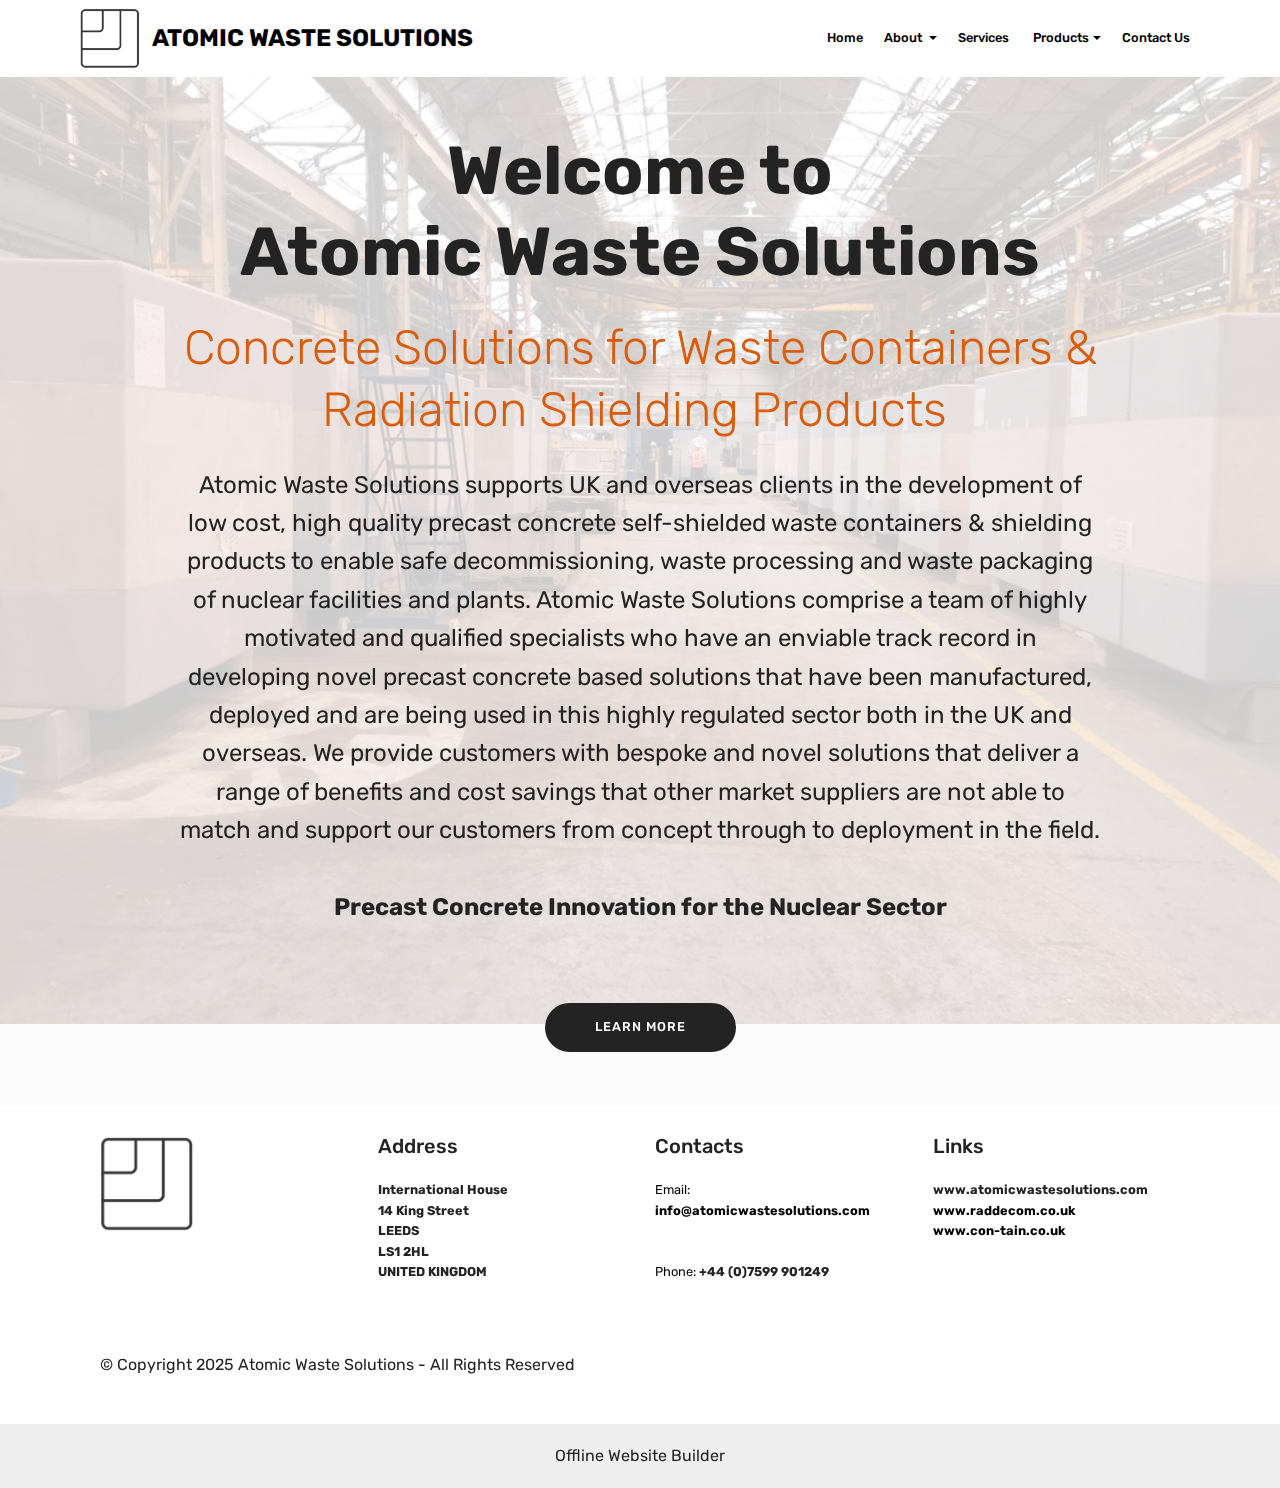
<file: index.html>
<!DOCTYPE html>
<html  >
<head>
  <!-- Site made with Mobirise Website Builder v5.9.6, https://mobirise.com -->
  <meta charset="UTF-8">
  <meta http-equiv="X-UA-Compatible" content="IE=edge">
  <meta name="generator" content="Mobirise v5.9.6, mobirise.com">
  <meta name="twitter:card" content="summary_large_image"/>
  <meta name="twitter:image:src" content="assets/images/index-meta.png">
  <meta property="og:image" content="assets/images/index-meta.png">
  <meta name="twitter:title" content="Atomic Waste Solutions: Home">
  <meta name="viewport" content="width=device-width, initial-scale=1, minimum-scale=1">
  <link rel="shortcut icon" href="assets/images/aws-logo-only-103x105.png" type="image/x-icon">
  <meta name="description" content="Self-shielded concrete containers, related products and services for nuclear decommissioning">
  
  
  <title>Atomic Waste Solutions: Home</title>
  <link rel="stylesheet" href="assets/web/assets/mobirise-icons/mobirise-icons.css">
  <link rel="stylesheet" href="assets/bootstrap/css/bootstrap.min.css">
  <link rel="stylesheet" href="assets/bootstrap/css/bootstrap-grid.min.css">
  <link rel="stylesheet" href="assets/bootstrap/css/bootstrap-reboot.min.css">
  <link rel="stylesheet" href="assets/tether/tether.min.css">
  <link rel="stylesheet" href="assets/dropdown/css/style.css">
  <link rel="stylesheet" href="assets/socicon/css/styles.css">
  <link rel="stylesheet" href="assets/theme/css/style.css">
  <link rel="preload" href="https://fonts.googleapis.com/css?family=Rubik:300,300i,400,400i,500,500i,700,700i,900,900i&display=swap" as="style" onload="this.onload=null;this.rel='stylesheet'">
  <noscript><link rel="stylesheet" href="https://fonts.googleapis.com/css?family=Rubik:300,300i,400,400i,500,500i,700,700i,900,900i&display=swap"></noscript>
  <link rel="preload" as="style" href="assets/mobirise/css/mbr-additional.css"><link rel="stylesheet" href="assets/mobirise/css/mbr-additional.css" type="text/css">

  
  
  
</head>
<body>

<!-- Analytics -->
<meta name="description" content="Atomic Waste Solutions - Novel solutions for the nuclear sector including Concrete Containers for Radioactive waste."><meta name="keywords" content="Radioactive waste containers, Shielding blocks, shielding bricks, fast deployment interim storage facility, Con-tain, nuclear, concrete, container, box, shielded, shielding, self shielded, radioactive, precast, waste, IP2, decommissioning, storage, solutions, material, nuclear material, decommissioning waste, shielded waste container, waste container, decommissioning waste container, decommissioning container, concrete waste container, nuclear waste container, interim storage, final disposal, nuclear transport container, transport, transport container, nuclear concrete container, concrete container, precast concrete, nuclear storage container, decommissioning waste container, self shielded waste container">
<!-- /Analytics -->


  
  <section class="menu cid-uq7TtVMxly" once="menu" id="menu1-7b">

    

    <nav class="navbar navbar-expand beta-menu navbar-dropdown align-items-center navbar-toggleable-sm">
        <button class="navbar-toggler navbar-toggler-right" type="button" data-toggle="collapse" data-target="#navbarSupportedContent" aria-controls="navbarSupportedContent" aria-expanded="false" aria-label="Toggle navigation">
            <div class="hamburger">
                <span></span>
                <span></span>
                <span></span>
                <span></span>
            </div>
        </button>
        <div class="menu-logo">
            <div class="navbar-brand">
                <span class="navbar-logo">
                    
                         <a href="index.html"><img src="assets/images/aws-logo-only-103x105.png" alt="ANS" title="Amber Precast" style="height: 3.8rem;"></a>
                    
                </span>
                <span class="navbar-caption-wrap"><a class="navbar-caption text-black text-primary display-5" href="https://www.atomicwastesolutions.co.uk">ATOMIC WASTE SOLUTIONS</a></span>
            </div>
        </div>
        <div class="collapse navbar-collapse" id="navbarSupportedContent">
            <ul class="navbar-nav nav-dropdown nav-right" data-app-modern-menu="true"><li class="nav-item">
                    <a class="nav-link link text-black display-4" href="index.html">
                        Home</a>
                </li>
                <li class="nav-item dropdown">
                    <a class="nav-link link text-black dropdown-toggle display-4" href="#" data-toggle="dropdown-submenu" aria-expanded="false">
                        About&nbsp;</a><div class="dropdown-menu"><a class="text-black dropdown-item text-primary display-4" href="about.html">About Us</a><a class="text-black dropdown-item text-primary display-4" href="team.html" aria-expanded="false">Our Team</a><a class="text-black dropdown-item text-primary display-4" href="concrete.html" aria-expanded="false">About Concrete</a></div>
                </li><li class="nav-item"><a class="nav-link link text-black text-primary display-4" href="services.html">
                        Services&nbsp;</a></li><li class="nav-item dropdown"><a class="nav-link link text-black dropdown-toggle display-4" href="#" data-toggle="dropdown-submenu" aria-expanded="false">
                        Products</a><div class="dropdown-menu"><a class="text-black dropdown-item text-primary display-4" href="products.html">Our Products</a><a class="text-black dropdown-item text-primary display-4" href="case1.html" aria-expanded="false">Case Study 1</a><a class="text-black dropdown-item text-primary display-4" href="case2.html" aria-expanded="false">Case Study 2</a></div></li><li class="nav-item"><a class="nav-link link text-black text-primary display-4" href="contact.html">Contact Us</a></li></ul>
            
        </div>
    </nav>
</section>

<section class="cid-qTkA127IK8 mbr-fullscreen mbr-parallax-background" id="header2-1">

    

    <div class="mbr-overlay" style="opacity: 0.8; background-color: rgb(255, 255, 255);"></div>

    <div class="container align-center">
        <div class="row justify-content-md-center">
            <div class="mbr-white col-md-10">
                <h1 class="mbr-section-title mbr-bold pb-3 mbr-fonts-style display-1"><br>Welcome to <br>Atomic Waste Solutions</h1>
                <h3 class="mbr-section-subtitle align-center mbr-light pb-3 mbr-fonts-style display-2">Concrete Solutions for Waste Containers &amp; Radiation Shielding Products&nbsp;</h3>
                <p class="mbr-text pb-3 mbr-fonts-style display-5">Atomic Waste Solutions supports UK and overseas clients in the development of low cost, high quality precast concrete self-shielded waste containers &amp; shielding products to enable safe decommissioning, waste processing and waste packaging of nuclear facilities and plants. Atomic Waste Solutions comprise a team of highly motivated and qualified specialists who have an enviable track record in developing novel precast concrete based solutions that have been manufactured, deployed and are being used in this highly regulated sector both in the UK and overseas. We provide customers with bespoke and novel solutions that deliver a range of benefits and cost savings that other market suppliers are not able to match and support our customers from concept through to deployment in the field.<br><br><strong>Precast Concrete Innovation for the Nuclear Sector</strong><br><br>
                </p>
                <div class="mbr-section-btn"><a class="btn btn-md btn-primary display-4" href="about.html">LEARN MORE</a></div>
            </div>
        </div>
    </div>
    
</section>

<section class="cid-uGndZhw3HG" id="footer1-7i">

    

    

    <div class="container">
        <div class="media-container-row content text-white">
            <div class="col-12 col-md-3">
                <div class="media-wrap">
                    <a href="index.html">
                        <img src="assets/images/aws-logo-only-103x105.png" alt="" title="">
                    </a>
                </div>
            </div>
            <div class="col-12 col-md-3 mbr-fonts-style display-4">
                <h5 class="pb-3">
                    Address
                </h5>
                <p class="mbr-text"><strong>International House
<br>14 King Street
<br>LEEDS
<br>LS1 2HL
<br>UNITED KINGDOM</strong>&nbsp;&nbsp;<br></p>
            </div>
            <div class="col-12 col-md-3 mbr-fonts-style display-4">
                <h5 class="pb-3">
                    Contacts
                </h5>
                <p class="mbr-text">
                    <strong><a href="mailto:info@raddecom.co.uk" class="text-black" style=""><b style=""><em></em></b></a><b style=""><em><a href="mailto:info@atomicwastesolutions.com" class="text-black">Email: </a></em><a href="mailto:info@atomicwastesolutions.com" class="text-black"><b>info@atomicwastesolutions.com</b></a></b><br><a href="tel:+447745500809" class="text-black" style="font-style: italic;"><br></a></strong><br><strong><em><a href="tel:+447745500809" class="text-black">Phone:&nbsp;</a></em><a href="tel:+447599901249" class="text-primary"><b>+44 (0)7</b></a>599 901249</strong><br><br></p>
            </div>
            <div class="col-12 col-md-3 mbr-fonts-style display-4">
                <h5 class="pb-3">Links</h5>
                <p class="mbr-text"><a href="https://www.atomicwastesolutions.com" class="text-primary"><strong>www.atomicwastesolutions.com</strong></a><br><a href="http://www.raddecom.co.uk" class="text-black"><strong>www.raddecom.co.uk</strong></a><br><a href="https://www.con-tain.co.uk" class="text-black"><strong>www.con-tain.co.uk</strong></a></p>
            </div>
        </div>
        <div class="footer-lower">
            <div class="media-container-row">
                <div class="col-sm-12">
                    <hr>
                </div>
            </div>
            <div class="media-container-row mbr-white">
                <div class="col-sm-6 copyright">
                    <p class="mbr-text mbr-fonts-style display-7">
                        © Copyright 2025 Atomic Waste Solutions - All Rights Reserved
                    </p>
                </div>
                <div class="col-md-6">
                    
                </div>
            </div>
        </div>
    </div>
</section><section class="display-7" style="padding: 0;align-items: center;justify-content: center;flex-wrap: wrap;    align-content: center;display: flex;position: relative;height: 4rem;"><a href="https://mobiri.se/1600516" style="flex: 1 1;height: 4rem;position: absolute;width: 100%;z-index: 1;"><img alt="" style="height: 4rem;" src="[data-uri]"></a><p style="margin: 0;text-align: center;" class="display-7">&#8204;</p><a style="z-index:1" href="https://mobirise.com/offline-website-builder.html">Offline Website Builder</a></section><script src="assets/popper/popper.min.js"></script>  <script src="assets/web/assets/jquery/jquery.min.js"></script>  <script src="assets/bootstrap/js/bootstrap.min.js"></script>  <script src="assets/tether/tether.min.js"></script>  <script src="assets/smoothscroll/smooth-scroll.js"></script>  <script src="assets/dropdown/js/nav-dropdown.js"></script>  <script src="assets/dropdown/js/navbar-dropdown.js"></script>  <script src="assets/touchswipe/jquery.touch-swipe.min.js"></script>  <script src="assets/parallax/jarallax.min.js"></script>  <script src="assets/theme/js/script.js"></script>  
  
  
 <div id="scrollToTop" class="scrollToTop mbr-arrow-up"><a style="text-align: center;"><i class="mbr-arrow-up-icon mbr-arrow-up-icon-cm cm-icon cm-icon-smallarrow-up"></i></a></div>
  </body>
</html>
</file>
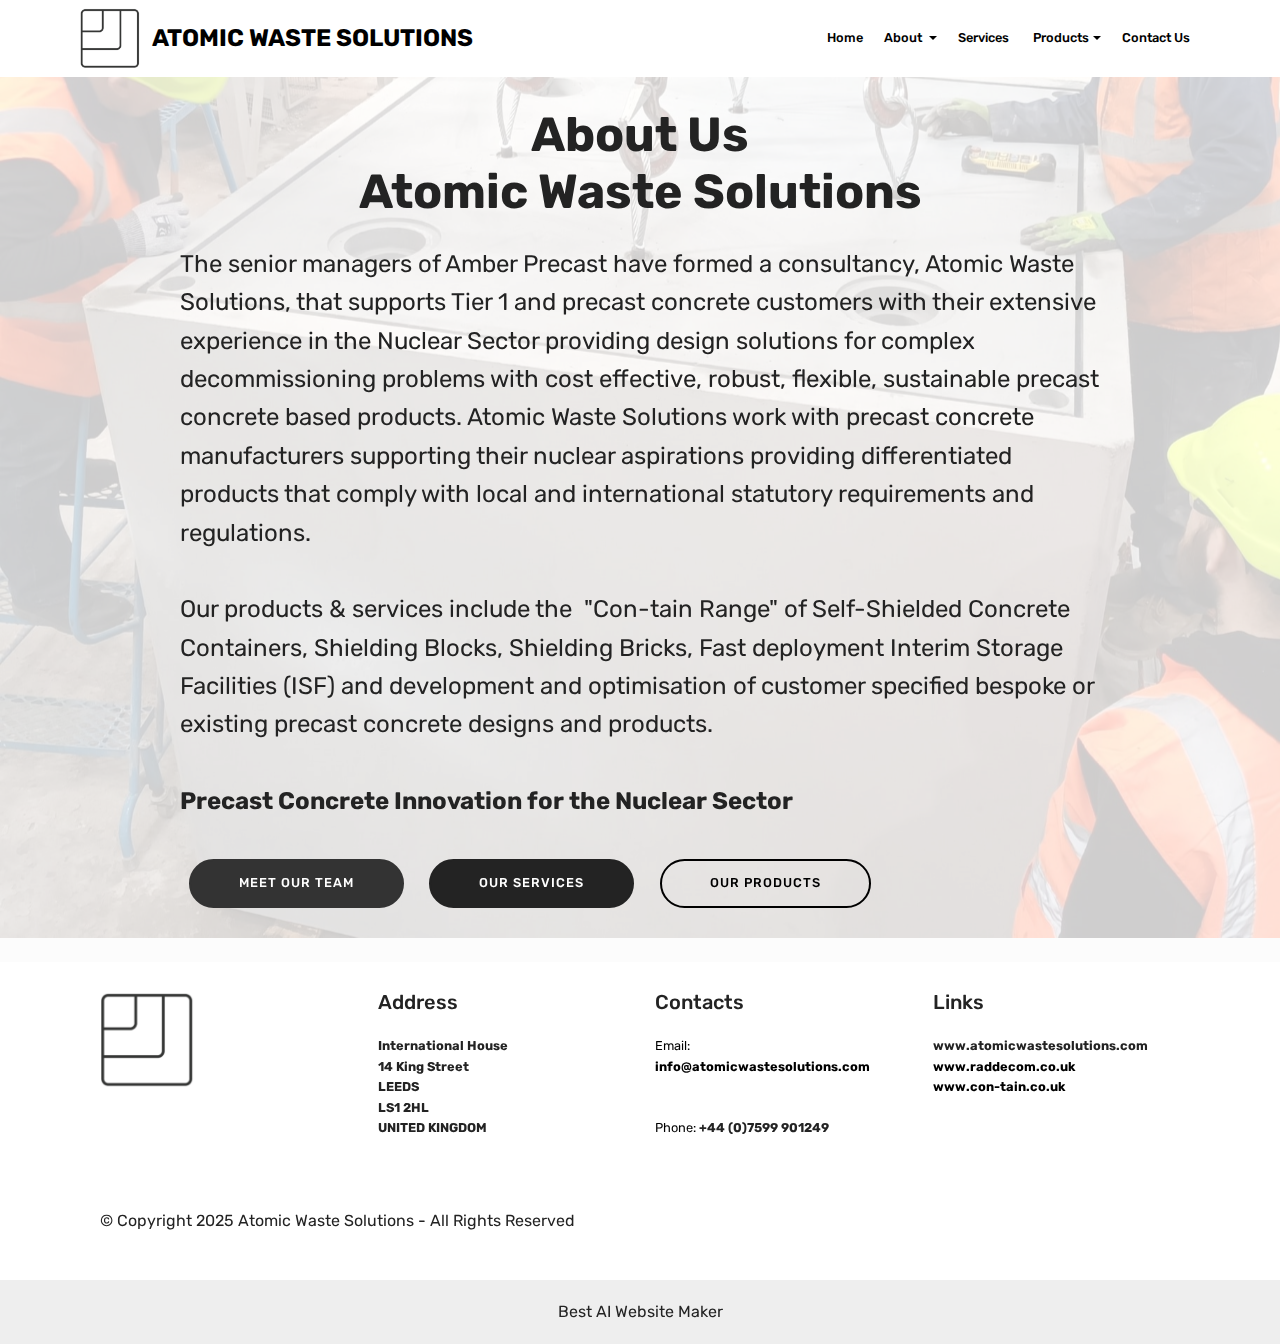
<file: about.html>
<!DOCTYPE html>
<html  >
<head>
  <!-- Site made with Mobirise Website Builder v5.9.6, https://mobirise.com -->
  <meta charset="UTF-8">
  <meta http-equiv="X-UA-Compatible" content="IE=edge">
  <meta name="generator" content="Mobirise v5.9.6, mobirise.com">
  <meta name="twitter:card" content="summary_large_image"/>
  <meta name="twitter:image:src" content="assets/images/about-meta.png">
  <meta property="og:image" content="assets/images/about-meta.png">
  <meta name="twitter:title" content="About Us">
  <meta name="viewport" content="width=device-width, initial-scale=1, minimum-scale=1">
  <link rel="shortcut icon" href="assets/images/aws-logo-only-103x105.png" type="image/x-icon">
  <meta name="description" content="Atomic Waste Solutions - Self-shielded containers, related products and services for nuclear decommissioning">
  
  
  <title>About Us</title>
  <link rel="stylesheet" href="assets/web/assets/mobirise-icons/mobirise-icons.css">
  <link rel="stylesheet" href="assets/bootstrap/css/bootstrap.min.css">
  <link rel="stylesheet" href="assets/bootstrap/css/bootstrap-grid.min.css">
  <link rel="stylesheet" href="assets/bootstrap/css/bootstrap-reboot.min.css">
  <link rel="stylesheet" href="assets/tether/tether.min.css">
  <link rel="stylesheet" href="assets/dropdown/css/style.css">
  <link rel="stylesheet" href="assets/socicon/css/styles.css">
  <link rel="stylesheet" href="assets/theme/css/style.css">
  <link rel="preload" href="https://fonts.googleapis.com/css?family=Rubik:300,300i,400,400i,500,500i,700,700i,900,900i&display=swap" as="style" onload="this.onload=null;this.rel='stylesheet'">
  <noscript><link rel="stylesheet" href="https://fonts.googleapis.com/css?family=Rubik:300,300i,400,400i,500,500i,700,700i,900,900i&display=swap"></noscript>
  <link rel="preload" as="style" href="assets/mobirise/css/mbr-additional.css"><link rel="stylesheet" href="assets/mobirise/css/mbr-additional.css" type="text/css">

  
  
  
</head>
<body>

<!-- Analytics -->
<meta name="description" content="Atomic Waste Solutions - Novel solutions for the nuclear sector including Concrete Containers for Radioactive waste."><meta name="keywords" content="Radioactive waste containers, Shielding blocks, shielding bricks, fast deployment interim storage facility, Con-tain, nuclear, concrete, container, box, shielded, shielding, self shielded, radioactive, precast, waste, IP2, decommissioning, storage, solutions, material, nuclear material, decommissioning waste, shielded waste container, waste container, decommissioning waste container, decommissioning container, concrete waste container, nuclear waste container, interim storage, final disposal, nuclear transport container, transport, transport container, nuclear concrete container, concrete container, precast concrete, nuclear storage container, decommissioning waste container, self shielded waste container">
<!-- /Analytics -->


  
  <section class="menu cid-uq7TtVMxly" once="menu" id="menu1-7b">

    

    <nav class="navbar navbar-expand beta-menu navbar-dropdown align-items-center navbar-toggleable-sm">
        <button class="navbar-toggler navbar-toggler-right" type="button" data-toggle="collapse" data-target="#navbarSupportedContent" aria-controls="navbarSupportedContent" aria-expanded="false" aria-label="Toggle navigation">
            <div class="hamburger">
                <span></span>
                <span></span>
                <span></span>
                <span></span>
            </div>
        </button>
        <div class="menu-logo">
            <div class="navbar-brand">
                <span class="navbar-logo">
                    
                         <a href="index.html"><img src="assets/images/aws-logo-only-103x105.png" alt="ANS" title="Amber Precast" style="height: 3.8rem;"></a>
                    
                </span>
                <span class="navbar-caption-wrap"><a class="navbar-caption text-black text-primary display-5" href="https://www.atomicwastesolutions.co.uk">ATOMIC WASTE SOLUTIONS</a></span>
            </div>
        </div>
        <div class="collapse navbar-collapse" id="navbarSupportedContent">
            <ul class="navbar-nav nav-dropdown nav-right" data-app-modern-menu="true"><li class="nav-item">
                    <a class="nav-link link text-black display-4" href="index.html">
                        Home</a>
                </li>
                <li class="nav-item dropdown">
                    <a class="nav-link link text-black dropdown-toggle display-4" href="#" data-toggle="dropdown-submenu" aria-expanded="false">
                        About&nbsp;</a><div class="dropdown-menu"><a class="text-black dropdown-item text-primary display-4" href="about.html">About Us</a><a class="text-black dropdown-item text-primary display-4" href="team.html" aria-expanded="false">Our Team</a><a class="text-black dropdown-item text-primary display-4" href="concrete.html" aria-expanded="false">About Concrete</a></div>
                </li><li class="nav-item"><a class="nav-link link text-black text-primary display-4" href="services.html">
                        Services&nbsp;</a></li><li class="nav-item dropdown"><a class="nav-link link text-black dropdown-toggle display-4" href="#" data-toggle="dropdown-submenu" aria-expanded="false">
                        Products</a><div class="dropdown-menu"><a class="text-black dropdown-item text-primary display-4" href="products.html">Our Products</a><a class="text-black dropdown-item text-primary display-4" href="case1.html" aria-expanded="false">Case Study 1</a><a class="text-black dropdown-item text-primary display-4" href="case2.html" aria-expanded="false">Case Study 2</a></div></li><li class="nav-item"><a class="nav-link link text-black text-primary display-4" href="contact.html">Contact Us</a></li></ul>
            
        </div>
    </nav>
</section>

<section class="cid-u08g0s7PjH mbr-fullscreen mbr-parallax-background" id="header2-34">

    

    <div class="mbr-overlay" style="opacity: 0.8; background-color: rgb(255, 255, 255);"></div>

    <div class="container align-center">
        <div class="row justify-content-md-center">
            <div class="mbr-white col-md-10">
                <h1 class="mbr-section-title mbr-bold pb-3 mbr-fonts-style display-2"><br>About Us<br>Atomic Waste Solutions</h1>
                
                <p class="mbr-text pb-3 mbr-fonts-style display-5">The senior managers of Amber Precast have formed a consultancy, Atomic Waste Solutions, that supports Tier 1 and precast concrete customers with their extensive experience in the Nuclear Sector providing design solutions for complex decommissioning problems with cost effective, robust, flexible, sustainable precast concrete based products. Atomic Waste Solutions work with precast concrete manufacturers supporting their nuclear aspirations providing differentiated products that comply with local and international statutory requirements and regulations.<br><br>Our products &amp; services include the&nbsp; "Con-tain Range" of Self-Shielded Concrete Containers, Shielding Blocks, Shielding Bricks, Fast deployment Interim Storage Facilities (ISF) and development and optimisation of customer specified bespoke or existing precast concrete designs and products.<br><br><strong>Precast Concrete Innovation for the Nuclear Sector</strong><br>
                </p>
                <div class="mbr-section-btn"><a class="btn btn-md btn-black display-4" href="team.html">MEET OUR TEAM</a> <a class="btn btn-md btn-primary display-4" href="services.html">OUR SERVICES</a> <a class="btn btn-md btn-primary-outline display-4" href="products.html">OUR PRODUCTS</a></div>
            </div>
        </div>
    </div>
    
</section>

<section class="cid-uGnoAEa4sy" id="footer1-7v">

    

    

    <div class="container">
        <div class="media-container-row content text-white">
            <div class="col-12 col-md-3">
                <div class="media-wrap">
                    <a href="index.html">
                        <img src="assets/images/aws-logo-only-103x105.png" alt="" title="">
                    </a>
                </div>
            </div>
            <div class="col-12 col-md-3 mbr-fonts-style display-4">
                <h5 class="pb-3">
                    Address
                </h5>
                <p class="mbr-text"><strong>International House
<br>14 King Street
<br>LEEDS
<br>LS1 2HL
<br>UNITED KINGDOM</strong>&nbsp;&nbsp;<br></p>
            </div>
            <div class="col-12 col-md-3 mbr-fonts-style display-4">
                <h5 class="pb-3">
                    Contacts
                </h5>
                <p class="mbr-text">
                    <strong><a href="mailto:info@raddecom.co.uk" class="text-black" style=""><b style=""><em></em></b></a><b style=""><em><a href="mailto:info@atomicwastesolutions.com" class="text-black">Email: </a></em><a href="mailto:info@atomicwastesolutions.com" class="text-black"><b>info@atomicwastesolutions.com</b></a></b><br><a href="tel:+447745500809" class="text-black" style="font-style: italic;"><br></a></strong><br><strong><em><a href="tel:+447599901249" class="text-black text-primary">Phone:&nbsp;</a></em><a href="tel:+447415 126096" class="text-primary"><b>+44 (0)7</b></a>599 901249</strong><br><br></p>
            </div>
            <div class="col-12 col-md-3 mbr-fonts-style display-4">
                <h5 class="pb-3">Links</h5>
                <p class="mbr-text"><a href="https://www.atomicwastesolutions.com" class="text-primary"><strong>www.atomicwastesolutions.com</strong></a><br><a href="http://www.raddecom.co.uk" class="text-black"><strong>www.raddecom.co.uk</strong></a><br><a href="https://www.con-tain.co.uk" class="text-black"><strong>www.con-tain.co.uk</strong></a></p>
            </div>
        </div>
        <div class="footer-lower">
            <div class="media-container-row">
                <div class="col-sm-12">
                    <hr>
                </div>
            </div>
            <div class="media-container-row mbr-white">
                <div class="col-sm-6 copyright">
                    <p class="mbr-text mbr-fonts-style display-7">
                        © Copyright 2025 Atomic Waste Solutions - All Rights Reserved
                    </p>
                </div>
                <div class="col-md-6">
                    
                </div>
            </div>
        </div>
    </div>
</section><section class="display-7" style="padding: 0;align-items: center;justify-content: center;flex-wrap: wrap;    align-content: center;display: flex;position: relative;height: 4rem;"><a href="https://mobiri.se/1600516" style="flex: 1 1;height: 4rem;position: absolute;width: 100%;z-index: 1;"><img alt="" style="height: 4rem;" src="[data-uri]"></a><p style="margin: 0;text-align: center;" class="display-7">&#8204;</p><a style="z-index:1" href="https://mobirise.com/builder/ai-website-maker.html">Best AI Website Maker</a></section><script src="assets/popper/popper.min.js"></script>  <script src="assets/web/assets/jquery/jquery.min.js"></script>  <script src="assets/bootstrap/js/bootstrap.min.js"></script>  <script src="assets/tether/tether.min.js"></script>  <script src="assets/smoothscroll/smooth-scroll.js"></script>  <script src="assets/dropdown/js/nav-dropdown.js"></script>  <script src="assets/dropdown/js/navbar-dropdown.js"></script>  <script src="assets/touchswipe/jquery.touch-swipe.min.js"></script>  <script src="assets/parallax/jarallax.min.js"></script>  <script src="assets/theme/js/script.js"></script>  
  
  
 <div id="scrollToTop" class="scrollToTop mbr-arrow-up"><a style="text-align: center;"><i class="mbr-arrow-up-icon mbr-arrow-up-icon-cm cm-icon cm-icon-smallarrow-up"></i></a></div>
  </body>
</html>
</file>
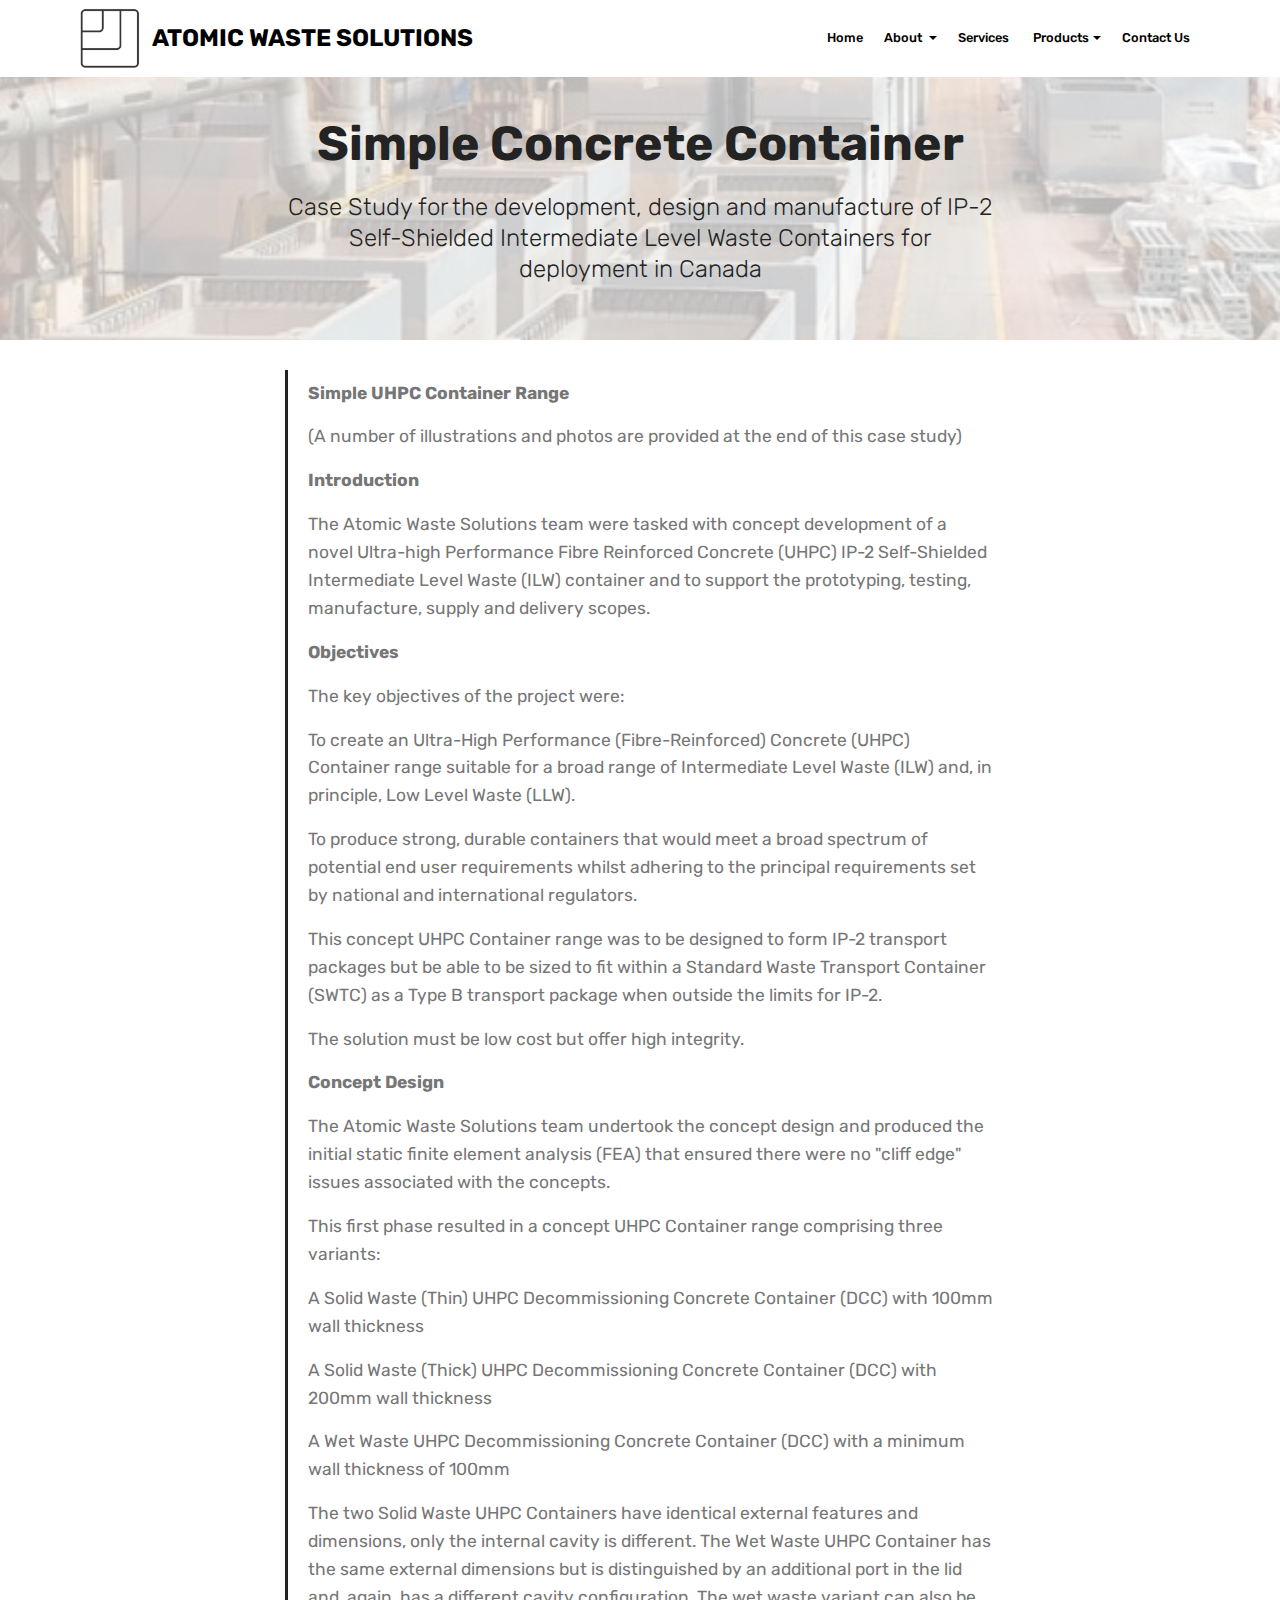
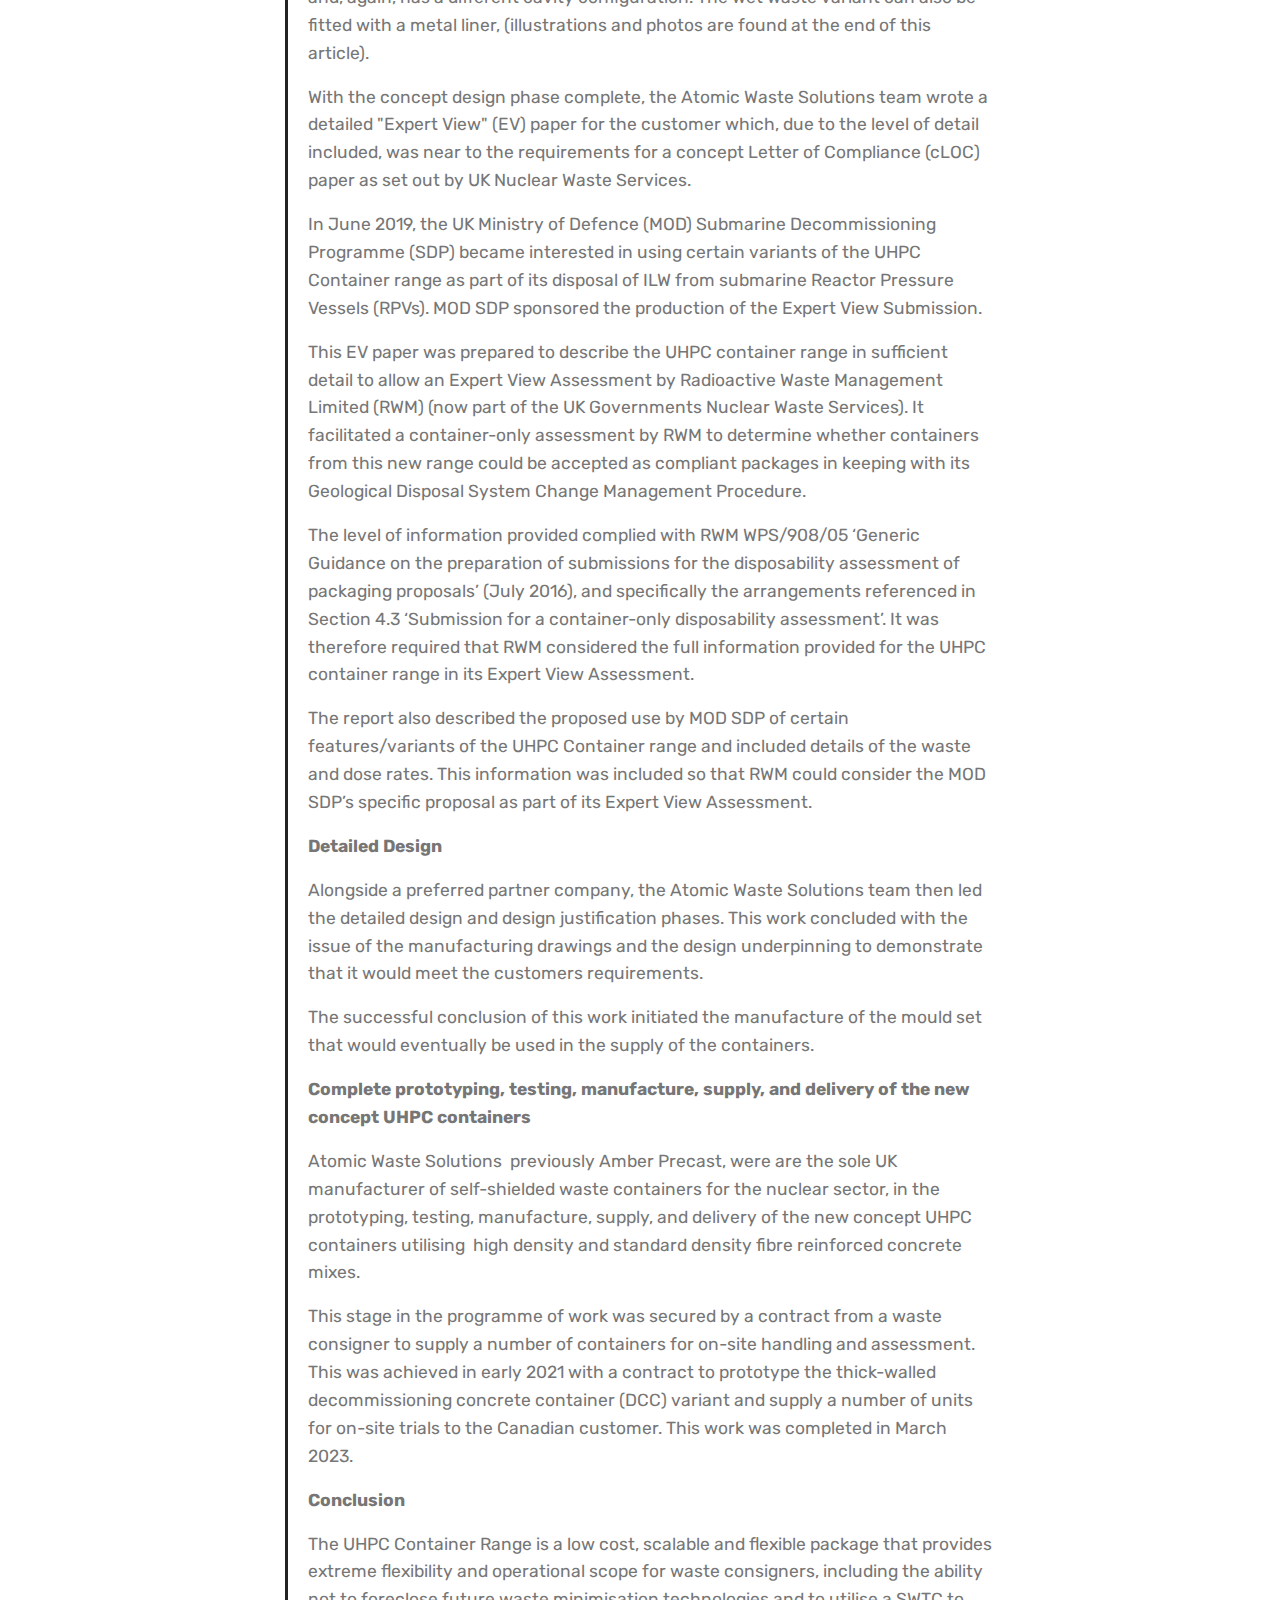
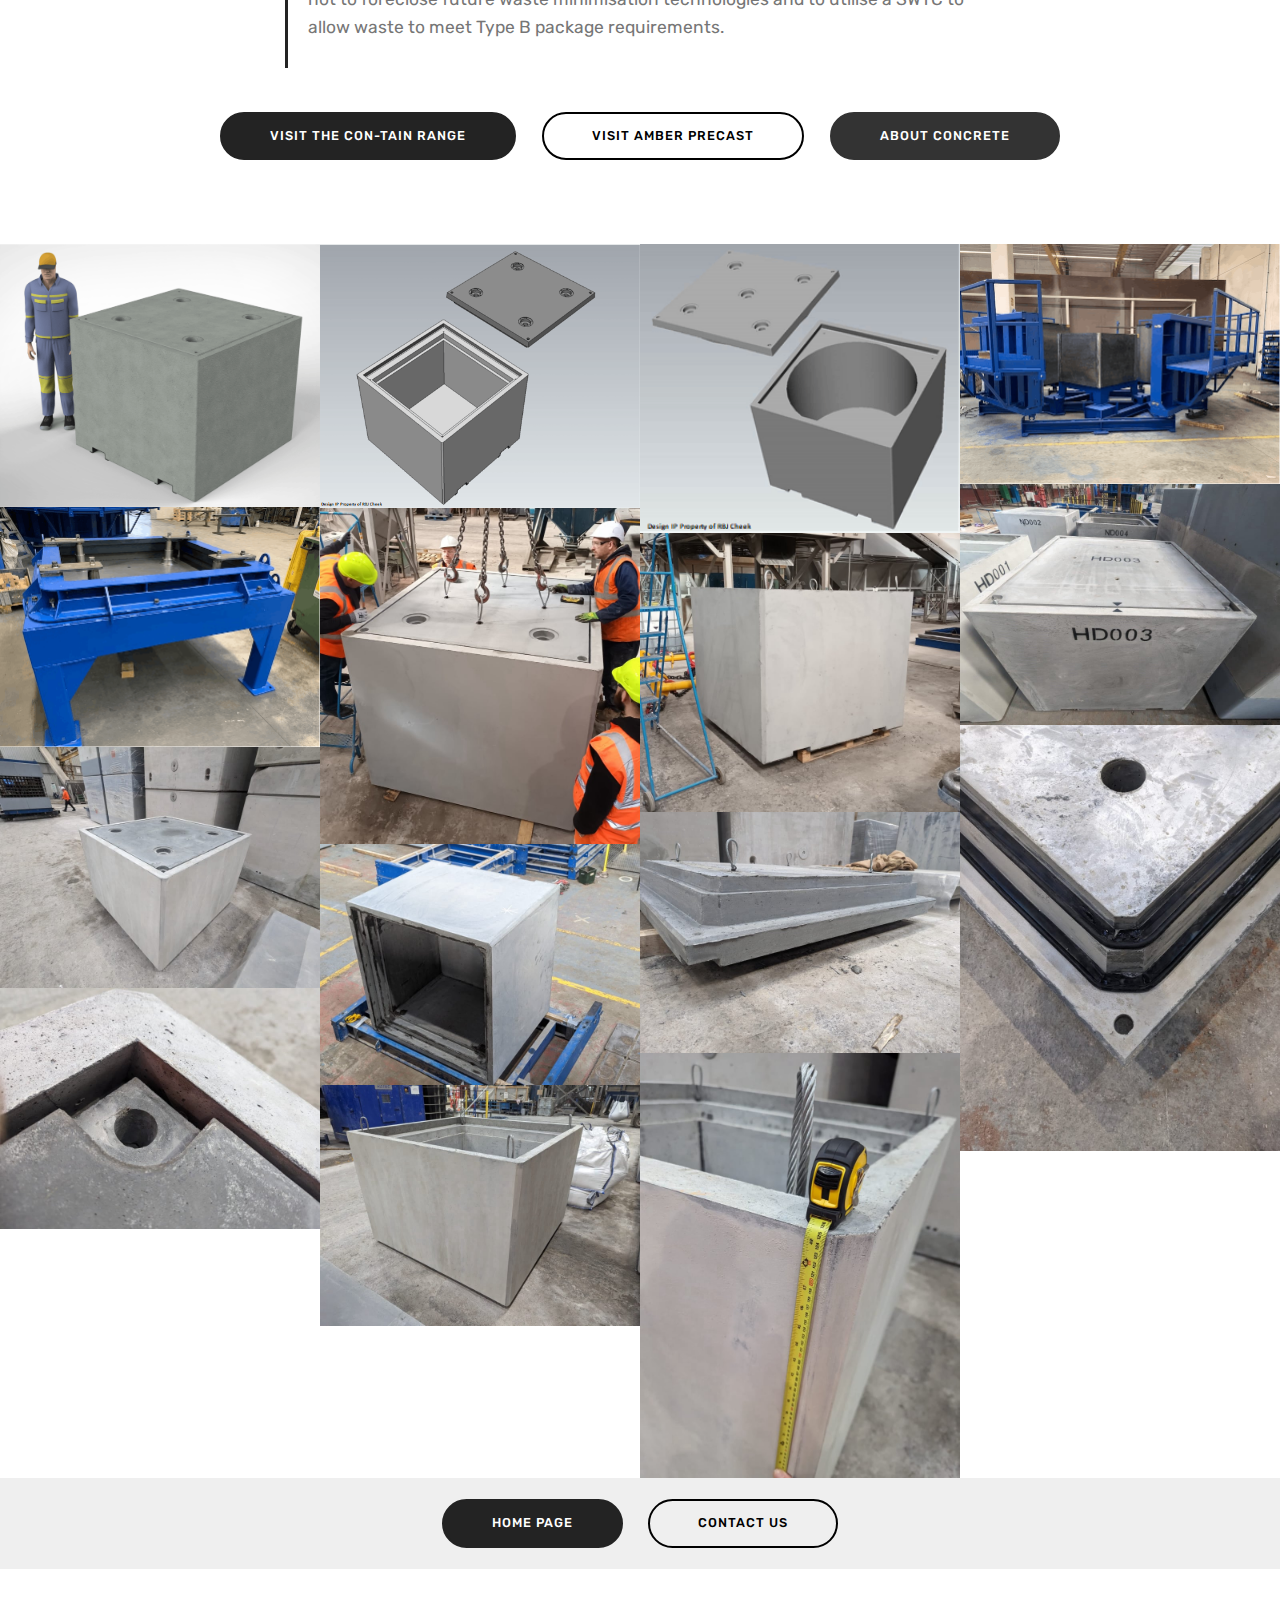
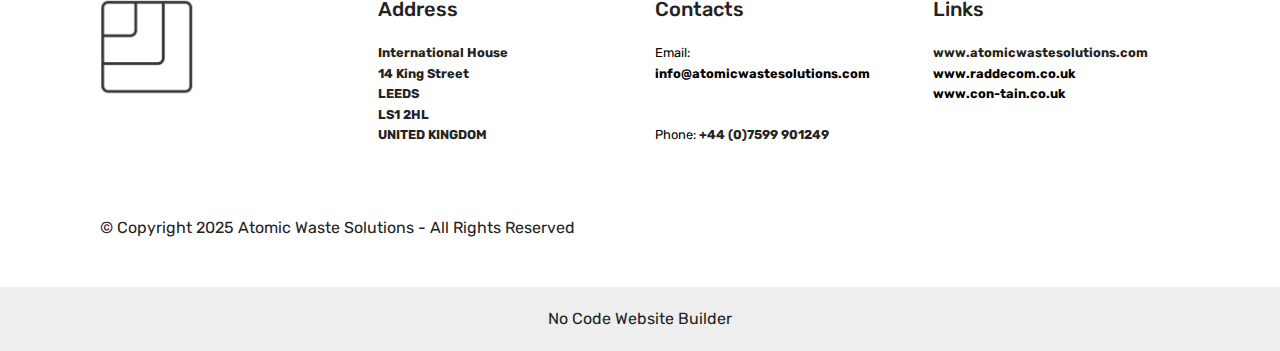
<file: case1.html>
<!DOCTYPE html>
<html  >
<head>
  <!-- Site made with Mobirise Website Builder v5.9.6, https://mobirise.com -->
  <meta charset="UTF-8">
  <meta http-equiv="X-UA-Compatible" content="IE=edge">
  <meta name="generator" content="Mobirise v5.9.6, mobirise.com">
  <meta name="twitter:card" content="summary_large_image"/>
  <meta name="twitter:image:src" content="assets/images/case1-meta.jpg">
  <meta property="og:image" content="assets/images/case1-meta.jpg">
  <meta name="twitter:title" content="Case Study 1">
  <meta name="viewport" content="width=device-width, initial-scale=1, minimum-scale=1">
  <link rel="shortcut icon" href="assets/images/aws-logo-only-103x105.png" type="image/x-icon">
  <meta name="description" content="Atomic Waste Solutions - Self-shielded containers, related products and services for nuclear decommissioning">
  
  
  <title>Case Study 1</title>
  <link rel="stylesheet" href="assets/web/assets/mobirise-icons/mobirise-icons.css">
  <link rel="stylesheet" href="assets/bootstrap/css/bootstrap.min.css">
  <link rel="stylesheet" href="assets/bootstrap/css/bootstrap-grid.min.css">
  <link rel="stylesheet" href="assets/bootstrap/css/bootstrap-reboot.min.css">
  <link rel="stylesheet" href="assets/tether/tether.min.css">
  <link rel="stylesheet" href="assets/dropdown/css/style.css">
  <link rel="stylesheet" href="assets/socicon/css/styles.css">
  <link rel="stylesheet" href="assets/theme/css/style.css">
  <link rel="stylesheet" href="assets/gallery/style.css">
  <link rel="preload" href="https://fonts.googleapis.com/css?family=Rubik:300,300i,400,400i,500,500i,700,700i,900,900i&display=swap" as="style" onload="this.onload=null;this.rel='stylesheet'">
  <noscript><link rel="stylesheet" href="https://fonts.googleapis.com/css?family=Rubik:300,300i,400,400i,500,500i,700,700i,900,900i&display=swap"></noscript>
  <link rel="preload" as="style" href="assets/mobirise/css/mbr-additional.css"><link rel="stylesheet" href="assets/mobirise/css/mbr-additional.css" type="text/css">

  
  
  
</head>
<body>

<!-- Analytics -->
<meta name="description" content="Atomic Waste Solutions - Novel solutions for the nuclear sector including Concrete Containers for Radioactive waste."><meta name="keywords" content="Radioactive waste containers, Shielding blocks, shielding bricks, fast deployment interim storage facility, Con-tain, nuclear, concrete, container, box, shielded, shielding, self shielded, radioactive, precast, waste, IP2, decommissioning, storage, solutions, material, nuclear material, decommissioning waste, shielded waste container, waste container, decommissioning waste container, decommissioning container, concrete waste container, nuclear waste container, interim storage, final disposal, nuclear transport container, transport, transport container, nuclear concrete container, concrete container, precast concrete, nuclear storage container, decommissioning waste container, self shielded waste container">
<!-- /Analytics -->


  
  <section class="menu cid-uq7TtVMxly" once="menu" id="menu1-7b">

    

    <nav class="navbar navbar-expand beta-menu navbar-dropdown align-items-center navbar-toggleable-sm">
        <button class="navbar-toggler navbar-toggler-right" type="button" data-toggle="collapse" data-target="#navbarSupportedContent" aria-controls="navbarSupportedContent" aria-expanded="false" aria-label="Toggle navigation">
            <div class="hamburger">
                <span></span>
                <span></span>
                <span></span>
                <span></span>
            </div>
        </button>
        <div class="menu-logo">
            <div class="navbar-brand">
                <span class="navbar-logo">
                    
                         <a href="index.html"><img src="assets/images/aws-logo-only-103x105.png" alt="ANS" title="Amber Precast" style="height: 3.8rem;"></a>
                    
                </span>
                <span class="navbar-caption-wrap"><a class="navbar-caption text-black text-primary display-5" href="https://www.atomicwastesolutions.co.uk">ATOMIC WASTE SOLUTIONS</a></span>
            </div>
        </div>
        <div class="collapse navbar-collapse" id="navbarSupportedContent">
            <ul class="navbar-nav nav-dropdown nav-right" data-app-modern-menu="true"><li class="nav-item">
                    <a class="nav-link link text-black display-4" href="index.html">
                        Home</a>
                </li>
                <li class="nav-item dropdown">
                    <a class="nav-link link text-black dropdown-toggle display-4" href="#" data-toggle="dropdown-submenu" aria-expanded="false">
                        About&nbsp;</a><div class="dropdown-menu"><a class="text-black dropdown-item text-primary display-4" href="about.html">About Us</a><a class="text-black dropdown-item text-primary display-4" href="team.html" aria-expanded="false">Our Team</a><a class="text-black dropdown-item text-primary display-4" href="concrete.html" aria-expanded="false">About Concrete</a></div>
                </li><li class="nav-item"><a class="nav-link link text-black text-primary display-4" href="services.html">
                        Services&nbsp;</a></li><li class="nav-item dropdown"><a class="nav-link link text-black dropdown-toggle display-4" href="#" data-toggle="dropdown-submenu" aria-expanded="false">
                        Products</a><div class="dropdown-menu"><a class="text-black dropdown-item text-primary display-4" href="products.html">Our Products</a><a class="text-black dropdown-item text-primary display-4" href="case1.html" aria-expanded="false">Case Study 1</a><a class="text-black dropdown-item text-primary display-4" href="case2.html" aria-expanded="false">Case Study 2</a></div></li><li class="nav-item"><a class="nav-link link text-black text-primary display-4" href="contact.html">Contact Us</a></li></ul>
            
        </div>
    </nav>
</section>

<section class="mbr-section content5 cid-rNDF6KdwXh" id="content5-1h">

    

    <div class="mbr-overlay" style="opacity: 0.7; background-color: rgb(255, 255, 255);">
    </div>

    <div class="container">
        <div class="media-container-row">
            <div class="title col-12 col-md-8">
                <h2 class="align-center mbr-bold mbr-white pb-3 mbr-fonts-style display-2">Simple Concrete Container</h2>
                <h3 class="mbr-section-subtitle align-center mbr-light mbr-white pb-3 mbr-fonts-style display-5">
                    Case Study for the development, design and manufacture of IP-2 Self-Shielded Intermediate Level Waste Containers for deployment in Canada</h3>
                
                
            </div>
        </div>
    </div>
</section>

<section class="mbr-section article content1 cid-rNDETQslgx" id="content2-1g">

     

    <div class="container">
        <div class="media-container-row">
            <div class="mbr-text col-12 col-md-8 mbr-fonts-style display-5">
                <blockquote><p><span style="font-style: normal;"><strong>Simple UHPC Container Range</strong></span></p><p><span style="font-style: normal;">(A number of illustrations and photos are&nbsp;</span><span style="font-size: 17.44px; font-style: normal;">provided</span><span style="font-style: normal;">&nbsp;at the end of this case study)</span></p><p><span style="font-style: normal;"><strong>Introduction</strong></span></p><p><span style="font-style: normal;">The Atomic Waste Solutions team were tasked with concept development of a novel Ultra-high Performance Fibre Reinforced Concrete (UHPC) IP-2 Self-Shielded Intermediate Level Waste (ILW) container and to support the prototyping, testing, manufacture, supply and delivery scopes.&nbsp;</span></p><p><span style="font-style: normal;"><strong>Objectives</strong></span></p><p><span style="font-style: normal;">The key objectives of the project were:</span></p><p><span style="font-style: normal;">To create an Ultra-High Performance (Fibre-Reinforced) Concrete (UHPC) Container range suitable for a broad range of Intermediate Level Waste (ILW) and, in principle, Low Level Waste (LLW).</span></p><p><span style="font-style: normal;">To produce strong, durable containers that would meet a broad spectrum of potential end user requirements whilst adhering to the principal requirements set by national and international regulators.</span></p><p><span style="font-style: normal;">This concept UHPC Container range was to be designed to form IP-2 transport packages but be able to be sized to fit within a Standard Waste Transport Container (SWTC) as a Type B transport package when outside the limits for IP-2.</span></p><p><span style="font-style: normal;">The solution must be low cost but offer high integrity.</span></p><p><span style="font-style: normal;"><strong>Concept Design</strong></span></p><p><span style="font-style: normal;">The Atomic Waste Solutions team undertook the concept design and produced the </span><span style="font-size: 17.44px; font-style: normal;">initial</span><span style="font-style: normal;">&nbsp;static finite element analysis (FEA) that ensured there were no "cliff edge" </span><span style="font-size: 17.44px; font-style: normal;">issues</span><span style="font-style: normal;">&nbsp;associated with the concepts.</span></p><p><span style="font-style: normal;">This first phase resulted in a concept UHPC Container range comprising three variants:</span></p><p><span style="font-style: normal;">A Solid Waste (Thin) UHPC Decommissioning Concrete Container (DCC) with 100mm wall thickness</span></p><p><span style="font-style: normal;">A Solid Waste (Thick) UHPC Decommissioning Concrete Container (DCC) with 200mm wall thickness</span></p><p><span style="font-style: normal;">A Wet Waste UHPC Decommissioning Concrete Container (DCC) with a minimum wall thickness of 100mm</span></p><p><span style="font-style: normal;">The two Solid Waste UHPC Containers have identical external features and dimensions, only the internal cavity is different. The Wet Waste UHPC Container has the same external dimensions but is distinguished by an additional port in the lid and, again, has a different cavity configuration. The wet waste variant can also be fitted with a metal liner, (illustrations and photos are found at the end of this </span><span style="font-size: 17.44px; font-style: normal;">article</span><span style="font-style: normal;">).</span></p><p><span style="font-style: normal;">With the concept design phase complete, the Atomic Waste Solutions team wrote a detailed "Expert View" (EV) paper for the customer which, due to the level of detail included, was near to the requirements for a&nbsp;</span><span style="font-size: 17.44px; font-style: normal;">concept</span><span style="font-style: normal;">&nbsp;Letter of Compliance (cLOC) paper as set out by UK Nuclear Waste Services.</span></p><p><span style="font-style: normal;">In June 2019, the UK Ministry of Defence (MOD) Submarine Decommissioning Programme (SDP) became interested in using certain variants of the UHPC Container range as part of its disposal of ILW from submarine Reactor Pressure Vessels (RPVs). MOD SDP sponsored the production of the Expert View Submission.</span></p><p><span style="font-style: normal;">This EV paper was prepared to describe the UHPC container range in sufficient detail to allow an Expert View Assessment by Radioactive Waste Management Limited (RWM) (now part of the UK Governments Nuclear Waste </span><span style="font-size: 17.44px; font-style: normal;">Services</span><span style="font-style: normal;">). It facilitated a container-only assessment by RWM to determine whether containers from this new range could be accepted as compliant packages in keeping with its Geological Disposal System Change Management Procedure.</span></p><p><span style="font-style: normal;">The level of information provided complied with RWM WPS/908/05 ‘Generic Guidance on the preparation of submissions for the disposability assessment of packaging proposals’ (July 2016), and specifically the arrangements referenced in Section 4.3 ‘Submission for a container-only disposability assessment’. It was therefore required that RWM considered the full information provided for the UHPC container range in its Expert View Assessment.</span></p><p><span style="font-style: normal;">The report also described the proposed use by MOD SDP of certain features/variants of the UHPC Container range and included details of the waste and dose rates. This information was included so that RWM could consider the MOD SDP’s specific proposal as part of its Expert View Assessment.</span></p><p><span style="font-style: normal;"><strong>Detailed Design</strong></span></p><p><span style="font-style: normal;">Alongside a </span><span style="font-size: 17.44px; font-style: normal;">preferred</span><span style="font-style: normal;">&nbsp;partner company, the Atomic Waste Solutions team then led the detailed design and design justification phases. This work concluded with the issue of the manufacturing drawings and the design underpinning to demonstrate that it would meet the customers requirements.</span></p><p><span style="font-style: normal;">The successful conclusion of this work initiated the manufacture of the mould set that would eventually be used in the supply of the containers.</span></p><p><span style="font-style: normal;"><strong>Complete prototyping, testing, manufacture, supply, and delivery of the new concept UHPC containers</strong></span></p><p><span style="font-style: normal;">Atomic Waste Solutions&nbsp; </span><span style="font-size: 17.44px; font-style: normal;">previously</span><span style="font-style: normal;">&nbsp;Amber Precast, were are the sole UK manufacturer of self-shielded waste containers for the nuclear sector, in the prototyping, testing, manufacture, supply, and delivery of the new concept UHPC containers utilising&nbsp; high density and standard density fibre reinforced concrete mixes.</span></p><p><span style="font-style: normal;">This stage in the programme of work was secured by a contract from a waste consigner to supply a number of containers for on-site handling and assessment. This was achieved in early 2021 with a contract to prototype the thick-walled decommissioning concrete container (DCC) variant and supply a number of units for on-site trials to the Canadian customer. This work was completed in March 2023.</span></p><p><span style="font-style: normal;"><strong>Conclusion</strong></span></p><p><span style="font-style: normal;">The UHPC Container Range is a low cost, scalable and flexible package that provides extreme flexibility and operational scope for waste consigners, including the ability not to foreclose future waste minimisation technologies and to utilise a SWTC to allow waste to meet Type B package requirements.</span></p><p><span style="font-style: normal;">
</span></p><p><span style="font-style: normal;">
</span></p><p><span style="font-style: normal;">
</span></p><p><span style="font-style: normal;">
</span></p><p><span style="font-style: normal;">
</span></p><p><span style="font-style: normal;">
</span></p><p><span style="font-style: normal;">
</span></p><p><span style="font-style: normal;">
</span></p><p><span style="font-style: normal;">
</span></p><p><span style="font-style: normal;">
</span></p><p><span style="font-style: normal;">
</span></p><p><span style="font-style: normal;">
</span></p><p><span style="font-style: normal;">
</span></p><p><span style="font-style: normal;">
</span></p><p><span style="font-style: normal;">
</span></p></blockquote>
            </div>
        </div>
    </div>
</section>

<section data-bs-version="5.1" class="article16 cid-u0efzfm8GK" id="article16-4w">
    
    <div class="container">
        <div class="row justify-content-center">
            <div class="col-md-12 col-lg-10">
                <div class="mbr-section-btn align-center"><a class="btn btn-primary display-4" href="https://www.con-tain.co.uk" target="_blank">VISIT THE CON-TAIN RANGE</a>
                    <a class="btn btn-black-outline display-4" href="https://www.amberprecast.co.uk" target="_blank">VISIT AMBER PRECAST</a> <a class="btn btn-black display-4" href="concrete.html" target="_blank">ABOUT CONCRETE</a></div>
            </div>
        </div>
    </div>
</section>

<section class="mbr-gallery mbr-slider-carousel cid-u0e4t1aUYv" id="gallery3-4u">

    

    <div>
        <div><!-- Filter --><!-- Gallery --><div class="mbr-gallery-row"><div class="mbr-gallery-layout-default"><div><div><div class="mbr-gallery-item mbr-gallery-item--p0" data-video-url="false" data-tags="Awesome"><div href="#lb-gallery3-4u" data-slide-to="0" data-bs-slide-to="0" data-toggle="modal" data-bs-toggle="modal"><img src="assets/images/manandcnlbox-1384x1140-800x659-800x659.png" alt="" title=""><span class="icon-focus"></span></div></div><div class="mbr-gallery-item mbr-gallery-item--p0" data-video-url="false" data-tags="Creative"><div href="#lb-gallery3-4u" data-slide-to="1" data-bs-slide-to="1" data-toggle="modal" data-bs-toggle="modal"><img src="assets/images/thick-jc-508x419-508x419.png" alt="" title=""><span class="icon-focus"></span></div></div><div class="mbr-gallery-item mbr-gallery-item--p0" data-video-url="false" data-tags="Animated"><div href="#lb-gallery3-4u" data-slide-to="2" data-bs-slide-to="2" data-toggle="modal" data-bs-toggle="modal"><img src="assets/images/wet-jc-298x269-298x269.png" alt="" title=""><span class="icon-focus"></span></div></div><div class="mbr-gallery-item mbr-gallery-item--p0" data-video-url="false" data-tags="Awesome"><div href="#lb-gallery3-4u" data-slide-to="3" data-bs-slide-to="3" data-toggle="modal" data-bs-toggle="modal"><img src="assets/images/mould-641x481-641x481.png" alt="" title=""><span class="icon-focus"></span></div></div><div class="mbr-gallery-item mbr-gallery-item--p0" data-video-url="false" data-tags="Awesome"><div href="#lb-gallery3-4u" data-slide-to="4" data-bs-slide-to="4" data-toggle="modal" data-bs-toggle="modal"><img src="assets/images/mouldlid-641x481-641x481.png" alt="" title=""><span class="icon-focus"></span></div></div><div class="mbr-gallery-item mbr-gallery-item--p0" data-video-url="false" data-tags="Responsive"><div href="#lb-gallery3-4u" data-slide-to="5" data-bs-slide-to="5" data-toggle="modal" data-bs-toggle="modal"><img src="assets/images/boxprototype-1826x1920-800x841.jpg" alt="" title=""><span class="icon-focus"></span></div></div><div class="mbr-gallery-item mbr-gallery-item--p0" data-video-url="false" data-tags="Animated"><div href="#lb-gallery3-4u" data-slide-to="6" data-bs-slide-to="6" data-toggle="modal" data-bs-toggle="modal"><img src="assets/images/20220224-142240-1920x1676-800x698.jpg" alt="" title=""><span class="icon-focus"></span></div></div><div class="mbr-gallery-item mbr-gallery-item--p0" data-video-url="false" data-tags="Awesome"><div href="#lb-gallery3-4u" data-slide-to="7" data-bs-slide-to="7" data-toggle="modal" data-bs-toggle="modal"><img src="assets/images/hd003cnl-1600x1204-800x602.jpg" alt="" title=""><span class="icon-focus"></span></div></div><div class="mbr-gallery-item mbr-gallery-item--p0" data-video-url="false" data-tags="Awesome"><div href="#lb-gallery3-4u" data-slide-to="8" data-bs-slide-to="8" data-toggle="modal" data-bs-toggle="modal"><img src="assets/images/img-20231004-wa0002-1600x1204-800x602.jpg" alt="" title=""><span class="icon-focus"></span></div></div><div class="mbr-gallery-item mbr-gallery-item--p0" data-video-url="false" data-tags="Awesome"><div href="#lb-gallery3-4u" data-slide-to="9" data-bs-slide-to="9" data-toggle="modal" data-bs-toggle="modal"><img src="assets/images/img-20230208-wa0001-1600x1204-800x602.jpg" alt="" title=""><span class="icon-focus"></span></div></div><div class="mbr-gallery-item mbr-gallery-item--p0" data-video-url="false" data-tags="Awesome"><div href="#lb-gallery3-4u" data-slide-to="10" data-bs-slide-to="10" data-toggle="modal" data-bs-toggle="modal"><img src="assets/images/img-20230818-wa0000-1600x1204-800x602.jpg" alt="" title=""><span class="icon-focus"></span></div></div><div class="mbr-gallery-item mbr-gallery-item--p0" data-video-url="false" data-tags="Awesome"><div href="#lb-gallery3-4u" data-slide-to="11" data-bs-slide-to="11" data-toggle="modal" data-bs-toggle="modal"><img src="assets/images/img-20221007-wa0009-1200x1600-800x1067.jpg" alt="" title=""><span class="icon-focus"></span></div></div><div class="mbr-gallery-item mbr-gallery-item--p0" data-video-url="false" data-tags="Awesome"><div href="#lb-gallery3-4u" data-slide-to="12" data-bs-slide-to="12" data-toggle="modal" data-bs-toggle="modal"><img src="assets/images/img-20231004-wa0005-1600x1204-800x602.jpg" alt="" title=""><span class="icon-focus"></span></div></div><div class="mbr-gallery-item mbr-gallery-item--p0" data-video-url="false" data-tags="Awesome"><div href="#lb-gallery3-4u" data-slide-to="13" data-bs-slide-to="13" data-toggle="modal" data-bs-toggle="modal"><img src="assets/images/img-20230926-wa0003-1600x1204-800x602.jpg" alt="" title=""><span class="icon-focus"></span></div></div><div class="mbr-gallery-item mbr-gallery-item--p0" data-video-url="false" data-tags="Awesome"><div href="#lb-gallery3-4u" data-slide-to="14" data-bs-slide-to="14" data-toggle="modal" data-bs-toggle="modal"><img src="assets/images/img-20230926-wa0002-1204x1600-800x1063.jpg" alt="" title=""><span class="icon-focus"></span></div></div></div></div><div class="clearfix"></div></div></div><!-- Lightbox --><div data-app-prevent-settings="" class="mbr-slider modal fade carousel slide" tabindex="-1" data-keyboard="true" data-bs-keyboard="true" data-interval="false" data-bs-interval="false" id="lb-gallery3-4u"><div class="modal-dialog"><div class="modal-content"><div class="modal-body"><div class="carousel-inner"><div class="carousel-item active"><img src="assets/images/manandcnlbox-1384x1140-800x659.png" alt="" title=""></div><div class="carousel-item"><img src="assets/images/thick-jc-508x419.png" alt="" title=""></div><div class="carousel-item"><img src="assets/images/wet-jc-298x269.png" alt="" title=""></div><div class="carousel-item"><img src="assets/images/mould-641x481.png" alt="" title=""></div><div class="carousel-item"><img src="assets/images/mouldlid-641x481.png" alt="" title=""></div><div class="carousel-item"><img src="assets/images/boxprototype-1826x1920.jpg" alt="" title=""></div><div class="carousel-item"><img src="assets/images/20220224-142240-1920x1676.jpg" alt="" title=""></div><div class="carousel-item"><img src="assets/images/hd003cnl-1600x1204.jpg" alt="" title=""></div><div class="carousel-item"><img src="assets/images/img-20231004-wa0002-1600x1204.jpg" alt="" title=""></div><div class="carousel-item"><img src="assets/images/img-20230208-wa0001-1600x1204.jpg" alt="" title=""></div><div class="carousel-item"><img src="assets/images/img-20230818-wa0000-1600x1204.jpg" alt="" title=""></div><div class="carousel-item"><img src="assets/images/img-20221007-wa0009-1200x1600.jpg" alt="" title=""></div><div class="carousel-item"><img src="assets/images/img-20231004-wa0005-1600x1204.jpg" alt="" title=""></div><div class="carousel-item"><img src="assets/images/img-20230926-wa0003-1600x1204.jpg" alt="" title=""></div><div class="carousel-item"><img src="assets/images/img-20230926-wa0002-1204x1600.jpg" alt="" title=""></div></div><a class="carousel-control carousel-control-prev" role="button" data-slide="prev" data-bs-slide="prev" href="#lb-gallery3-4u"><span class="mbri-left mbr-iconfont" aria-hidden="true"></span><span class="sr-only visually-hidden">Previous</span></a><a class="carousel-control carousel-control-next" role="button" data-slide="next" data-bs-slide="next" href="#lb-gallery3-4u"><span class="mbri-right mbr-iconfont" aria-hidden="true"></span><span class="sr-only visually-hidden">Next</span></a><a class="close" href="#" role="button" data-dismiss="modal" data-bs-dismiss="modal"><span class="sr-only visually-hidden">Close</span></a></div></div></div></div></div>
    </div>

</section>

<section class="mbr-section content8 cid-u71hgJ8IAK" id="content8-62">

    

    <div class="container">
        <div class="media-container-row title">
            <div class="col-12 col-md-8">
                <div class="mbr-section-btn align-center"><a class="btn btn-primary display-4" href="index.html">HOME PAGE</a>
                    <a class="btn btn-black-outline display-4" href="contact.html">CONTACT US</a></div>
            </div>
        </div>
    </div>
</section>

<section class="cid-uGnq9TCWae" id="footer1-7z">

    

    

    <div class="container">
        <div class="media-container-row content text-white">
            <div class="col-12 col-md-3">
                <div class="media-wrap">
                    <a href="index.html">
                        <img src="assets/images/aws-logo-only-103x105.png" alt="" title="">
                    </a>
                </div>
            </div>
            <div class="col-12 col-md-3 mbr-fonts-style display-4">
                <h5 class="pb-3">
                    Address
                </h5>
                <p class="mbr-text"><strong>International House
<br>14 King Street
<br>LEEDS
<br>LS1 2HL
<br>UNITED KINGDOM</strong>&nbsp;&nbsp;<br></p>
            </div>
            <div class="col-12 col-md-3 mbr-fonts-style display-4">
                <h5 class="pb-3">
                    Contacts
                </h5>
                <p class="mbr-text">
                    <strong><a href="mailto:info@raddecom.co.uk" class="text-black" style=""><b style=""><em></em></b></a><b style=""><em><a href="mailto:info@atomicwastesolutions.com" class="text-black">Email: </a></em><a href="mailto:info@atomicwastesolutions.com" class="text-black"><b>info@atomicwastesolutions.com</b></a></b><br><a href="tel:+447745500809" class="text-black" style="font-style: italic;"><br></a></strong><br><strong><em><a href="tel:+447599901249" class="text-black text-primary">Phone:&nbsp;</a></em><a href="tel:+447599901249" class="text-primary"><b>+44 (0)7599 901249</b></a></strong><br><br></p>
            </div>
            <div class="col-12 col-md-3 mbr-fonts-style display-4">
                <h5 class="pb-3">Links</h5>
                <p class="mbr-text"><a href="https://www.atomicwastesolutions.com" class="text-primary"><strong>www.atomicwastesolutions.com</strong></a><br><a href="http://www.raddecom.co.uk" class="text-black"><strong>www.raddecom.co.uk</strong></a><br><a href="https://www.con-tain.co.uk" class="text-black"><strong>www.con-tain.co.uk</strong></a></p>
            </div>
        </div>
        <div class="footer-lower">
            <div class="media-container-row">
                <div class="col-sm-12">
                    <hr>
                </div>
            </div>
            <div class="media-container-row mbr-white">
                <div class="col-sm-6 copyright">
                    <p class="mbr-text mbr-fonts-style display-7">
                        © Copyright 2025 Atomic Waste Solutions - All Rights Reserved
                    </p>
                </div>
                <div class="col-md-6">
                    
                </div>
            </div>
        </div>
    </div>
</section><section class="display-7" style="padding: 0;align-items: center;justify-content: center;flex-wrap: wrap;    align-content: center;display: flex;position: relative;height: 4rem;"><a href="https://mobiri.se/1600516" style="flex: 1 1;height: 4rem;position: absolute;width: 100%;z-index: 1;"><img alt="" style="height: 4rem;" src="[data-uri]"></a><p style="margin: 0;text-align: center;" class="display-7">&#8204;</p><a style="z-index:1" href="https://mobirise.com/builder/no-code-website-builder.html">No Code Website Builder</a></section><script src="assets/popper/popper.min.js"></script>  <script src="assets/web/assets/jquery/jquery.min.js"></script>  <script src="assets/bootstrap/js/bootstrap.min.js"></script>  <script src="assets/tether/tether.min.js"></script>  <script src="assets/smoothscroll/smooth-scroll.js"></script>  <script src="assets/dropdown/js/nav-dropdown.js"></script>  <script src="assets/dropdown/js/navbar-dropdown.js"></script>  <script src="assets/touchswipe/jquery.touch-swipe.min.js"></script>  <script src="assets/masonry/masonry.pkgd.min.js"></script>  <script src="assets/imagesloaded/imagesloaded.pkgd.min.js"></script>  <script src="assets/bootstrapcarouselswipe/bootstrap-carousel-swipe.js"></script>  <script src="assets/vimeoplayer/jquery.mb.vimeo_player.js"></script>  <script src="assets/theme/js/script.js"></script>  <script src="assets/gallery/player.min.js"></script>  <script src="assets/gallery/script.js"></script>  <script src="assets/slidervideo/script.js"></script>  
  
  
 <div id="scrollToTop" class="scrollToTop mbr-arrow-up"><a style="text-align: center;"><i class="mbr-arrow-up-icon mbr-arrow-up-icon-cm cm-icon cm-icon-smallarrow-up"></i></a></div>
  </body>
</html>
</file>
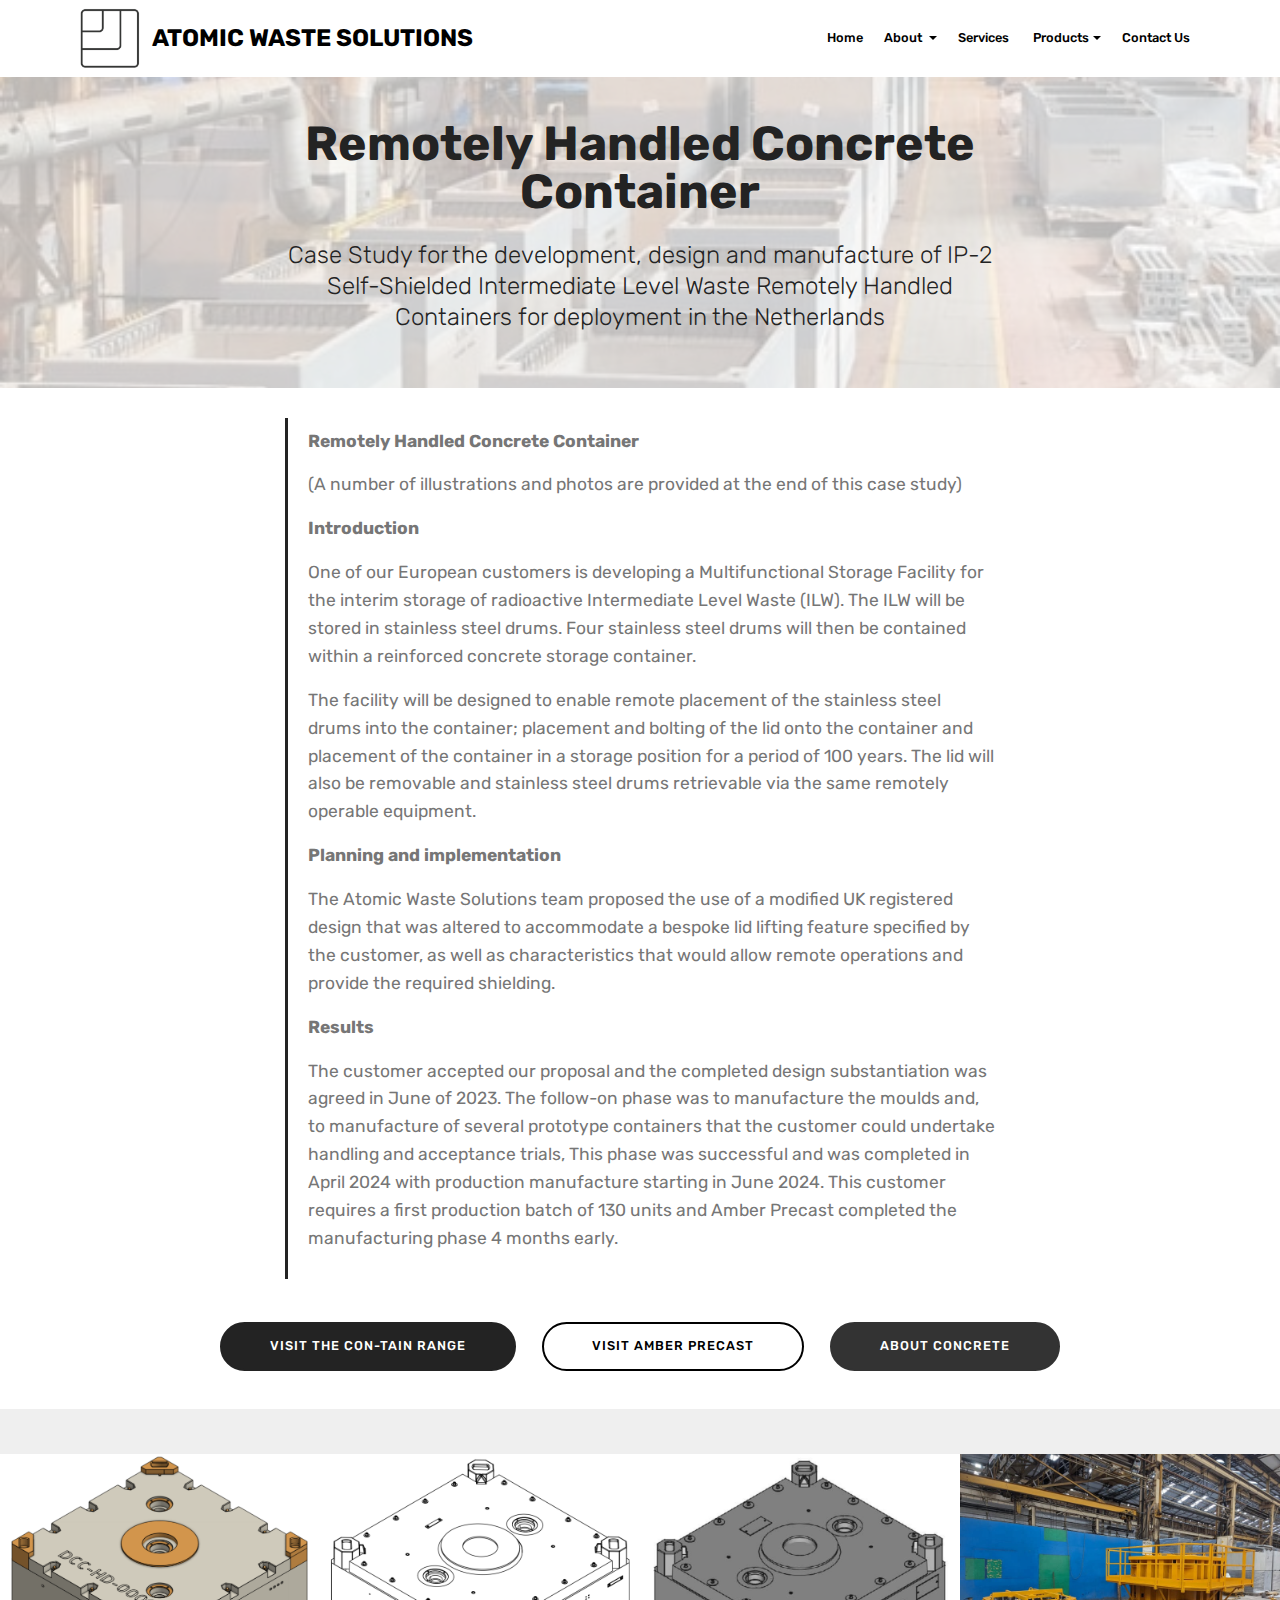
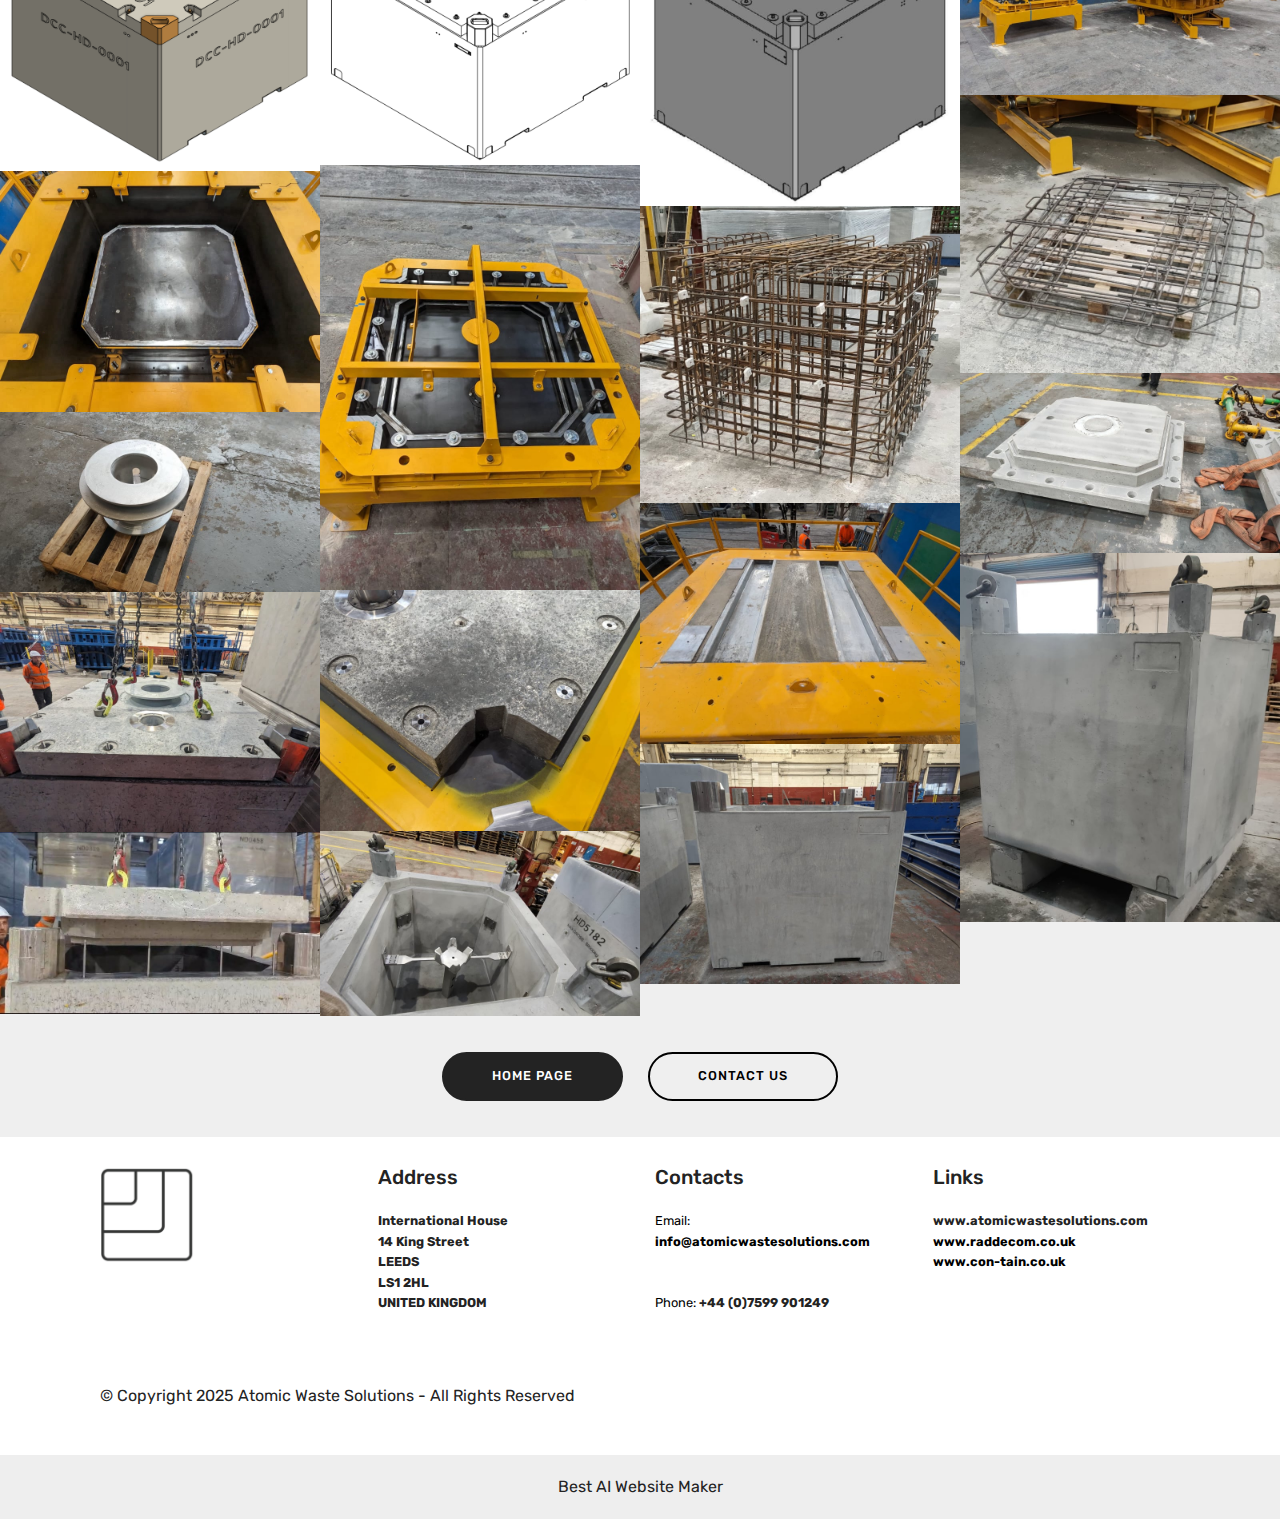
<file: case2.html>
<!DOCTYPE html>
<html  >
<head>
  <!-- Site made with Mobirise Website Builder v5.9.6, https://mobirise.com -->
  <meta charset="UTF-8">
  <meta http-equiv="X-UA-Compatible" content="IE=edge">
  <meta name="generator" content="Mobirise v5.9.6, mobirise.com">
  <meta name="twitter:card" content="summary_large_image"/>
  <meta name="twitter:image:src" content="assets/images/case2-meta.jpeg">
  <meta property="og:image" content="assets/images/case2-meta.jpeg">
  <meta name="twitter:title" content="Case Study 2">
  <meta name="viewport" content="width=device-width, initial-scale=1, minimum-scale=1">
  <link rel="shortcut icon" href="assets/images/aws-logo-only-103x105.png" type="image/x-icon">
  <meta name="description" content="Atomic Waste Solutions - Self-shielded containers, related products and services for nuclear decommissioning">
  
  
  <title>Case Study 2</title>
  <link rel="stylesheet" href="assets/web/assets/mobirise-icons/mobirise-icons.css">
  <link rel="stylesheet" href="assets/bootstrap/css/bootstrap.min.css">
  <link rel="stylesheet" href="assets/bootstrap/css/bootstrap-grid.min.css">
  <link rel="stylesheet" href="assets/bootstrap/css/bootstrap-reboot.min.css">
  <link rel="stylesheet" href="assets/tether/tether.min.css">
  <link rel="stylesheet" href="assets/dropdown/css/style.css">
  <link rel="stylesheet" href="assets/socicon/css/styles.css">
  <link rel="stylesheet" href="assets/theme/css/style.css">
  <link rel="stylesheet" href="assets/gallery/style.css">
  <link rel="preload" href="https://fonts.googleapis.com/css?family=Rubik:300,300i,400,400i,500,500i,700,700i,900,900i&display=swap" as="style" onload="this.onload=null;this.rel='stylesheet'">
  <noscript><link rel="stylesheet" href="https://fonts.googleapis.com/css?family=Rubik:300,300i,400,400i,500,500i,700,700i,900,900i&display=swap"></noscript>
  <link rel="preload" as="style" href="assets/mobirise/css/mbr-additional.css"><link rel="stylesheet" href="assets/mobirise/css/mbr-additional.css" type="text/css">

  
  
  
</head>
<body>

<!-- Analytics -->
<meta name="description" content="Atomic Waste Solutions - Novel solutions for the nuclear sector including Concrete Containers for Radioactive waste."><meta name="keywords" content="Radioactive waste containers, Shielding blocks, shielding bricks, fast deployment interim storage facility, Con-tain, nuclear, concrete, container, box, shielded, shielding, self shielded, radioactive, precast, waste, IP2, decommissioning, storage, solutions, material, nuclear material, decommissioning waste, shielded waste container, waste container, decommissioning waste container, decommissioning container, concrete waste container, nuclear waste container, interim storage, final disposal, nuclear transport container, transport, transport container, nuclear concrete container, concrete container, precast concrete, nuclear storage container, decommissioning waste container, self shielded waste container">
<!-- /Analytics -->


  
  <section class="menu cid-uq7TtVMxly" once="menu" id="menu1-7b">

    

    <nav class="navbar navbar-expand beta-menu navbar-dropdown align-items-center navbar-toggleable-sm">
        <button class="navbar-toggler navbar-toggler-right" type="button" data-toggle="collapse" data-target="#navbarSupportedContent" aria-controls="navbarSupportedContent" aria-expanded="false" aria-label="Toggle navigation">
            <div class="hamburger">
                <span></span>
                <span></span>
                <span></span>
                <span></span>
            </div>
        </button>
        <div class="menu-logo">
            <div class="navbar-brand">
                <span class="navbar-logo">
                    
                         <a href="index.html"><img src="assets/images/aws-logo-only-103x105.png" alt="ANS" title="Amber Precast" style="height: 3.8rem;"></a>
                    
                </span>
                <span class="navbar-caption-wrap"><a class="navbar-caption text-black text-primary display-5" href="https://www.atomicwastesolutions.co.uk">ATOMIC WASTE SOLUTIONS</a></span>
            </div>
        </div>
        <div class="collapse navbar-collapse" id="navbarSupportedContent">
            <ul class="navbar-nav nav-dropdown nav-right" data-app-modern-menu="true"><li class="nav-item">
                    <a class="nav-link link text-black display-4" href="index.html">
                        Home</a>
                </li>
                <li class="nav-item dropdown">
                    <a class="nav-link link text-black dropdown-toggle display-4" href="#" data-toggle="dropdown-submenu" aria-expanded="false">
                        About&nbsp;</a><div class="dropdown-menu"><a class="text-black dropdown-item text-primary display-4" href="about.html">About Us</a><a class="text-black dropdown-item text-primary display-4" href="team.html" aria-expanded="false">Our Team</a><a class="text-black dropdown-item text-primary display-4" href="concrete.html" aria-expanded="false">About Concrete</a></div>
                </li><li class="nav-item"><a class="nav-link link text-black text-primary display-4" href="services.html">
                        Services&nbsp;</a></li><li class="nav-item dropdown"><a class="nav-link link text-black dropdown-toggle display-4" href="#" data-toggle="dropdown-submenu" aria-expanded="false">
                        Products</a><div class="dropdown-menu"><a class="text-black dropdown-item text-primary display-4" href="products.html">Our Products</a><a class="text-black dropdown-item text-primary display-4" href="case1.html" aria-expanded="false">Case Study 1</a><a class="text-black dropdown-item text-primary display-4" href="case2.html" aria-expanded="false">Case Study 2</a></div></li><li class="nav-item"><a class="nav-link link text-black text-primary display-4" href="contact.html">Contact Us</a></li></ul>
            
        </div>
    </nav>
</section>

<section class="mbr-section content5 cid-u6ZMyYgRMi" id="content5-5v">

    

    <div class="mbr-overlay" style="opacity: 0.7; background-color: rgb(255, 255, 255);">
    </div>

    <div class="container">
        <div class="media-container-row">
            <div class="title col-12 col-md-8">
                <h2 class="align-center mbr-bold mbr-white pb-3 mbr-fonts-style display-2">Remotely Handled Concrete Container</h2>
                <h3 class="mbr-section-subtitle align-center mbr-light mbr-white pb-3 mbr-fonts-style display-5">
                    Case Study for the development, design and manufacture of IP-2 Self-Shielded Intermediate Level Waste Remotely Handled Containers for deployment in the Netherlands</h3>
                
                
            </div>
        </div>
    </div>
</section>

<section class="mbr-section article content1 cid-u6ZMyYEu5I" id="content2-5w">

     

    <div class="container">
        <div class="media-container-row">
            <div class="mbr-text col-12 col-md-8 mbr-fonts-style display-5">
                <blockquote><p><span style="font-style: normal;"><strong>Remotely Handled Concrete Container</strong></span></p><p><span style="font-style: normal;">(A number of illustrations and photos are&nbsp;</span><span style="font-size: 17.44px; font-style: normal;">provided</span><span style="font-style: normal;">&nbsp;at the end of this case study)</span></p><p><span style="font-style: normal;"><strong>Introduction
</strong></span></p><p><span style="font-style: normal;">One of our European customers is developing a Multifunctional Storage Facility for the interim storage of radioactive Intermediate Level Waste (ILW). The ILW will be stored in stainless steel drums. Four stainless steel drums will then be contained within a reinforced concrete storage container.
</span></p><p><span style="font-style: normal;">The facility will be designed to enable remote placement of the stainless steel drums into the container; placement and bolting of the lid onto the container and placement of the container in a storage position for a period of 100 years. The lid will also be removable and stainless steel drums retrievable via the same remotely operable equipment.
</span></p><p><span style="font-style: normal;"><strong>Planning and implementation
</strong></span></p><p><span style="font-style: normal;">The Atomic Waste Solutions team proposed the use of a modified UK registered design that was altered to accommodate a bespoke lid lifting feature specified by the customer, as well as characteristics that would allow remote operations and provide the required shielding.
</span></p><p><span style="font-style: normal;"><strong>Results
</strong></span></p><p><span style="font-style: normal;">The customer accepted our proposal and the completed design substantiation was agreed in June of 2023. The follow-on phase was to manufacture the moulds and, to manufacture of several prototype containers that the customer could undertake handling and acceptance trials, This phase was successful and was completed in April 2024 with production manufacture starting in June 2024. This customer requires a first production batch of 130 units and Amber Precast completed the manufacturing phase 4 months early.&nbsp;</span></p><p><span style="font-style: normal;"><strong>
</strong></span></p><p><span style="font-style: normal;"><strong>
</strong></span></p><p><span style="font-style: normal;"><strong>
</strong></span></p><p><span style="font-style: normal;">
</span></p><p><span style="font-style: normal;">
</span></p><p><span style="font-style: normal;">
</span></p><p><span style="font-style: normal;">
</span></p><p><span style="font-style: normal;">
</span></p><p><span style="font-style: normal;">
</span></p><p><span style="font-style: normal;">
</span></p><p><span style="font-style: normal;">
</span></p><p><span style="font-style: normal;">
</span></p><p><span style="font-style: normal;">
</span></p><p><span style="font-style: normal;">
</span></p><p><span style="font-style: normal;">
</span></p><p><span style="font-style: normal;">
</span></p><p><span style="font-style: normal;">
</span></p><p><span style="font-style: normal;">
</span></p></blockquote>
            </div>
        </div>
    </div>
</section>

<section data-bs-version="5.1" class="article16 cid-u6ZMyYZ546" id="article16-5x">
    
    <div class="container">
        <div class="row justify-content-center">
            <div class="col-md-12 col-lg-10">
                <div class="mbr-section-btn align-center"><a class="btn btn-primary display-4" href="https://www.con-tain.co.uk" target="_blank">VISIT THE CON-TAIN RANGE</a>
                    <a class="btn btn-black-outline display-4" href="https://www.amberprecast.co.uk" target="_blank">VISIT AMBER PRECAST</a> <a class="btn btn-black display-4" href="https://www.amberprecast.co.uk" target="_blank">ABOUT CONCRETE</a></div>
            </div>
        </div>
    </div>
</section>

<section class="mbr-gallery mbr-slider-carousel cid-u6ZMyZjfGl" id="gallery3-5y">

    

    <div>
        <div><!-- Filter --><!-- Gallery --><div class="mbr-gallery-row"><div class="mbr-gallery-layout-default"><div><div><div class="mbr-gallery-item mbr-gallery-item--p0" data-video-url="false" data-tags="Creative"><div href="#lb-gallery3-5y" data-slide-to="0" data-bs-slide-to="0" data-toggle="modal" data-bs-toggle="modal"><img src="assets/images/remote-dcc-811x802-800x791.png" alt="" title=""><span class="icon-focus"></span></div></div><div class="mbr-gallery-item mbr-gallery-item--p0" data-video-url="false" data-tags="Responsive"><div href="#lb-gallery3-5y" data-slide-to="1" data-bs-slide-to="1" data-toggle="modal" data-bs-toggle="modal"><img src="assets/images/covra-1175x1140-800x776.png" alt="" title=""><span class="icon-focus"></span></div></div><div class="mbr-gallery-item mbr-gallery-item--p0" data-video-url="false" data-tags="Awesome"><div href="#lb-gallery3-5y" data-slide-to="2" data-bs-slide-to="2" data-toggle="modal" data-bs-toggle="modal"><img src="assets/images/covra-3-870x956-800x879-800x879.png" alt="" title=""><span class="icon-focus"></span></div></div><div class="mbr-gallery-item mbr-gallery-item--p0" data-video-url="false" data-tags="Animated"><div href="#lb-gallery3-5y" data-slide-to="3" data-bs-slide-to="3" data-toggle="modal" data-bs-toggle="modal"><img src="assets/images/img-20231117-wa0001-1600x1204-800x602.jpg" alt="" title=""><span class="icon-focus"></span></div></div><div class="mbr-gallery-item mbr-gallery-item--p0" data-video-url="false" data-tags="Awesome"><div href="#lb-gallery3-5y" data-slide-to="4" data-bs-slide-to="4" data-toggle="modal" data-bs-toggle="modal"><img src="assets/images/img-20231117-wa0003-1600x1204-800x602-800x602.jpg" alt="" title=""><span class="icon-focus"></span></div></div><div class="mbr-gallery-item mbr-gallery-item--p0" data-video-url="false" data-tags="Awesome"><div href="#lb-gallery3-5y" data-slide-to="5" data-bs-slide-to="5" data-toggle="modal" data-bs-toggle="modal"><img src="assets/images/img-20231117-wa0002-1204x1600-800x1063-800x1063.jpg" alt="" title=""><span class="icon-focus"></span></div></div><div class="mbr-gallery-item mbr-gallery-item--p0" data-video-url="false" data-tags="Awesome"><div href="#lb-gallery3-5y" data-slide-to="6" data-bs-slide-to="6" data-toggle="modal" data-bs-toggle="modal"><img src="assets/images/img20240206142225-2000x3556-800x742.jpeg" alt="" title=""><span class="icon-focus"></span></div></div><div class="mbr-gallery-item mbr-gallery-item--p0" data-video-url="false" data-tags="Awesome"><div href="#lb-gallery3-5y" data-slide-to="7" data-bs-slide-to="7" data-toggle="modal" data-bs-toggle="modal"><img src="assets/images/img20240206142402-2000x3556-800x695.jpeg" alt="" title=""><span class="icon-focus"></span></div></div><div class="mbr-gallery-item mbr-gallery-item--p0" data-video-url="false" data-tags="Awesome"><div href="#lb-gallery3-5y" data-slide-to="8" data-bs-slide-to="8" data-toggle="modal" data-bs-toggle="modal"><img src="assets/images/img20240206143732-2000x1125-800x450.jpg" alt="" title=""><span class="icon-focus"></span></div></div><div class="mbr-gallery-item mbr-gallery-item--p0" data-video-url="false" data-tags="Animated"><div href="#lb-gallery3-5y" data-slide-to="9" data-bs-slide-to="9" data-toggle="modal" data-bs-toggle="modal"><img src="assets/images/img-20231221-wa0001-2000x1506-800x602.jpg" alt="" title=""><span class="icon-focus"></span></div></div><div class="mbr-gallery-item mbr-gallery-item--p0" data-video-url="false" data-tags="Awesome"><div href="#lb-gallery3-5y" data-slide-to="10" data-bs-slide-to="10" data-toggle="modal" data-bs-toggle="modal"><img src="assets/images/img-20231221-wa0002-2000x1506-800x602.jpg" alt="" title=""><span class="icon-focus"></span></div></div><div class="mbr-gallery-item mbr-gallery-item--p0" data-video-url="false" data-tags="Awesome"><div href="#lb-gallery3-5y" data-slide-to="11" data-bs-slide-to="11" data-toggle="modal" data-bs-toggle="modal"><img src="assets/images/img20240206143259-2000x1125-800x450.jpg" alt="" title=""><span class="icon-focus"></span></div></div><div class="mbr-gallery-item mbr-gallery-item--p0" data-video-url="false" data-tags="Responsive"><div href="#lb-gallery3-5y" data-slide-to="12" data-bs-slide-to="12" data-toggle="modal" data-bs-toggle="modal"><img src="assets/images/img-20240118-wa0018-1600x1204-800x602.jpg" alt="" title=""><span class="icon-focus"></span></div></div><div class="mbr-gallery-item mbr-gallery-item--p0" data-video-url="false" data-tags="Awesome"><div href="#lb-gallery3-5y" data-slide-to="13" data-bs-slide-to="13" data-toggle="modal" data-bs-toggle="modal"><img src="assets/images/img20240206140846-2000x1125-800x462.jpeg" alt="" title=""><span class="icon-focus"></span></div></div><div class="mbr-gallery-item mbr-gallery-item--p0" data-video-url="false" data-tags="Awesome"><div href="#lb-gallery3-5y" data-slide-to="14" data-bs-slide-to="14" data-toggle="modal" data-bs-toggle="modal"><img src="assets/images/img-20240222-wa0004-2000x1506-800x602.jpg" alt="" title=""><span class="icon-focus"></span></div></div><div class="mbr-gallery-item mbr-gallery-item--p0" data-video-url="false" data-tags="Creative"><div href="#lb-gallery3-5y" data-slide-to="15" data-bs-slide-to="15" data-toggle="modal" data-bs-toggle="modal"><img src="assets/images/img20240206140657-2000x3556-800x923.jpeg" alt="" title=""><span class="icon-focus"></span></div></div><div class="mbr-gallery-item mbr-gallery-item--p0" data-video-url="false" data-tags="Awesome"><div href="#lb-gallery3-5y" data-slide-to="16" data-bs-slide-to="16" data-toggle="modal" data-bs-toggle="modal"><img src="assets/images/img-20240222-16372618-848x480-800x453.jpg" alt="" title=""><span class="icon-focus"></span></div></div></div></div><div class="clearfix"></div></div></div><!-- Lightbox --><div data-app-prevent-settings="" class="mbr-slider modal fade carousel slide" tabindex="-1" data-keyboard="true" data-bs-keyboard="true" data-interval="false" data-bs-interval="false" id="lb-gallery3-5y"><div class="modal-dialog"><div class="modal-content"><div class="modal-body"><div class="carousel-inner"><div class="carousel-item"><img src="assets/images/remote-dcc-811x802.png" alt="" title=""></div><div class="carousel-item"><img src="assets/images/covra-1175x1140.png" alt="" title=""></div><div class="carousel-item"><img src="assets/images/covra-3-870x956-800x879.png" alt="" title=""></div><div class="carousel-item"><img src="assets/images/img-20231117-wa0001-1600x1204.jpg" alt="" title=""></div><div class="carousel-item"><img src="assets/images/img-20231117-wa0003-1600x1204-800x602.jpg" alt="" title=""></div><div class="carousel-item"><img src="assets/images/img-20231117-wa0002-1204x1600-800x1063.jpg" alt="" title=""></div><div class="carousel-item"><img src="assets/images/img20240206142225-2000x3556.jpeg" alt="" title=""></div><div class="carousel-item"><img src="assets/images/img20240206142402-2000x3556.jpeg" alt="" title=""></div><div class="carousel-item"><img src="assets/images/img20240206143732-2000x1125.jpg" alt="" title=""></div><div class="carousel-item"><img src="assets/images/img-20231221-wa0001-2000x1506.jpg" alt="" title=""></div><div class="carousel-item"><img src="assets/images/img-20231221-wa0002-2000x1506.jpg" alt="" title=""></div><div class="carousel-item"><img src="assets/images/img20240206143259-2000x1125.jpg" alt="" title=""></div><div class="carousel-item"><img src="assets/images/img-20240118-wa0018-1600x1204.jpg" alt="" title=""></div><div class="carousel-item"><img src="assets/images/img20240206140846-2000x1125.jpeg" alt="" title=""></div><div class="carousel-item"><img src="assets/images/img-20240222-wa0004-2000x1506.jpg" alt="" title=""></div><div class="carousel-item"><img src="assets/images/img20240206140657-2000x3556.jpeg" alt="" title=""></div><div class="carousel-item active"><img src="assets/images/img-20240222-16372618-848x480.jpg" alt="" title=""></div></div><a class="carousel-control carousel-control-prev" role="button" data-slide="prev" data-bs-slide="prev" href="#lb-gallery3-5y"><span class="mbri-left mbr-iconfont" aria-hidden="true"></span><span class="sr-only visually-hidden">Previous</span></a><a class="carousel-control carousel-control-next" role="button" data-slide="next" data-bs-slide="next" href="#lb-gallery3-5y"><span class="mbri-right mbr-iconfont" aria-hidden="true"></span><span class="sr-only visually-hidden">Next</span></a><a class="close" href="#" role="button" data-dismiss="modal" data-bs-dismiss="modal"><span class="sr-only visually-hidden">Close</span></a></div></div></div></div></div>
    </div>

</section>

<section class="mbr-section content8 cid-u71iWTIPvw" id="content8-63">

    

    <div class="container">
        <div class="media-container-row title">
            <div class="col-12 col-md-8">
                <div class="mbr-section-btn align-center"><a class="btn btn-primary display-4" href="index.html">HOME PAGE</a>
                    <a class="btn btn-black-outline display-4" href="contact.html">CONTACT US</a></div>
            </div>
        </div>
    </div>
</section>

<section class="cid-uGnqkzYOuz" id="footer1-80">

    

    

    <div class="container">
        <div class="media-container-row content text-white">
            <div class="col-12 col-md-3">
                <div class="media-wrap">
                    <a href="index.html">
                        <img src="assets/images/aws-logo-only-103x105.png" alt="" title="">
                    </a>
                </div>
            </div>
            <div class="col-12 col-md-3 mbr-fonts-style display-4">
                <h5 class="pb-3">
                    Address
                </h5>
                <p class="mbr-text"><strong>International House
<br>14 King Street
<br>LEEDS
<br>LS1 2HL
<br>UNITED KINGDOM</strong>&nbsp;&nbsp;<br></p>
            </div>
            <div class="col-12 col-md-3 mbr-fonts-style display-4">
                <h5 class="pb-3">
                    Contacts
                </h5>
                <p class="mbr-text">
                    <strong><a href="mailto:info@raddecom.co.uk" class="text-black" style=""><b style=""><em></em></b></a><b style=""><em><a href="mailto:info@atomicwastesolutions.com" class="text-black">Email: </a></em><a href="mailto:info@atomicwastesolutions.com" class="text-black"><b>info@atomicwastesolutions.com</b></a></b><br><a href="tel:+447745500809" class="text-black" style="font-style: italic;"><br></a></strong><br><strong><em><a href="tel:+447599901249" class="text-black text-primary">Phone:&nbsp;</a></em><a href="tel:+447599901249" class="text-primary"><b>+44 (0)7599 901249</b></a></strong><br><br></p>
            </div>
            <div class="col-12 col-md-3 mbr-fonts-style display-4">
                <h5 class="pb-3">Links</h5>
                <p class="mbr-text"><a href="https://www.atomicwastesolutions.com" class="text-primary"><strong>www.atomicwastesolutions.com</strong></a><br><a href="http://www.raddecom.co.uk" class="text-black"><strong>www.raddecom.co.uk</strong></a><br><a href="https://www.con-tain.co.uk" class="text-black"><strong>www.con-tain.co.uk</strong></a></p>
            </div>
        </div>
        <div class="footer-lower">
            <div class="media-container-row">
                <div class="col-sm-12">
                    <hr>
                </div>
            </div>
            <div class="media-container-row mbr-white">
                <div class="col-sm-6 copyright">
                    <p class="mbr-text mbr-fonts-style display-7">
                        © Copyright 2025 Atomic Waste Solutions - All Rights Reserved
                    </p>
                </div>
                <div class="col-md-6">
                    
                </div>
            </div>
        </div>
    </div>
</section><section class="display-7" style="padding: 0;align-items: center;justify-content: center;flex-wrap: wrap;    align-content: center;display: flex;position: relative;height: 4rem;"><a href="https://mobiri.se/1600516" style="flex: 1 1;height: 4rem;position: absolute;width: 100%;z-index: 1;"><img alt="" style="height: 4rem;" src="[data-uri]"></a><p style="margin: 0;text-align: center;" class="display-7">&#8204;</p><a style="z-index:1" href="https://mobirise.com/builder/ai-website-maker.html">Best AI Website Maker</a></section><script src="assets/popper/popper.min.js"></script>  <script src="assets/web/assets/jquery/jquery.min.js"></script>  <script src="assets/bootstrap/js/bootstrap.min.js"></script>  <script src="assets/tether/tether.min.js"></script>  <script src="assets/smoothscroll/smooth-scroll.js"></script>  <script src="assets/dropdown/js/nav-dropdown.js"></script>  <script src="assets/dropdown/js/navbar-dropdown.js"></script>  <script src="assets/touchswipe/jquery.touch-swipe.min.js"></script>  <script src="assets/masonry/masonry.pkgd.min.js"></script>  <script src="assets/imagesloaded/imagesloaded.pkgd.min.js"></script>  <script src="assets/bootstrapcarouselswipe/bootstrap-carousel-swipe.js"></script>  <script src="assets/vimeoplayer/jquery.mb.vimeo_player.js"></script>  <script src="assets/theme/js/script.js"></script>  <script src="assets/gallery/player.min.js"></script>  <script src="assets/gallery/script.js"></script>  <script src="assets/slidervideo/script.js"></script>  
  
  
 <div id="scrollToTop" class="scrollToTop mbr-arrow-up"><a style="text-align: center;"><i class="mbr-arrow-up-icon mbr-arrow-up-icon-cm cm-icon cm-icon-smallarrow-up"></i></a></div>
  </body>
</html>
</file>
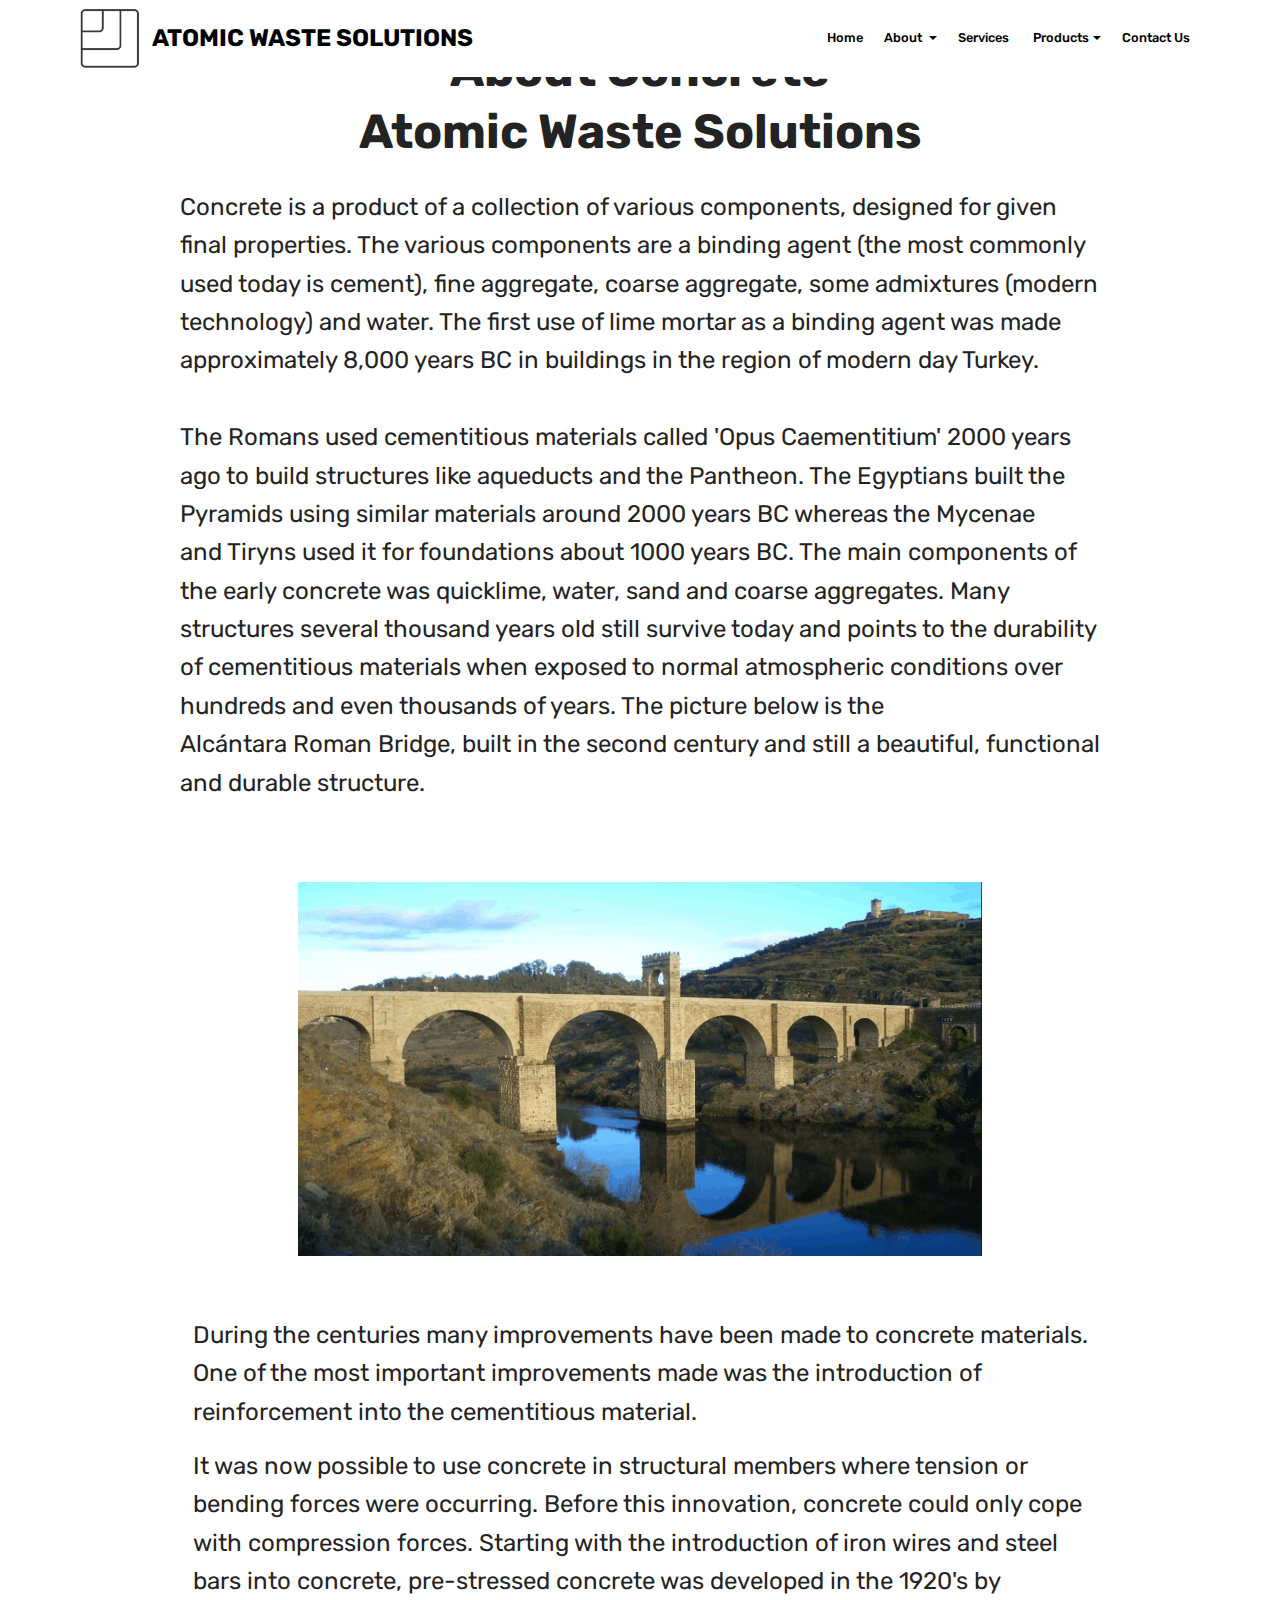
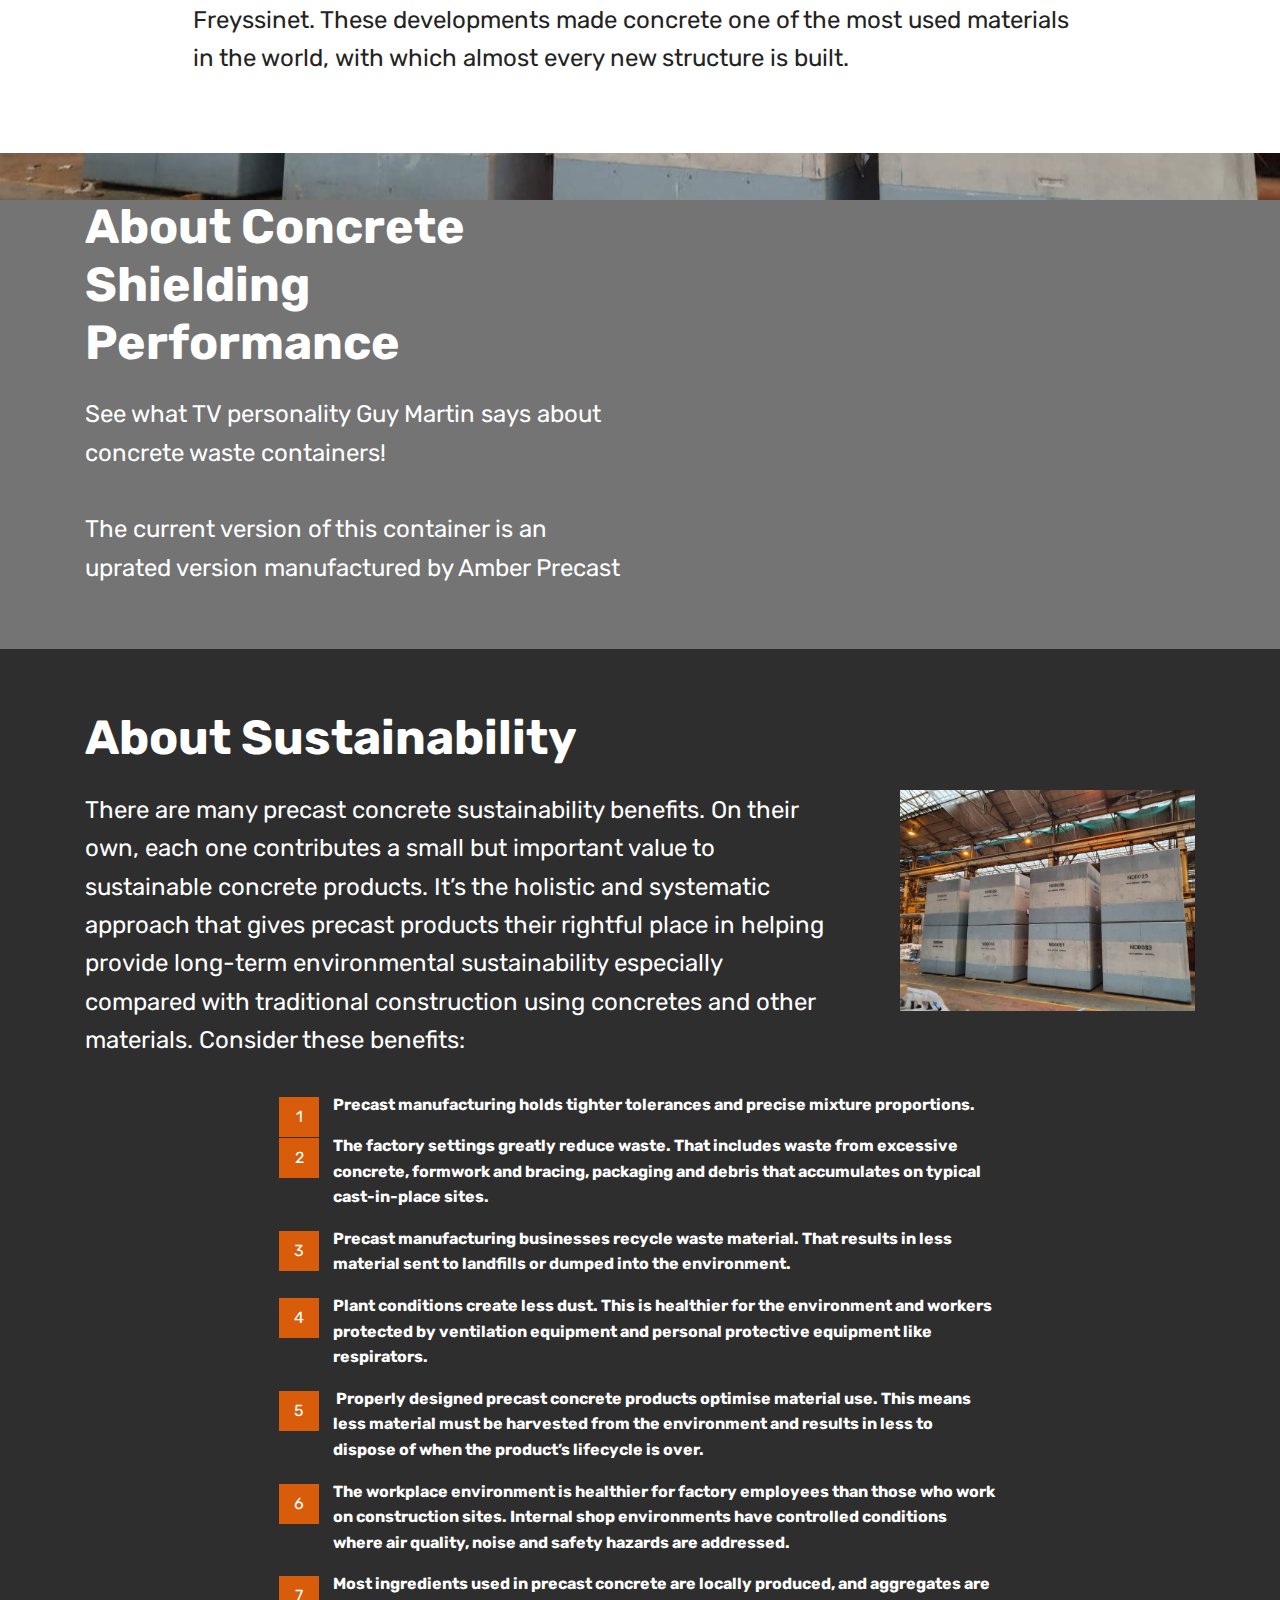
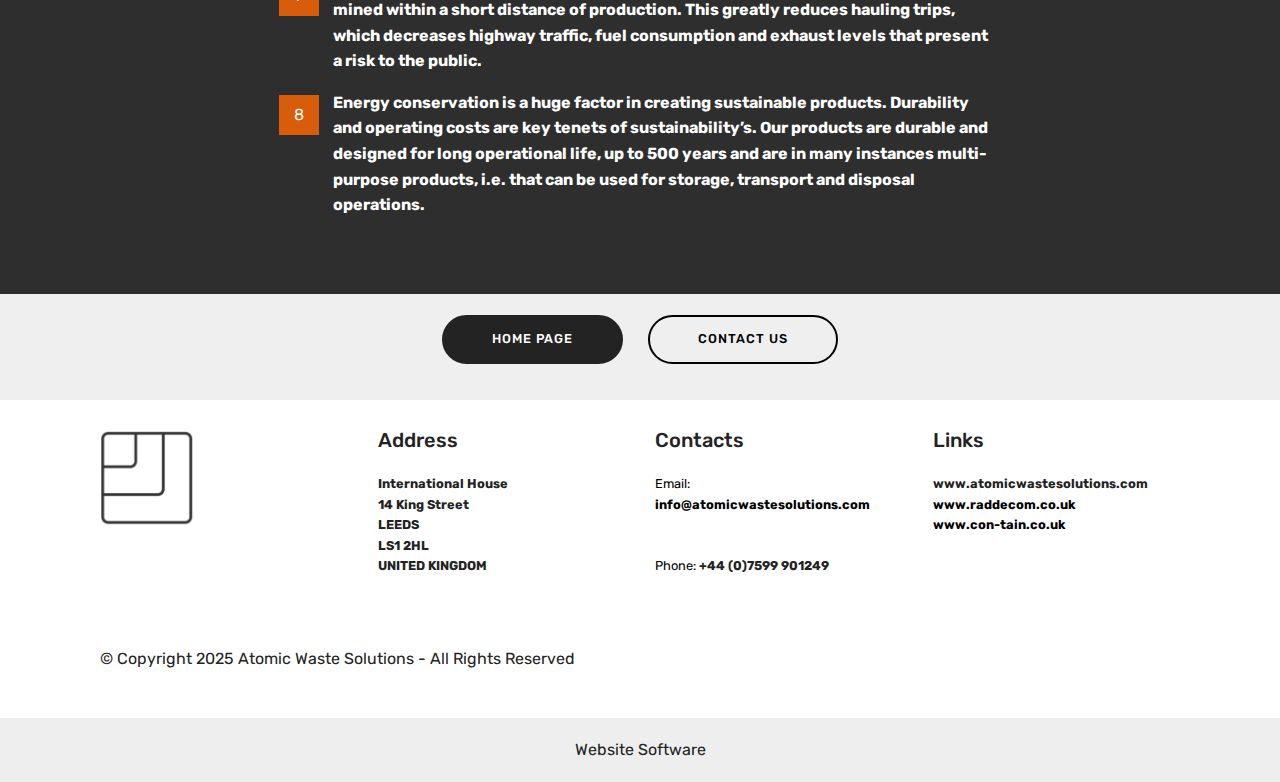
<file: concrete.html>
<!DOCTYPE html>
<html  >
<head>
  <!-- Site made with Mobirise Website Builder v5.9.6, https://mobirise.com -->
  <meta charset="UTF-8">
  <meta http-equiv="X-UA-Compatible" content="IE=edge">
  <meta name="generator" content="Mobirise v5.9.6, mobirise.com">
  <meta name="twitter:card" content="summary_large_image"/>
  <meta name="twitter:image:src" content="assets/images/concrete-meta.png">
  <meta property="og:image" content="assets/images/concrete-meta.png">
  <meta name="twitter:title" content="About Concrete">
  <meta name="viewport" content="width=device-width, initial-scale=1, minimum-scale=1">
  <link rel="shortcut icon" href="assets/images/aws-logo-only-103x105.png" type="image/x-icon">
  <meta name="description" content="Atomic Waste Solutions - Self-shielded containers, related products and services for nuclear decommissioning">
  
  
  <title>About Concrete</title>
  <link rel="stylesheet" href="assets/web/assets/mobirise-icons/mobirise-icons.css">
  <link rel="stylesheet" href="assets/bootstrap/css/bootstrap.min.css">
  <link rel="stylesheet" href="assets/bootstrap/css/bootstrap-grid.min.css">
  <link rel="stylesheet" href="assets/bootstrap/css/bootstrap-reboot.min.css">
  <link rel="stylesheet" href="assets/tether/tether.min.css">
  <link rel="stylesheet" href="assets/dropdown/css/style.css">
  <link rel="stylesheet" href="assets/socicon/css/styles.css">
  <link rel="stylesheet" href="assets/theme/css/style.css">
  <link rel="preload" href="https://fonts.googleapis.com/css?family=Rubik:300,300i,400,400i,500,500i,700,700i,900,900i&display=swap" as="style" onload="this.onload=null;this.rel='stylesheet'">
  <noscript><link rel="stylesheet" href="https://fonts.googleapis.com/css?family=Rubik:300,300i,400,400i,500,500i,700,700i,900,900i&display=swap"></noscript>
  <link rel="preload" as="style" href="assets/mobirise/css/mbr-additional.css"><link rel="stylesheet" href="assets/mobirise/css/mbr-additional.css" type="text/css">

  
  
  
</head>
<body>

<!-- Analytics -->
<meta name="description" content="Atomic Waste Solutions - Novel solutions for the nuclear sector including Concrete Containers for Radioactive waste."><meta name="keywords" content="Radioactive waste containers, Shielding blocks, shielding bricks, fast deployment interim storage facility, Con-tain, nuclear, concrete, container, box, shielded, shielding, self shielded, radioactive, precast, waste, IP2, decommissioning, storage, solutions, material, nuclear material, decommissioning waste, shielded waste container, waste container, decommissioning waste container, decommissioning container, concrete waste container, nuclear waste container, interim storage, final disposal, nuclear transport container, transport, transport container, nuclear concrete container, concrete container, precast concrete, nuclear storage container, decommissioning waste container, self shielded waste container">
<!-- /Analytics -->


  
  <section class="menu cid-uq7TtVMxly" once="menu" id="menu1-7b">

    

    <nav class="navbar navbar-expand beta-menu navbar-dropdown align-items-center navbar-toggleable-sm">
        <button class="navbar-toggler navbar-toggler-right" type="button" data-toggle="collapse" data-target="#navbarSupportedContent" aria-controls="navbarSupportedContent" aria-expanded="false" aria-label="Toggle navigation">
            <div class="hamburger">
                <span></span>
                <span></span>
                <span></span>
                <span></span>
            </div>
        </button>
        <div class="menu-logo">
            <div class="navbar-brand">
                <span class="navbar-logo">
                    
                         <a href="index.html"><img src="assets/images/aws-logo-only-103x105.png" alt="ANS" title="Amber Precast" style="height: 3.8rem;"></a>
                    
                </span>
                <span class="navbar-caption-wrap"><a class="navbar-caption text-black text-primary display-5" href="https://www.atomicwastesolutions.co.uk">ATOMIC WASTE SOLUTIONS</a></span>
            </div>
        </div>
        <div class="collapse navbar-collapse" id="navbarSupportedContent">
            <ul class="navbar-nav nav-dropdown nav-right" data-app-modern-menu="true"><li class="nav-item">
                    <a class="nav-link link text-black display-4" href="index.html">
                        Home</a>
                </li>
                <li class="nav-item dropdown">
                    <a class="nav-link link text-black dropdown-toggle display-4" href="#" data-toggle="dropdown-submenu" aria-expanded="false">
                        About&nbsp;</a><div class="dropdown-menu"><a class="text-black dropdown-item text-primary display-4" href="about.html">About Us</a><a class="text-black dropdown-item text-primary display-4" href="team.html" aria-expanded="false">Our Team</a><a class="text-black dropdown-item text-primary display-4" href="concrete.html" aria-expanded="false">About Concrete</a></div>
                </li><li class="nav-item"><a class="nav-link link text-black text-primary display-4" href="services.html">
                        Services&nbsp;</a></li><li class="nav-item dropdown"><a class="nav-link link text-black dropdown-toggle display-4" href="#" data-toggle="dropdown-submenu" aria-expanded="false">
                        Products</a><div class="dropdown-menu"><a class="text-black dropdown-item text-primary display-4" href="products.html">Our Products</a><a class="text-black dropdown-item text-primary display-4" href="case1.html" aria-expanded="false">Case Study 1</a><a class="text-black dropdown-item text-primary display-4" href="case2.html" aria-expanded="false">Case Study 2</a></div></li><li class="nav-item"><a class="nav-link link text-black text-primary display-4" href="contact.html">Contact Us</a></li></ul>
            
        </div>
    </nav>
</section>

<section class="header4 cid-ufsRlKIlzd" id="header4-6c">

    

    

    <div class="container">
        <div class="row justify-content-md-center">
            <div class="media-content col-md-10">
                <h1 class="mbr-section-title align-center mbr-white pb-3 mbr-bold mbr-fonts-style display-2"></h1>
                <h3 class="mbr-section-subtitle align-center mbr-white mbr-light pb-3 mbr-fonts-style display-2"><strong>
                    About Concrete</strong><br><strong>Atomic Waste Solutions</strong></h3>
                <div class="mbr-text align-center mbr-white pb-3">
                    <p class="mbr-text mbr-fonts-style display-5">Concrete is a product of a collection of various components, designed for given final properties. The various components are a binding agent (the most commonly used today is cement), fine aggregate, coarse aggregate, some admixtures (modern technology) and water. The first use of lime mortar as a binding agent was made approximately 8,000 years BC in buildings in the region of modern day Turkey.
<br><br>The Romans used cementitious materials called 'Opus Caementitium' 2000 years ago to build structures like aqueducts and the Pantheon. The Egyptians built the Pyramids using similar materials around 2000 years BC whereas the Mycenae
<br>and Tiryns used it for foundations about 1000 years BC. The main components of the early concrete was quicklime, water, sand and coarse aggregates. Many structures several thousand years old still survive today and points to the durability of cementitious materials when exposed to normal atmospheric conditions over hundreds and even thousands of years. The picture below is the
<br>Alcántara Roman Bridge, built in the second century and still a beautiful, functional and durable structure.&nbsp;<br></p>
                </div>
                
            </div>
            <div class="mbr-figure pt-5">
                <img src="assets/images/alcntara-roman-bridge-997x545.png" alt="Mobirise" style="width: 60%;">
            </div>
        </div>
    </div>
</section>

<section class="mbr-section article content1 cid-ufsTF0Nqby" id="content1-6e">
    
     

    <div class="container">
        <div class="media-container-row">
            <div class="mbr-text col-12 mbr-fonts-style display-5 col-md-10"><p>During the centuries many improvements have been made to concrete materials. One of the most important improvements made was the introduction of reinforcement into the cementitious material.
</p><p>It was now possible to use concrete in structural members where tension or bending forces were occurring. Before this innovation, concrete could only cope with compression forces. Starting with the introduction of iron wires and steel bars into concrete, pre-stressed concrete was developed in the 1920's by Freyssinet. These developments made concrete one of the most used materials in the world,&nbsp;<span style="font-size: 1.5rem;">with which almost every new structure is built.&nbsp;</span></p></div>
        </div>
    </div>
</section>

<section class="header7 cid-uf5Lk6YBR6 mbr-parallax-background" id="header7-69">

    

    <div class="mbr-overlay" style="opacity: 0.6; background-color: rgb(35, 35, 35);">
    </div>

    <div class="container">
        <div class="media-container-row">

            <div class="media-content align-right">
                <h1 class="mbr-section-title mbr-white pb-3 mbr-fonts-style display-2"><strong>About Concrete Shielding Performance</strong></h1>
                <div class="mbr-section-text mbr-white pb-3">
                    <p class="mbr-text mbr-fonts-style display-5">See what TV personality Guy Martin says about concrete waste containers! 
<br>
<br>The current version of this container is an uprated version  manufactured by Amber Precast<br></p>
                </div>
                
            </div>

            <div class="mbr-figure" style="width: 100%;"><iframe class="mbr-embedded-video" src="https://www.youtube.com/embed/iULmj5oOkKg?rel=0&amp;amp;&amp;showinfo=0&amp;autoplay=0&amp;loop=0" width="1280" height="720" frameborder="0" allowfullscreen></iframe></div>

        </div>
    </div>
</section>

<section class="header3 cid-uf5KeftDsr" id="header3-68">

    

    

    <div class="container">
        <div class="media-container-row">
            <div class="mbr-figure" style="width: 45%;">
                <img src="assets/images/img-20200611-wa0000-1-1600x1200.jpg" alt="Mobirise">
            </div>

            <div class="media-content">
                <h1 class="mbr-section-title mbr-white pb-3 mbr-fonts-style display-2"><strong>About Sustainability</strong></h1>
                
                <div class="mbr-section-text mbr-white pb-3 ">
                    <p class="mbr-text mbr-fonts-style display-5">There are many precast concrete sustainability benefits. On their own, each one contributes a small but important value to sustainable concrete products. It’s the holistic and systematic approach that gives precast products their rightful place in helping provide long-term environmental sustainability especially compared with traditional construction using concretes and other materials.&nbsp;Consider these benefits:&nbsp; &nbsp;​<br></p>
                </div>
                
            </div>
        </div>
    </div>

</section>

<section class="mbr-section article content11 cid-ufnqymZTCo" id="content11-6b">
     

    <div class="container">
        <div class="media-container-row">
            <div class="mbr-text counter-container col-12 col-md-8 mbr-fonts-style display-7">
                <ol>
                    <li><strong>Precast manufacturing holds tighter tolerances&nbsp;</strong><strong>and precise mixture proportions.&nbsp;&nbsp;</strong></li><li><strong>The factory settings greatly reduce waste. That&nbsp;</strong><strong>includes waste from excessive concrete, formwork and bracing, packaging and&nbsp;</strong><strong>debris that accumulates on typical cast-in-place sites.​</strong></li><li><strong>Precast manufacturing businesses recycle waste&nbsp;</strong><strong>material. That results in less material sent to landfills or dumped into the&nbsp;</strong><strong>environment.&nbsp;</strong></li>
                    <li><strong>Plant conditions create less dust. This is&nbsp;</strong><strong>healthier for the environment and workers protected by ventilation equipment&nbsp;</strong><strong>and personal protective equipment like respirators.​</strong></li><li><strong>&nbsp;</strong><strong>Properly designed precast concrete products&nbsp;</strong><strong>optimise material use. This means less material must be harvested from the&nbsp;</strong><strong>environment and results in less to dispose of when the product’s lifecycle is&nbsp;</strong><strong>over.​</strong></li><li><strong>The workplace environment is healthier for&nbsp;</strong><strong>factory employees than those who work on construction sites. Internal shop&nbsp;</strong><strong>environments have controlled conditions where air quality, noise and safety&nbsp;</strong><strong>hazards are addressed.​</strong></li><li><strong>Most ingredients used in precast concrete are&nbsp;</strong><strong>locally produced, and aggregates are mined within a short distance of&nbsp;</strong><strong>production. This greatly reduces hauling trips, which decreases highway&nbsp;</strong><strong>traffic, fuel consumption and exhaust levels that present a risk to the public.​</strong></li><li><strong>Energy conservation is a huge factor in creating&nbsp;</strong><strong>sustainable products. Durability and operating costs are key tenets of&nbsp;</strong><strong>sustainability’s. Our products are durable and designed for long operational&nbsp;</strong><strong>life, up to 500 years and are in many instances multi-purpose products, i.e.&nbsp;</strong><strong>that can be used for storage, transport and disposal operations.&nbsp; &nbsp; &nbsp;</strong></li>
                </ol>
            </div>
        </div>
    </div>
</section>

<section class="mbr-section content8 cid-uftsQneed4" id="content8-6r">

    

    <div class="container">
        <div class="media-container-row title">
            <div class="col-12 col-md-8">
                <div class="mbr-section-btn align-center"><a class="btn btn-primary display-4" href="index.html">HOME PAGE</a>
                    <a class="btn btn-black-outline display-4" href="contact.html">CONTACT US</a></div>
            </div>
        </div>
    </div>
</section>

<section class="cid-uGnqwmGPNY" id="footer1-81">

    

    

    <div class="container">
        <div class="media-container-row content text-white">
            <div class="col-12 col-md-3">
                <div class="media-wrap">
                    <a href="index.html">
                        <img src="assets/images/aws-logo-only-103x105.png" alt="" title="">
                    </a>
                </div>
            </div>
            <div class="col-12 col-md-3 mbr-fonts-style display-4">
                <h5 class="pb-3">
                    Address
                </h5>
                <p class="mbr-text"><strong>International House
<br>14 King Street
<br>LEEDS
<br>LS1 2HL
<br>UNITED KINGDOM</strong>&nbsp;&nbsp;<br></p>
            </div>
            <div class="col-12 col-md-3 mbr-fonts-style display-4">
                <h5 class="pb-3">
                    Contacts
                </h5>
                <p class="mbr-text">
                    <strong><a href="mailto:info@raddecom.co.uk" class="text-black" style=""><b style=""><em></em></b></a><b style=""><em><a href="mailto:info@atomicwastesolutions.com" class="text-black">Email: </a></em><a href="mailto:info@atomicwastesolutions.com" class="text-black"><b>info@atomicwastesolutions.com</b></a></b><br><a href="tel:+447745500809" class="text-black" style="font-style: italic;"><br></a></strong><br><strong><em><a href="tel:+447745500809" class="text-black">Phone:&nbsp;</a></em><a href="tel:+447599901249" class="text-primary"><b>+44 (0)7599 901249</b></a></strong><br><br></p>
            </div>
            <div class="col-12 col-md-3 mbr-fonts-style display-4">
                <h5 class="pb-3">Links</h5>
                <p class="mbr-text"><a href="https://www.atomicwastesolutions.com" class="text-primary"><strong>www.atomicwastesolutions.com</strong></a><br><a href="http://www.raddecom.co.uk" class="text-black"><strong>www.raddecom.co.uk</strong></a><br><a href="https://www.con-tain.co.uk" class="text-black"><strong>www.con-tain.co.uk</strong></a></p>
            </div>
        </div>
        <div class="footer-lower">
            <div class="media-container-row">
                <div class="col-sm-12">
                    <hr>
                </div>
            </div>
            <div class="media-container-row mbr-white">
                <div class="col-sm-6 copyright">
                    <p class="mbr-text mbr-fonts-style display-7">
                        © Copyright 2025 Atomic Waste Solutions - All Rights Reserved
                    </p>
                </div>
                <div class="col-md-6">
                    
                </div>
            </div>
        </div>
    </div>
</section><section class="display-7" style="padding: 0;align-items: center;justify-content: center;flex-wrap: wrap;    align-content: center;display: flex;position: relative;height: 4rem;"><a href="https://mobiri.se/1600516" style="flex: 1 1;height: 4rem;position: absolute;width: 100%;z-index: 1;"><img alt="" style="height: 4rem;" src="[data-uri]"></a><p style="margin: 0;text-align: center;" class="display-7">&#8204;</p><a style="z-index:1" href="https://mobirise.com"> Website Software</a></section><script src="assets/popper/popper.min.js"></script>  <script src="assets/web/assets/jquery/jquery.min.js"></script>  <script src="assets/bootstrap/js/bootstrap.min.js"></script>  <script src="assets/tether/tether.min.js"></script>  <script src="assets/smoothscroll/smooth-scroll.js"></script>  <script src="assets/dropdown/js/nav-dropdown.js"></script>  <script src="assets/dropdown/js/navbar-dropdown.js"></script>  <script src="assets/touchswipe/jquery.touch-swipe.min.js"></script>  <script src="assets/parallax/jarallax.min.js"></script>  <script src="assets/theme/js/script.js"></script>  
  
  
 <div id="scrollToTop" class="scrollToTop mbr-arrow-up"><a style="text-align: center;"><i class="mbr-arrow-up-icon mbr-arrow-up-icon-cm cm-icon cm-icon-smallarrow-up"></i></a></div>
  </body>
</html>
</file>
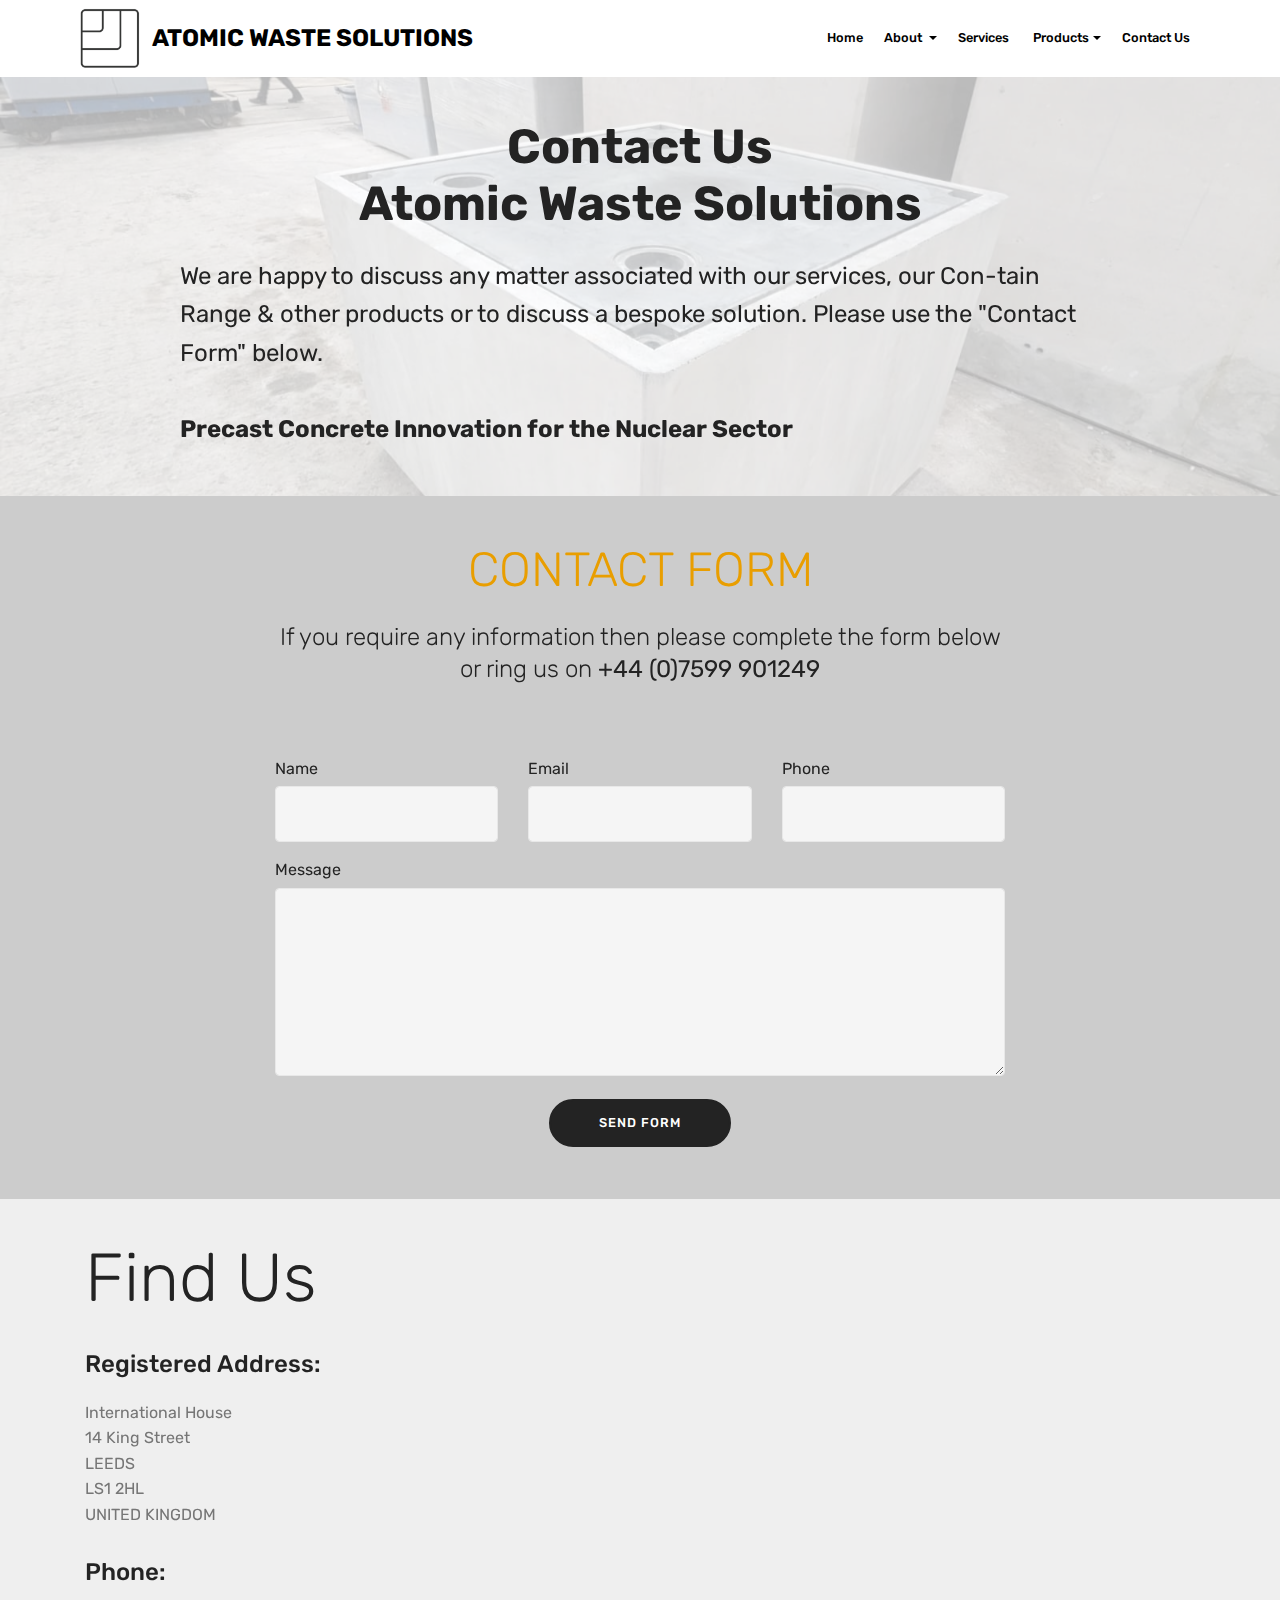
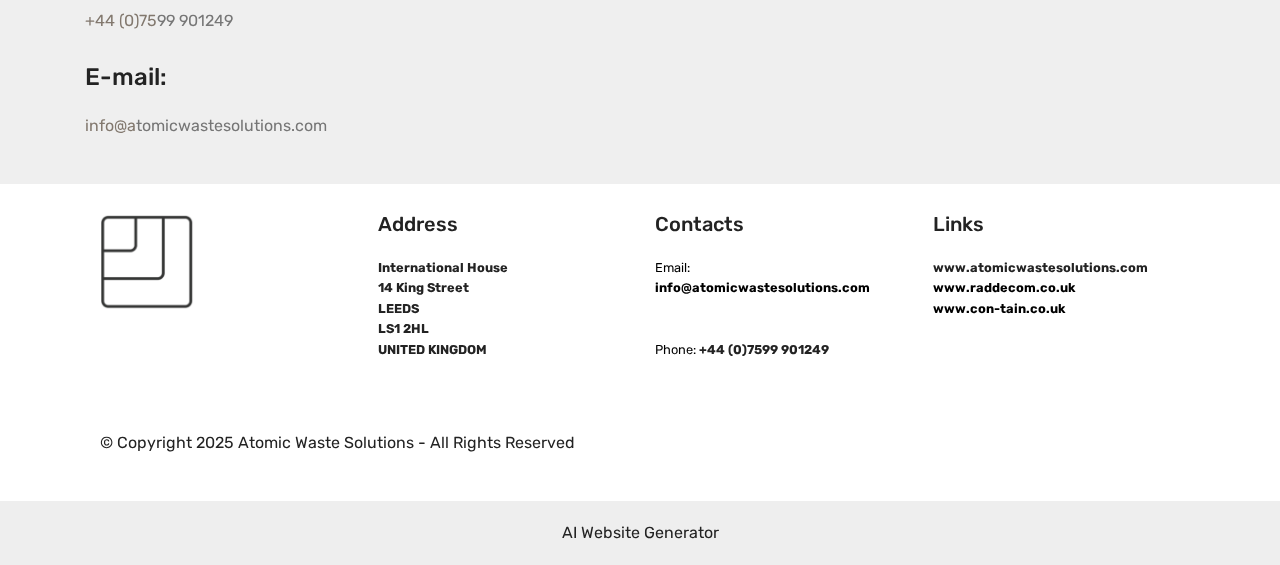
<file: contact.html>
<!DOCTYPE html>
<html  >
<head>
  <!-- Site made with Mobirise Website Builder v5.9.6, https://mobirise.com -->
  <meta charset="UTF-8">
  <meta http-equiv="X-UA-Compatible" content="IE=edge">
  <meta name="generator" content="Mobirise v5.9.6, mobirise.com">
  <meta name="twitter:card" content="summary_large_image"/>
  <meta name="twitter:image:src" content="assets/images/contact-meta.png">
  <meta property="og:image" content="assets/images/contact-meta.png">
  <meta name="twitter:title" content="Contact Us">
  <meta name="viewport" content="width=device-width, initial-scale=1, minimum-scale=1">
  <link rel="shortcut icon" href="assets/images/aws-logo-only-103x105.png" type="image/x-icon">
  <meta name="description" content="Atomic Waste Solutions - Self-shielded containers, related products and services for nuclear decommissioning">
  
  
  <title>Contact Us</title>
  <link rel="stylesheet" href="assets/web/assets/mobirise-icons/mobirise-icons.css">
  <link rel="stylesheet" href="assets/bootstrap/css/bootstrap.min.css">
  <link rel="stylesheet" href="assets/bootstrap/css/bootstrap-grid.min.css">
  <link rel="stylesheet" href="assets/bootstrap/css/bootstrap-reboot.min.css">
  <link rel="stylesheet" href="assets/tether/tether.min.css">
  <link rel="stylesheet" href="assets/dropdown/css/style.css">
  <link rel="stylesheet" href="assets/socicon/css/styles.css">
  <link rel="stylesheet" href="assets/theme/css/style.css">
  <link rel="preload" href="https://fonts.googleapis.com/css?family=Rubik:300,300i,400,400i,500,500i,700,700i,900,900i&display=swap" as="style" onload="this.onload=null;this.rel='stylesheet'">
  <noscript><link rel="stylesheet" href="https://fonts.googleapis.com/css?family=Rubik:300,300i,400,400i,500,500i,700,700i,900,900i&display=swap"></noscript>
  <link rel="preload" as="style" href="assets/mobirise/css/mbr-additional.css"><link rel="stylesheet" href="assets/mobirise/css/mbr-additional.css" type="text/css">

  
  
  
</head>
<body>

<!-- Analytics -->
<meta name="description" content="Atomic Waste Solutions - Novel solutions for the nuclear sector including Concrete Containers for Radioactive waste."><meta name="keywords" content="Radioactive waste containers, Shielding blocks, shielding bricks, fast deployment interim storage facility, Con-tain, nuclear, concrete, container, box, shielded, shielding, self shielded, radioactive, precast, waste, IP2, decommissioning, storage, solutions, material, nuclear material, decommissioning waste, shielded waste container, waste container, decommissioning waste container, decommissioning container, concrete waste container, nuclear waste container, interim storage, final disposal, nuclear transport container, transport, transport container, nuclear concrete container, concrete container, precast concrete, nuclear storage container, decommissioning waste container, self shielded waste container">
<!-- /Analytics -->


  
  <section class="menu cid-uq7TtVMxly" once="menu" id="menu1-7b">

    

    <nav class="navbar navbar-expand beta-menu navbar-dropdown align-items-center navbar-toggleable-sm">
        <button class="navbar-toggler navbar-toggler-right" type="button" data-toggle="collapse" data-target="#navbarSupportedContent" aria-controls="navbarSupportedContent" aria-expanded="false" aria-label="Toggle navigation">
            <div class="hamburger">
                <span></span>
                <span></span>
                <span></span>
                <span></span>
            </div>
        </button>
        <div class="menu-logo">
            <div class="navbar-brand">
                <span class="navbar-logo">
                    
                         <a href="index.html"><img src="assets/images/aws-logo-only-103x105.png" alt="ANS" title="Amber Precast" style="height: 3.8rem;"></a>
                    
                </span>
                <span class="navbar-caption-wrap"><a class="navbar-caption text-black text-primary display-5" href="https://www.atomicwastesolutions.co.uk">ATOMIC WASTE SOLUTIONS</a></span>
            </div>
        </div>
        <div class="collapse navbar-collapse" id="navbarSupportedContent">
            <ul class="navbar-nav nav-dropdown nav-right" data-app-modern-menu="true"><li class="nav-item">
                    <a class="nav-link link text-black display-4" href="index.html">
                        Home</a>
                </li>
                <li class="nav-item dropdown">
                    <a class="nav-link link text-black dropdown-toggle display-4" href="#" data-toggle="dropdown-submenu" aria-expanded="false">
                        About&nbsp;</a><div class="dropdown-menu"><a class="text-black dropdown-item text-primary display-4" href="about.html">About Us</a><a class="text-black dropdown-item text-primary display-4" href="team.html" aria-expanded="false">Our Team</a><a class="text-black dropdown-item text-primary display-4" href="concrete.html" aria-expanded="false">About Concrete</a></div>
                </li><li class="nav-item"><a class="nav-link link text-black text-primary display-4" href="services.html">
                        Services&nbsp;</a></li><li class="nav-item dropdown"><a class="nav-link link text-black dropdown-toggle display-4" href="#" data-toggle="dropdown-submenu" aria-expanded="false">
                        Products</a><div class="dropdown-menu"><a class="text-black dropdown-item text-primary display-4" href="products.html">Our Products</a><a class="text-black dropdown-item text-primary display-4" href="case1.html" aria-expanded="false">Case Study 1</a><a class="text-black dropdown-item text-primary display-4" href="case2.html" aria-expanded="false">Case Study 2</a></div></li><li class="nav-item"><a class="nav-link link text-black text-primary display-4" href="contact.html">Contact Us</a></li></ul>
            
        </div>
    </nav>
</section>

<section class="cid-u0dnrwg93w mbr-parallax-background" id="header2-4s">

    

    <div class="mbr-overlay" style="opacity: 0.7; background-color: rgb(255, 255, 255);"></div>

    <div class="container align-center">
        <div class="row justify-content-md-center">
            <div class="mbr-white col-md-10">
                <h1 class="mbr-section-title mbr-bold pb-3 mbr-fonts-style display-2"><br>Contact Us<br>Atomic Waste Solutions</h1>
                
                <p class="mbr-text pb-3 mbr-fonts-style display-5">We are happy to discuss any matter associated with our services, our Con-tain Range &amp; other products or to discuss a bespoke solution. Please use the "Contact Form" below.<br><br><strong>Precast Concrete Innovation for the Nuclear Sector</strong><br>
                </p>
                
            </div>
        </div>
    </div>
    
</section>

<section class="mbr-section form1 cid-rN665n7IF5" id="form1-10">

    

    
    <div class="container">
        <div class="row justify-content-center">
            <div class="title col-12 col-lg-8">
                <h2 class="mbr-section-title align-center pb-3 mbr-fonts-style display-2">
                    CONTACT FORM
                </h2>
                <h3 class="mbr-section-subtitle align-center mbr-light pb-3 mbr-fonts-style display-5"><p>
                    If you require any information then please complete the form below or ring us on<a href="tel:+447599901249" class="text-primary"> +44 (0)7599 901249</a><br></p></h3>
            </div>
        </div>
    </div>
    <div class="container">
        <div class="row justify-content-center">
            <div class="media-container-column col-lg-8" data-form-type="formoid">
                <!---Formbuilder Form--->
                <form action="https://mobirise.eu/" method="POST" class="mbr-form form-with-styler" data-form-title="Mobirise Form"><input type="hidden" name="email" data-form-email="true" value="7ffwaEi4gFOltOUszU7w2omdC+s2veLjWdVubL5c0y/GAoGuY4l50DRR6KzXzL8gW6dIRdViAK63N5slXY3KC81ehEm9F39TwWHm5bqUEYv96f62ezkjXuaVkw19VTnK">
                    <div class="row">
                        <div hidden="hidden" data-form-alert="" class="alert alert-success col-12">Thanks for making contact with us! We will respond shortly.</div>
                        <div hidden="hidden" data-form-alert-danger="" class="alert alert-danger col-12">
                        </div>
                    </div>
                    <div class="dragArea row">
                        <div class="col-md-4  form-group" data-for="name">
                            <label for="name-form1-10" class="form-control-label mbr-fonts-style display-7">Name</label>
                            <input type="text" name="name" data-form-field="Name" required="required" class="form-control display-7" id="name-form1-10">
                        </div>
                        <div class="col-md-4  form-group" data-for="email">
                            <label for="email-form1-10" class="form-control-label mbr-fonts-style display-7">Email</label>
                            <input type="email" name="email" data-form-field="Email" required="required" class="form-control display-7" id="email-form1-10">
                        </div>
                        <div data-for="phone" class="col-md-4  form-group">
                            <label for="phone-form1-10" class="form-control-label mbr-fonts-style display-7">Phone</label>
                            <input type="tel" name="phone" data-form-field="Phone" class="form-control display-7" id="phone-form1-10">
                        </div>
                        <div data-for="message" class="col-md-12 form-group">
                            <label for="message-form1-10" class="form-control-label mbr-fonts-style display-7">Message</label>
                            <textarea name="message" data-form-field="Message" class="form-control display-7" id="message-form1-10"></textarea>
                        </div>
                        <div class="col-md-12 input-group-btn align-center"><button type="submit" class="btn btn-primary btn-form display-4" href="mailto:info@raddecom.co.uk">SEND FORM</button></div>
                    </div>
                </form><!---Formbuilder Form--->
            </div>
        </div>
    </div>
</section>

<section class="mbr-section contacts1 cid-rN641J34OO" id="contacts1-y">
    <!---->
    
    <!---->
    <!--Overlay-->
    
    <!--Container-->
    <div class="container">
        <div class="row">
            <!--Titles-->
            <div class="title col-12">
                <h2 class="align-left mbr-fonts-style display-1">Find Us</h2>
                
            </div>
            <!--Left-->
            <div class="col-12 col-md-6">
                <div class="left-block wrapper">
                    <div class="b b-adress">
                        <h5 class="align-left mbr-fonts-style m-0 display-5">Registered Address:
                        </h5>
                        <p class="mbr-text align-left mbr-fonts-style display-7">International House
<br>14 King Street
<br>LEEDS
<br>LS1 2HL
<br>UNITED KINGDOM&nbsp;</p>
                    </div>
                    <div class="b b-phone">
                        <h5 class="align-left mbr-fonts-style m-0 display-5">
                            Phone:
                        </h5>
                        <p class="mbr-text align-left mbr-fonts-style display-7">
                            <a href="tel:+447599901249" class="text-info text-primary">+44 (0)75</a>99 901249</p>
                    </div>
                    <div class="b b-mail">
                        <h5 class="align-left mbr-fonts-style m-0 display-5">
                            E-mail:
                        </h5>
                        <p class="mbr-text align-left mbr-fonts-style display-7">
                            <a href="mailto:info@raddecom.co.uk" class="text-info text-primary">info@a</a>tomicwastesolutions.com</p>
                    </div>
                </div>
            </div>
            <!--Right-->
            <div class="col-12 col-md-6">
                <div class="google-map"><iframe frameborder="0" style="border:0" src="https://www.google.com/maps/embed/v1/place?key=AIzaSyDbnCmnHmtigIYiD8jIfeHQv7gW2ANhHD4&amp;q=14 King Street, LEEDS, LS1 2HL" allowfullscreen=""></iframe></div>
            </div>
        </div>
    </div>
</section>

<section class="cid-uGnqEDppnd" id="footer1-82">

    

    

    <div class="container">
        <div class="media-container-row content text-white">
            <div class="col-12 col-md-3">
                <div class="media-wrap">
                    <a href="index.html">
                        <img src="assets/images/aws-logo-only-103x105.png" alt="" title="">
                    </a>
                </div>
            </div>
            <div class="col-12 col-md-3 mbr-fonts-style display-4">
                <h5 class="pb-3">
                    Address
                </h5>
                <p class="mbr-text"><strong>International House
<br>14 King Street
<br>LEEDS
<br>LS1 2HL
<br>UNITED KINGDOM</strong>&nbsp;&nbsp;<br></p>
            </div>
            <div class="col-12 col-md-3 mbr-fonts-style display-4">
                <h5 class="pb-3">
                    Contacts
                </h5>
                <p class="mbr-text">
                    <strong><a href="mailto:info@raddecom.co.uk" class="text-black" style=""><b style=""><em></em></b></a><b style=""><em><a href="mailto:info@atomicwastesolutions.com" class="text-black">Email: </a></em><a href="mailto:info@atomicwastesolutions.com" class="text-black"><b>info@atomicwastesolutions.com</b></a></b><br><a href="tel:+447745500809" class="text-black" style="font-style: italic;"><br></a></strong><br><strong><em><a href="tel:+447745500809" class="text-black">Phone:&nbsp;</a></em><a href="tel:+447599901249" class="text-primary"><b>+44 (0)7599 901249</b></a></strong><br><br></p>
            </div>
            <div class="col-12 col-md-3 mbr-fonts-style display-4">
                <h5 class="pb-3">Links</h5>
                <p class="mbr-text"><a href="https://www.atomicwastesolutions.com" class="text-primary"><strong>www.atomicwastesolutions.com</strong></a><br><a href="http://www.raddecom.co.uk" class="text-black"><strong>www.raddecom.co.uk</strong></a><br><a href="https://www.con-tain.co.uk" class="text-black"><strong>www.con-tain.co.uk</strong></a></p>
            </div>
        </div>
        <div class="footer-lower">
            <div class="media-container-row">
                <div class="col-sm-12">
                    <hr>
                </div>
            </div>
            <div class="media-container-row mbr-white">
                <div class="col-sm-6 copyright">
                    <p class="mbr-text mbr-fonts-style display-7">
                        © Copyright 2025 Atomic Waste Solutions - All Rights Reserved
                    </p>
                </div>
                <div class="col-md-6">
                    
                </div>
            </div>
        </div>
    </div>
</section><section class="display-7" style="padding: 0;align-items: center;justify-content: center;flex-wrap: wrap;    align-content: center;display: flex;position: relative;height: 4rem;"><a href="https://mobiri.se/1600516" style="flex: 1 1;height: 4rem;position: absolute;width: 100%;z-index: 1;"><img alt="" style="height: 4rem;" src="[data-uri]"></a><p style="margin: 0;text-align: center;" class="display-7">&#8204;</p><a style="z-index:1" href="https://mobirise.com/builder/ai-website-generator.html">AI Website Generator</a></section><script src="assets/popper/popper.min.js"></script>  <script src="assets/web/assets/jquery/jquery.min.js"></script>  <script src="assets/bootstrap/js/bootstrap.min.js"></script>  <script src="assets/tether/tether.min.js"></script>  <script src="assets/smoothscroll/smooth-scroll.js"></script>  <script src="assets/dropdown/js/nav-dropdown.js"></script>  <script src="assets/dropdown/js/navbar-dropdown.js"></script>  <script src="assets/touchswipe/jquery.touch-swipe.min.js"></script>  <script src="assets/parallax/jarallax.min.js"></script>  <script src="assets/theme/js/script.js"></script>  <script src="assets/formoid/formoid.min.js"></script>  
  
  
 <div id="scrollToTop" class="scrollToTop mbr-arrow-up"><a style="text-align: center;"><i class="mbr-arrow-up-icon mbr-arrow-up-icon-cm cm-icon cm-icon-smallarrow-up"></i></a></div>
  </body>
</html>
</file>
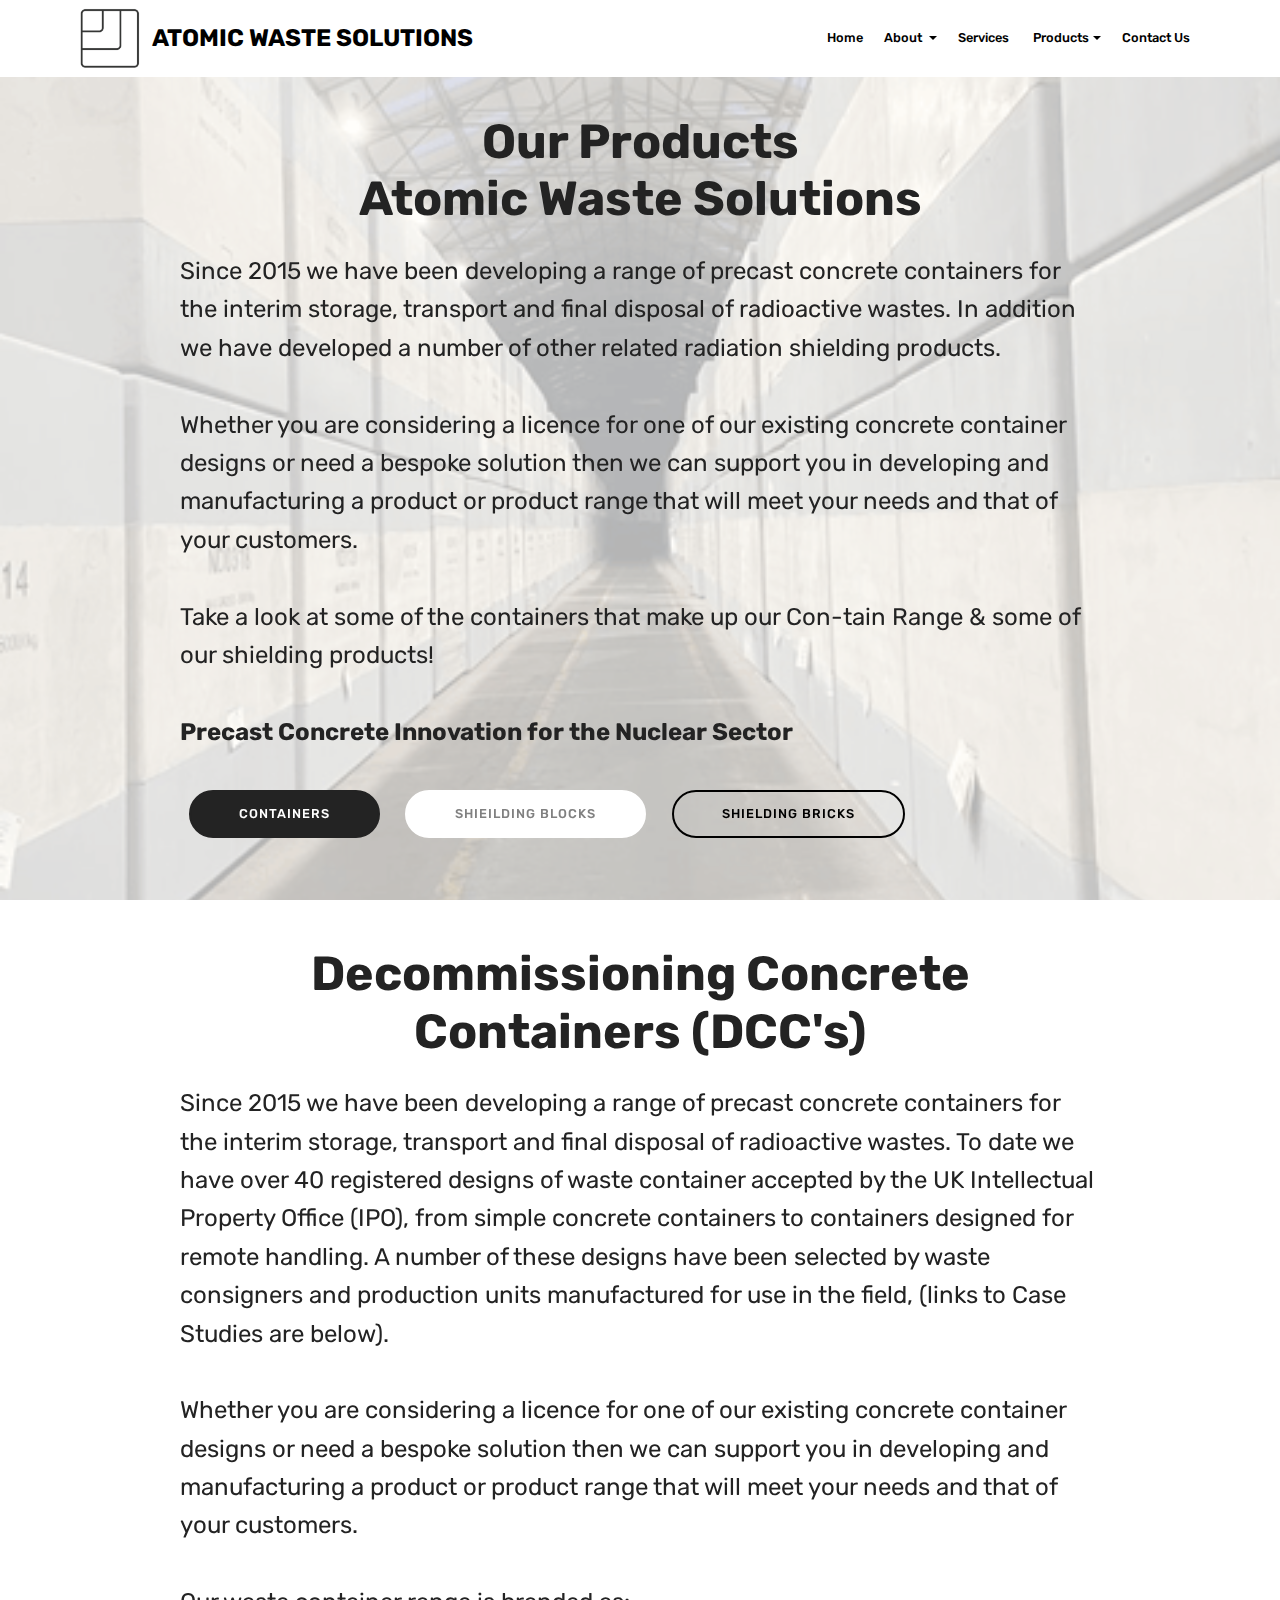
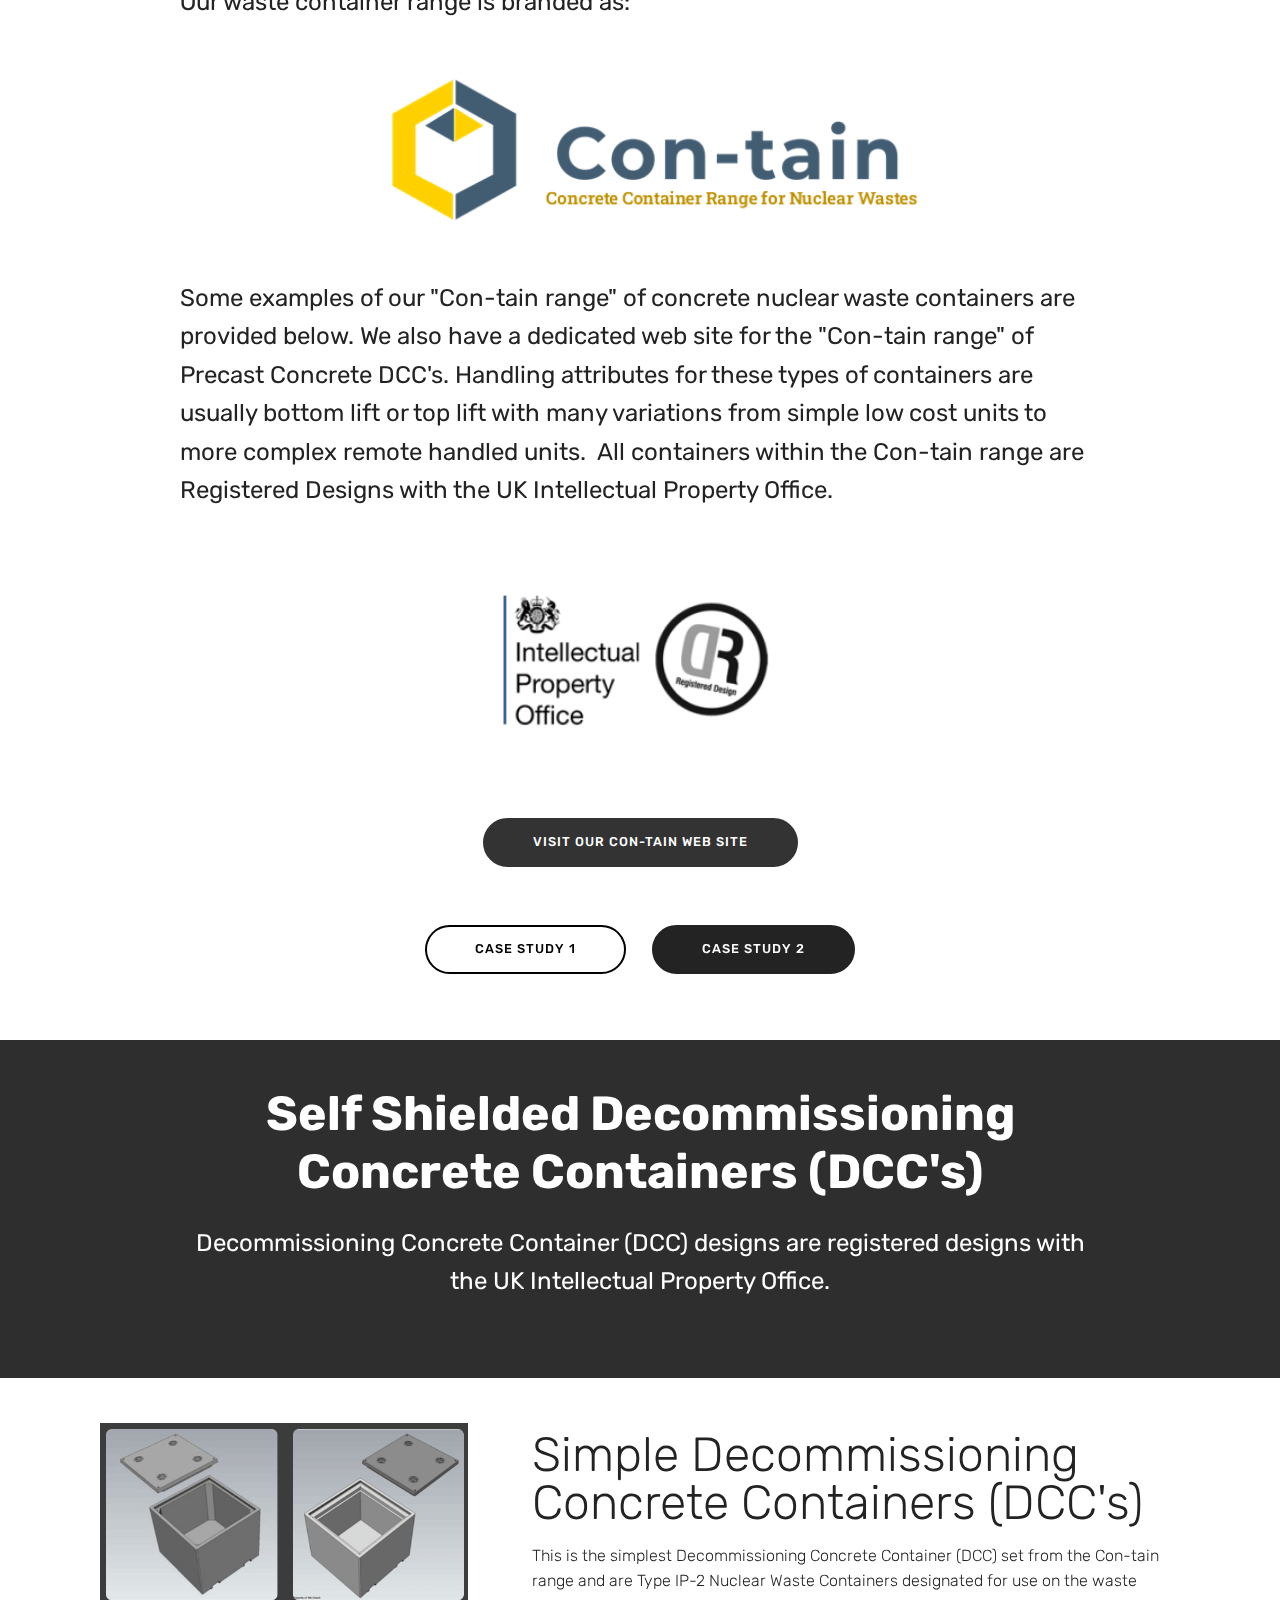
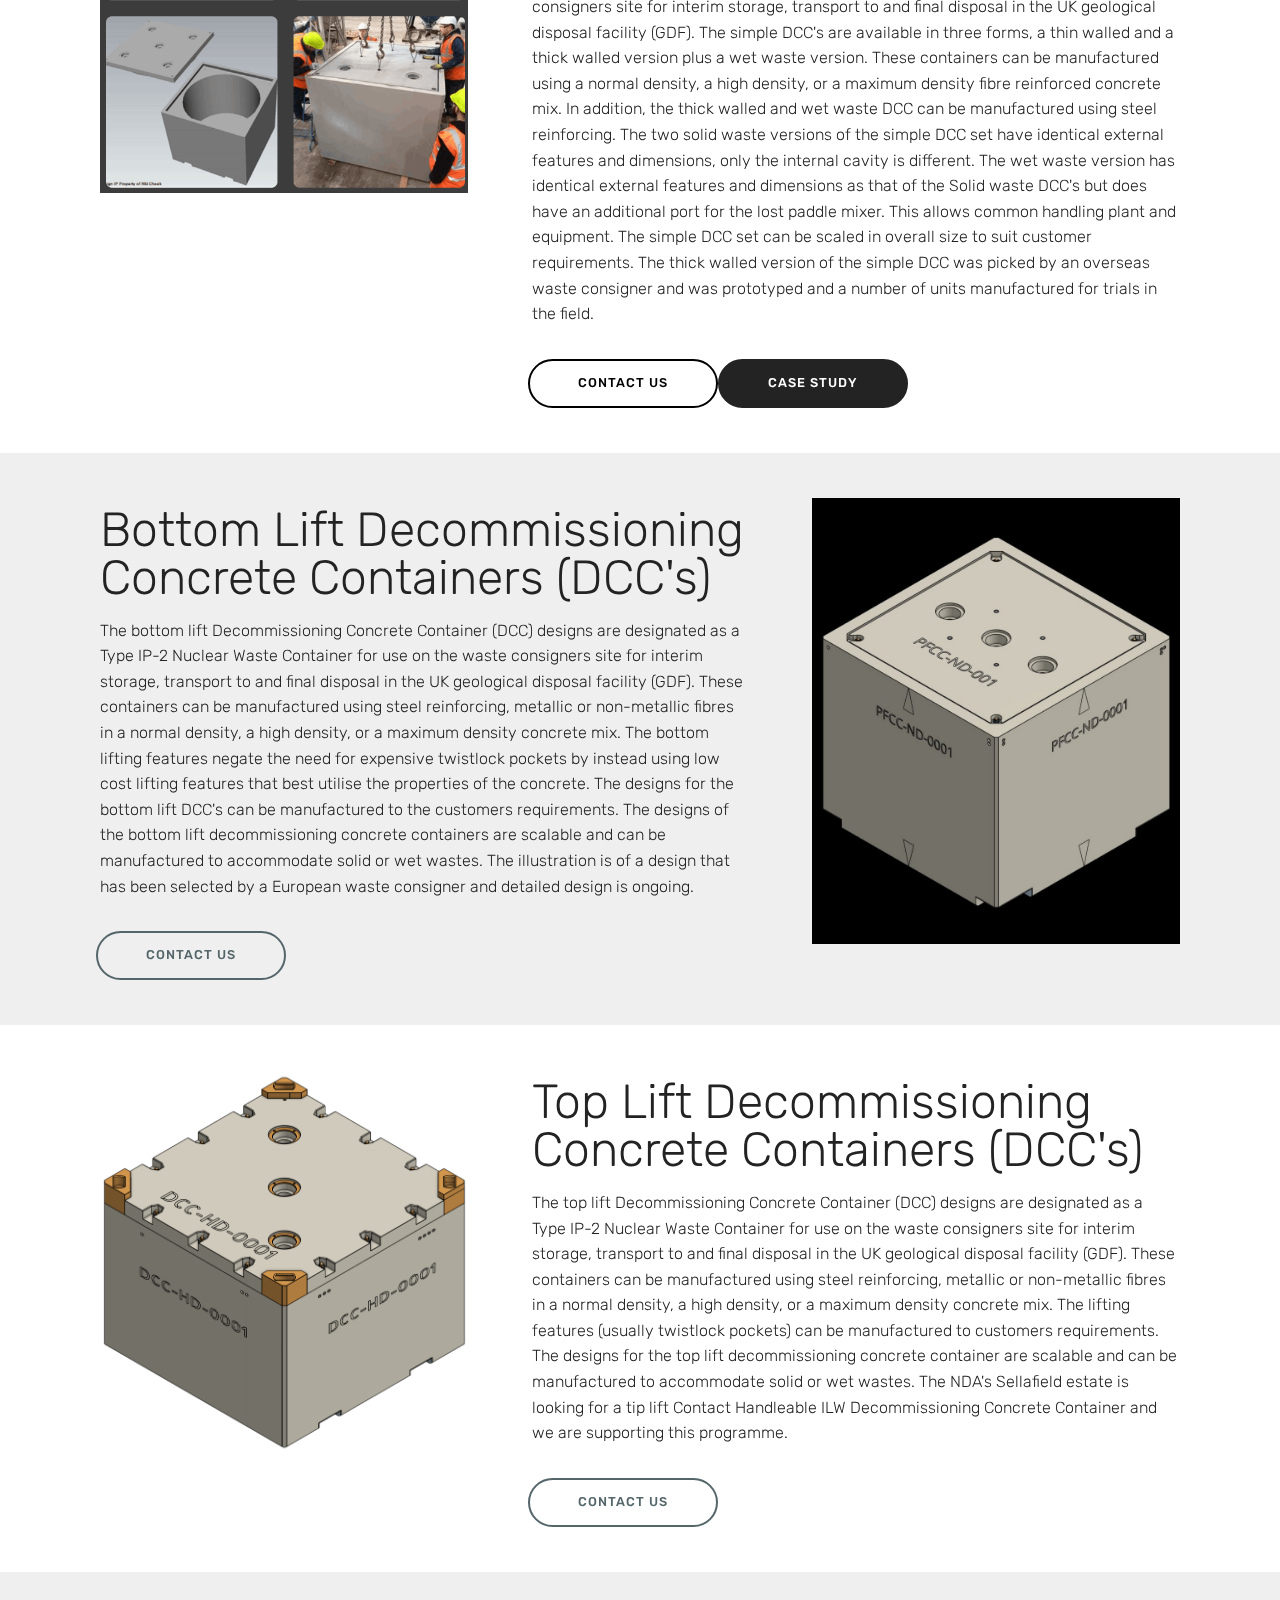
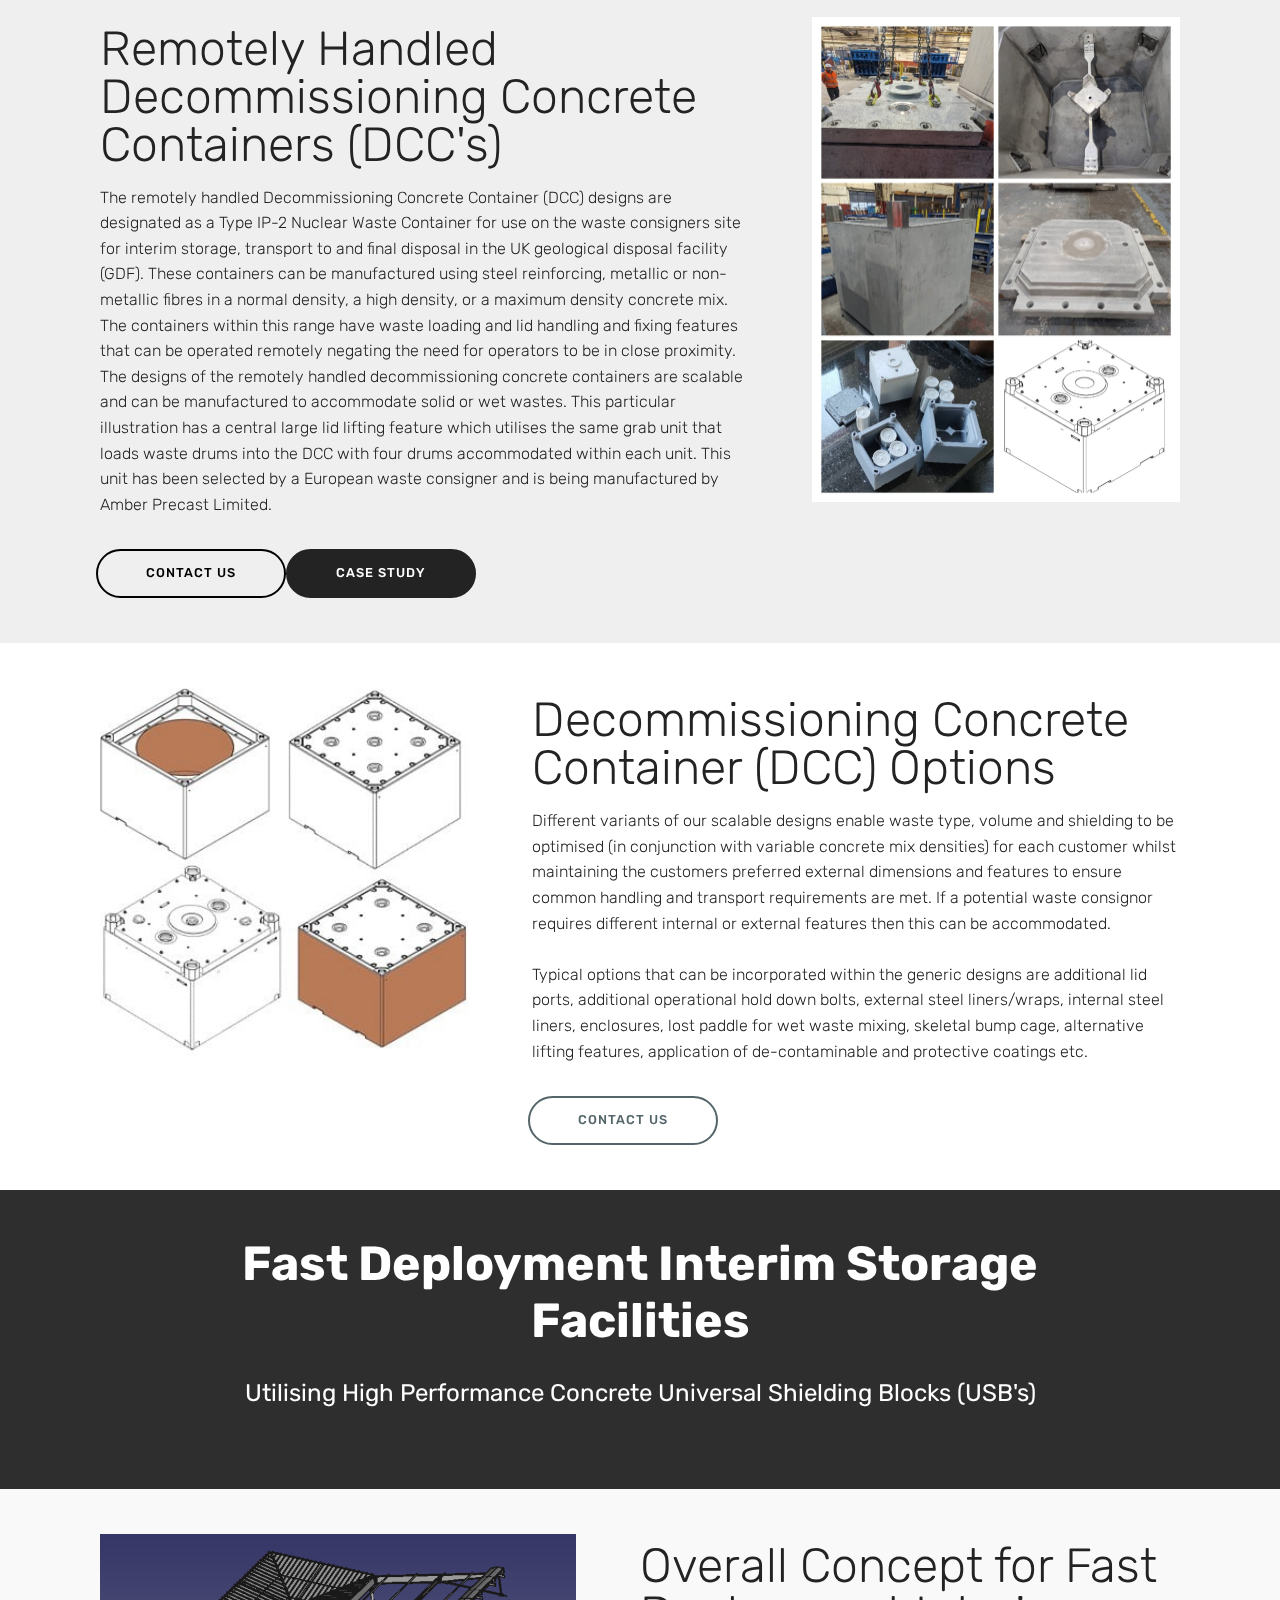
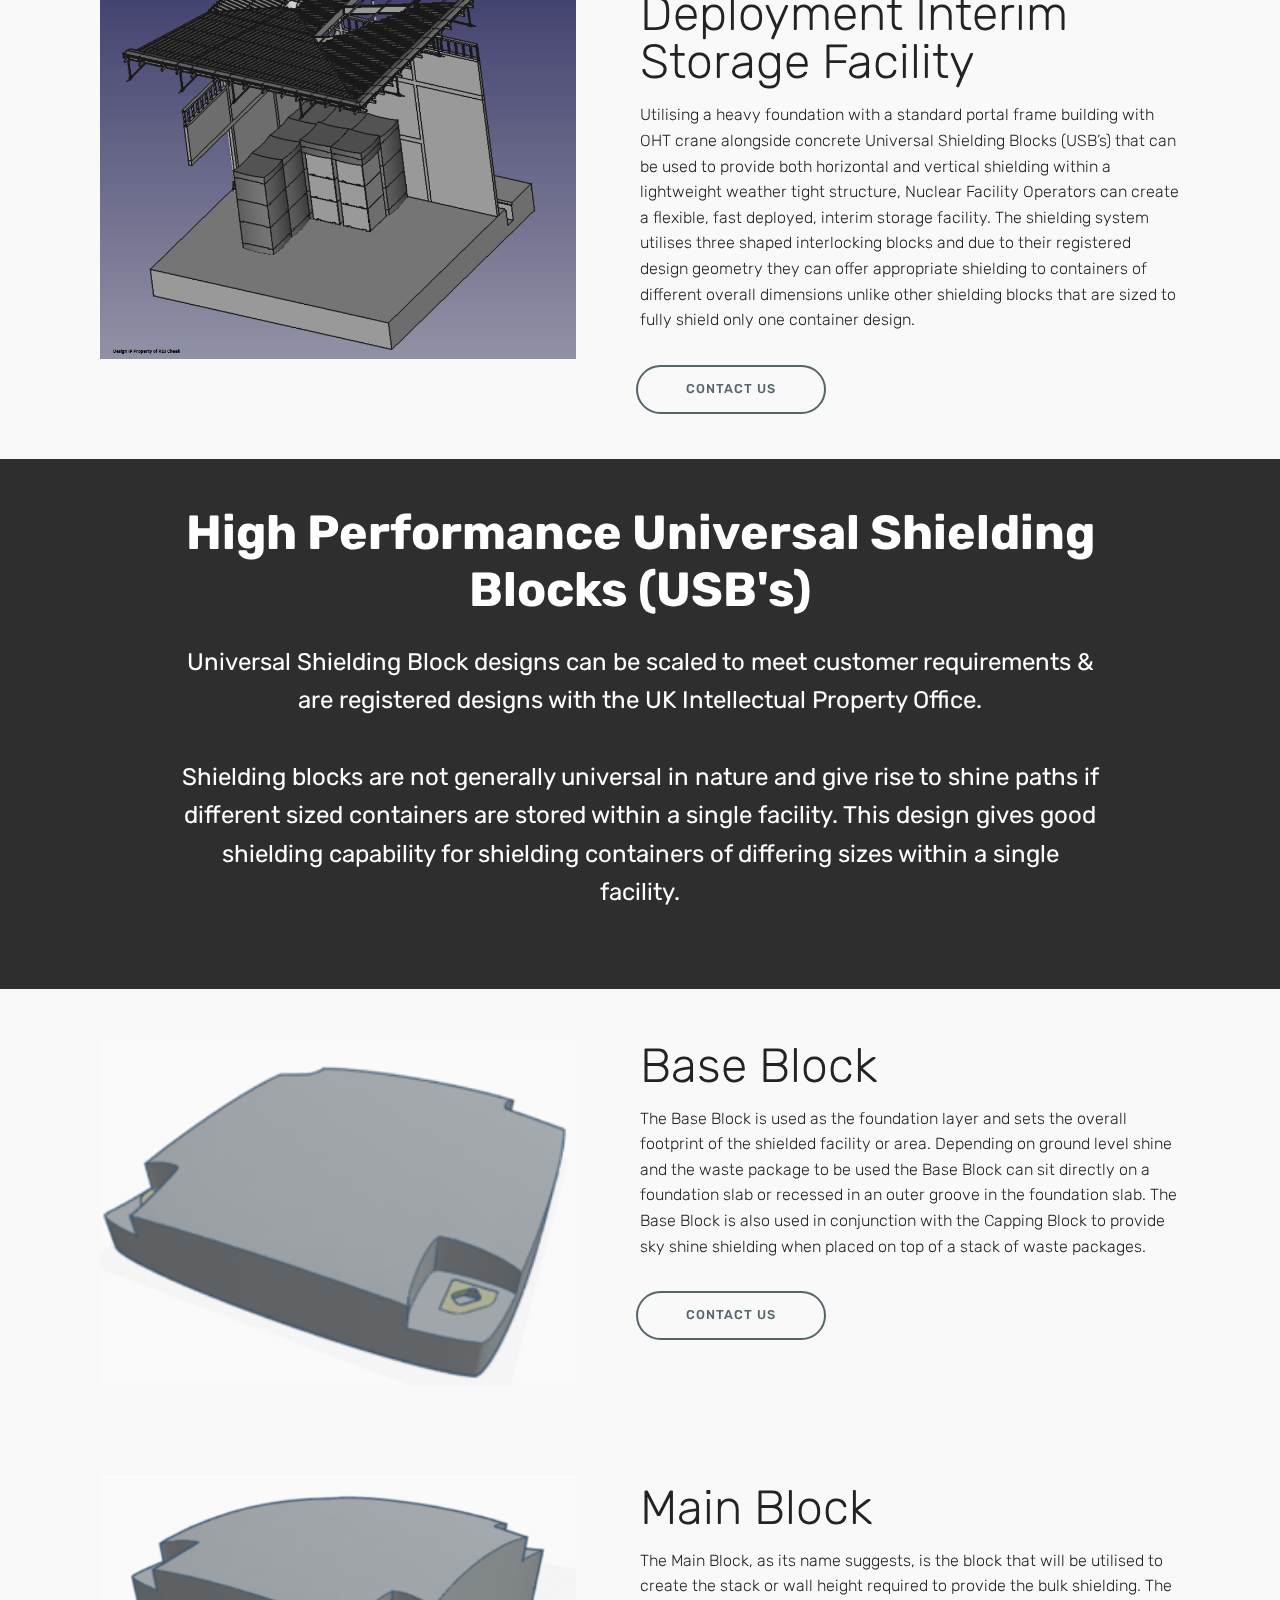
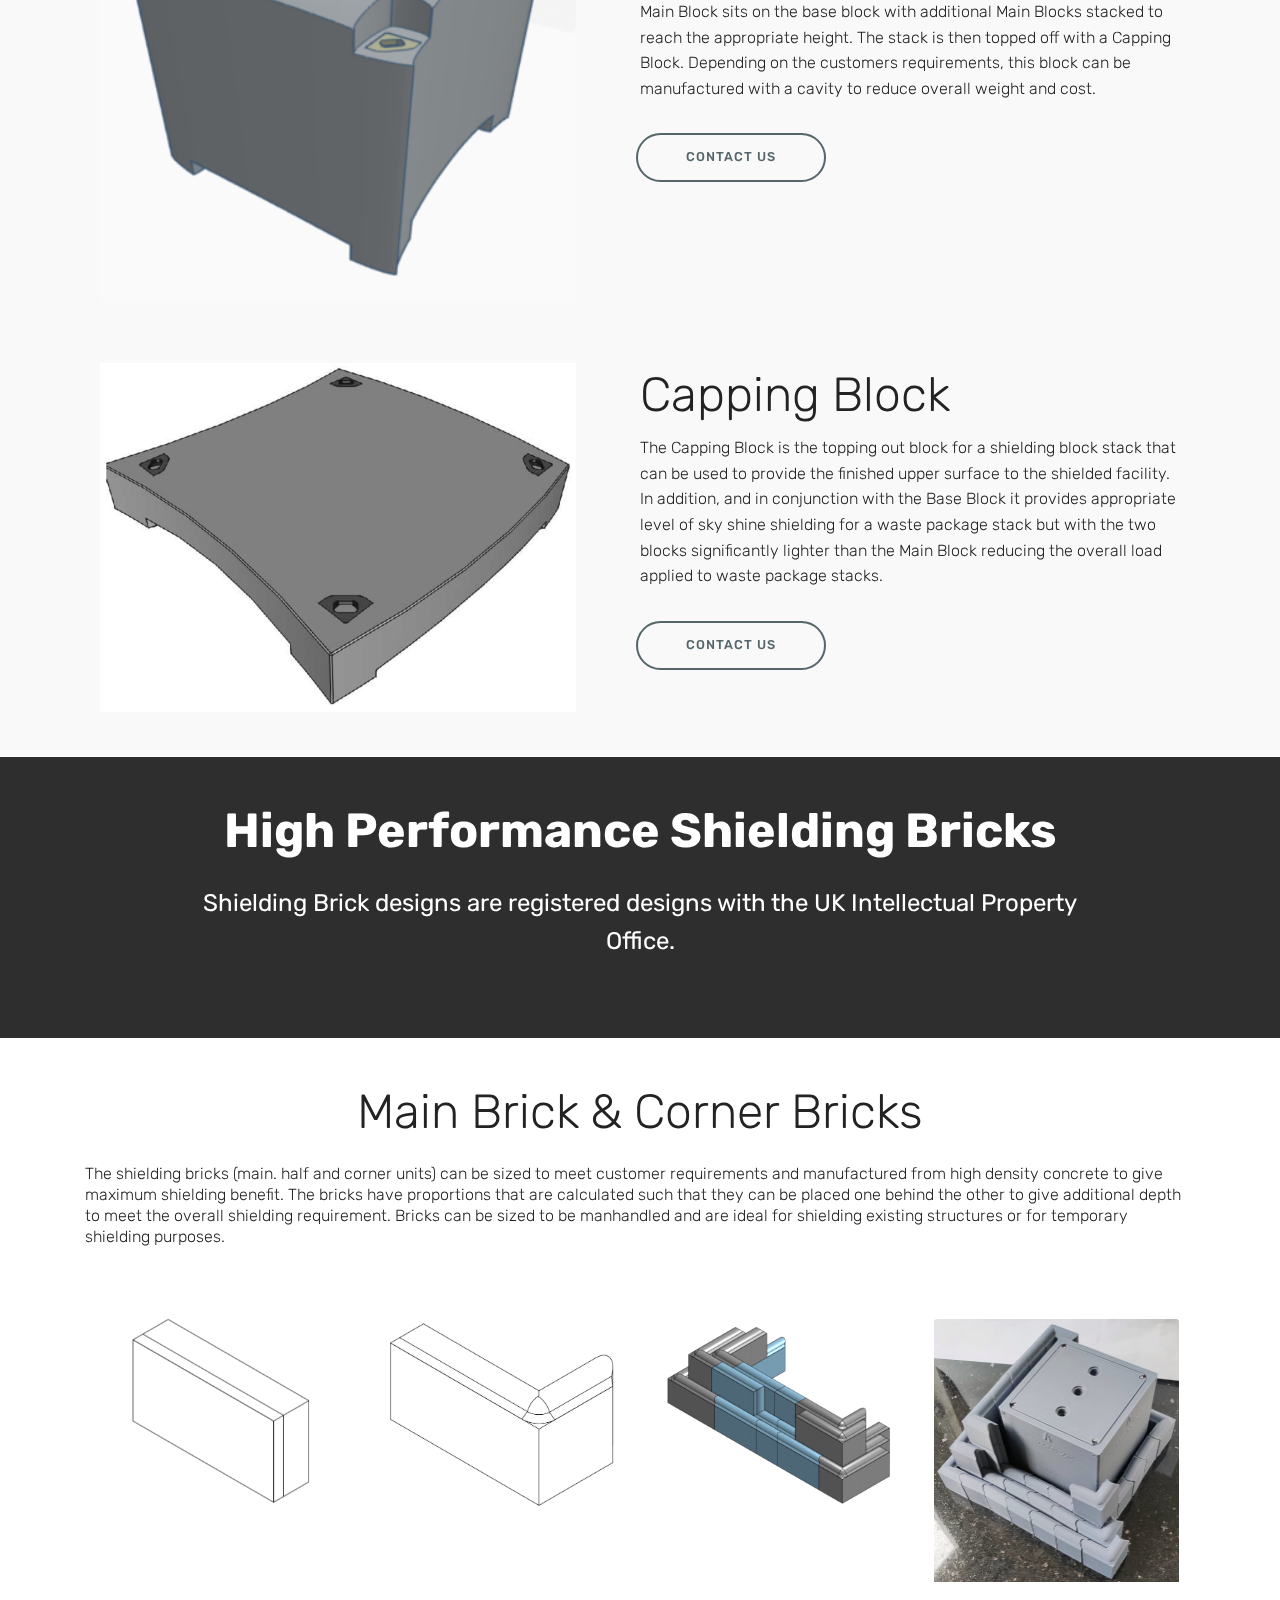
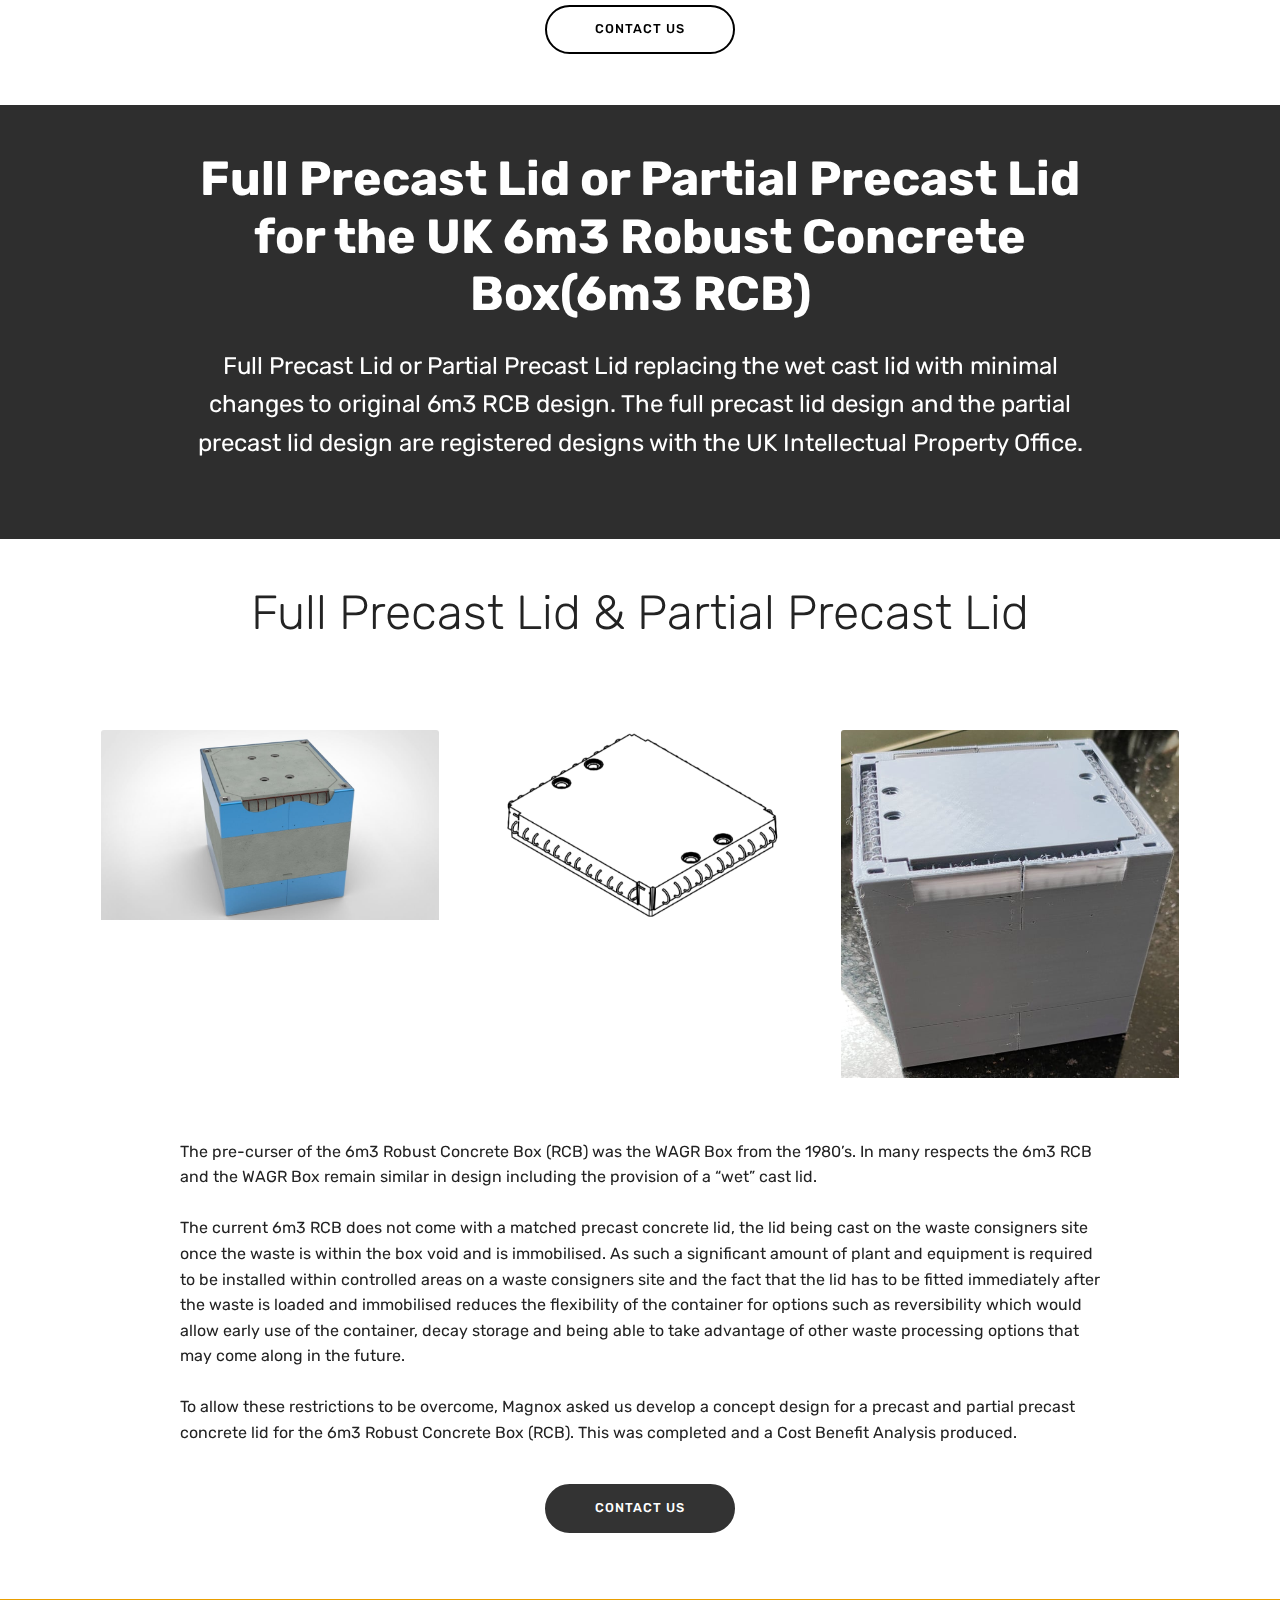
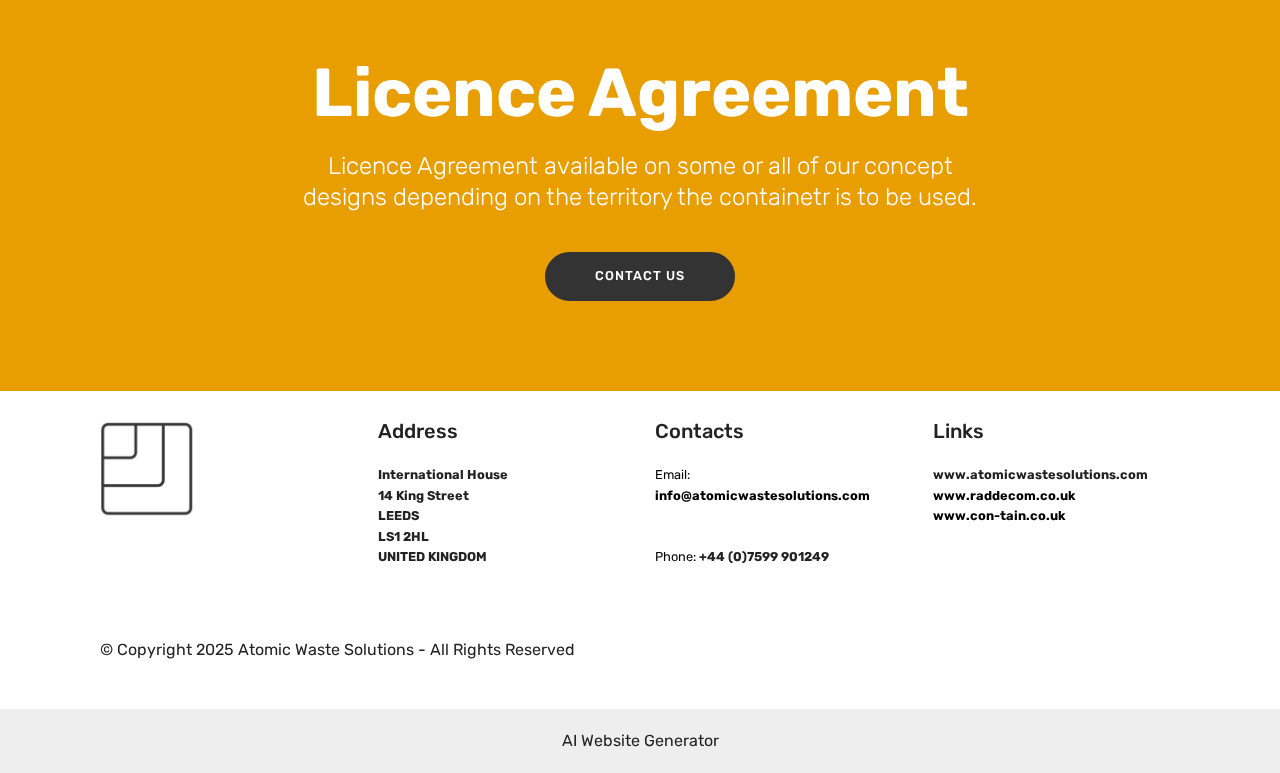
<file: products.html>
<!DOCTYPE html>
<html  >
<head>
  <!-- Site made with Mobirise Website Builder v5.9.6, https://mobirise.com -->
  <meta charset="UTF-8">
  <meta http-equiv="X-UA-Compatible" content="IE=edge">
  <meta name="generator" content="Mobirise v5.9.6, mobirise.com">
  <meta name="twitter:card" content="summary_large_image"/>
  <meta name="twitter:image:src" content="assets/images/products-meta.png">
  <meta property="og:image" content="assets/images/products-meta.png">
  <meta name="twitter:title" content="Products">
  <meta name="viewport" content="width=device-width, initial-scale=1, minimum-scale=1">
  <link rel="shortcut icon" href="assets/images/aws-logo-only-103x105.png" type="image/x-icon">
  <meta name="description" content="Atomic Waste Solutions - Self-shielded containers, related products and services for nuclear decommissioning">
  
  
  <title>Products</title>
  <link rel="stylesheet" href="assets/web/assets/mobirise-icons/mobirise-icons.css">
  <link rel="stylesheet" href="assets/bootstrap/css/bootstrap.min.css">
  <link rel="stylesheet" href="assets/bootstrap/css/bootstrap-grid.min.css">
  <link rel="stylesheet" href="assets/bootstrap/css/bootstrap-reboot.min.css">
  <link rel="stylesheet" href="assets/tether/tether.min.css">
  <link rel="stylesheet" href="assets/dropdown/css/style.css">
  <link rel="stylesheet" href="assets/socicon/css/styles.css">
  <link rel="stylesheet" href="assets/theme/css/style.css">
  <link rel="preload" href="https://fonts.googleapis.com/css?family=Rubik:300,300i,400,400i,500,500i,700,700i,900,900i&display=swap" as="style" onload="this.onload=null;this.rel='stylesheet'">
  <noscript><link rel="stylesheet" href="https://fonts.googleapis.com/css?family=Rubik:300,300i,400,400i,500,500i,700,700i,900,900i&display=swap"></noscript>
  <link rel="preload" as="style" href="assets/mobirise/css/mbr-additional.css"><link rel="stylesheet" href="assets/mobirise/css/mbr-additional.css" type="text/css">

  
  
  
</head>
<body>

<!-- Analytics -->
<meta name="description" content="Atomic Waste Solutions - Novel solutions for the nuclear sector including Concrete Containers for Radioactive waste."><meta name="keywords" content="Radioactive waste containers, Shielding blocks, shielding bricks, fast deployment interim storage facility, Con-tain, nuclear, concrete, container, box, shielded, shielding, self shielded, radioactive, precast, waste, IP2, decommissioning, storage, solutions, material, nuclear material, decommissioning waste, shielded waste container, waste container, decommissioning waste container, decommissioning container, concrete waste container, nuclear waste container, interim storage, final disposal, nuclear transport container, transport, transport container, nuclear concrete container, concrete container, precast concrete, nuclear storage container, decommissioning waste container, self shielded waste container">
<!-- /Analytics -->


  
  <section class="menu cid-uq7TtVMxly" once="menu" id="menu1-7b">

    

    <nav class="navbar navbar-expand beta-menu navbar-dropdown align-items-center navbar-toggleable-sm">
        <button class="navbar-toggler navbar-toggler-right" type="button" data-toggle="collapse" data-target="#navbarSupportedContent" aria-controls="navbarSupportedContent" aria-expanded="false" aria-label="Toggle navigation">
            <div class="hamburger">
                <span></span>
                <span></span>
                <span></span>
                <span></span>
            </div>
        </button>
        <div class="menu-logo">
            <div class="navbar-brand">
                <span class="navbar-logo">
                    
                         <a href="index.html"><img src="assets/images/aws-logo-only-103x105.png" alt="ANS" title="Amber Precast" style="height: 3.8rem;"></a>
                    
                </span>
                <span class="navbar-caption-wrap"><a class="navbar-caption text-black text-primary display-5" href="https://www.atomicwastesolutions.co.uk">ATOMIC WASTE SOLUTIONS</a></span>
            </div>
        </div>
        <div class="collapse navbar-collapse" id="navbarSupportedContent">
            <ul class="navbar-nav nav-dropdown nav-right" data-app-modern-menu="true"><li class="nav-item">
                    <a class="nav-link link text-black display-4" href="index.html">
                        Home</a>
                </li>
                <li class="nav-item dropdown">
                    <a class="nav-link link text-black dropdown-toggle display-4" href="#" data-toggle="dropdown-submenu" aria-expanded="false">
                        About&nbsp;</a><div class="dropdown-menu"><a class="text-black dropdown-item text-primary display-4" href="about.html">About Us</a><a class="text-black dropdown-item text-primary display-4" href="team.html" aria-expanded="false">Our Team</a><a class="text-black dropdown-item text-primary display-4" href="concrete.html" aria-expanded="false">About Concrete</a></div>
                </li><li class="nav-item"><a class="nav-link link text-black text-primary display-4" href="services.html">
                        Services&nbsp;</a></li><li class="nav-item dropdown"><a class="nav-link link text-black dropdown-toggle display-4" href="#" data-toggle="dropdown-submenu" aria-expanded="false">
                        Products</a><div class="dropdown-menu"><a class="text-black dropdown-item text-primary display-4" href="products.html">Our Products</a><a class="text-black dropdown-item text-primary display-4" href="case1.html" aria-expanded="false">Case Study 1</a><a class="text-black dropdown-item text-primary display-4" href="case2.html" aria-expanded="false">Case Study 2</a></div></li><li class="nav-item"><a class="nav-link link text-black text-primary display-4" href="contact.html">Contact Us</a></li></ul>
            
        </div>
    </nav>
</section>

<section class="cid-u08zMqQfx0 mbr-fullscreen mbr-parallax-background" id="header2-3j">

    

    <div class="mbr-overlay" style="opacity: 0.7; background-color: rgb(255, 255, 255);"></div>

    <div class="container align-center">
        <div class="row justify-content-md-center">
            <div class="mbr-white col-md-10">
                <h1 class="mbr-section-title mbr-bold pb-3 mbr-fonts-style display-2"><br>Our Products<br>Atomic Waste Solutions</h1>
                
                <p class="mbr-text pb-3 mbr-fonts-style display-5">Since 2015 we have been developing a range of precast concrete containers for the interim storage, transport and final disposal of radioactive wastes. In addition we have developed a number of other related radiation shielding products.<br><br>Whether you are considering a licence for one of our existing concrete container designs or need a bespoke solution then we can support you in developing and manufacturing a product or product range that will meet your needs and that of your customers.
<br>
<br>Take a look at some of the containers that make up our Con-tain Range &amp; some of our shielding products!<br><br><strong>Precast Concrete Innovation for the Nuclear Sector</strong><br>
                </p>
                <div class="mbr-section-btn"><a class="btn btn-md btn-primary display-4" href="products.html#header16-4n">CONTAINERS</a> <a class="btn btn-md btn-white display-4" href="products.html#header16-45">SHIEILDING BLOCKS</a> <a class="btn btn-md btn-primary-outline display-4" href="products.html#header16-4j">SHIELDING BRICKS</a></div>
            </div>
        </div>
    </div>
    
</section>

<section class="header1 cid-u08Do4pWBp" id="header16-3p">

    

    

    <div class="container">
        <div class="row justify-content-md-center">
            <div class="col-md-10 align-center">
                <h1 class="mbr-section-title mbr-bold pb-3 mbr-fonts-style display-2">Decommissioning Concrete Containers (DCC's)</h1>
                
                <p class="mbr-text pb-3 mbr-fonts-style display-5">Since 2015 we have been developing a range of precast concrete containers for the interim storage, transport and final disposal of radioactive wastes. To date we have over 40 registered designs of waste container accepted by the UK Intellectual Property Office (IPO), from simple concrete containers to containers designed for remote handling. A number of these designs have been selected by waste consigners and production units manufactured for use in the field, (links to Case Studies are below).<br><br>Whether you are considering a licence for one of our existing concrete container designs or need a bespoke solution then we can support you in developing and manufacturing a product or product range that will meet your needs and that of your customers.<br><br>Our waste container range is branded as:
                </p>
                
            </div>
        </div>
    </div>

</section>

<section class="cid-u0bSWPy18Z" id="image3-3v">

    

    <figure class="mbr-figure container">
            <div class="image-block" style="width: 54%;">
                <img src="assets/images/fulllogotransparent-589x192.png" width="1400" alt="Mobirise">
                
            </div>
    </figure>
</section>

<section class="header4 cid-u0jcvHXbsw" id="header4-56">

    

    

    <div class="container">
        <div class="row justify-content-md-center">
            <div class="media-content col-md-10">
                
                
                <div class="mbr-text align-center mbr-white pb-3">
                    <p class="mbr-text mbr-fonts-style display-5">Some examples of our "Con-tain range" of concrete nuclear waste containers are provided below. We also have a dedicated web site for the "Con-tain range" of Precast Concrete DCC's. Handling attributes for these types of containers are usually bottom lift or top lift with many variations from simple low cost units to more complex remote handled units.&nbsp; All containers within the Con-tain range are Registered Designs with the UK Intellectual Property Office.
                    </p>
                </div>
                
            </div>
            <div class="mbr-figure pt-5">
                <img src="assets/images/untitled-1-456x131.png" alt="Mobirise" style="width: 45%;">
            </div>
        </div>
    </div>
</section>

<section class="mbr-section content8 cid-u0bWae4NPa" id="content8-41">

    

    <div class="container">
        <div class="media-container-row title">
            <div class="col-12 col-md-8">
                <div class="mbr-section-btn align-center"><a class="btn btn-black display-4" href="https://www.con-tain.co.uk" target="_blank">VISIT OUR CON-TAIN WEB SITE</a></div>
            </div>
        </div>
    </div>
</section>

<section class="mbr-section content8 cid-rPKlWtrfGZ" id="content8-26">

    

    <div class="container">
        <div class="media-container-row title">
            <div class="col-12 col-md-8">
                <div class="mbr-section-btn align-center"><a class="btn btn-black-outline display-4" href="case.html">CASE STUDY 1</a> <a class="btn btn-primary display-4" href="page7.html">CASE STUDY 2</a></div>
            </div>
        </div>
    </div>
</section>

<section class="header1 cid-u0cwdQXS8V" id="header16-4n">

    

    

    <div class="container">
        <div class="row justify-content-md-center">
            <div class="col-md-10 align-center">
                <h1 class="mbr-section-title mbr-bold pb-3 mbr-fonts-style display-2">
                    Self Shielded Decommissioning Concrete Containers (DCC's)</h1>
                
                <p class="mbr-text pb-3 mbr-fonts-style display-5">
                    Decommissioning Concrete Container (DCC) designs are registered designs with the UK Intellectual Property Office.
                </p>
                
            </div>
        </div>
    </div>

</section>

<section class="services2 cid-u08CmLA2Og" id="services2-3l">
    <!---->
    
    <!---->
    <!--Overlay-->
    
    <!--Container-->
    <div class="container">
        <div class="col-md-12">
            <div class="media-container-row">
                <div class="mbr-figure" style="width: 40%;">
                    <img src="assets/images/screenshot-2024-01-01-184202-618x622.png" alt="Mobirise">
                </div>
                <div class="align-left aside-content">
                    <h2 class="mbr-title pt-2 mbr-fonts-style display-2">Simple Decommissioning Concrete Containers (DCC's)</h2>
                    <div class="mbr-section-text">
                        <p class="mbr-text text1 pt-2 mbr-light mbr-fonts-style display-7">
                            This is the simplest Decommissioning Concrete Container (DCC) set from the Con-tain range and are Type IP-2 Nuclear Waste Containers designated for use on the waste consigners site for interim storage, transport to and final disposal in the UK geological disposal facility (GDF). The simple DCC's are available in three forms, a thin walled and a thick walled version plus a wet waste version. These containers can be manufactured using a normal density, a high density, or a maximum density fibre reinforced concrete mix. In addition, the thick walled and wet waste DCC can be manufactured using steel reinforcing. The two solid waste versions of the simple DCC set have identical external features and dimensions, only the internal cavity is different. The wet waste version has identical external features and dimensions as that of the Solid waste DCC's but does have an additional port for the lost paddle mixer. This allows common handling plant and equipment. The simple DCC set can be scaled in overall size to suit customer requirements. The thick walled version of the simple DCC was picked by an overseas waste consigner and was prototyped and a number of units manufactured for trials in the field.<br>
                        </p>
                        
                    </div>
                    <!--Btn-->
                    <div class="mbr-section-btn pt-3 align-left"><a href="contact.html" class="btn btn-black-outline display-4">CONTACT US</a> <a href="case.html" class="btn btn-primary display-4">CASE STUDY</a></div>
                </div>
            </div>
        </div>
    </div>
</section>

<section class="services2 cid-u08Co3qlPv" id="services2-3n">
    <!---->
    
    <!---->
    <!--Overlay-->
    
    <!--Container-->
    <div class="container">
        <div class="col-md-12">
            <div class="media-container-row">
                <div class="mbr-figure" style="width: 40%;">
                    <img src="assets/images/1700-952x1346.jpeg" alt="Mobirise">
                </div>
                <div class="align-left aside-content">
                    <h2 class="mbr-title pt-2 mbr-fonts-style display-2">Bottom Lift Decommissioning Concrete Containers (DCC's)</h2>
                    <div class="mbr-section-text">
                        <p class="mbr-text text1 pt-2 mbr-light mbr-fonts-style display-7">
                            The bottom lift Decommissioning Concrete Container (DCC) designs are designated as a Type IP-2 Nuclear Waste Container for use on the waste consigners site for interim storage, transport to and final disposal in the UK geological disposal facility (GDF). These containers can be manufactured using steel reinforcing, metallic or non-metallic fibres in a normal density, a high density, or a maximum density concrete mix. The bottom lifting features negate the need for expensive twistlock pockets by instead using low cost lifting features that best utilise the properties of the concrete. The designs for the bottom lift DCC's can be manufactured to the customers requirements. The designs of the bottom lift decommissioning concrete containers are scalable and can be manufactured to accommodate solid or wet wastes. The illustration is of a design that has been selected by a European waste consigner and detailed design is ongoing.</p>
                        
                    </div>
                    <!--Btn-->
                    <div class="mbr-section-btn pt-3 align-left"><a href="contact.html" class="btn btn-warning-outline display-4">CONTACT US</a></div>
                </div>
            </div>
        </div>
    </div>
</section>

<section class="services2 cid-u08CnsERaS" id="services2-3m">
    <!---->
    
    <!---->
    <!--Overlay-->
    
    <!--Container-->
    <div class="container">
        <div class="col-md-12">
            <div class="media-container-row">
                <div class="mbr-figure" style="width: 40%;">
                    <img src="assets/images/topliftcontainer-765x800.png" alt="Mobirise">
                </div>
                <div class="align-left aside-content">
                    <h2 class="mbr-title pt-2 mbr-fonts-style display-2">Top Lift Decommissioning Concrete Containers (DCC's)</h2>
                    <div class="mbr-section-text">
                        <p class="mbr-text text1 pt-2 mbr-light mbr-fonts-style display-7">
                            The top lift Decommissioning Concrete Container (DCC) designs are designated as a Type IP-2 Nuclear Waste Container for use on the waste consigners site for interim storage, transport to and final disposal in the UK geological disposal facility (GDF). These containers can be manufactured using steel reinforcing, metallic or non-metallic fibres in a normal density, a high density, or a maximum density concrete mix. The lifting features (usually twistlock pockets) can be manufactured to customers requirements. The designs for the top lift decommissioning concrete container are scalable and can be manufactured to accommodate solid or wet wastes. The NDA's Sellafield estate is looking for a tip lift Contact Handleable ILW Decommissioning Concrete Container and we are supporting this programme.</p>
                        
                    </div>
                    <!--Btn-->
                    <div class="mbr-section-btn pt-3 align-left"><a href="contact.html" class="btn btn-warning-outline display-4">CONTACT US</a></div>
                </div>
            </div>
        </div>
    </div>
</section>

<section class="services2 cid-u08CoEuGFT" id="services2-3o">
    <!---->
    
    <!---->
    <!--Overlay-->
    
    <!--Container-->
    <div class="container">
        <div class="col-md-12">
            <div class="media-container-row">
                <div class="mbr-figure" style="width: 40%;">
                    <img src="assets/images/img-20240607-91826-736x971.jpg" alt="Mobirise">
                </div>
                <div class="align-left aside-content">
                    <h2 class="mbr-title pt-2 mbr-fonts-style display-2">Remotely Handled Decommissioning Concrete Containers (DCC's)</h2>
                    <div class="mbr-section-text">
                        <p class="mbr-text text1 pt-2 mbr-light mbr-fonts-style display-7">
                            The remotely handled Decommissioning Concrete Container (DCC) designs are designated as a Type IP-2 Nuclear Waste Container for use on the waste consigners site for interim storage, transport to and final disposal in the UK geological disposal facility (GDF). These containers can be manufactured using steel reinforcing, metallic or non-metallic fibres in a normal density, a high density, or a maximum density concrete mix. The containers within this range have waste loading and lid handling and fixing features that can be operated remotely negating the need for operators to be in close proximity. The designs of the remotely handled decommissioning concrete containers are scalable and can be manufactured to accommodate solid or wet wastes. This particular illustration has a central large lid lifting feature which utilises the same grab unit that loads waste drums into the DCC with four drums accommodated within each unit. This unit has been selected by a European waste consigner and is being manufactured by Amber Precast Limited.</p>
                        
                    </div>
                    <!--Btn-->
                    <div class="mbr-section-btn pt-3 align-left"><a href="contact.html" class="btn btn-black-outline display-4">CONTACT US</a> <a href="page7.html" class="btn btn-primary display-4">CASE STUDY</a></div>
                </div>
            </div>
        </div>
    </div>
</section>

<section class="services2 cid-u0c1K0B9ht" id="services2-43">
    <!---->
    
    <!---->
    <!--Overlay-->
    
    <!--Container-->
    <div class="container">
        <div class="col-md-12">
            <div class="media-container-row">
                <div class="mbr-figure" style="width: 40%;">
                    <img src="assets/images/containers-343x344.jpg" alt="Mobirise">
                </div>
                <div class="align-left aside-content">
                    <h2 class="mbr-title pt-2 mbr-fonts-style display-2">Decommissioning Concrete Container (DCC) Options</h2>
                    <div class="mbr-section-text">
                        <p class="mbr-text text1 pt-2 mbr-light mbr-fonts-style display-7">Different variants of our scalable designs enable waste type, volume and shielding to be optimised (in conjunction with variable concrete mix densities) for each customer whilst maintaining the customers preferred external dimensions and features to ensure common handling and transport requirements are met.  If a potential waste consignor requires different internal or external features then this can be accommodated.<br>
<br>Typical options that can be incorporated within the generic designs are additional lid ports, additional operational hold down bolts, external steel liners/wraps, internal steel liners, enclosures, lost paddle for wet waste mixing, skeletal bump cage, alternative lifting features, application of de-contaminable and protective coatings etc.</p>
                        
                    </div>
                    <!--Btn-->
                    <div class="mbr-section-btn pt-3 align-left"><a href="contact.html" class="btn btn-warning-outline display-4">CONTACT US</a></div>
                </div>
            </div>
        </div>
    </div>
</section>

<section class="header1 cid-u0c3rGHmgZ" id="header16-45">

    

    

    <div class="container">
        <div class="row justify-content-md-center">
            <div class="col-md-10 align-center">
                <h1 class="mbr-section-title mbr-bold pb-3 mbr-fonts-style display-2">Fast Deployment Interim Storage Facilities</h1>
                
                <p class="mbr-text pb-3 mbr-fonts-style display-5">
                    Utilising High Performance Concrete Universal Shielding Blocks (USB's)
                </p>
                
            </div>
        </div>
    </div>

</section>

<section class="services2 cid-u0c1KZFYMm" id="services2-44">
    <!---->
    
    <!---->
    <!--Overlay-->
    
    <!--Container-->
    <div class="container">
        <div class="col-md-12">
            <div class="media-container-row">
                <div class="mbr-figure" style="width: 50%;">
                    <img src="assets/images/store-blocks-jc-914x815.png" alt="Mobirise">
                </div>
                <div class="align-left aside-content">
                    <h2 class="mbr-title pt-2 mbr-fonts-style display-2">Overall Concept for Fast Deployment Interim Storage Facility</h2>
                    <div class="mbr-section-text">
                        <p class="mbr-text text1 pt-2 mbr-light mbr-fonts-style display-7">
                            Utilising a heavy foundation with a standard portal frame building with OHT crane alongside concrete Universal Shielding Blocks (USB’s) that can be used to provide both horizontal and vertical shielding within a lightweight weather tight structure, Nuclear Facility Operators can create a flexible, fast deployed, interim storage facility. The shielding system utilises three shaped interlocking blocks and due to their registered design geometry they can offer appropriate shielding to containers of different overall dimensions unlike other shielding blocks that are sized to fully shield only one container design.&nbsp;&nbsp;</p>
                        
                    </div>
                    <!--Btn-->
                    <div class="mbr-section-btn pt-3 align-left"><a href="contact.html" class="btn btn-warning-outline display-4">CONTACT US</a></div>
                </div>
            </div>
        </div>
    </div>
</section>

<section class="header1 cid-u0c6uqXTju" id="header16-47">

    

    

    <div class="container">
        <div class="row justify-content-md-center">
            <div class="col-md-10 align-center">
                <h1 class="mbr-section-title mbr-bold pb-3 mbr-fonts-style display-2">High Performance Universal Shielding Blocks (USB's)</h1>
                
                <p class="mbr-text pb-3 mbr-fonts-style display-5">
                    Universal Shielding Block designs can be scaled to meet customer requirements &amp; are registered designs with the UK Intellectual Property Office.<br><br>Shielding blocks are not generally universal in nature and give rise to shine paths if different sized containers are stored within a single facility. This design gives good shielding capability for shielding containers of differing sizes within a single facility.</p>
                
            </div>
        </div>
    </div>

</section>

<section class="services2 cid-u0c6V3lQ1X" id="services2-48">
    <!---->
    
    <!---->
    <!--Overlay-->
    
    <!--Container-->
    <div class="container">
        <div class="col-md-12">
            <div class="media-container-row">
                <div class="mbr-figure" style="width: 50%;">
                    <img src="assets/images/base-block-281x208.png" alt="Mobirise">
                </div>
                <div class="align-left aside-content">
                    <h2 class="mbr-title pt-2 mbr-fonts-style display-2">Base Block</h2>
                    <div class="mbr-section-text">
                        <p class="mbr-text text1 pt-2 mbr-light mbr-fonts-style display-7">
                            The Base Block is used as the foundation layer and sets the overall footprint of the shielded facility or area. Depending on ground level shine and the waste package to be used the Base Block can sit directly on a foundation slab or recessed in an outer groove in the foundation slab. The Base Block is also used in conjunction with the Capping Block to provide sky shine shielding when placed on top of a stack of waste packages.
                        </p>
                        
                    </div>
                    <!--Btn-->
                    <div class="mbr-section-btn pt-3 align-left"><a href="contact.html" class="btn btn-warning-outline display-4">CONTACT US</a></div>
                </div>
            </div>
        </div>
    </div>
</section>

<section class="services2 cid-u0c6VLs6ju" id="services2-49">
    <!---->
    
    <!---->
    <!--Overlay-->
    
    <!--Container-->
    <div class="container">
        <div class="col-md-12">
            <div class="media-container-row">
                <div class="mbr-figure" style="width: 50%;">
                    <img src="assets/images/main-block-382x343.png" alt="Mobirise">
                </div>
                <div class="align-left aside-content">
                    <h2 class="mbr-title pt-2 mbr-fonts-style display-2">Main Block</h2>
                    <div class="mbr-section-text">
                        <p class="mbr-text text1 pt-2 mbr-light mbr-fonts-style display-7">
                            The Main Block, as its name suggests, is the block that will be utilised to create the stack or wall height required to provide the bulk shielding. The Main Block sits on the base block with additional Main Blocks stacked to reach the appropriate height. The stack is then topped off with a Capping Block. Depending on the customers requirements, this block can be manufactured with a cavity to reduce overall weight and cost.</p>
                        
                    </div>
                    <!--Btn-->
                    <div class="mbr-section-btn pt-3 align-left"><a href="contact.html" class="btn btn-warning-outline display-4">CONTACT US</a></div>
                </div>
            </div>
        </div>
    </div>
</section>

<section class="services2 cid-u0c6WiC4O3" id="services2-4a">
    <!---->
    
    <!---->
    <!--Overlay-->
    
    <!--Container-->
    <div class="container">
        <div class="col-md-12">
            <div class="media-container-row">
                <div class="mbr-figure" style="width: 50%;">
                    <img src="assets/images/capping-block-952x698.png" alt="Mobirise">
                </div>
                <div class="align-left aside-content">
                    <h2 class="mbr-title pt-2 mbr-fonts-style display-2">Capping Block</h2>
                    <div class="mbr-section-text">
                        <p class="mbr-text text1 pt-2 mbr-light mbr-fonts-style display-7">
                            The Capping Block is the topping out block for a shielding block stack that can be used to provide the finished upper surface to the shielded facility. In addition, and in conjunction with the Base Block it provides appropriate level of sky shine shielding for a waste package stack but with the two blocks significantly lighter than the Main Block reducing the overall load applied to waste package stacks.
                        </p>
                        
                    </div>
                    <!--Btn-->
                    <div class="mbr-section-btn pt-3 align-left"><a href="contact.html" class="btn btn-warning-outline display-4">CONTACT US</a></div>
                </div>
            </div>
        </div>
    </div>
</section>

<section class="header1 cid-u0cpIp76SD" id="header16-4j">

    

    

    <div class="container">
        <div class="row justify-content-md-center">
            <div class="col-md-10 align-center">
                <h1 class="mbr-section-title mbr-bold pb-3 mbr-fonts-style display-2">
                    High Performance Shielding Bricks</h1>
                
                <p class="mbr-text pb-3 mbr-fonts-style display-5">Shielding Brick designs are registered designs with the UK Intellectual Property Office.
                </p>
                
            </div>
        </div>
    </div>

</section>

<section class="features18 popup-btn-cards cid-u0cz3PS7uM" id="features18-4o">

    

    
    <div class="container">
        <h2 class="mbr-section-title pb-3 align-center mbr-fonts-style display-2">
            Main Brick &amp; Corner Bricks</h2>
        <h3 class="mbr-section-subtitle display-5 align-center mbr-fonts-style mbr-light display-7">
            The shielding bricks (main. half and corner units) can be sized to meet customer requirements and manufactured from high density concrete to give maximum shielding benefit. The bricks have proportions that are calculated such that they can be placed one behind the other to give additional depth to meet the overall shielding requirement. Bricks can be sized to be manhandled and are ideal for shielding existing structures or for temporary shielding purposes.&nbsp;</h3>
        <div class="media-container-row pt-5 ">
            <div class="card p-3 col-12 col-md-6 col-lg-3">
                <div class="card-wrapper ">
                    <div class="card-img">
                        <div class="mbr-overlay"></div>
                        
                        <img src="assets/images/block-1-676x347.png" alt="Mobirise">
                    </div>
                    
                </div>
            </div>
            <div class="card p-3 col-12 col-md-6 col-lg-3">
                <div class="card-wrapper">
                    <div class="card-img">
                        <div class="mbr-overlay"></div>
                        
                        <img src="assets/images/screenshot-2024-01-02-104939-676x539.png" alt="Mobirise">
                    </div>
                    
                </div>
            </div>

            <div class="card p-3 col-12 col-md-6 col-lg-3">
                <div class="card-wrapper">
                    <div class="card-img">
                        <div class="mbr-overlay"></div>
                        
                        <img src="assets/images/screenshot-2024-01-02-105118-676x528.png" alt="Mobirise">
                    </div>
                    
                </div>
            </div>

            <div class="card p-3 col-12 col-md-6 col-lg-3">
                <div class="card-wrapper">
                    <div class="card-img">
                        <div class="mbr-overlay"></div>
                        
                        <img src="assets/images/3d-printed-shielding-blocks-small-491x526.jpg" alt="Mobirise">
                    </div>
                    
                </div>
            </div>
        </div>
    </div>
</section>

<section class="mbr-section content8 cid-u0di4ujrDm" id="content8-4r">

    

    <div class="container">
        <div class="media-container-row title">
            <div class="col-12 col-md-8">
                <div class="mbr-section-btn align-center"><a class="btn btn-black-outline display-4" href="contact.html">CONTACT US</a></div>
            </div>
        </div>
    </div>
</section>

<section class="header1 cid-u0cshAEUPh" id="header16-4m">

    

    

    <div class="container">
        <div class="row justify-content-md-center">
            <div class="col-md-10 align-center">
                <h1 class="mbr-section-title mbr-bold pb-3 mbr-fonts-style display-2">Full Precast Lid or Partial Precast Lid for the UK 6m3 Robust Concrete Box(6m3 RCB)</h1>
                
                <p class="mbr-text pb-3 mbr-fonts-style display-5">
                    Full Precast Lid or Partial Precast Lid replacing the wet cast lid with minimal changes to original 6m3 RCB design. The full precast lid design and the partial precast lid design are registered designs with the UK Intellectual Property Office.
                </p>
                
            </div>
        </div>
    </div>

</section>

<section class="features18 popup-btn-cards cid-u0jjeU3Ivq" id="features18-5f">

    

    
    <div class="container">
        <h2 class="mbr-section-title pb-3 align-center mbr-fonts-style display-2">Full Precast Lid &amp; Partial Precast Lid</h2>
        
        <div class="media-container-row pt-5 ">
            <div class="card p-3 col-12 col-md-6 col-lg-4">
                <div class="card-wrapper ">
                    <div class="card-img">
                        <div class="mbr-overlay"></div>
                        
                        <img src="assets/images/take4-1-1046x588.jpg" alt="Mobirise">
                    </div>
                    
                </div>
            </div>
            <div class="card p-3 col-12 col-md-6 col-lg-4">
                <div class="card-wrapper">
                    <div class="card-img">
                        <div class="mbr-overlay"></div>
                        
                        <img src="assets/images/partial-lid-6m3-isometric1-1046x1479.png" alt="Mobirise">
                    </div>
                    
                </div>
            </div>

            <div class="card p-3 col-12 col-md-6 col-lg-4">
                <div class="card-wrapper">
                    <div class="card-img">
                        <div class="mbr-overlay"></div>
                        
                        <img src="assets/images/precast-lid-3d-model-675x695.jpg" alt="Mobirise">
                    </div>
                    
                </div>
            </div>

            
        </div>
    </div>
</section>

<section class="header1 cid-u0c9MpRN46" id="header16-4c">

    

    

    <div class="container">
        <div class="row justify-content-md-center">
            <div class="col-md-10 align-center">
                
                
                <p class="mbr-text pb-3 mbr-fonts-style display-7">The pre-curser of the 6m3 Robust Concrete Box (RCB) was the WAGR Box from the 1980’s. In many respects the 6m3 RCB and the WAGR Box remain similar in design including the provision of a “wet” cast lid.<br><br>The current 6m3 RCB does not come with a matched precast concrete lid, the lid being cast on the waste consigners site once the waste is within the box void and is immobilised. As such a significant amount of plant and equipment is required to be installed within controlled areas on a waste consigners site and the fact that the lid has to be fitted immediately after the waste is loaded and immobilised reduces the flexibility of the container for options such as reversibility which would allow early use of the container, decay storage and being able to take advantage of other waste processing options that may come along in the future.
<br><br>To allow these restrictions to be overcome, Magnox asked us develop a concept design for a precast and partial precast concrete lid for the 6m3 Robust Concrete Box (RCB). This was completed and a Cost Benefit Analysis produced.</p>
                
            </div>
        </div>
    </div>

</section>

<section class="mbr-section content8 cid-u0jaXNolN3" id="content8-54">

    

    <div class="container">
        <div class="media-container-row title">
            <div class="col-12 col-md-8">
                <div class="mbr-section-btn align-center"><a class="btn btn-black display-4" href="contact.html">CONTACT US</a></div>
            </div>
        </div>
    </div>
</section>

<section class="mbr-section content4 cid-u0caObgMzZ" id="content4-4d">

    

    <div class="container">
        <div class="media-container-row">
            <div class="title col-12 col-md-8">
                <h2 class="align-center pb-3 mbr-fonts-style display-1"><strong>
                    Licence Agreement</strong></h2>
                <h3 class="mbr-section-subtitle align-center mbr-light mbr-fonts-style display-5">Licence Agreement available on some or all of our concept designs depending on the territory the containetr is to be used.</h3>
                <div class="mbr-section-btn align-center py-4"><a class="btn btn-black display-4" href="contact.html">CONTACT US</a></div>
            </div>
        </div>
    </div>
</section>

<section class="cid-uGnpUoewO6" id="footer1-7y">

    

    

    <div class="container">
        <div class="media-container-row content text-white">
            <div class="col-12 col-md-3">
                <div class="media-wrap">
                    <a href="index.html">
                        <img src="assets/images/aws-logo-only-103x105.png" alt="" title="">
                    </a>
                </div>
            </div>
            <div class="col-12 col-md-3 mbr-fonts-style display-4">
                <h5 class="pb-3">
                    Address
                </h5>
                <p class="mbr-text"><strong>International House
<br>14 King Street
<br>LEEDS
<br>LS1 2HL
<br>UNITED KINGDOM</strong>&nbsp;&nbsp;<br></p>
            </div>
            <div class="col-12 col-md-3 mbr-fonts-style display-4">
                <h5 class="pb-3">
                    Contacts
                </h5>
                <p class="mbr-text">
                    <strong><a href="mailto:info@raddecom.co.uk" class="text-black" style=""><b style=""><em></em></b></a><b style=""><em><a href="mailto:info@atomicwastesolutions.com" class="text-black">Email: </a></em><a href="mailto:info@atomicwastesolutions.com" class="text-black"><b>info@atomicwastesolutions.com</b></a></b><br><a href="tel:+447745500809" class="text-black" style="font-style: italic;"><br></a></strong><br><strong><em><a href="tel:+447745500809" class="text-black">Phone:&nbsp;</a></em><a href="tel:+447599901249" class="text-primary"><b>+44 (0)75</b></a>99 901249</strong><br><br></p>
            </div>
            <div class="col-12 col-md-3 mbr-fonts-style display-4">
                <h5 class="pb-3">Links</h5>
                <p class="mbr-text"><a href="https://www.atomicwastesolutions.com" class="text-primary"><strong>www.atomicwastesolutions.com</strong></a><br><a href="http://www.raddecom.co.uk" class="text-black"><strong>www.raddecom.co.uk</strong></a><br><a href="https://www.con-tain.co.uk" class="text-black"><strong>www.con-tain.co.uk</strong></a></p>
            </div>
        </div>
        <div class="footer-lower">
            <div class="media-container-row">
                <div class="col-sm-12">
                    <hr>
                </div>
            </div>
            <div class="media-container-row mbr-white">
                <div class="col-sm-6 copyright">
                    <p class="mbr-text mbr-fonts-style display-7">
                        © Copyright 2025 Atomic Waste Solutions - All Rights Reserved
                    </p>
                </div>
                <div class="col-md-6">
                    
                </div>
            </div>
        </div>
    </div>
</section><section class="display-7" style="padding: 0;align-items: center;justify-content: center;flex-wrap: wrap;    align-content: center;display: flex;position: relative;height: 4rem;"><a href="https://mobiri.se/1600516" style="flex: 1 1;height: 4rem;position: absolute;width: 100%;z-index: 1;"><img alt="" style="height: 4rem;" src="[data-uri]"></a><p style="margin: 0;text-align: center;" class="display-7">&#8204;</p><a style="z-index:1" href="https://mobirise.com/builder/ai-website-generator.html">AI Website Generator</a></section><script src="assets/popper/popper.min.js"></script>  <script src="assets/web/assets/jquery/jquery.min.js"></script>  <script src="assets/bootstrap/js/bootstrap.min.js"></script>  <script src="assets/tether/tether.min.js"></script>  <script src="assets/smoothscroll/smooth-scroll.js"></script>  <script src="assets/dropdown/js/nav-dropdown.js"></script>  <script src="assets/dropdown/js/navbar-dropdown.js"></script>  <script src="assets/touchswipe/jquery.touch-swipe.min.js"></script>  <script src="assets/parallax/jarallax.min.js"></script>  <script src="assets/mbr-popup-btns/mbr-popup-btns.js"></script>  <script src="assets/theme/js/script.js"></script>  
  
  
 <div id="scrollToTop" class="scrollToTop mbr-arrow-up"><a style="text-align: center;"><i class="mbr-arrow-up-icon mbr-arrow-up-icon-cm cm-icon cm-icon-smallarrow-up"></i></a></div>
  </body>
</html>
</file>
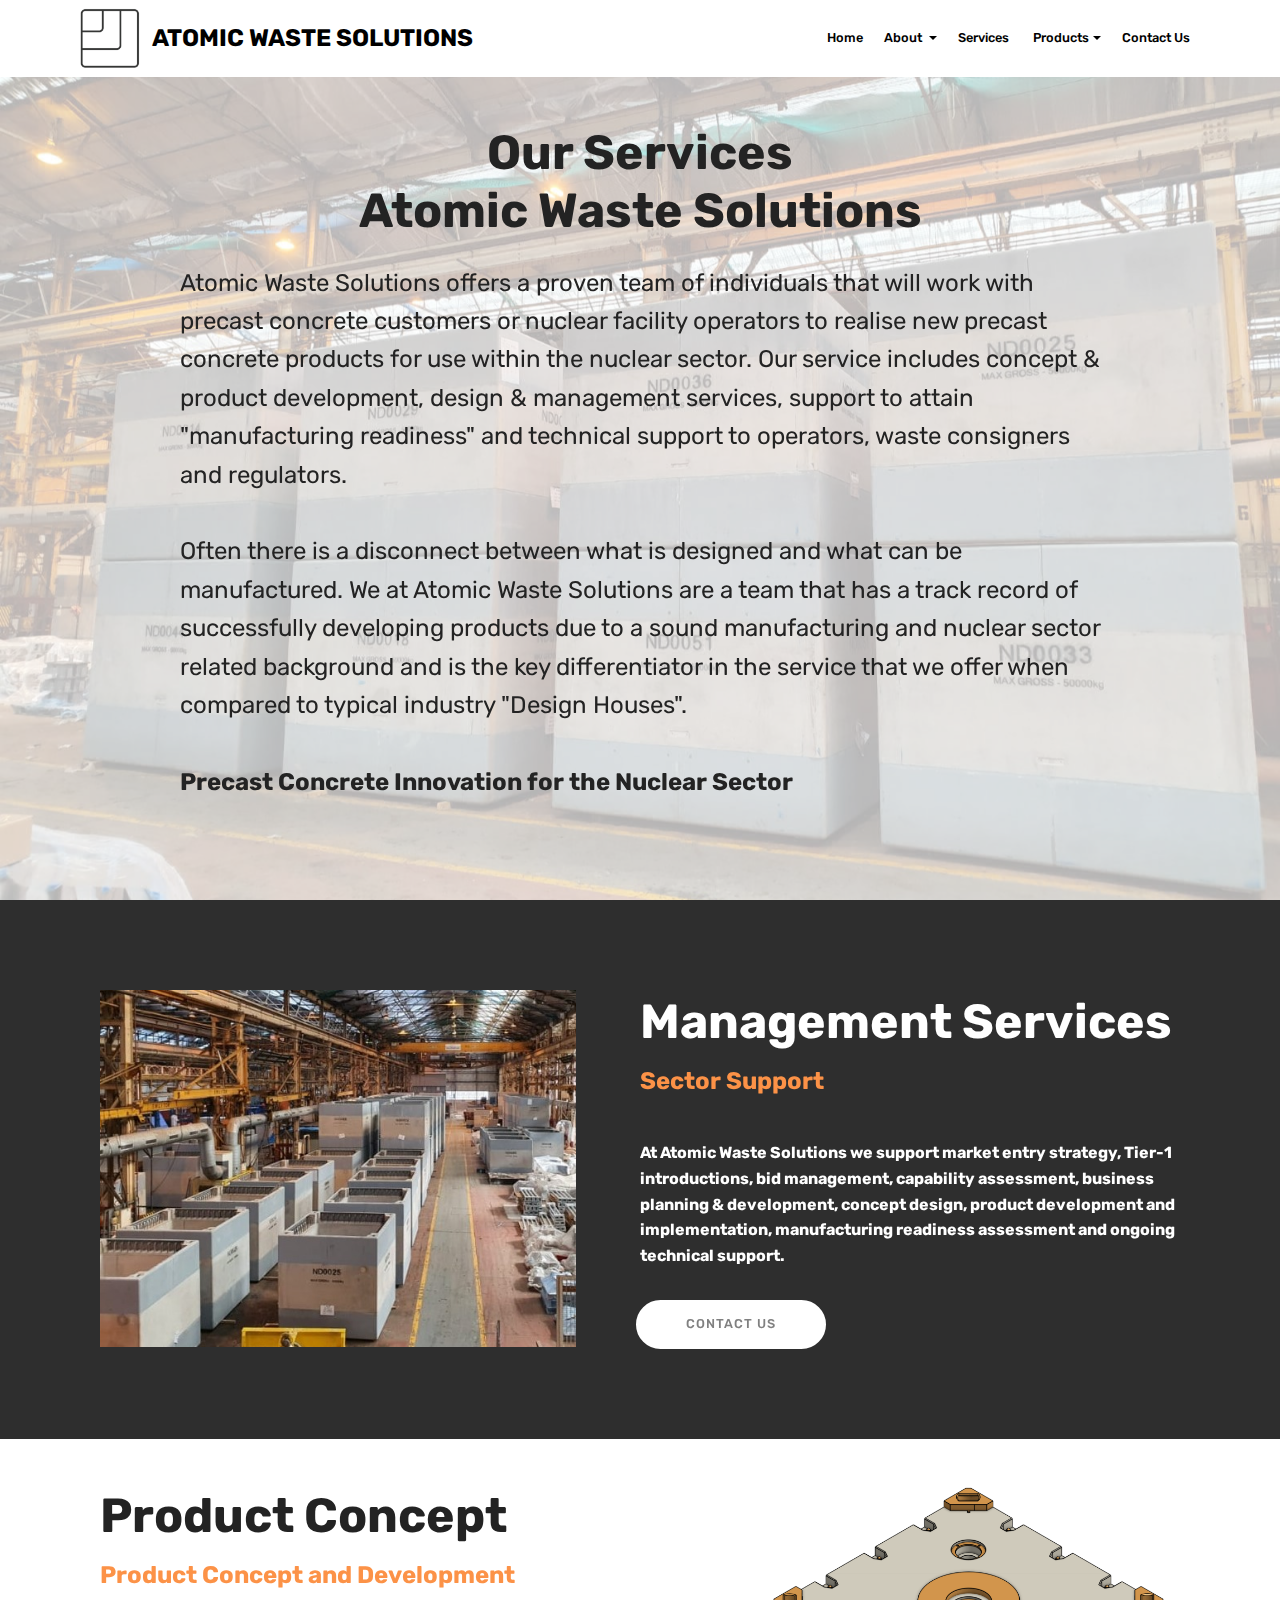
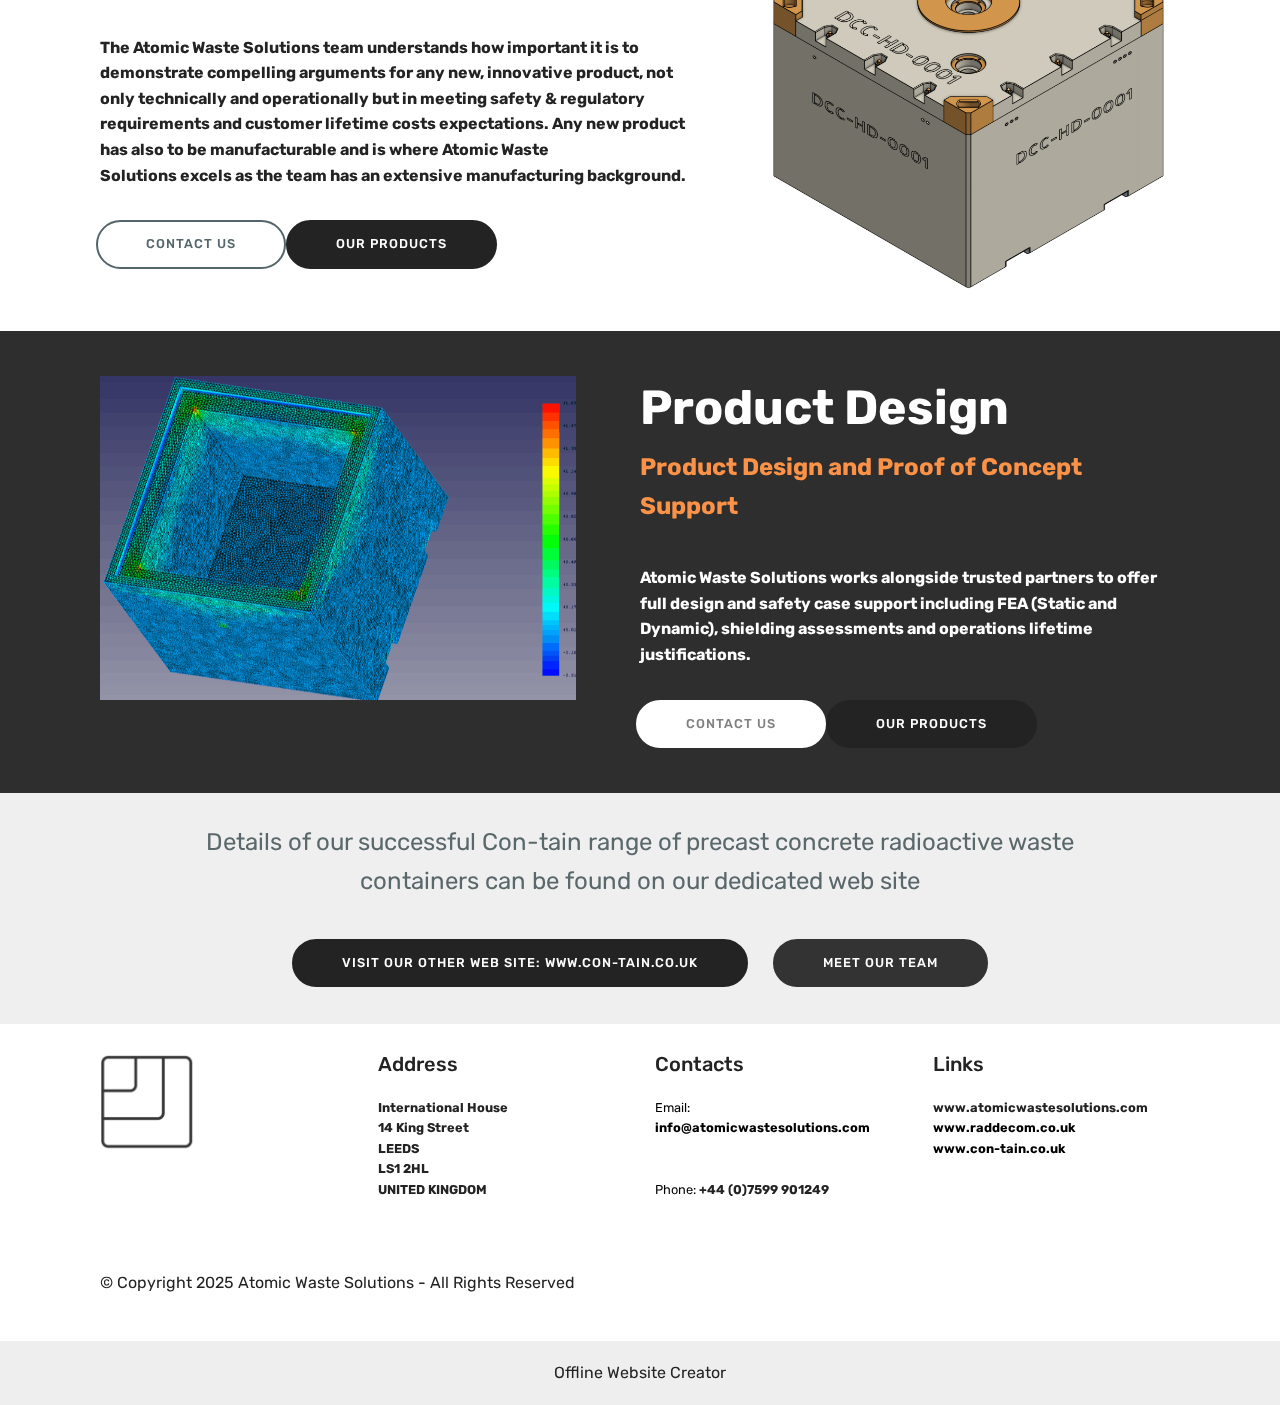
<file: services.html>
<!DOCTYPE html>
<html  >
<head>
  <!-- Site made with Mobirise Website Builder v5.9.6, https://mobirise.com -->
  <meta charset="UTF-8">
  <meta http-equiv="X-UA-Compatible" content="IE=edge">
  <meta name="generator" content="Mobirise v5.9.6, mobirise.com">
  <meta name="twitter:card" content="summary_large_image"/>
  <meta name="twitter:image:src" content="assets/images/services-meta.png">
  <meta property="og:image" content="assets/images/services-meta.png">
  <meta name="twitter:title" content="Our Services">
  <meta name="viewport" content="width=device-width, initial-scale=1, minimum-scale=1">
  <link rel="shortcut icon" href="assets/images/aws-logo-only-103x105.png" type="image/x-icon">
  <meta name="description" content="Atomic Waste Solutions - Self-shielded containers, related products and services for nuclear decommissioning">
  
  
  <title>Our Services</title>
  <link rel="stylesheet" href="assets/web/assets/mobirise-icons/mobirise-icons.css">
  <link rel="stylesheet" href="assets/bootstrap/css/bootstrap.min.css">
  <link rel="stylesheet" href="assets/bootstrap/css/bootstrap-grid.min.css">
  <link rel="stylesheet" href="assets/bootstrap/css/bootstrap-reboot.min.css">
  <link rel="stylesheet" href="assets/tether/tether.min.css">
  <link rel="stylesheet" href="assets/dropdown/css/style.css">
  <link rel="stylesheet" href="assets/socicon/css/styles.css">
  <link rel="stylesheet" href="assets/theme/css/style.css">
  <link rel="preload" href="https://fonts.googleapis.com/css?family=Rubik:300,300i,400,400i,500,500i,700,700i,900,900i&display=swap" as="style" onload="this.onload=null;this.rel='stylesheet'">
  <noscript><link rel="stylesheet" href="https://fonts.googleapis.com/css?family=Rubik:300,300i,400,400i,500,500i,700,700i,900,900i&display=swap"></noscript>
  <link rel="preload" as="style" href="assets/mobirise/css/mbr-additional.css"><link rel="stylesheet" href="assets/mobirise/css/mbr-additional.css" type="text/css">

  
  
  
</head>
<body>

<!-- Analytics -->
<meta name="description" content="Atomic Waste Solutions - Novel solutions for the nuclear sector including Concrete Containers for Radioactive waste."><meta name="keywords" content="Radioactive waste containers, Shielding blocks, shielding bricks, fast deployment interim storage facility, Con-tain, nuclear, concrete, container, box, shielded, shielding, self shielded, radioactive, precast, waste, IP2, decommissioning, storage, solutions, material, nuclear material, decommissioning waste, shielded waste container, waste container, decommissioning waste container, decommissioning container, concrete waste container, nuclear waste container, interim storage, final disposal, nuclear transport container, transport, transport container, nuclear concrete container, concrete container, precast concrete, nuclear storage container, decommissioning waste container, self shielded waste container">
<!-- /Analytics -->


  
  <section class="menu cid-uq7TtVMxly" once="menu" id="menu1-7b">

    

    <nav class="navbar navbar-expand beta-menu navbar-dropdown align-items-center navbar-toggleable-sm">
        <button class="navbar-toggler navbar-toggler-right" type="button" data-toggle="collapse" data-target="#navbarSupportedContent" aria-controls="navbarSupportedContent" aria-expanded="false" aria-label="Toggle navigation">
            <div class="hamburger">
                <span></span>
                <span></span>
                <span></span>
                <span></span>
            </div>
        </button>
        <div class="menu-logo">
            <div class="navbar-brand">
                <span class="navbar-logo">
                    
                         <a href="index.html"><img src="assets/images/aws-logo-only-103x105.png" alt="ANS" title="Amber Precast" style="height: 3.8rem;"></a>
                    
                </span>
                <span class="navbar-caption-wrap"><a class="navbar-caption text-black text-primary display-5" href="https://www.atomicwastesolutions.co.uk">ATOMIC WASTE SOLUTIONS</a></span>
            </div>
        </div>
        <div class="collapse navbar-collapse" id="navbarSupportedContent">
            <ul class="navbar-nav nav-dropdown nav-right" data-app-modern-menu="true"><li class="nav-item">
                    <a class="nav-link link text-black display-4" href="index.html">
                        Home</a>
                </li>
                <li class="nav-item dropdown">
                    <a class="nav-link link text-black dropdown-toggle display-4" href="#" data-toggle="dropdown-submenu" aria-expanded="false">
                        About&nbsp;</a><div class="dropdown-menu"><a class="text-black dropdown-item text-primary display-4" href="about.html">About Us</a><a class="text-black dropdown-item text-primary display-4" href="team.html" aria-expanded="false">Our Team</a><a class="text-black dropdown-item text-primary display-4" href="concrete.html" aria-expanded="false">About Concrete</a></div>
                </li><li class="nav-item"><a class="nav-link link text-black text-primary display-4" href="services.html">
                        Services&nbsp;</a></li><li class="nav-item dropdown"><a class="nav-link link text-black dropdown-toggle display-4" href="#" data-toggle="dropdown-submenu" aria-expanded="false">
                        Products</a><div class="dropdown-menu"><a class="text-black dropdown-item text-primary display-4" href="products.html">Our Products</a><a class="text-black dropdown-item text-primary display-4" href="case1.html" aria-expanded="false">Case Study 1</a><a class="text-black dropdown-item text-primary display-4" href="case2.html" aria-expanded="false">Case Study 2</a></div></li><li class="nav-item"><a class="nav-link link text-black text-primary display-4" href="contact.html">Contact Us</a></li></ul>
            
        </div>
    </nav>
</section>

<section class="cid-u08pOX6k10 mbr-fullscreen mbr-parallax-background" id="header2-3c">

    

    <div class="mbr-overlay" style="opacity: 0.7; background-color: rgb(255, 255, 255);"></div>

    <div class="container align-center">
        <div class="row justify-content-md-center">
            <div class="mbr-white col-md-10">
                <h1 class="mbr-section-title mbr-bold pb-3 mbr-fonts-style display-2"><br>Our Services<br>Atomic Waste Solutions</h1>
                
                <p class="mbr-text pb-3 mbr-fonts-style display-5">Atomic Waste Solutions offers a proven team of individuals that will work with precast concrete customers or nuclear facility operators to realise new precast concrete products for use within the nuclear sector. Our service includes concept &amp; product development, design &amp; management services, support to attain "manufacturing readiness" and technical support to operators, waste consigners and regulators. <br><br>Often there is a disconnect between what is designed and what can be manufactured. We at Atomic Waste Solutions are a team that has a track record of successfully developing products due to a sound manufacturing and nuclear sector related background and is the key differentiator in the service that we offer when compared to typical industry "Design Houses".&nbsp;<br><br><strong>Precast Concrete Innovation for the Nuclear Sector</strong><br>
                </p>
                
            </div>
        </div>
    </div>
    
</section>

<section class="services2 cid-u0j9qwcjBU" id="services2-53">
    <!---->
    
    <!---->
    <!--Overlay-->
    
    <!--Container-->
    <div class="container">
        <div class="col-md-12">
            <div class="media-container-row">
                <div class="mbr-figure" style="width: 50%;">
                    <img src="assets/images/facility-with-6m3-952x714.jpeg" alt="Mobirise">
                </div>
                <div class="align-left aside-content">
                    <h2 class="mbr-title pt-2 mbr-fonts-style display-2"><strong>Management Services</strong></h2>
                    <div class="mbr-section-text">
                        <p class="mbr-text text1 pt-2 mbr-light mbr-fonts-style display-5"><strong>Sector Support</strong><br></p>
                        <p class="mbr-text text2 pt-4 mbr-light mbr-fonts-style display-7"><strong>At&nbsp;Atomic Waste Solutions&nbsp;we support market entry strategy, Tier-1 introductions, bid management, capability assessment, business planning &amp; development, concept design, product development and implementation, manufacturing readiness assessment and ongoing technical support.</strong></p>
                    </div>
                    <!--Btn-->
                    <div class="mbr-section-btn pt-3 align-left"><a href="contact.html" class="btn btn-white display-4">CONTACT US</a></div>
                </div>
            </div>
        </div>
    </div>
</section>

<section class="services2 cid-u08tgZqeq5" id="services2-3h">
    <!---->
    
    <!---->
    <!--Overlay-->
    
    <!--Container-->
    <div class="container">
        <div class="col-md-12">
            <div class="media-container-row">
                <div class="mbr-figure" style="width: 45%;">
                    <img src="assets/images/remote-dcc-811x802.png" alt="Mobirise">
                </div>
                <div class="align-left aside-content">
                    <h2 class="mbr-title pt-2 mbr-fonts-style display-2"><strong>
                        Product Concept</strong></h2>
                    <div class="mbr-section-text">
                        <p class="mbr-text text1 pt-2 mbr-light mbr-fonts-style display-5"><strong>
                            Product Concept and Development
                        </strong></p>
                        <p class="mbr-text text2 pt-4 mbr-light mbr-fonts-style display-7"><strong>The&nbsp;Atomic Waste Solutions&nbsp;team understands how important it is to demonstrate compelling arguments for any new, innovative product, not only technically and operationally but in meeting safety &amp; regulatory requirements and customer lifetime costs expectations. Any new product has also to be manufacturable and is where&nbsp;Atomic Waste Solutions&nbsp;excels&nbsp;as the team has an extensive manufacturing background.&nbsp;</strong></p>
                    </div>
                    <!--Btn-->
                    <div class="mbr-section-btn pt-3 align-left"><a href="contact.html" class="btn btn-warning-outline display-4">CONTACT US</a> <a href="products.html" class="btn btn-primary display-4">OUR PRODUCTS</a></div>
                </div>
            </div>
        </div>
    </div>
</section>

<section class="services2 cid-u08thA2w1n" id="services2-3i">
    <!---->
    
    <!---->
    <!--Overlay-->
    
    <!--Container-->
    <div class="container">
        <div class="col-md-12">
            <div class="media-container-row">
                <div class="mbr-figure" style="width: 50%;">
                    <img src="assets/images/uhpc-heavy-body-pic-795x541.png" alt="Mobirise">
                </div>
                <div class="align-left aside-content">
                    <h2 class="mbr-title pt-2 mbr-fonts-style display-2"><strong>
                        Product Design</strong></h2>
                    <div class="mbr-section-text">
                        <p class="mbr-text text1 pt-2 mbr-light mbr-fonts-style display-5"><strong>Product Design and Proof of Concept Support</strong><br></p>
                        <p class="mbr-text text2 pt-4 mbr-light mbr-fonts-style display-7"><strong>Atomic Waste Solutions&nbsp;works alongside trusted partners to offer full design and safety case support including FEA (Static and Dynamic), shielding assessments and operations lifetime justifications.</strong></p>
                    </div>
                    <!--Btn-->
                    <div class="mbr-section-btn pt-3 align-left"><a href="contact.html" class="btn btn-white display-4">CONTACT US</a>  <a href="products.html" class="btn btn-primary display-4">OUR PRODUCTS</a></div>
                </div>
            </div>
        </div>
    </div>
</section>

<section class="header1 cid-u6Z4yO8P7l" id="header16-5s">

    

    

    <div class="container">
        <div class="row justify-content-md-center">
            <div class="col-md-10 align-center">
                
                
                <p class="mbr-text pb-3 mbr-fonts-style display-5">
                    Details of our successful Con-tain range of precast concrete radioactive waste containers can be found on our dedicated web site</p>
                <div class="mbr-section-btn"><a class="btn btn-md btn-primary display-4" href="https://www.con-tain.co.uk">VISIT OUR OTHER WEB SITE: WWW.CON-TAIN.CO.UK</a> <a class="btn btn-md btn-black display-4" href="team.html">MEET OUR TEAM</a></div>
            </div>
        </div>
    </div>

</section>

<section class="cid-uGnpFwYbg5" id="footer1-7x">

    

    

    <div class="container">
        <div class="media-container-row content text-white">
            <div class="col-12 col-md-3">
                <div class="media-wrap">
                    <a href="index.html">
                        <img src="assets/images/aws-logo-only-103x105.png" alt="" title="">
                    </a>
                </div>
            </div>
            <div class="col-12 col-md-3 mbr-fonts-style display-4">
                <h5 class="pb-3">
                    Address
                </h5>
                <p class="mbr-text"><strong>International House
<br>14 King Street
<br>LEEDS
<br>LS1 2HL
<br>UNITED KINGDOM</strong>&nbsp;&nbsp;<br></p>
            </div>
            <div class="col-12 col-md-3 mbr-fonts-style display-4">
                <h5 class="pb-3">
                    Contacts
                </h5>
                <p class="mbr-text">
                    <strong><a href="mailto:info@raddecom.co.uk" class="text-black" style=""><b style=""><em></em></b></a><b style=""><em><a href="mailto:info@atomicwastesolutions.com" class="text-black">Email: </a></em><a href="mailto:info@atomicwastesolutions.com" class="text-black"><b>info@atomicwastesolutions.com</b></a></b><br><a href="tel:+447745500809" class="text-black" style="font-style: italic;"><br></a></strong><br><strong><em><a href="tel:+447599901249" class="text-black text-primary">Phone:&nbsp;</a></em><a href="tel:+447599901249" class="text-primary"><b>+44 (0)7599 901249</b></a></strong><br><br></p>
            </div>
            <div class="col-12 col-md-3 mbr-fonts-style display-4">
                <h5 class="pb-3">Links</h5>
                <p class="mbr-text"><a href="https://www.atomicwastesolutions.com" class="text-primary"><strong>www.atomicwastesolutions.com</strong></a><br><a href="http://www.raddecom.co.uk" class="text-black"><strong>www.raddecom.co.uk</strong></a><br><a href="https://www.con-tain.co.uk" class="text-black"><strong>www.con-tain.co.uk</strong></a></p>
            </div>
        </div>
        <div class="footer-lower">
            <div class="media-container-row">
                <div class="col-sm-12">
                    <hr>
                </div>
            </div>
            <div class="media-container-row mbr-white">
                <div class="col-sm-6 copyright">
                    <p class="mbr-text mbr-fonts-style display-7">
                        © Copyright 2025 Atomic Waste Solutions - All Rights Reserved
                    </p>
                </div>
                <div class="col-md-6">
                    
                </div>
            </div>
        </div>
    </div>
</section><section class="display-7" style="padding: 0;align-items: center;justify-content: center;flex-wrap: wrap;    align-content: center;display: flex;position: relative;height: 4rem;"><a href="https://mobiri.se/1600516" style="flex: 1 1;height: 4rem;position: absolute;width: 100%;z-index: 1;"><img alt="" style="height: 4rem;" src="[data-uri]"></a><p style="margin: 0;text-align: center;" class="display-7">&#8204;</p><a style="z-index:1" href="https://mobirise.com/offline-website-builder.html">Offline Website Creator</a></section><script src="assets/popper/popper.min.js"></script>  <script src="assets/web/assets/jquery/jquery.min.js"></script>  <script src="assets/bootstrap/js/bootstrap.min.js"></script>  <script src="assets/tether/tether.min.js"></script>  <script src="assets/smoothscroll/smooth-scroll.js"></script>  <script src="assets/dropdown/js/nav-dropdown.js"></script>  <script src="assets/dropdown/js/navbar-dropdown.js"></script>  <script src="assets/touchswipe/jquery.touch-swipe.min.js"></script>  <script src="assets/parallax/jarallax.min.js"></script>  <script src="assets/theme/js/script.js"></script>  
  
  
 <div id="scrollToTop" class="scrollToTop mbr-arrow-up"><a style="text-align: center;"><i class="mbr-arrow-up-icon mbr-arrow-up-icon-cm cm-icon cm-icon-smallarrow-up"></i></a></div>
  </body>
</html>
</file>
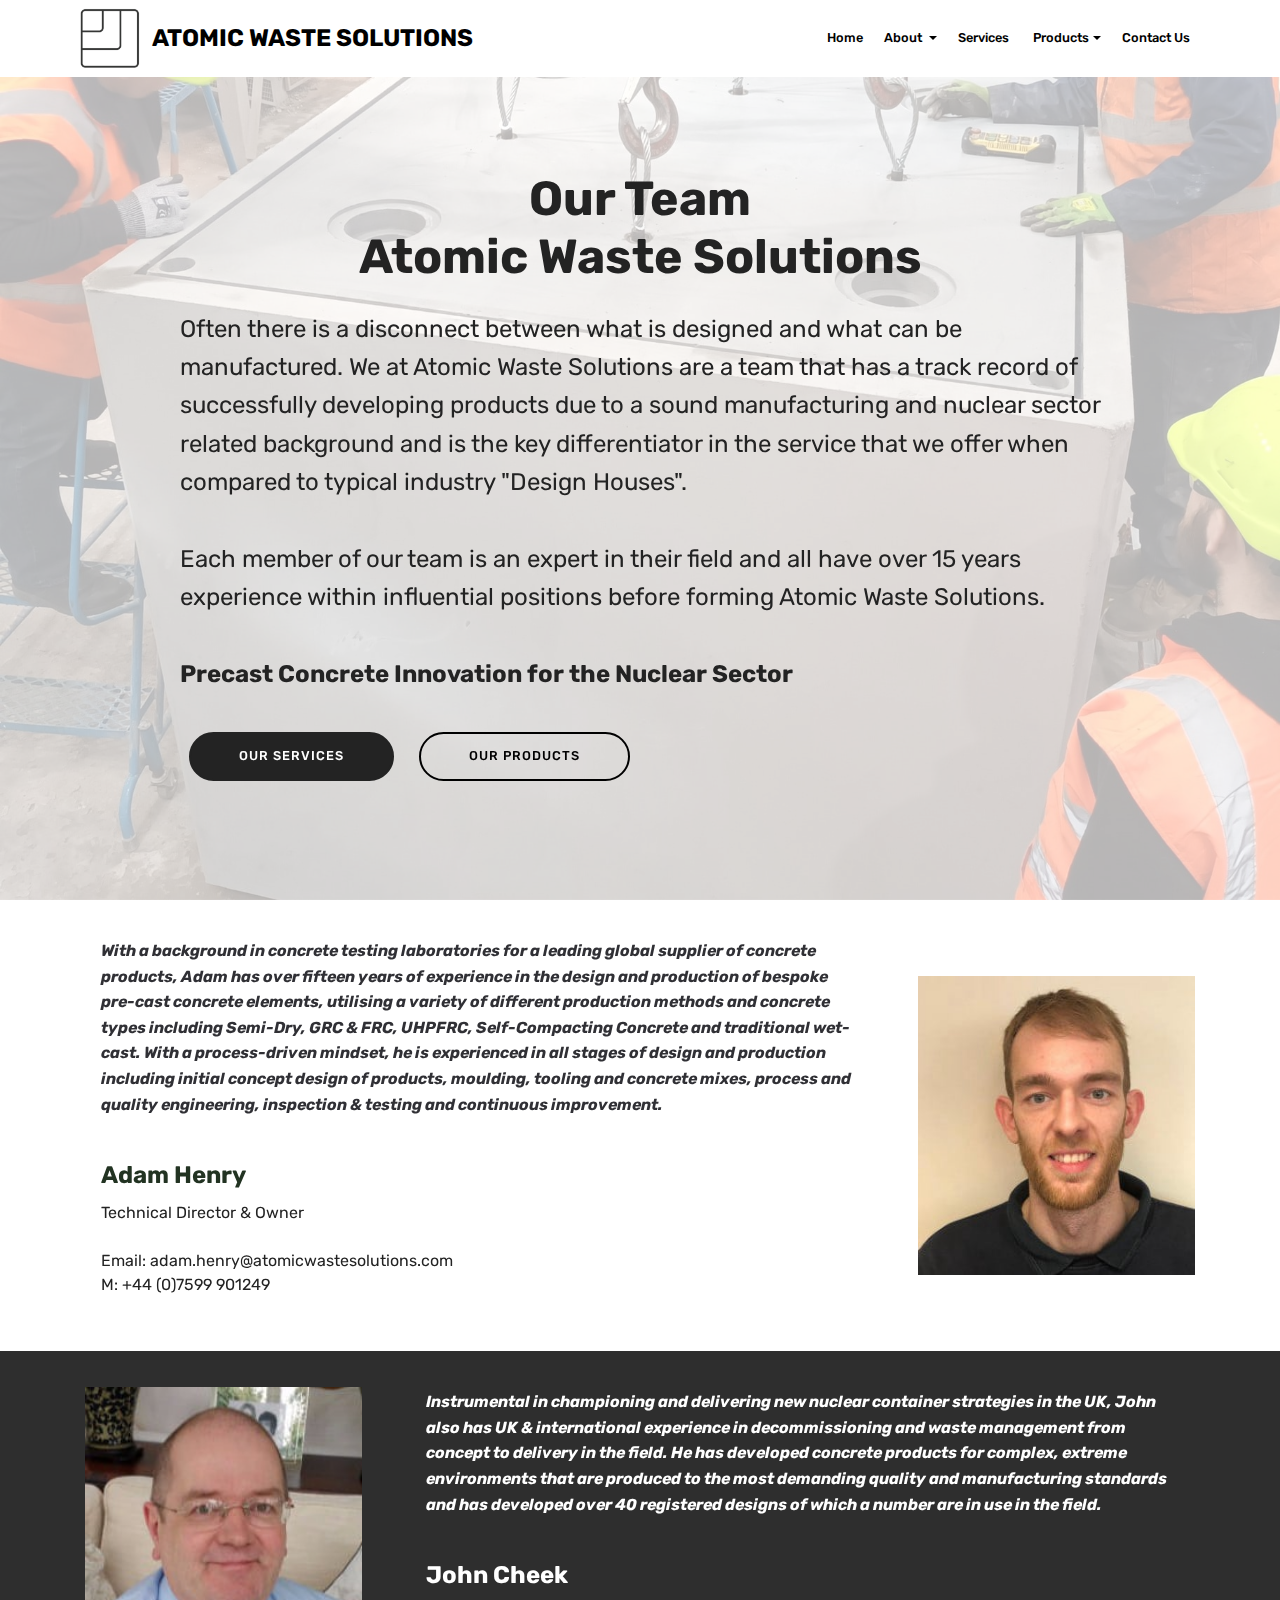
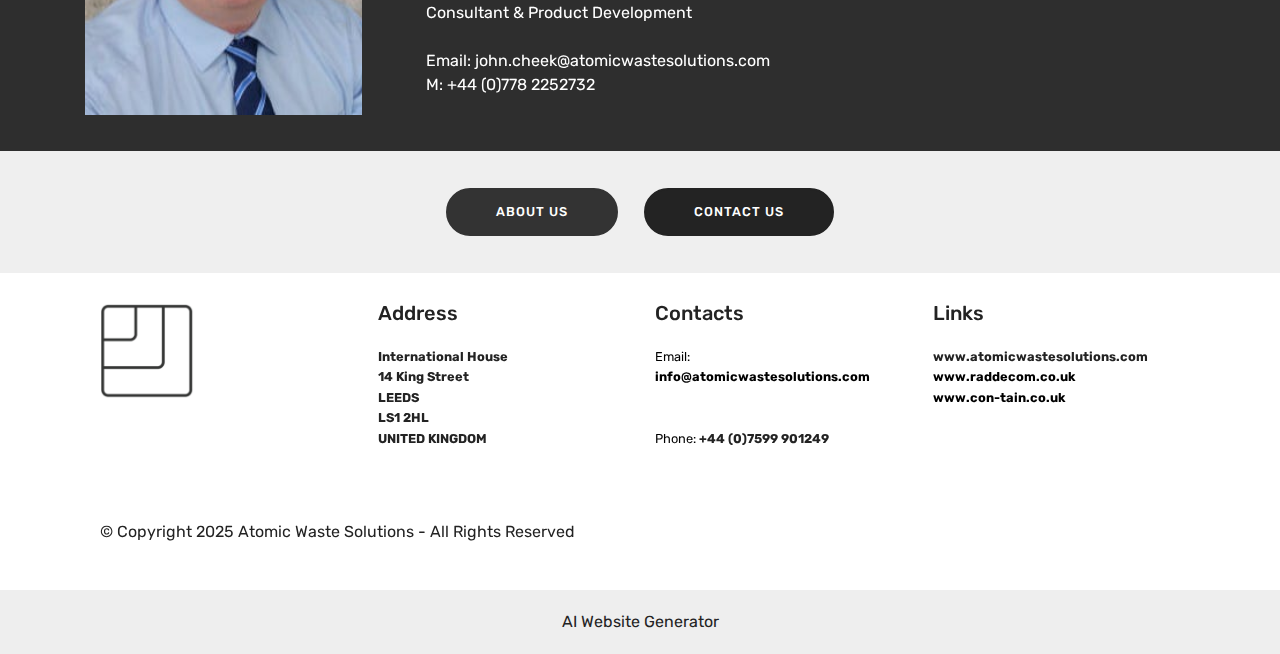
<file: team.html>
<!DOCTYPE html>
<html  >
<head>
  <!-- Site made with Mobirise Website Builder v5.9.6, https://mobirise.com -->
  <meta charset="UTF-8">
  <meta http-equiv="X-UA-Compatible" content="IE=edge">
  <meta name="generator" content="Mobirise v5.9.6, mobirise.com">
  <meta name="twitter:card" content="summary_large_image"/>
  <meta name="twitter:image:src" content="assets/images/team-meta.png">
  <meta property="og:image" content="assets/images/team-meta.png">
  <meta name="twitter:title" content="Our Team">
  <meta name="viewport" content="width=device-width, initial-scale=1, minimum-scale=1">
  <link rel="shortcut icon" href="assets/images/aws-logo-only-103x105.png" type="image/x-icon">
  <meta name="description" content="Atomic Waste Solutions - Self-shielded containers, related products and services for nuclear decommissioning">
  
  
  <title>Our Team</title>
  <link rel="stylesheet" href="assets/web/assets/mobirise-icons/mobirise-icons.css">
  <link rel="stylesheet" href="assets/bootstrap/css/bootstrap.min.css">
  <link rel="stylesheet" href="assets/bootstrap/css/bootstrap-grid.min.css">
  <link rel="stylesheet" href="assets/bootstrap/css/bootstrap-reboot.min.css">
  <link rel="stylesheet" href="assets/tether/tether.min.css">
  <link rel="stylesheet" href="assets/dropdown/css/style.css">
  <link rel="stylesheet" href="assets/socicon/css/styles.css">
  <link rel="stylesheet" href="assets/theme/css/style.css">
  <link rel="preload" href="https://fonts.googleapis.com/css?family=Rubik:300,300i,400,400i,500,500i,700,700i,900,900i&display=swap" as="style" onload="this.onload=null;this.rel='stylesheet'">
  <noscript><link rel="stylesheet" href="https://fonts.googleapis.com/css?family=Rubik:300,300i,400,400i,500,500i,700,700i,900,900i&display=swap"></noscript>
  <link rel="preload" as="style" href="assets/mobirise/css/mbr-additional.css"><link rel="stylesheet" href="assets/mobirise/css/mbr-additional.css" type="text/css">

  
  
  
</head>
<body>

<!-- Analytics -->
<meta name="description" content="Atomic Waste Solutions - Novel solutions for the nuclear sector including Concrete Containers for Radioactive waste."><meta name="keywords" content="Radioactive waste containers, Shielding blocks, shielding bricks, fast deployment interim storage facility, Con-tain, nuclear, concrete, container, box, shielded, shielding, self shielded, radioactive, precast, waste, IP2, decommissioning, storage, solutions, material, nuclear material, decommissioning waste, shielded waste container, waste container, decommissioning waste container, decommissioning container, concrete waste container, nuclear waste container, interim storage, final disposal, nuclear transport container, transport, transport container, nuclear concrete container, concrete container, precast concrete, nuclear storage container, decommissioning waste container, self shielded waste container">
<!-- /Analytics -->


  
  <section class="menu cid-uq7TtVMxly" once="menu" id="menu1-7b">

    

    <nav class="navbar navbar-expand beta-menu navbar-dropdown align-items-center navbar-toggleable-sm">
        <button class="navbar-toggler navbar-toggler-right" type="button" data-toggle="collapse" data-target="#navbarSupportedContent" aria-controls="navbarSupportedContent" aria-expanded="false" aria-label="Toggle navigation">
            <div class="hamburger">
                <span></span>
                <span></span>
                <span></span>
                <span></span>
            </div>
        </button>
        <div class="menu-logo">
            <div class="navbar-brand">
                <span class="navbar-logo">
                    
                         <a href="index.html"><img src="assets/images/aws-logo-only-103x105.png" alt="ANS" title="Amber Precast" style="height: 3.8rem;"></a>
                    
                </span>
                <span class="navbar-caption-wrap"><a class="navbar-caption text-black text-primary display-5" href="https://www.atomicwastesolutions.co.uk">ATOMIC WASTE SOLUTIONS</a></span>
            </div>
        </div>
        <div class="collapse navbar-collapse" id="navbarSupportedContent">
            <ul class="navbar-nav nav-dropdown nav-right" data-app-modern-menu="true"><li class="nav-item">
                    <a class="nav-link link text-black display-4" href="index.html">
                        Home</a>
                </li>
                <li class="nav-item dropdown">
                    <a class="nav-link link text-black dropdown-toggle display-4" href="#" data-toggle="dropdown-submenu" aria-expanded="false">
                        About&nbsp;</a><div class="dropdown-menu"><a class="text-black dropdown-item text-primary display-4" href="about.html">About Us</a><a class="text-black dropdown-item text-primary display-4" href="team.html" aria-expanded="false">Our Team</a><a class="text-black dropdown-item text-primary display-4" href="concrete.html" aria-expanded="false">About Concrete</a></div>
                </li><li class="nav-item"><a class="nav-link link text-black text-primary display-4" href="services.html">
                        Services&nbsp;</a></li><li class="nav-item dropdown"><a class="nav-link link text-black dropdown-toggle display-4" href="#" data-toggle="dropdown-submenu" aria-expanded="false">
                        Products</a><div class="dropdown-menu"><a class="text-black dropdown-item text-primary display-4" href="products.html">Our Products</a><a class="text-black dropdown-item text-primary display-4" href="case1.html" aria-expanded="false">Case Study 1</a><a class="text-black dropdown-item text-primary display-4" href="case2.html" aria-expanded="false">Case Study 2</a></div></li><li class="nav-item"><a class="nav-link link text-black text-primary display-4" href="contact.html">Contact Us</a></li></ul>
            
        </div>
    </nav>
</section>

<section class="cid-u6Tu5S1z6Z mbr-fullscreen mbr-parallax-background" id="header2-5j">

    

    <div class="mbr-overlay" style="opacity: 0.7; background-color: rgb(255, 255, 255);"></div>

    <div class="container align-center">
        <div class="row justify-content-md-center">
            <div class="mbr-white col-md-10">
                <h1 class="mbr-section-title mbr-bold pb-3 mbr-fonts-style display-2"><br>Our Team<br>Atomic Waste Solutions</h1>
                
                <p class="mbr-text pb-3 mbr-fonts-style display-5">Often there is a disconnect between what is designed and what can be manufactured. We at Atomic Waste Solutions are a team that has a track record of successfully developing products due to a sound manufacturing and nuclear sector related background and is the key differentiator in the service that we offer when compared to typical industry "Design Houses".<br><br>Each member of our team is an expert in their field and all have over 15 years experience within influential positions before forming Atomic Waste Solutions.<br>&nbsp;<br><strong>Precast Concrete Innovation for the Nuclear Sector</strong><br>
                </p>
                <div class="mbr-section-btn"><a class="btn btn-md btn-primary display-4" href="services.html">OUR SERVICES</a> <a class="btn btn-md btn-primary-outline display-4" href="products.html">OUR PRODUCTS</a></div>
            </div>
        </div>
    </div>
    
</section>

<section class="testimonials3 cid-u6TxbJM7sf" id="testimonials3-5q">

    

    

    <div class="container">
        <div class="media-container-row">
            <div class="media-content px-3 align-self-center mbr-white py-2">
                <p class="mbr-text testimonial-text mbr-fonts-style display-7"><strong>
                   With a background in concrete testing laboratories for a leading global supplier of concrete products, Adam has over fifteen years of experience in the design and production of bespoke pre-cast concrete elements, utilising a variety of different production methods and concrete types including Semi-Dry, GRC &amp; FRC, UHPFRC, Self-Compacting Concrete and traditional wet-cast. With a process-driven mindset, he is experienced in all stages of design and production including initial concept design of products, moulding, tooling and concrete mixes, process and quality engineering, inspection &amp; testing and continuous improvement.
                </strong></p>
                <p class="mbr-author-name pt-4 mb-2 mbr-fonts-style display-5">Adam Henry</p>
                <p class="mbr-author-desc mbr-fonts-style display-7">
                   Technical Director &amp; Owner<br><br><a href="mailto:adam.henry@atomicwastesolutions.com" class="text-primary">Email: adam.henry@atomicwastesolutions.com</a><br><a href="tel:+447599901249" class="text-primary">M: +44 (0)7599 901249</a><br></p>
            </div>

            <div class="mbr-figure pl-lg-5" style="width: 40%;">
              <img src="assets/images/img-20211108-wa0013-300x400-1-1-300x324.jpg" alt="">
            </div>
        </div>
    </div>
</section>

<section class="testimonials2 cid-u6TwUqOMhQ" id="testimonials2-5o">

    

    

    <div class="container">
        <div class="media-container-row">
            <div class="mbr-figure pr-lg-5" style="width: 40%;">
              <img src="assets/images/john-cheek-picture-300x407-1-240x285.jpg" alt="">
            </div>
            <div class="media-content px-3 align-self-center mbr-white py-2">
                    <p class="mbr-text testimonial-text mbr-fonts-style display-7"><strong>
                       Instrumental in championing and delivering new nuclear container strategies in the UK, John also has UK &amp; international experience in decommissioning and waste management from concept to delivery in the field. He has developed concrete products for complex, extreme environments that are produced to the most demanding quality and manufacturing standards and has developed over 40 registered designs of which a number are in use in the field.
                    </strong></p>
                    <p class="mbr-author-name pt-4 mb-2 mbr-fonts-style display-5">
                       John Cheek</p>
                    <p class="mbr-author-desc mbr-fonts-style display-7">Consultant &amp; Product Development<br><br><a href="mailto:john.cheek@atomicwastesolutions.com" class="text-white">Email: john.cheek@atomicwastesolutions.com</a><br>M: <a href="tel:+44778 2252732" class="text-white">+44 (0)778 2252732</a><br></p>
            </div>
        </div>
    </div>
</section>

<section class="mbr-section content8 cid-u6TCwRdZCy" id="content8-5r">

    

    <div class="container">
        <div class="media-container-row title">
            <div class="col-12 col-md-8">
                <div class="mbr-section-btn align-center"><a class="btn btn-black display-4" href="about.html">ABOUT US</a> <a class="btn btn-primary display-4" href="contact.html">CONTACT US</a></div>
            </div>
        </div>
    </div>
</section>

<section class="cid-uGnoKX09sx" id="footer1-7w">

    

    

    <div class="container">
        <div class="media-container-row content text-white">
            <div class="col-12 col-md-3">
                <div class="media-wrap">
                    <a href="index.html">
                        <img src="assets/images/aws-logo-only-103x105.png" alt="" title="">
                    </a>
                </div>
            </div>
            <div class="col-12 col-md-3 mbr-fonts-style display-4">
                <h5 class="pb-3">
                    Address
                </h5>
                <p class="mbr-text"><strong>International House
<br>14 King Street
<br>LEEDS
<br>LS1 2HL
<br>UNITED KINGDOM</strong>&nbsp;&nbsp;<br></p>
            </div>
            <div class="col-12 col-md-3 mbr-fonts-style display-4">
                <h5 class="pb-3">
                    Contacts
                </h5>
                <p class="mbr-text">
                    <strong><a href="mailto:info@raddecom.co.uk" class="text-black" style=""><b style=""><em></em></b></a><b style=""><em><a href="mailto:info@atomicwastesolutions.com" class="text-black">Email: </a></em><a href="mailto:info@atomicwastesolutions.com" class="text-black"><b>info@atomicwastesolutions.com</b></a></b><br><a href="tel:+447745500809" class="text-black" style="font-style: italic;"><br></a></strong><br><strong><em><a href="tel:+447599901249" class="text-black text-primary">Phone:&nbsp;</a></em><a href="tel:+447599901249" class="text-primary"><b>+44 (0)7599 901249</b></a></strong><br><br></p>
            </div>
            <div class="col-12 col-md-3 mbr-fonts-style display-4">
                <h5 class="pb-3">Links</h5>
                <p class="mbr-text"><a href="https://www.atomicwastesolutions.com" class="text-primary"><strong>www.atomicwastesolutions.com</strong></a><br><a href="http://www.raddecom.co.uk" class="text-black"><strong>www.raddecom.co.uk</strong></a><br><a href="https://www.con-tain.co.uk" class="text-black"><strong>www.con-tain.co.uk</strong></a></p>
            </div>
        </div>
        <div class="footer-lower">
            <div class="media-container-row">
                <div class="col-sm-12">
                    <hr>
                </div>
            </div>
            <div class="media-container-row mbr-white">
                <div class="col-sm-6 copyright">
                    <p class="mbr-text mbr-fonts-style display-7">
                        © Copyright 2025 Atomic Waste Solutions - All Rights Reserved
                    </p>
                </div>
                <div class="col-md-6">
                    
                </div>
            </div>
        </div>
    </div>
</section><section class="display-7" style="padding: 0;align-items: center;justify-content: center;flex-wrap: wrap;    align-content: center;display: flex;position: relative;height: 4rem;"><a href="https://mobiri.se/1600516" style="flex: 1 1;height: 4rem;position: absolute;width: 100%;z-index: 1;"><img alt="" style="height: 4rem;" src="[data-uri]"></a><p style="margin: 0;text-align: center;" class="display-7">&#8204;</p><a style="z-index:1" href="https://mobirise.com/builder/ai-website-generator.html">AI Website Generator</a></section><script src="assets/popper/popper.min.js"></script>  <script src="assets/web/assets/jquery/jquery.min.js"></script>  <script src="assets/bootstrap/js/bootstrap.min.js"></script>  <script src="assets/tether/tether.min.js"></script>  <script src="assets/smoothscroll/smooth-scroll.js"></script>  <script src="assets/dropdown/js/nav-dropdown.js"></script>  <script src="assets/dropdown/js/navbar-dropdown.js"></script>  <script src="assets/touchswipe/jquery.touch-swipe.min.js"></script>  <script src="assets/parallax/jarallax.min.js"></script>  <script src="assets/theme/js/script.js"></script>  
  
  
 <div id="scrollToTop" class="scrollToTop mbr-arrow-up"><a style="text-align: center;"><i class="mbr-arrow-up-icon mbr-arrow-up-icon-cm cm-icon cm-icon-smallarrow-up"></i></a></div>
  </body>
</html>
</file>
<file: assets/web/assets/mobirise-icons/mobirise-icons.css>
@font-face {
  font-family: 'MobiriseIcons';
  src:  url('mobirise-icons.eot?spat4u');
  src:  url('mobirise-icons.eot?spat4u#iefix') format('embedded-opentype'),
    url('mobirise-icons.ttf?spat4u') format('truetype'),
    url('mobirise-icons.woff?spat4u') format('woff'),
    url('mobirise-icons.svg?spat4u#MobiriseIcons') format('svg');
  font-weight: normal;
  font-style: normal;
  font-display: swap;
}

[class^="mbri-"], [class*=" mbri-"] {
  /* use !important to prevent issues with browser extensions that change fonts */
  font-family: MobiriseIcons !important;
  speak: none;
  font-style: normal;
  font-weight: normal;
  font-variant: normal;
  text-transform: none;
  line-height: 1;

  /* Better Font Rendering =========== */
  -webkit-font-smoothing: antialiased;
  -moz-osx-font-smoothing: grayscale;
}

.mbri-add-submenu:before {
  content: "\e900";
}
.mbri-alert:before {
  content: "\e901";
}
.mbri-align-center:before {
  content: "\e902";
}
.mbri-align-justify:before {
  content: "\e903";
}
.mbri-align-left:before {
  content: "\e904";
}
.mbri-align-right:before {
  content: "\e905";
}
.mbri-android:before {
  content: "\e906";
}
.mbri-apple:before {
  content: "\e907";
}
.mbri-arrow-down:before {
  content: "\e908";
}
.mbri-arrow-next:before {
  content: "\e909";
}
.mbri-arrow-prev:before {
  content: "\e90a";
}
.mbri-arrow-up:before {
  content: "\e90b";
}
.mbri-bold:before {
  content: "\e90c";
}
.mbri-bookmark:before {
  content: "\e90d";
}
.mbri-bootstrap:before {
  content: "\e90e";
}
.mbri-briefcase:before {
  content: "\e90f";
}
.mbri-browse:before {
  content: "\e910";
}
.mbri-bulleted-list:before {
  content: "\e911";
}
.mbri-calendar:before {
  content: "\e912";
}
.mbri-camera:before {
  content: "\e913";
}
.mbri-cart-add:before {
  content: "\e914";
}
.mbri-cart-full:before {
  content: "\e915";
}
.mbri-cash:before {
  content: "\e916";
}
.mbri-change-style:before {
  content: "\e917";
}
.mbri-chat:before {
  content: "\e918";
}
.mbri-clock:before {
  content: "\e919";
}
.mbri-close:before {
  content: "\e91a";
}
.mbri-cloud:before {
  content: "\e91b";
}
.mbri-code:before {
  content: "\e91c";
}
.mbri-contact-form:before {
  content: "\e91d";
}
.mbri-credit-card:before {
  content: "\e91e";
}
.mbri-cursor-click:before {
  content: "\e91f";
}
.mbri-cust-feedback:before {
  content: "\e920";
}
.mbri-database:before {
  content: "\e921";
}
.mbri-delivery:before {
  content: "\e922";
}
.mbri-desktop:before {
  content: "\e923";
}
.mbri-devices:before {
  content: "\e924";
}
.mbri-down:before {
  content: "\e925";
}
.mbri-download:before {
  content: "\e989";
}
.mbri-drag-n-drop:before {
  content: "\e927";
}
.mbri-drag-n-drop2:before {
  content: "\e928";
}
.mbri-edit:before {
  content: "\e929";
}
.mbri-edit2:before {
  content: "\e92a";
}
.mbri-error:before {
  content: "\e92b";
}
.mbri-extension:before {
  content: "\e92c";
}
.mbri-features:before {
  content: "\e92d";
}
.mbri-file:before {
  content: "\e92e";
}
.mbri-flag:before {
  content: "\e92f";
}
.mbri-folder:before {
  content: "\e930";
}
.mbri-gift:before {
  content: "\e931";
}
.mbri-github:before {
  content: "\e932";
}
.mbri-globe:before {
  content: "\e933";
}
.mbri-globe-2:before {
  content: "\e934";
}
.mbri-growing-chart:before {
  content: "\e935";
}
.mbri-hearth:before {
  content: "\e936";
}
.mbri-help:before {
  content: "\e937";
}
.mbri-home:before {
  content: "\e938";
}
.mbri-hot-cup:before {
  content: "\e939";
}
.mbri-idea:before {
  content: "\e93a";
}
.mbri-image-gallery:before {
  content: "\e93b";
}
.mbri-image-slider:before {
  content: "\e93c";
}
.mbri-info:before {
  content: "\e93d";
}
.mbri-italic:before {
  content: "\e93e";
}
.mbri-key:before {
  content: "\e93f";
}
.mbri-laptop:before {
  content: "\e940";
}
.mbri-layers:before {
  content: "\e941";
}
.mbri-left-right:before {
  content: "\e942";
}
.mbri-left:before {
  content: "\e943";
}
.mbri-letter:before {
  content: "\e944";
}
.mbri-like:before {
  content: "\e945";
}
.mbri-link:before {
  content: "\e946";
}
.mbri-lock:before {
  content: "\e947";
}
.mbri-login:before {
  content: "\e948";
}
.mbri-logout:before {
  content: "\e949";
}
.mbri-magic-stick:before {
  content: "\e94a";
}
.mbri-map-pin:before {
  content: "\e94b";
}
.mbri-menu:before {
  content: "\e94c";
}
.mbri-mobile:before {
  content: "\e94d";
}
.mbri-mobile2:before {
  content: "\e94e";
}
.mbri-mobirise:before {
  content: "\e94f";
}
.mbri-more-horizontal:before {
  content: "\e950";
}
.mbri-more-vertical:before {
  content: "\e951";
}
.mbri-music:before {
  content: "\e952";
}
.mbri-new-file:before {
  content: "\e953";
}
.mbri-numbered-list:before {
  content: "\e954";
}
.mbri-opened-folder:before {
  content: "\e955";
}
.mbri-pages:before {
  content: "\e956";
}
.mbri-paper-plane:before {
  content: "\e957";
}
.mbri-paperclip:before {
  content: "\e958";
}
.mbri-photo:before {
  content: "\e959";
}
.mbri-photos:before {
  content: "\e95a";
}
.mbri-pin:before {
  content: "\e95b";
}
.mbri-play:before {
  content: "\e95c";
}
.mbri-plus:before {
  content: "\e95d";
}
.mbri-preview:before {
  content: "\e95e";
}
.mbri-print:before {
  content: "\e95f";
}
.mbri-protect:before {
  content: "\e960";
}
.mbri-question:before {
  content: "\e961";
}
.mbri-quote-left:before {
  content: "\e962";
}
.mbri-quote-right:before {
  content: "\e963";
}
.mbri-refresh:before {
  content: "\e964";
}
.mbri-responsive:before {
  content: "\e965";
}
.mbri-right:before {
  content: "\e966";
}
.mbri-rocket:before {
  content: "\e967";
}
.mbri-sad-face:before {
  content: "\e968";
}
.mbri-sale:before {
  content: "\e969";
}
.mbri-save:before {
  content: "\e96a";
}
.mbri-search:before {
  content: "\e96b";
}
.mbri-setting:before {
  content: "\e96c";
}
.mbri-setting2:before {
  content: "\e96d";
}
.mbri-setting3:before {
  content: "\e96e";
}
.mbri-share:before {
  content: "\e96f";
}
.mbri-shopping-bag:before {
  content: "\e970";
}
.mbri-shopping-basket:before {
  content: "\e971";
}
.mbri-shopping-cart:before {
  content: "\e972";
}
.mbri-sites:before {
  content: "\e973";
}
.mbri-smile-face:before {
  content: "\e974";
}
.mbri-speed:before {
  content: "\e975";
}
.mbri-star:before {
  content: "\e976";
}
.mbri-success:before {
  content: "\e977";
}
.mbri-sun:before {
  content: "\e978";
}
.mbri-sun2:before {
  content: "\e979";
}
.mbri-tablet:before {
  content: "\e97a";
}
.mbri-tablet-vertical:before {
  content: "\e97b";
}
.mbri-target:before {
  content: "\e97c";
}
.mbri-timer:before {
  content: "\e97d";
}
.mbri-to-ftp:before {
  content: "\e97e";
}
.mbri-to-local-drive:before {
  content: "\e97f";
}
.mbri-touch-swipe:before {
  content: "\e980";
}
.mbri-touch:before {
  content: "\e981";
}
.mbri-trash:before {
  content: "\e982";
}
.mbri-underline:before {
  content: "\e983";
}
.mbri-unlink:before {
  content: "\e984";
}
.mbri-unlock:before {
  content: "\e985";
}
.mbri-up-down:before {
  content: "\e986";
}
.mbri-up:before {
  content: "\e987";
}
.mbri-update:before {
  content: "\e988";
}
.mbri-upload:before {
 content: "\e926"; 
}
.mbri-user:before {
  content: "\e98a";
}
.mbri-user2:before {
  content: "\e98b";
}
.mbri-users:before {
  content: "\e98c";
}
.mbri-video:before {
  content: "\e98d";
}
.mbri-video-play:before {
  content: "\e98e";
}
.mbri-watch:before {
  content: "\e98f";
}
.mbri-website-theme:before {
  content: "\e990";
}
.mbri-wifi:before {
  content: "\e991";
}
.mbri-windows:before {
  content: "\e992";
}
.mbri-zoom-out:before {
  content: "\e993";
}
.mbri-redo:before {
  content: "\e994";
}
.mbri-undo:before {
  content: "\e995";
}
</file>
<file: assets/dropdown/css/style.css>
.navbar-dropdown {
  left: 0;
  padding: 0;
  position: absolute;
  right: 0;
  top: 0;
  transition: all 0.45s ease;
  z-index: 1030;
  background: #282828; }
  .navbar-dropdown .navbar-logo {
    margin-right: 0.8rem;
    transition: margin 0.3s ease-in-out;
    vertical-align: middle; }
    .navbar-dropdown .navbar-logo img {
      height: 3.125rem;
      transition: all 0.3s ease-in-out; }
    .navbar-dropdown .navbar-logo.mbr-iconfont {
      font-size: 3.125rem;
      line-height: 3.125rem; }
  .navbar-dropdown .navbar-caption {
    font-weight: 700;
    white-space: normal;
    vertical-align: -4px;
    line-height: 3.125rem !important; }
    .navbar-dropdown .navbar-caption, .navbar-dropdown .navbar-caption:hover {
      color: inherit;
      text-decoration: none; }
  .navbar-dropdown .mbr-iconfont + .navbar-caption {
    vertical-align: -1px; }
  .navbar-dropdown.navbar-fixed-top {
    position: fixed; }
  .navbar-dropdown .navbar-brand span {
    vertical-align: -4px; }
  .navbar-dropdown.bg-color.transparent {
    background: none; }
  .navbar-dropdown.navbar-short .navbar-brand {
    padding: 0.625rem 0; }
    .navbar-dropdown.navbar-short .navbar-brand span {
      vertical-align: -1px; }
  .navbar-dropdown.navbar-short .navbar-caption {
    line-height: 2.375rem !important;
    vertical-align: -2px; }
  .navbar-dropdown.navbar-short .navbar-logo {
    margin-right: 0.5rem; }
    .navbar-dropdown.navbar-short .navbar-logo img {
      height: 2.375rem; }
    .navbar-dropdown.navbar-short .navbar-logo.mbr-iconfont {
      font-size: 2.375rem;
      line-height: 2.375rem; }
  .navbar-dropdown.navbar-short .mbr-table-cell {
    height: 3.625rem; }
  .navbar-dropdown .navbar-close {
    left: 0.6875rem;
    position: fixed;
    top: 0.75rem;
    z-index: 1000; }
  .navbar-dropdown .hamburger-icon {
    content: "";
    display: inline-block;
    vertical-align: middle;
    width: 16px;
    -webkit-box-shadow: 0 -6px 0 1px #282828,0 0 0 1px #282828,0 6px 0 1px #282828;
    -moz-box-shadow: 0 -6px 0 1px #282828,0 0 0 1px #282828,0 6px 0 1px #282828;
    box-shadow: 0 -6px 0 1px #282828,0 0 0 1px #282828,0 6px 0 1px #282828; }

.dropdown-menu .dropdown-toggle[data-toggle="dropdown-submenu"]::after {
  border-bottom: 0.35em solid transparent;
  border-left: 0.35em solid;
  border-right: 0;
  border-top: 0.35em solid transparent;
  margin-left: 0.3rem; }

.dropdown-menu .dropdown-item:focus {
  outline: 0; }

.nav-dropdown {
  font-size: 0.75rem;
  font-weight: 500;
  height: auto !important; }
  .nav-dropdown .nav-btn {
    padding-left: 1rem; }
  .nav-dropdown .link {
    margin: .667em 1.667em;
    font-weight: 500;
    padding: 0;
    transition: color .2s ease-in-out; }
    .nav-dropdown .link.dropdown-toggle {
      margin-right: 2.583em; }
      .nav-dropdown .link.dropdown-toggle::after {
        margin-left: .25rem;
        border-top: 0.35em solid;
        border-right: 0.35em solid transparent;
        border-left: 0.35em solid transparent;
        border-bottom: 0; }
      .nav-dropdown .link.dropdown-toggle[aria-expanded="true"] {
        margin: 0;
        padding: 0.667em 3.263em  0.667em 1.667em; }
  .nav-dropdown .link::after,
  .nav-dropdown .dropdown-item::after {
    color: inherit; }
  .nav-dropdown .btn {
    font-size: 0.75rem;
    font-weight: 700;
    letter-spacing: 0;
    margin-bottom: 0;
    padding-left: 1.25rem;
    padding-right: 1.25rem; }
  .nav-dropdown .dropdown-menu {
    border-radius: 0;
    border: 0;
    left: 0;
    margin: 0;
    padding-bottom: 1.25rem;
    padding-top: 1.25rem;
    position: relative; }
  .nav-dropdown .dropdown-submenu {
    margin-left: 0.125rem;
    top: 0; }
  .nav-dropdown .dropdown-item {
    font-weight: 500;
    line-height: 2;
    padding: 0.3846em 4.615em 0.3846em 1.5385em;
    position: relative;
    transition: color .2s ease-in-out, background-color .2s ease-in-out; }
    .nav-dropdown .dropdown-item::after {
      margin-top: -0.3077em;
      position: absolute;
      right: 1.1538em;
      top: 50%; }
    .nav-dropdown .dropdown-item:focus, .nav-dropdown .dropdown-item:hover {
      background: none; }

@media (max-width: 767px) {
  .nav-dropdown.navbar-toggleable-sm {
    bottom: 0;
    display: none;
    left: 0;
    overflow-x: hidden;
    position: fixed;
    top: 0;
    transform: translateX(-100%);
    -ms-transform: translateX(-100%);
    -webkit-transform: translateX(-100%);
    width: 18.75rem;
    z-index: 999; } }
.nav-dropdown.navbar-toggleable-xl {
  bottom: 0;
  display: none;
  left: 0;
  overflow-x: hidden;
  position: fixed;
  top: 0;
  transform: translateX(-100%);
  -ms-transform: translateX(-100%);
  -webkit-transform: translateX(-100%);
  width: 18.75rem;
  z-index: 999; }

.nav-dropdown-sm {
  display: block !important;
  overflow-x: hidden;
  overflow: auto;
  padding-top: 3.875rem; }
  .nav-dropdown-sm::after {
    content: "";
    display: block;
    height: 3rem;
    width: 100%; }
  .nav-dropdown-sm.collapse.in ~ .navbar-close {
    display: block !important; }
  .nav-dropdown-sm.collapsing, .nav-dropdown-sm.collapse.in {
    transform: translateX(0);
    -ms-transform: translateX(0);
    -webkit-transform: translateX(0);
    transition: all 0.25s ease-out;
    -webkit-transition: all 0.25s ease-out;
    background: #282828; }
  .nav-dropdown-sm.collapsing[aria-expanded="false"] {
    transform: translateX(-100%);
    -ms-transform: translateX(-100%);
    -webkit-transform: translateX(-100%); }
  .nav-dropdown-sm .nav-item {
    display: block;
    margin-left: 0 !important;
    padding-left: 0; }
  .nav-dropdown-sm .link,
  .nav-dropdown-sm .dropdown-item {
    border-top: 1px dotted rgba(255, 255, 255, 0.1);
    font-size: 0.8125rem;
    line-height: 1.6;
    margin: 0 !important;
    padding: 0.875rem 2.4rem 0.875rem 1.5625rem !important;
    position: relative;
    white-space: normal; }
    .nav-dropdown-sm .link:focus, .nav-dropdown-sm .link:hover,
    .nav-dropdown-sm .dropdown-item:focus,
    .nav-dropdown-sm .dropdown-item:hover {
      background: rgba(0, 0, 0, 0.2) !important;
      color: #c0a375; }
  .nav-dropdown-sm .nav-btn {
    position: relative;
    padding: 1.5625rem 1.5625rem 0 1.5625rem; }
    .nav-dropdown-sm .nav-btn::before {
      border-top: 1px dotted rgba(255, 255, 255, 0.1);
      content: "";
      left: 0;
      position: absolute;
      top: 0;
      width: 100%; }
    .nav-dropdown-sm .nav-btn + .nav-btn {
      padding-top: 0.625rem; }
      .nav-dropdown-sm .nav-btn + .nav-btn::before {
        display: none; }
  .nav-dropdown-sm .btn {
    padding: 0.625rem 0; }
  .nav-dropdown-sm .dropdown-toggle[data-toggle="dropdown-submenu"]::after {
    margin-left: .25rem;
    border-top: 0.35em solid;
    border-right: 0.35em solid transparent;
    border-left: 0.35em solid transparent;
    border-bottom: 0; }
  .nav-dropdown-sm .dropdown-toggle[data-toggle="dropdown-submenu"][aria-expanded="true"]::after {
    border-top: 0;
    border-right: 0.35em solid transparent;
    border-left: 0.35em solid transparent;
    border-bottom: 0.35em solid; }
  .nav-dropdown-sm .dropdown-menu {
    margin: 0;
    padding: 0;
    position: relative;
    top: 0;
    left: 0;
    width: 100%;
    border: 0;
    float: none;
    border-radius: 0;
    background: none; }
  .nav-dropdown-sm .dropdown-submenu {
    left: 100%;
    margin-left: 0.125rem;
    margin-top: -1.25rem;
    top: 0; }

.navbar-toggleable-sm .nav-dropdown .dropdown-menu {
  position: absolute; }

.navbar-toggleable-sm .nav-dropdown .dropdown-submenu {
  left: 100%;
  margin-left: 0.125rem;
  margin-top: -1.25rem;
  top: 0; }

.navbar-toggleable-sm.opened .nav-dropdown .dropdown-menu {
  position: relative; }

.navbar-toggleable-sm.opened .nav-dropdown .dropdown-submenu {
  left: 0;
  margin-left: 00rem;
  margin-top: 0rem;
  top: 0; }

.is-builder .nav-dropdown.collapsing {
  transition: none !important; }

/*# sourceMappingURL=style.css.map */
</file>
<file: assets/socicon/css/styles.css>
@charset "UTF-8";

@font-face {
  font-family: 'Socicon';
  src:  url('../fonts/socicon.eot');
  src:  url('../fonts/socicon.eot?#iefix') format('embedded-opentype'),
    url('../fonts/socicon.woff2') format('woff2'),
    url('../fonts/socicon.ttf') format('truetype'),
    url('../fonts/socicon.woff') format('woff'),
    url('../fonts/socicon.svg#socicon') format('svg');
  font-weight: normal;
  font-style: normal;
}

[data-icon]:before {
  font-family: "socicon" !important;
  content: attr(data-icon);
  font-style: normal !important;
  font-weight: normal !important;
  font-variant: normal !important;
  text-transform: none !important;
  speak: none;
  line-height: 1;
  -webkit-font-smoothing: antialiased;
  -moz-osx-font-smoothing: grayscale;
}

[class^="socicon-"], [class*=" socicon-"] {
  /* use !important to prevent issues with browser extensions that change fonts */
  font-family: 'Socicon' !important;
  speak: none;
  font-style: normal;
  font-weight: normal;
  font-variant: normal;
  text-transform: none;
  line-height: 1;

  /* Better Font Rendering =========== */
  -webkit-font-smoothing: antialiased;
  -moz-osx-font-smoothing: grayscale;
}

.socicon-eitaa:before {
  content: "\e97c";
}
.socicon-soroush:before {
  content: "\e97d";
}
.socicon-bale:before {
  content: "\e97e";
}
.socicon-zazzle:before {
  content: "\e97b";
}
.socicon-society6:before {
  content: "\e97a";
}
.socicon-redbubble:before {
  content: "\e979";
}
.socicon-avvo:before {
  content: "\e978";
}
.socicon-stitcher:before {
  content: "\e977";
}
.socicon-googlehangouts:before {
  content: "\e974";
}
.socicon-dlive:before {
  content: "\e975";
}
.socicon-vsco:before {
  content: "\e976";
}
.socicon-flipboard:before {
  content: "\e973";
}
.socicon-ubuntu:before {
  content: "\e958";
}
.socicon-artstation:before {
  content: "\e959";
}
.socicon-invision:before {
  content: "\e95a";
}
.socicon-torial:before {
  content: "\e95b";
}
.socicon-collectorz:before {
  content: "\e95c";
}
.socicon-seenthis:before {
  content: "\e95d";
}
.socicon-googleplaymusic:before {
  content: "\e95e";
}
.socicon-debian:before {
  content: "\e95f";
}
.socicon-filmfreeway:before {
  content: "\e960";
}
.socicon-gnome:before {
  content: "\e961";
}
.socicon-itchio:before {
  content: "\e962";
}
.socicon-jamendo:before {
  content: "\e963";
}
.socicon-mix:before {
  content: "\e964";
}
.socicon-sharepoint:before {
  content: "\e965";
}
.socicon-tinder:before {
  content: "\e966";
}
.socicon-windguru:before {
  content: "\e967";
}
.socicon-cdbaby:before {
  content: "\e968";
}
.socicon-elementaryos:before {
  content: "\e969";
}
.socicon-stage32:before {
  content: "\e96a";
}
.socicon-tiktok:before {
  content: "\e96b";
}
.socicon-gitter:before {
  content: "\e96c";
}
.socicon-letterboxd:before {
  content: "\e96d";
}
.socicon-threema:before {
  content: "\e96e";
}
.socicon-splice:before {
  content: "\e96f";
}
.socicon-metapop:before {
  content: "\e970";
}
.socicon-naver:before {
  content: "\e971";
}
.socicon-remote:before {
  content: "\e972";
}
.socicon-internet:before {
  content: "\e957";
}
.socicon-moddb:before {
  content: "\e94b";
}
.socicon-indiedb:before {
  content: "\e94c";
}
.socicon-traxsource:before {
  content: "\e94d";
}
.socicon-gamefor:before {
  content: "\e94e";
}
.socicon-pixiv:before {
  content: "\e94f";
}
.socicon-myanimelist:before {
  content: "\e950";
}
.socicon-blackberry:before {
  content: "\e951";
}
.socicon-wickr:before {
  content: "\e952";
}
.socicon-spip:before {
  content: "\e953";
}
.socicon-napster:before {
  content: "\e954";
}
.socicon-beatport:before {
  content: "\e955";
}
.socicon-hackerone:before {
  content: "\e956";
}
.socicon-hackernews:before {
  content: "\e946";
}
.socicon-smashwords:before {
  content: "\e947";
}
.socicon-kobo:before {
  content: "\e948";
}
.socicon-bookbub:before {
  content: "\e949";
}
.socicon-mailru:before {
  content: "\e94a";
}
.socicon-gitlab:before {
  content: "\e945";
}
.socicon-instructables:before {
  content: "\e944";
}
.socicon-portfolio:before {
  content: "\e943";
}
.socicon-codered:before {
  content: "\e940";
}
.socicon-origin:before {
  content: "\e941";
}
.socicon-nextdoor:before {
  content: "\e942";
}
.socicon-udemy:before {
  content: "\e93f";
}
.socicon-livemaster:before {
  content: "\e93e";
}
.socicon-crunchbase:before {
  content: "\e93b";
}
.socicon-homefy:before {
  content: "\e93c";
}
.socicon-calendly:before {
  content: "\e93d";
}
.socicon-realtor:before {
  content: "\e90f";
}
.socicon-tidal:before {
  content: "\e910";
}
.socicon-qobuz:before {
  content: "\e911";
}
.socicon-natgeo:before {
  content: "\e912";
}
.socicon-mastodon:before {
  content: "\e913";
}
.socicon-unsplash:before {
  content: "\e914";
}
.socicon-homeadvisor:before {
  content: "\e915";
}
.socicon-angieslist:before {
  content: "\e916";
}
.socicon-codepen:before {
  content: "\e917";
}
.socicon-slack:before {
  content: "\e918";
}
.socicon-openaigym:before {
  content: "\e919";
}
.socicon-logmein:before {
  content: "\e91a";
}
.socicon-fiverr:before {
  content: "\e91b";
}
.socicon-gotomeeting:before {
  content: "\e91c";
}
.socicon-aliexpress:before {
  content: "\e91d";
}
.socicon-guru:before {
  content: "\e91e";
}
.socicon-appstore:before {
  content: "\e91f";
}
.socicon-homes:before {
  content: "\e920";
}
.socicon-zoom:before {
  content: "\e921";
}
.socicon-alibaba:before {
  content: "\e922";
}
.socicon-craigslist:before {
  content: "\e923";
}
.socicon-wix:before {
  content: "\e924";
}
.socicon-redfin:before {
  content: "\e925";
}
.socicon-googlecalendar:before {
  content: "\e926";
}
.socicon-shopify:before {
  content: "\e927";
}
.socicon-freelancer:before {
  content: "\e928";
}
.socicon-seedrs:before {
  content: "\e929";
}
.socicon-bing:before {
  content: "\e92a";
}
.socicon-doodle:before {
  content: "\e92b";
}
.socicon-bonanza:before {
  content: "\e92c";
}
.socicon-squarespace:before {
  content: "\e92d";
}
.socicon-toptal:before {
  content: "\e92e";
}
.socicon-gust:before {
  content: "\e92f";
}
.socicon-ask:before {
  content: "\e930";
}
.socicon-trulia:before {
  content: "\e931";
}
.socicon-loomly:before {
  content: "\e932";
}
.socicon-ghost:before {
  content: "\e933";
}
.socicon-upwork:before {
  content: "\e934";
}
.socicon-fundable:before {
  content: "\e935";
}
.socicon-booking:before {
  content: "\e936";
}
.socicon-googlemaps:before {
  content: "\e937";
}
.socicon-zillow:before {
  content: "\e938";
}
.socicon-niconico:before {
  content: "\e939";
}
.socicon-toneden:before {
  content: "\e93a";
}
.socicon-augment:before {
  content: "\e908";
}
.socicon-bitbucket:before {
  content: "\e909";
}
.socicon-fyuse:before {
  content: "\e90a";
}
.socicon-yt-gaming:before {
  content: "\e90b";
}
.socicon-sketchfab:before {
  content: "\e90c";
}
.socicon-mobcrush:before {
  content: "\e90d";
}
.socicon-microsoft:before {
  content: "\e90e";
}
.socicon-pandora:before {
  content: "\e907";
}
.socicon-messenger:before {
  content: "\e906";
}
.socicon-gamewisp:before {
  content: "\e905";
}
.socicon-bloglovin:before {
  content: "\e904";
}
.socicon-tunein:before {
  content: "\e903";
}
.socicon-gamejolt:before {
  content: "\e901";
}
.socicon-trello:before {
  content: "\e902";
}
.socicon-spreadshirt:before {
  content: "\e900";
}
.socicon-500px:before {
  content: "\e000";
}
.socicon-8tracks:before {
  content: "\e001";
}
.socicon-airbnb:before {
  content: "\e002";
}
.socicon-alliance:before {
  content: "\e003";
}
.socicon-amazon:before {
  content: "\e004";
}
.socicon-amplement:before {
  content: "\e005";
}
.socicon-android:before {
  content: "\e006";
}
.socicon-angellist:before {
  content: "\e007";
}
.socicon-apple:before {
  content: "\e008";
}
.socicon-appnet:before {
  content: "\e009";
}
.socicon-baidu:before {
  content: "\e00a";
}
.socicon-bandcamp:before {
  content: "\e00b";
}
.socicon-battlenet:before {
  content: "\e00c";
}
.socicon-mixer:before {
  content: "\e00d";
}
.socicon-bebee:before {
  content: "\e00e";
}
.socicon-bebo:before {
  content: "\e00f";
}
.socicon-behance:before {
  content: "\e010";
}
.socicon-blizzard:before {
  content: "\e011";
}
.socicon-blogger:before {
  content: "\e012";
}
.socicon-buffer:before {
  content: "\e013";
}
.socicon-chrome:before {
  content: "\e014";
}
.socicon-coderwall:before {
  content: "\e015";
}
.socicon-curse:before {
  content: "\e016";
}
.socicon-dailymotion:before {
  content: "\e017";
}
.socicon-deezer:before {
  content: "\e018";
}
.socicon-delicious:before {
  content: "\e019";
}
.socicon-deviantart:before {
  content: "\e01a";
}
.socicon-diablo:before {
  content: "\e01b";
}
.socicon-digg:before {
  content: "\e01c";
}
.socicon-discord:before {
  content: "\e01d";
}
.socicon-disqus:before {
  content: "\e01e";
}
.socicon-douban:before {
  content: "\e01f";
}
.socicon-draugiem:before {
  content: "\e020";
}
.socicon-dribbble:before {
  content: "\e021";
}
.socicon-drupal:before {
  content: "\e022";
}
.socicon-ebay:before {
  content: "\e023";
}
.socicon-ello:before {
  content: "\e024";
}
.socicon-endomodo:before {
  content: "\e025";
}
.socicon-envato:before {
  content: "\e026";
}
.socicon-etsy:before {
  content: "\e027";
}
.socicon-facebook:before {
  content: "\e028";
}
.socicon-feedburner:before {
  content: "\e029";
}
.socicon-filmweb:before {
  content: "\e02a";
}
.socicon-firefox:before {
  content: "\e02b";
}
.socicon-flattr:before {
  content: "\e02c";
}
.socicon-flickr:before {
  content: "\e02d";
}
.socicon-formulr:before {
  content: "\e02e";
}
.socicon-forrst:before {
  content: "\e02f";
}
.socicon-foursquare:before {
  content: "\e030";
}
.socicon-friendfeed:before {
  content: "\e031";
}
.socicon-github:before {
  content: "\e032";
}
.socicon-goodreads:before {
  content: "\e033";
}
.socicon-google:before {
  content: "\e034";
}
.socicon-googlescholar:before {
  content: "\e035";
}
.socicon-googlegroups:before {
  content: "\e036";
}
.socicon-googlephotos:before {
  content: "\e037";
}
.socicon-googleplus:before {
  content: "\e038";
}
.socicon-grooveshark:before {
  content: "\e039";
}
.socicon-hackerrank:before {
  content: "\e03a";
}
.socicon-hearthstone:before {
  content: "\e03b";
}
.socicon-hellocoton:before {
  content: "\e03c";
}
.socicon-heroes:before {
  content: "\e03d";
}
.socicon-smashcast:before {
  content: "\e03e";
}
.socicon-horde:before {
  content: "\e03f";
}
.socicon-houzz:before {
  content: "\e040";
}
.socicon-icq:before {
  content: "\e041";
}
.socicon-identica:before {
  content: "\e042";
}
.socicon-imdb:before {
  content: "\e043";
}
.socicon-instagram:before {
  content: "\e044";
}
.socicon-issuu:before {
  content: "\e045";
}
.socicon-istock:before {
  content: "\e046";
}
.socicon-itunes:before {
  content: "\e047";
}
.socicon-keybase:before {
  content: "\e048";
}
.socicon-lanyrd:before {
  content: "\e049";
}
.socicon-lastfm:before {
  content: "\e04a";
}
.socicon-line:before {
  content: "\e04b";
}
.socicon-linkedin:before {
  content: "\e04c";
}
.socicon-livejournal:before {
  content: "\e04d";
}
.socicon-lyft:before {
  content: "\e04e";
}
.socicon-macos:before {
  content: "\e04f";
}
.socicon-mail:before {
  content: "\e050";
}
.socicon-medium:before {
  content: "\e051";
}
.socicon-meetup:before {
  content: "\e052";
}
.socicon-mixcloud:before {
  content: "\e053";
}
.socicon-modelmayhem:before {
  content: "\e054";
}
.socicon-mumble:before {
  content: "\e055";
}
.socicon-myspace:before {
  content: "\e056";
}
.socicon-newsvine:before {
  content: "\e057";
}
.socicon-nintendo:before {
  content: "\e058";
}
.socicon-npm:before {
  content: "\e059";
}
.socicon-odnoklassniki:before {
  content: "\e05a";
}
.socicon-openid:before {
  content: "\e05b";
}
.socicon-opera:before {
  content: "\e05c";
}
.socicon-outlook:before {
  content: "\e05d";
}
.socicon-overwatch:before {
  content: "\e05e";
}
.socicon-patreon:before {
  content: "\e05f";
}
.socicon-paypal:before {
  content: "\e060";
}
.socicon-periscope:before {
  content: "\e061";
}
.socicon-persona:before {
  content: "\e062";
}
.socicon-pinterest:before {
  content: "\e063";
}
.socicon-play:before {
  content: "\e064";
}
.socicon-player:before {
  content: "\e065";
}
.socicon-playstation:before {
  content: "\e066";
}
.socicon-pocket:before {
  content: "\e067";
}
.socicon-qq:before {
  content: "\e068";
}
.socicon-quora:before {
  content: "\e069";
}
.socicon-raidcall:before {
  content: "\e06a";
}
.socicon-ravelry:before {
  content: "\e06b";
}
.socicon-reddit:before {
  content: "\e06c";
}
.socicon-renren:before {
  content: "\e06d";
}
.socicon-researchgate:before {
  content: "\e06e";
}
.socicon-residentadvisor:before {
  content: "\e06f";
}
.socicon-reverbnation:before {
  content: "\e070";
}
.socicon-rss:before {
  content: "\e071";
}
.socicon-sharethis:before {
  content: "\e072";
}
.socicon-skype:before {
  content: "\e073";
}
.socicon-slideshare:before {
  content: "\e074";
}
.socicon-smugmug:before {
  content: "\e075";
}
.socicon-snapchat:before {
  content: "\e076";
}
.socicon-songkick:before {
  content: "\e077";
}
.socicon-soundcloud:before {
  content: "\e078";
}
.socicon-spotify:before {
  content: "\e079";
}
.socicon-stackexchange:before {
  content: "\e07a";
}
.socicon-stackoverflow:before {
  content: "\e07b";
}
.socicon-starcraft:before {
  content: "\e07c";
}
.socicon-stayfriends:before {
  content: "\e07d";
}
.socicon-steam:before {
  content: "\e07e";
}
.socicon-storehouse:before {
  content: "\e07f";
}
.socicon-strava:before {
  content: "\e080";
}
.socicon-streamjar:before {
  content: "\e081";
}
.socicon-stumbleupon:before {
  content: "\e082";
}
.socicon-swarm:before {
  content: "\e083";
}
.socicon-teamspeak:before {
  content: "\e084";
}
.socicon-teamviewer:before {
  content: "\e085";
}
.socicon-technorati:before {
  content: "\e086";
}
.socicon-telegram:before {
  content: "\e087";
}
.socicon-tripadvisor:before {
  content: "\e088";
}
.socicon-tripit:before {
  content: "\e089";
}
.socicon-triplej:before {
  content: "\e08a";
}
.socicon-tumblr:before {
  content: "\e08b";
}
.socicon-twitch:before {
  content: "\e08c";
}
.socicon-twitter:before {
  content: "\e08d";
}
.socicon-uber:before {
  content: "\e08e";
}
.socicon-ventrilo:before {
  content: "\e08f";
}
.socicon-viadeo:before {
  content: "\e090";
}
.socicon-viber:before {
  content: "\e091";
}
.socicon-viewbug:before {
  content: "\e092";
}
.socicon-vimeo:before {
  content: "\e093";
}
.socicon-vine:before {
  content: "\e094";
}
.socicon-vkontakte:before {
  content: "\e095";
}
.socicon-warcraft:before {
  content: "\e096";
}
.socicon-wechat:before {
  content: "\e097";
}
.socicon-weibo:before {
  content: "\e098";
}
.socicon-whatsapp:before {
  content: "\e099";
}
.socicon-wikipedia:before {
  content: "\e09a";
}
.socicon-windows:before {
  content: "\e09b";
}
.socicon-wordpress:before {
  content: "\e09c";
}
.socicon-wykop:before {
  content: "\e09d";
}
.socicon-xbox:before {
  content: "\e09e";
}
.socicon-xing:before {
  content: "\e09f";
}
.socicon-yahoo:before {
  content: "\e0a0";
}
.socicon-yammer:before {
  content: "\e0a1";
}
.socicon-yandex:before {
  content: "\e0a2";
}
.socicon-yelp:before {
  content: "\e0a3";
}
.socicon-younow:before {
  content: "\e0a4";
}
.socicon-youtube:before {
  content: "\e0a5";
}
.socicon-zapier:before {
  content: "\e0a6";
}
.socicon-zerply:before {
  content: "\e0a7";
}
.socicon-zomato:before {
  content: "\e0a8";
}
.socicon-zynga:before {
  content: "\e0a9";
}
</file>
<file: assets/theme/css/style.css>
/*!
 * Mobirise v4 theme (https://mobirise.com/)
 * Copyright 2017 Mobirise
 */
section {
  background-color: #eeeeee;
}

.form-control:focus {
  box-shadow: none;
}

:focus {
  outline: none;
}

body {
  font-style: normal;
  line-height: 1.5;
}

section,
.container,
.container-fluid {
  position: relative;
  word-wrap: break-word;
}

a.mbr-iconfont:hover {
  text-decoration: none;
}

.article .lead p,
.article .lead ul,
.article .lead ol,
.article .lead pre,
.article .lead blockquote {
  margin-bottom: 0;
}

ul,
ol,
pre,
blockquote {
  margin-bottom: 2.3125rem;
}

pre {
  background: #f4f4f4;
  padding: 10px 24px;
  white-space: pre-wrap;
}

.inactive {
  -webkit-user-select: none;
  -moz-user-select: none;
  -ms-user-select: none;
  user-select: none;
  pointer-events: none;
  -webkit-user-drag: none;
  user-drag: none;
}

.mbr-section__comments .row {
  justify-content: center;
  -webkit-justify-content: center;
}

a {
  font-style: normal;
  font-weight: 400;
  cursor: pointer;
}

a, a:hover {
  text-decoration: none;
}

figure {
  margin-bottom: 0;
}

body {
  color: #232323;
}

h1,
h2,
h3,
h4,
h5,
h6,
.h1,
.h2,
.h3,
.h4,
.h5,
.h6,
.display-1,
.display-2,
.display-3,
.display-4 {
  line-height: 1;
  word-break: break-word;
  word-wrap: break-word;
}

.mbr-section-title {
  font-style: normal;
  line-height: 1.2;
}

.mbr-section-subtitle {
  line-height: 1.3;
}

.mbr-text {
  font-style: normal;
  line-height: 1.6;
}

b,
strong {
  font-weight: bold;
}

blockquote {
  padding: 10px 0 10px 20px;
  position: relative;
  border-left: 2px solid;
  border-color: #ff3366;
}

input:-webkit-autofill, input:-webkit-autofill:hover, input:-webkit-autofill:focus, input:-webkit-autofill:active {
  transition-delay: 9999s;
  transition-property: background-color, color;
}

textarea[type='hidden'] {
  display: none;
}

body {
  position: relative;
}

section {
  background-position: 50% 50%;
  background-repeat: no-repeat;
  background-size: cover;
}

section .mbr-background-video,
section .mbr-background-video-preview {
  position: absolute;
  bottom: 0;
  left: 0;
  right: 0;
  top: 0;
}

.hidden {
  visibility: hidden;
}

.mbr-z-index20 {
  z-index: 20;
}

/*! Base colors */
.mbr-white {
  color: #ffffff;
}

.mbr-black {
  color: #000000;
}

.mbr-bg-white {
  background-color: #ffffff;
}

.mbr-bg-black {
  background-color: #000000;
}

/*! Text-aligns */
.align-left {
  text-align: left;
}

.align-center {
  text-align: center;
}

.align-right {
  text-align: right;
}

@media (max-width: 767px) {
  .align-left,
  .align-center,
  .align-right,
  .mbr-section-btn,
  .mbr-section-title {
    text-align: center;
  }
}

/*! Font-weight  */
.mbr-light {
  font-weight: 300;
}

.mbr-regular {
  font-weight: 400;
}

.mbr-semibold {
  font-weight: 500;
}

.mbr-bold {
  font-weight: 700;
}

/*! Media  */
.media-size-item {
  -moz-flex: 1 1 auto;
  -o-flex: 1 1 auto;
  flex: 1 1 auto;
}

.media-content {
  flex-basis: 100%;
}

.media-container-row {
  display: flex;
  flex-direction: row;
  flex-wrap: wrap;
  justify-content: center;
  align-content: center;
  align-items: start;
}

.media-container-row .media-size-item {
  width: 400px;
}

.media-container-column {
  display: flex;
  flex-direction: column;
  flex-wrap: wrap;
  justify-content: center;
  align-content: center;
  align-items: stretch;
}

.media-container-column > * {
  width: 100%;
}

@media (min-width: 992px) {
  .media-container-row {
    flex-wrap: nowrap;
  }
}

figure {
  overflow: hidden;
}

figure[mbr-media-size] {
  transition: width 0.1s;
}

.mbr-figure img,
.mbr-figure iframe {
  display: block;
  width: 100%;
}

.card {
  background-color: transparent;
  border: none;
}

.card-box {
  width: 100%;
}

.card-img {
  text-align: center;
  flex-shrink: 0;
  -webkit-flex-shrink: 0;
}

.media {
  max-width: 100%;
  margin: 0 auto;
}

.mbr-figure {
  -ms-grid-row-align: center;
  align-self: center;
}

.media-container > div {
  max-width: 100%;
}

.mbr-figure img,
.card-img img {
  width: 100%;
}

@media (max-width: 991px) {
  .media-size-item {
    width: auto !important;
  }
  .media {
    width: auto;
  }
  .mbr-figure {
    width: 100% !important;
  }
}

/*! Buttons */
.btn {
  font-weight: 500;
  border-width: 2px;
  font-style: normal;
  letter-spacing: 1px;
  margin: .4rem .8rem;
  white-space: normal;
  transition: all .3s ease-in-out;
  display: inline-flex;
  align-items: center;
  justify-content: center;
  word-break: break-word;
  -webkit-align-items: center;
  -webkit-justify-content: center;
  display: -webkit-inline-flex;
}

.btn-sm {
  font-weight: 500;
  letter-spacing: 1px;
  transition: all .3s ease-in-out;
}

.btn-md {
  font-weight: 500;
  letter-spacing: 1px;
  margin: .4rem .8rem !important;
  transition: all .3s ease-in-out;
}

.btn-lg {
  font-weight: 500;
  letter-spacing: 1px;
  margin: .4rem .8rem !important;
  transition: all .3s ease-in-out;
}

.mbr-section-btn {
  margin-left: -0.25rem;
  margin-right: -0.25rem;
  font-size: 0;
}

nav .mbr-section-btn {
  margin-left: 0rem;
  margin-right: 0rem;
}

.btn-form {
  border-radius: 0;
}

.btn-form:hover {
  cursor: pointer;
}

/*! Btn icon margin */
.btn .mbr-iconfont,
.btn.btn-sm .mbr-iconfont {
  cursor: pointer;
  margin-right: 0.5rem;
}

.btn.btn-md .mbr-iconfont,
.btn.btn-md .mbr-iconfont {
  margin-right: 0.8rem;
}

.mbr-regular {
  font-weight: 400;
}

.mbr-semibold {
  font-weight: 500;
}

.mbr-bold {
  font-weight: 700;
}

[type='submit'] {
  -webkit-appearance: none;
}

/*! Full-screen */
.mbr-fullscreen .mbr-overlay {
  min-height: 100vh;
}

.mbr-fullscreen {
  display: flex;
  display: -moz-flex;
  display: -ms-flex;
  display: -o-flex;
  align-items: center;
  -webkit-align-items: center;
  min-height: 100vh;
  padding-top: 3rem;
  padding-bottom: 3rem;
}

/*! Map */
.map {
  height: 25rem;
  position: relative;
}

.map iframe {
  width: 100%;
  height: 100%;
}

.mbr-overlay {
  background-color: #000;
  bottom: 0;
  left: 0;
  opacity: .5;
  position: absolute;
  right: 0;
  top: 0;
  z-index: 0;
  pointer-events: none;
}

/* Form */
blockquote {
  font-style: italic;
  padding: 10px 0 10px 20px;
  font-size: 1.09rem;
  position: relative;
  border-width: 3px;
}

.form-control {
  background-color: #f5f5f5;
  box-shadow: none;
  color: #565656;
  line-height: 1.43;
  min-height: 3.5em;
  padding: 1.07em .5em;
}

.form-control, .form-control:focus {
  border: 1px solid #e8e8e8;
}

.form-active .form-control:invalid {
  border-color: red;
}

.form-control-label {
  position: relative;
  cursor: pointer;
  margin-bottom: .357em;
  padding: 0;
}

.alert {
  color: #ffffff;
  border-radius: 0;
  border: 0;
  font-size: .875rem;
  line-height: 1.5;
  margin-bottom: 1.875rem;
  padding: 1.25rem;
  position: relative;
}

.alert.alert-form::after {
  background-color: inherit;
  bottom: -7px;
  content: "";
  display: block;
  height: 14px;
  left: 50%;
  margin-left: -7px;
  position: absolute;
  transform: rotate(45deg);
  width: 14px;
  -webkit-transform: rotate(45deg);
}

.form-asterisk {
  font-family: initial;
  position: absolute;
  top: -2px;
  font-weight: normal;
}

/*! Scroll to top arrow */
#scrollToTop a i:before {
  content: '';
  position: absolute;
  height: 40%;
  top: 25%;
  background: #fff;
  width: 2px;
  left: calc(50% - 1px);
}

#scrollToTop a i:after {
  content: '';
  position: absolute;
  display: block;
  border-top: 2px solid #fff;
  border-right: 2px solid #fff;
  width: 40%;
  height: 40%;
  left: 30%;
  bottom: 30%;
  transform: rotate(135deg);
  -webkit-transform: rotate(135deg);
}

.mbr-arrow-up {
  bottom: 25px;
  right: 90px;
  position: fixed;
  text-align: right;
  z-index: 5000;
  color: #ffffff;
  font-size: 32px;
  transform: rotate(180deg);
  -webkit-transform: rotate(180deg);
}

.mbr-arrow-up a {
  background: rgba(0, 0, 0, 0.2);
  border-radius: 3px;
  color: #fff;
  display: inline-block;
  height: 60px;
  width: 60px;
  outline-style: none !important;
  position: relative;
  text-decoration: none;
  transition: all 0.3s ease-in-out;
  cursor: pointer;
  text-align: center;
}

.mbr-arrow-up a:hover {
  background-color: rgba(0, 0, 0, 0.4);
}

.mbr-arrow-up a i {
  line-height: 60px;
}

.mbr-arrow-up-icon {
  display: block;
  color: #fff;
}

.mbr-arrow-up-icon::before {
  content: '\203a';
  display: inline-block;
  font-family: serif;
  font-size: 32px;
  line-height: 1;
  font-style: normal;
  position: relative;
  top: 6px;
  left: -4px;
  -webkit-transform: rotate(-90deg);
  transform: rotate(-90deg);
}

/*! Arrow Down */
.mbr-arrow {
  position: absolute;
  bottom: 45px;
  left: 50%;
  width: 60px;
  height: 60px;
  cursor: pointer;
  background-color: rgba(80, 80, 80, 0.5);
  border-radius: 50%;
  -webkit-transform: translateX(-50%);
  transform: translateX(-50%);
}

.mbr-arrow > a {
  display: inline-block;
  text-decoration: none;
  outline-style: none;
  -webkit-animation: arrowdown 1.7s ease-in-out infinite;
  animation: arrowdown 1.7s ease-in-out infinite;
}

.mbr-arrow > a > i {
  position: absolute;
  top: -2px;
  left: 15px;
  font-size: 2rem;
}

@keyframes arrowdown {
  0% {
    transform: translateY(0px);
    -webkit-transform: translateY(0px);
  }
  50% {
    transform: translateY(-5px);
    -webkit-transform: translateY(-5px);
  }
  100% {
    transform: translateY(0px);
    -webkit-transform: translateY(0px);
  }
}

@-webkit-keyframes arrowdown {
  0% {
    transform: translateY(0px);
    -webkit-transform: translateY(0px);
  }
  50% {
    transform: translateY(-5px);
    -webkit-transform: translateY(-5px);
  }
  100% {
    transform: translateY(0px);
    -webkit-transform: translateY(0px);
  }
}

@media (max-width: 500px) {
  .mbr-arrow-up {
    left: 50%;
    right: auto;
    transform: translateX(-50%) rotate(180deg);
    -webkit-transform: translateX(-50%) rotate(180deg);
  }
}

/*Gradients animation*/
@keyframes gradient-animation {
  from {
    background-position: 0% 100%;
    -webkit-animation-timing-function: ease-in-out;
            animation-timing-function: ease-in-out;
  }
  to {
    background-position: 100% 0%;
    -webkit-animation-timing-function: ease-in-out;
            animation-timing-function: ease-in-out;
  }
}

@-webkit-keyframes gradient-animation {
  from {
    background-position: 0% 100%;
    -webkit-animation-timing-function: ease-in-out;
            animation-timing-function: ease-in-out;
  }
  to {
    background-position: 100% 0%;
    -webkit-animation-timing-function: ease-in-out;
            animation-timing-function: ease-in-out;
  }
}

.bg-gradient {
  background-size: 200% 200%;
  animation: gradient-animation 5s infinite alternate;
  -webkit-animation: gradient-animation 5s infinite alternate;
}

.menu .navbar-brand {
  display: -webkit-flex;
}

.menu .navbar-brand span {
  display: flex;
  display: -webkit-flex;
}

.menu .navbar-brand .navbar-caption-wrap {
  display: -webkit-flex;
}

.menu .navbar-brand .navbar-logo img {
  display: -webkit-flex;
}

@media (min-width: 768px) and (max-width: 1023px) {
  .menu .navbar-toggleable-sm .navbar-nav {
    display: -ms-flexbox;
  }
}

@media (max-width: 1023px) {
  .menu .navbar-collapse {
    max-height: 93.5vh;
  }
  .menu .navbar-collapse.show {
    overflow: auto;
  }
}

@media (min-width: 1024px) {
  .menu .navbar-nav.nav-dropdown {
    display: -webkit-flex;
  }
  .menu .navbar-toggleable-sm .navbar-collapse {
    display: -webkit-flex !important;
  }
  .menu .collapsed .navbar-collapse {
    max-height: 93.5vh;
  }
  .menu .collapsed .navbar-collapse.show {
    overflow: auto;
  }
}

@media (max-width: 767px) {
  .menu .navbar-collapse {
    max-height: 80vh;
  }
}

/* Others*/
.note-check a[data-value=Rubik] {
  font-style: normal;
}

.mbr-arrow a {
  color: #ffffff;
}

@media (max-width: 767px) {
  .mbr-arrow {
    display: none;
  }
}

.navbar {
  display: -webkit-flex;
  -webkit-flex-wrap: wrap;
  -webkit-align-items: center;
  -webkit-justify-content: space-between;
}

.navbar-collapse {
  -webkit-flex-basis: 100%;
  -webkit-flex-grow: 1;
  -webkit-align-items: center;
}

.nav-dropdown .link {
  padding: 0.667em 1.667em !important;
  margin: 0 !important;
}

.nav {
  display: -webkit-flex;
  -webkit-flex-wrap: wrap;
}

.row {
  display: -webkit-flex;
  -webkit-flex-wrap: wrap;
}

.justify-content-center {
  -webkit-justify-content: center;
}

.form-inline {
  display: -webkit-flex;
  -webkit-align-items: center;
}

.card-wrapper {
  -webkit-flex: 1;
}

.carousel-control {
  z-index: 10;
  display: -webkit-flex;
  -webkit-align-items: center;
  -webkit-justify-content: center;
}

.carousel-controls {
  display: -webkit-flex;
}

.media {
  display: -webkit-flex;
}

.form-group:focus {
  outline: none;
}

.jq-selectbox__select {
  padding: 1.07em 0.5em;
  position: absolute;
  top: 0;
  left: 0;
  width: 100%;
}

.jq-selectbox__dropdown {
  position: absolute;
  top: 100%;
  left: 0 !important;
  width: 100% !important;
}

.jq-selectbox__trigger-arrow {
  -webkit-transform: translateY(-50%);
          transform: translateY(-50%);
}

.jq-selectbox li {
  padding: 1.07em 0.5em;
}

input[type='range'] {
  padding-left: 0 !important;
  padding-right: 0 !important;
}

.modal-dialog,
.modal-content {
  height: 100%;
}

.modal-dialog .carousel-inner {
  height: calc(100vh - 1.75rem);
}

@media (max-width: 575px) {
  .modal-dialog .carousel-inner {
    height: calc(100vh - 1rem);
  }
}

.carousel-item {
  text-align: center;
}

.carousel-item img {
  margin: auto;
}

.navbar-toggler {
  align-self: flex-start;
  padding: 0.25rem 0.75rem;
  font-size: 1.25rem;
  line-height: 1;
  background: transparent;
  border: 1px solid transparent;
  border-radius: 0.25rem;
}

.navbar-toggler:focus,
.navbar-toggler:hover {
  text-decoration: none;
}

.navbar-toggler-icon {
  display: inline-block;
  width: 1.5em;
  height: 1.5em;
  vertical-align: middle;
  content: '';
  background: no-repeat center center;
  background-size: 100% 100%;
}

.navbar-toggler-left {
  position: absolute;
  left: 1rem;
}

.navbar-toggler-right {
  position: absolute;
  right: 1rem;
}

@media (max-width: 575px) {
  .navbar-toggleable .navbar-nav .dropdown-menu {
    position: static;
    float: none;
  }
  .navbar-toggleable > .container {
    padding-right: 0;
    padding-left: 0;
  }
}

@media (min-width: 576px) {
  .navbar-toggleable {
    flex-direction: row;
    flex-wrap: nowrap;
    align-items: center;
  }
  .navbar-toggleable .navbar-nav {
    flex-direction: row;
  }
  .navbar-toggleable .navbar-nav .nav-link {
    padding-right: 0.5rem;
    padding-left: 0.5rem;
  }
  .navbar-toggleable > .container {
    display: flex;
    flex-wrap: nowrap;
    align-items: center;
  }
  .navbar-toggleable .navbar-collapse {
    display: flex !important;
    width: 100%;
  }
  .navbar-toggleable .navbar-toggler {
    display: none;
  }
}

@media (max-width: 767px) {
  .navbar-toggleable-sm .navbar-nav .dropdown-menu {
    position: static;
    float: none;
  }
  .navbar-toggleable-sm > .container {
    padding-right: 0;
    padding-left: 0;
  }
}

@media (min-width: 768px) {
  .navbar-toggleable-sm {
    flex-direction: row;
    flex-wrap: nowrap;
    align-items: center;
  }
  .navbar-toggleable-sm .navbar-nav {
    flex-direction: row;
  }
  .navbar-toggleable-sm .navbar-nav .nav-link {
    padding-right: 0.5rem;
    padding-left: 0.5rem;
  }
  .navbar-toggleable-sm > .container {
    display: flex;
    flex-wrap: nowrap;
    align-items: center;
  }
  .navbar-toggleable-sm .navbar-collapse {
    display: none;
    width: 100%;
  }
  .navbar-toggleable-sm .navbar-toggler {
    display: none;
  }
}

@media (max-width: 1023px) {
  .navbar-toggleable-md .navbar-nav .dropdown-menu {
    position: static;
    float: none;
  }
  .navbar-toggleable-md > .container {
    padding-right: 0;
    padding-left: 0;
  }
}

@media (min-width: 1024px) {
  .navbar-toggleable-md {
    flex-direction: row;
    flex-wrap: nowrap;
    align-items: center;
  }
  .navbar-toggleable-md .navbar-nav {
    flex-direction: row;
  }
  .navbar-toggleable-md .navbar-nav .nav-link {
    padding-right: 0.5rem;
    padding-left: 0.5rem;
  }
  .navbar-toggleable-md > .container {
    display: flex;
    flex-wrap: nowrap;
    align-items: center;
  }
  .navbar-toggleable-md .navbar-collapse {
    display: flex !important;
    width: 100%;
  }
  .navbar-toggleable-md .navbar-toggler {
    display: none;
  }
}

@media (max-width: 1199px) {
  .navbar-toggleable-lg .navbar-nav .dropdown-menu {
    position: static;
    float: none;
  }
  .navbar-toggleable-lg > .container {
    padding-right: 0;
    padding-left: 0;
  }
}

@media (min-width: 1200px) {
  .navbar-toggleable-lg {
    flex-direction: row;
    flex-wrap: nowrap;
    align-items: center;
  }
  .navbar-toggleable-lg .navbar-nav {
    flex-direction: row;
  }
  .navbar-toggleable-lg .navbar-nav .nav-link {
    padding-right: 0.5rem;
    padding-left: 0.5rem;
  }
  .navbar-toggleable-lg > .container {
    display: flex;
    flex-wrap: nowrap;
    align-items: center;
  }
  .navbar-toggleable-lg .navbar-collapse {
    display: flex !important;
    width: 100%;
  }
  .navbar-toggleable-lg .navbar-toggler {
    display: none;
  }
}

.navbar-toggleable-xl {
  flex-direction: row;
  flex-wrap: nowrap;
  align-items: center;
}

.navbar-toggleable-xl .navbar-nav .dropdown-menu {
  position: static;
  float: none;
}

.navbar-toggleable-xl > .container {
  padding-right: 0;
  padding-left: 0;
}

.navbar-toggleable-xl .navbar-nav {
  flex-direction: row;
}

.navbar-toggleable-xl .navbar-nav .nav-link {
  padding-right: 0.5rem;
  padding-left: 0.5rem;
}

.navbar-toggleable-xl > .container {
  display: flex;
  flex-wrap: nowrap;
  align-items: center;
}

.navbar-toggleable-xl .navbar-collapse {
  display: flex !important;
  width: 100%;
}

.navbar-toggleable-xl .navbar-toggler {
  display: none;
}

.card-img {
  width: auto;
}

.menu .navbar.collapsed:not(.beta-menu) {
  flex-direction: column;
}

.carousel-item.active,
.carousel-item-next,
.carousel-item-prev {
  display: flex;
}

.note-air-layout .dropup .dropdown-menu,
.note-air-layout .navbar-fixed-bottom .dropdown .dropdown-menu {
  bottom: initial !important;
}

html,
body {
  height: auto;
  min-height: 100vh;
}

.dropup .dropdown-toggle::after {
  display: none;
}
.engine {
	position: absolute;
	text-indent: -2400px;
	text-align: center;
	padding: 0;
	top: 0;
	left: -2400px;
}
</file>
<file: assets/mobirise/css/mbr-additional.css>
body {
  font-family: Rubik;
}
.display-1 {
  font-family: 'Rubik', sans-serif;
  font-size: 4.25rem;
  font-display: swap;
}
.display-1 > .mbr-iconfont {
  font-size: 6.8rem;
}
.display-2 {
  font-family: 'Rubik', sans-serif;
  font-size: 3rem;
  font-display: swap;
}
.display-2 > .mbr-iconfont {
  font-size: 4.8rem;
}
.display-4 {
  font-family: 'Rubik', sans-serif;
  font-size: 0.8rem;
  font-display: swap;
}
.display-4 > .mbr-iconfont {
  font-size: 1.28rem;
}
.display-5 {
  font-family: 'Rubik', sans-serif;
  font-size: 1.5rem;
  font-display: swap;
}
.display-5 > .mbr-iconfont {
  font-size: 2.4rem;
}
.display-7 {
  font-family: 'Rubik', sans-serif;
  font-size: 1rem;
  font-display: swap;
}
.display-7 > .mbr-iconfont {
  font-size: 1.6rem;
}
/* ---- Fluid typography for mobile devices ---- */
/* 1.4 - font scale ratio ( bootstrap == 1.42857 ) */
/* 100vw - current viewport width */
/* (48 - 20)  48 == 48rem == 768px, 20 == 20rem == 320px(minimal supported viewport) */
/* 0.65 - min scale variable, may vary */
@media (max-width: 768px) {
  .display-1 {
    font-size: 3.4rem;
    font-size: calc( 2.1374999999999997rem + (4.25 - 2.1374999999999997) * ((100vw - 20rem) / (48 - 20)));
    line-height: calc( 1.4 * (2.1374999999999997rem + (4.25 - 2.1374999999999997) * ((100vw - 20rem) / (48 - 20))));
  }
  .display-2 {
    font-size: 2.4rem;
    font-size: calc( 1.7rem + (3 - 1.7) * ((100vw - 20rem) / (48 - 20)));
    line-height: calc( 1.4 * (1.7rem + (3 - 1.7) * ((100vw - 20rem) / (48 - 20))));
  }
  .display-4 {
    font-size: 0.64rem;
    font-size: calc( 0.93rem + (0.8 - 0.93) * ((100vw - 20rem) / (48 - 20)));
    line-height: calc( 1.4 * (0.93rem + (0.8 - 0.93) * ((100vw - 20rem) / (48 - 20))));
  }
  .display-5 {
    font-size: 1.2rem;
    font-size: calc( 1.175rem + (1.5 - 1.175) * ((100vw - 20rem) / (48 - 20)));
    line-height: calc( 1.4 * (1.175rem + (1.5 - 1.175) * ((100vw - 20rem) / (48 - 20))));
  }
}
/* Buttons */
.btn {
  padding: 1rem 3rem;
  border-radius: 3px;
}
.btn-sm {
  padding: 0.6rem 1.5rem;
  border-radius: 3px;
}
.btn-md {
  padding: 1rem 3rem;
  border-radius: 3px;
}
.btn-lg {
  padding: 1.2rem 3.2rem;
  border-radius: 3px;
}
.bg-primary {
  background-color: #232323 !important;
}
.bg-success {
  background-color: #f7ed4a !important;
}
.bg-info {
  background-color: #82786e !important;
}
.bg-warning {
  background-color: #879a9f !important;
}
.bg-danger {
  background-color: #b1a374 !important;
}
.btn-primary,
.btn-primary:active {
  background-color: #232323 !important;
  border-color: #232323 !important;
  color: #ffffff !important;
}
.btn-primary:hover,
.btn-primary:focus,
.btn-primary.focus,
.btn-primary.active {
  color: #ffffff !important;
  background-color: #000000 !important;
  border-color: #000000 !important;
}
.btn-primary.disabled,
.btn-primary:disabled {
  color: #ffffff !important;
  background-color: #000000 !important;
  border-color: #000000 !important;
}
.btn-secondary,
.btn-secondary:active {
  background-color: #ff3366 !important;
  border-color: #ff3366 !important;
  color: #ffffff !important;
}
.btn-secondary:hover,
.btn-secondary:focus,
.btn-secondary.focus,
.btn-secondary.active {
  color: #ffffff !important;
  background-color: #e50039 !important;
  border-color: #e50039 !important;
}
.btn-secondary.disabled,
.btn-secondary:disabled {
  color: #ffffff !important;
  background-color: #e50039 !important;
  border-color: #e50039 !important;
}
.btn-info,
.btn-info:active {
  background-color: #82786e !important;
  border-color: #82786e !important;
  color: #ffffff !important;
}
.btn-info:hover,
.btn-info:focus,
.btn-info.focus,
.btn-info.active {
  color: #ffffff !important;
  background-color: #59524b !important;
  border-color: #59524b !important;
}
.btn-info.disabled,
.btn-info:disabled {
  color: #ffffff !important;
  background-color: #59524b !important;
  border-color: #59524b !important;
}
.btn-success,
.btn-success:active {
  background-color: #f7ed4a !important;
  border-color: #f7ed4a !important;
  color: #3f3c03 !important;
}
.btn-success:hover,
.btn-success:focus,
.btn-success.focus,
.btn-success.active {
  color: #3f3c03 !important;
  background-color: #eadd0a !important;
  border-color: #eadd0a !important;
}
.btn-success.disabled,
.btn-success:disabled {
  color: #3f3c03 !important;
  background-color: #eadd0a !important;
  border-color: #eadd0a !important;
}
.btn-warning,
.btn-warning:active {
  background-color: #879a9f !important;
  border-color: #879a9f !important;
  color: #ffffff !important;
}
.btn-warning:hover,
.btn-warning:focus,
.btn-warning.focus,
.btn-warning.active {
  color: #ffffff !important;
  background-color: #617479 !important;
  border-color: #617479 !important;
}
.btn-warning.disabled,
.btn-warning:disabled {
  color: #ffffff !important;
  background-color: #617479 !important;
  border-color: #617479 !important;
}
.btn-danger,
.btn-danger:active {
  background-color: #b1a374 !important;
  border-color: #b1a374 !important;
  color: #ffffff !important;
}
.btn-danger:hover,
.btn-danger:focus,
.btn-danger.focus,
.btn-danger.active {
  color: #ffffff !important;
  background-color: #8b7d4e !important;
  border-color: #8b7d4e !important;
}
.btn-danger.disabled,
.btn-danger:disabled {
  color: #ffffff !important;
  background-color: #8b7d4e !important;
  border-color: #8b7d4e !important;
}
.btn-white {
  color: #333333 !important;
}
.btn-white,
.btn-white:active {
  background-color: #ffffff !important;
  border-color: #ffffff !important;
  color: #808080 !important;
}
.btn-white:hover,
.btn-white:focus,
.btn-white.focus,
.btn-white.active {
  color: #808080 !important;
  background-color: #d9d9d9 !important;
  border-color: #d9d9d9 !important;
}
.btn-white.disabled,
.btn-white:disabled {
  color: #808080 !important;
  background-color: #d9d9d9 !important;
  border-color: #d9d9d9 !important;
}
.btn-black,
.btn-black:active {
  background-color: #333333 !important;
  border-color: #333333 !important;
  color: #ffffff !important;
}
.btn-black:hover,
.btn-black:focus,
.btn-black.focus,
.btn-black.active {
  color: #ffffff !important;
  background-color: #0d0d0d !important;
  border-color: #0d0d0d !important;
}
.btn-black.disabled,
.btn-black:disabled {
  color: #ffffff !important;
  background-color: #0d0d0d !important;
  border-color: #0d0d0d !important;
}
.btn-primary-outline,
.btn-primary-outline:active {
  background: none;
  border-color: #000000;
  color: #000000;
}
.btn-primary-outline:hover,
.btn-primary-outline:focus,
.btn-primary-outline.focus,
.btn-primary-outline.active {
  color: #ffffff;
  background-color: #232323;
  border-color: #232323;
}
.btn-primary-outline.disabled,
.btn-primary-outline:disabled {
  color: #ffffff !important;
  background-color: #232323 !important;
  border-color: #232323 !important;
}
.btn-secondary-outline,
.btn-secondary-outline:active {
  background: none;
  border-color: #cc0033;
  color: #cc0033;
}
.btn-secondary-outline:hover,
.btn-secondary-outline:focus,
.btn-secondary-outline.focus,
.btn-secondary-outline.active {
  color: #ffffff;
  background-color: #ff3366;
  border-color: #ff3366;
}
.btn-secondary-outline.disabled,
.btn-secondary-outline:disabled {
  color: #ffffff !important;
  background-color: #ff3366 !important;
  border-color: #ff3366 !important;
}
.btn-info-outline,
.btn-info-outline:active {
  background: none;
  border-color: #4b453f;
  color: #4b453f;
}
.btn-info-outline:hover,
.btn-info-outline:focus,
.btn-info-outline.focus,
.btn-info-outline.active {
  color: #ffffff;
  background-color: #82786e;
  border-color: #82786e;
}
.btn-info-outline.disabled,
.btn-info-outline:disabled {
  color: #ffffff !important;
  background-color: #82786e !important;
  border-color: #82786e !important;
}
.btn-success-outline,
.btn-success-outline:active {
  background: none;
  border-color: #d2c609;
  color: #d2c609;
}
.btn-success-outline:hover,
.btn-success-outline:focus,
.btn-success-outline.focus,
.btn-success-outline.active {
  color: #3f3c03;
  background-color: #f7ed4a;
  border-color: #f7ed4a;
}
.btn-success-outline.disabled,
.btn-success-outline:disabled {
  color: #3f3c03 !important;
  background-color: #f7ed4a !important;
  border-color: #f7ed4a !important;
}
.btn-warning-outline,
.btn-warning-outline:active {
  background: none;
  border-color: #55666b;
  color: #55666b;
}
.btn-warning-outline:hover,
.btn-warning-outline:focus,
.btn-warning-outline.focus,
.btn-warning-outline.active {
  color: #ffffff;
  background-color: #879a9f;
  border-color: #879a9f;
}
.btn-warning-outline.disabled,
.btn-warning-outline:disabled {
  color: #ffffff !important;
  background-color: #879a9f !important;
  border-color: #879a9f !important;
}
.btn-danger-outline,
.btn-danger-outline:active {
  background: none;
  border-color: #7a6e45;
  color: #7a6e45;
}
.btn-danger-outline:hover,
.btn-danger-outline:focus,
.btn-danger-outline.focus,
.btn-danger-outline.active {
  color: #ffffff;
  background-color: #b1a374;
  border-color: #b1a374;
}
.btn-danger-outline.disabled,
.btn-danger-outline:disabled {
  color: #ffffff !important;
  background-color: #b1a374 !important;
  border-color: #b1a374 !important;
}
.btn-black-outline,
.btn-black-outline:active {
  background: none;
  border-color: #000000;
  color: #000000;
}
.btn-black-outline:hover,
.btn-black-outline:focus,
.btn-black-outline.focus,
.btn-black-outline.active {
  color: #ffffff;
  background-color: #333333;
  border-color: #333333;
}
.btn-black-outline.disabled,
.btn-black-outline:disabled {
  color: #ffffff !important;
  background-color: #333333 !important;
  border-color: #333333 !important;
}
.btn-white-outline,
.btn-white-outline:active,
.btn-white-outline.active {
  background: none;
  border-color: #ffffff;
  color: #ffffff;
}
.btn-white-outline:hover,
.btn-white-outline:focus,
.btn-white-outline.focus {
  color: #333333;
  background-color: #ffffff;
  border-color: #ffffff;
}
.text-primary {
  color: #232323 !important;
}
.text-secondary {
  color: #ff3366 !important;
}
.text-success {
  color: #f7ed4a !important;
}
.text-info {
  color: #82786e !important;
}
.text-warning {
  color: #879a9f !important;
}
.text-danger {
  color: #b1a374 !important;
}
.text-white {
  color: #ffffff !important;
}
.text-black {
  color: #000000 !important;
}
a.text-primary:hover,
a.text-primary:focus {
  color: #000000 !important;
}
a.text-secondary:hover,
a.text-secondary:focus {
  color: #cc0033 !important;
}
a.text-success:hover,
a.text-success:focus {
  color: #d2c609 !important;
}
a.text-info:hover,
a.text-info:focus {
  color: #4b453f !important;
}
a.text-warning:hover,
a.text-warning:focus {
  color: #55666b !important;
}
a.text-danger:hover,
a.text-danger:focus {
  color: #7a6e45 !important;
}
a.text-white:hover,
a.text-white:focus {
  color: #b3b3b3 !important;
}
a.text-black:hover,
a.text-black:focus {
  color: #4d4d4d !important;
}
.alert-success {
  background-color: #70c770;
}
.alert-info {
  background-color: #82786e;
}
.alert-warning {
  background-color: #879a9f;
}
.alert-danger {
  background-color: #b1a374;
}
.mbr-section-btn a.btn:not(.btn-form) {
  border-radius: 100px;
}
.mbr-section-btn a.btn:not(.btn-form):hover,
.mbr-section-btn a.btn:not(.btn-form):focus {
  box-shadow: none !important;
}
.mbr-section-btn a.btn:not(.btn-form):hover,
.mbr-section-btn a.btn:not(.btn-form):focus {
  box-shadow: 0 10px 40px 0 rgba(0, 0, 0, 0.2) !important;
  -webkit-box-shadow: 0 10px 40px 0 rgba(0, 0, 0, 0.2) !important;
}
.mbr-gallery-filter li a {
  border-radius: 100px !important;
}
.mbr-gallery-filter li.active .btn {
  background-color: #232323;
  border-color: #232323;
  color: #ffffff;
}
.mbr-gallery-filter li.active .btn:focus {
  box-shadow: none;
}
.nav-tabs .nav-link {
  border-radius: 100px !important;
}
a,
a:hover {
  color: #232323;
}
.mbr-plan-header.bg-primary .mbr-plan-subtitle,
.mbr-plan-header.bg-primary .mbr-plan-price-desc {
  color: #d5d5d5;
}
.mbr-plan-header.bg-success .mbr-plan-subtitle,
.mbr-plan-header.bg-success .mbr-plan-price-desc {
  color: #ffffff;
}
.mbr-plan-header.bg-info .mbr-plan-subtitle,
.mbr-plan-header.bg-info .mbr-plan-price-desc {
  color: #beb8b2;
}
.mbr-plan-header.bg-warning .mbr-plan-subtitle,
.mbr-plan-header.bg-warning .mbr-plan-price-desc {
  color: #ced6d8;
}
.mbr-plan-header.bg-danger .mbr-plan-subtitle,
.mbr-plan-header.bg-danger .mbr-plan-price-desc {
  color: #dfd9c6;
}
/* Scroll to top button*/
#scrollToTop a {
  border-radius: 100px;
}
.form-control {
  font-family: 'Rubik', sans-serif;
  font-size: 1rem;
  font-display: swap;
}
.form-control > .mbr-iconfont {
  font-size: 1.6rem;
}
blockquote {
  border-color: #232323;
}
/* Forms */
.mbr-form .btn {
  margin: .4rem 0;
}
.mbr-form .input-group-btn a.btn {
  border-radius: 100px !important;
}
.mbr-form .input-group-btn a.btn:hover {
  box-shadow: 0 10px 40px 0 rgba(0, 0, 0, 0.2);
}
.mbr-form .input-group-btn button[type="submit"] {
  border-radius: 100px !important;
  padding: 1rem 3rem;
}
.mbr-form .input-group-btn button[type="submit"]:hover {
  box-shadow: 0 10px 40px 0 rgba(0, 0, 0, 0.2);
}
@media (max-width: 767px) {
  .btn {
    font-size: .75rem !important;
  }
  .btn .mbr-iconfont {
    font-size: 1rem !important;
  }
}
/* Footer */
.mbr-footer-content li::before,
.mbr-footer .mbr-contacts li::before {
  background: #232323;
}
.mbr-footer-content li a:hover,
.mbr-footer .mbr-contacts li a:hover {
  color: #232323;
}
.footer3 input[type="email"],
.footer4 input[type="email"] {
  border-radius: 100px !important;
}
.footer3 .input-group-btn a.btn,
.footer4 .input-group-btn a.btn {
  border-radius: 100px !important;
}
.footer3 .input-group-btn button[type="submit"],
.footer4 .input-group-btn button[type="submit"] {
  border-radius: 100px !important;
}
/* Headers*/
.header13 .form-inline input[type="email"],
.header14 .form-inline input[type="email"] {
  border-radius: 100px;
}
.header13 .form-inline input[type="text"],
.header14 .form-inline input[type="text"] {
  border-radius: 100px;
}
.header13 .form-inline input[type="tel"],
.header14 .form-inline input[type="tel"] {
  border-radius: 100px;
}
.header13 .form-inline a.btn,
.header14 .form-inline a.btn {
  border-radius: 100px;
}
.header13 .form-inline button,
.header14 .form-inline button {
  border-radius: 100px !important;
}
@media screen and (-ms-high-contrast: active), (-ms-high-contrast: none) {
  .card-wrapper {
    flex: auto !important;
  }
}
.jq-selectbox li:hover,
.jq-selectbox li.selected {
  background-color: #232323;
  color: #ffffff;
}
.jq-selectbox .jq-selectbox__trigger-arrow,
.jq-number__spin.minus:after,
.jq-number__spin.plus:after {
  transition: 0.4s;
  border-top-color: currentColor;
  border-bottom-color: currentColor;
}
.jq-selectbox:hover .jq-selectbox__trigger-arrow,
.jq-number__spin.minus:hover:after,
.jq-number__spin.plus:hover:after {
  border-top-color: #232323;
  border-bottom-color: #232323;
}
.xdsoft_datetimepicker .xdsoft_calendar td.xdsoft_default,
.xdsoft_datetimepicker .xdsoft_calendar td.xdsoft_current,
.xdsoft_datetimepicker .xdsoft_timepicker .xdsoft_time_box > div > div.xdsoft_current {
  color: #ffffff !important;
  background-color: #232323 !important;
  box-shadow: none !important;
}
.xdsoft_datetimepicker .xdsoft_calendar td:hover,
.xdsoft_datetimepicker .xdsoft_timepicker .xdsoft_time_box > div > div:hover {
  color: #ffffff !important;
  background: #ff3366 !important;
  box-shadow: none !important;
}
.lazy-bg {
  background-image: none !important;
}
.lazy-placeholder:not(section),
.lazy-none {
  display: block;
  position: relative;
  padding-bottom: 56.25%;
}
iframe.lazy-placeholder,
.lazy-placeholder:after {
  content: '';
  position: absolute;
  width: 100px;
  height: 100px;
  background: transparent no-repeat center;
  background-size: contain;
  top: 50%;
  left: 50%;
  transform: translateX(-50%) translateY(-50%);
  background-image: url("data:image/svg+xml;charset=UTF-8,%3csvg width='32' height='32' viewBox='0 0 64 64' xmlns='http://www.w3.org/2000/svg' stroke='%23232323' %3e%3cg fill='none' fill-rule='evenodd'%3e%3cg transform='translate(16 16)' stroke-width='2'%3e%3ccircle stroke-opacity='.5' cx='16' cy='16' r='16'/%3e%3cpath d='M32 16c0-9.94-8.06-16-16-16'%3e%3canimateTransform attributeName='transform' type='rotate' from='0 16 16' to='360 16 16' dur='1s' repeatCount='indefinite'/%3e%3c/path%3e%3c/g%3e%3c/g%3e%3c/svg%3e");
}
section.lazy-placeholder:after {
  opacity: 0.3;
}
.cid-uq7TtVMxly .navbar {
  padding: .5rem 0;
  background: #ffffff;
  transition: none;
  min-height: 77px;
}
.cid-uq7TtVMxly .navbar-dropdown.bg-color.transparent.opened {
  background: #ffffff;
}
.cid-uq7TtVMxly a {
  font-style: normal;
}
.cid-uq7TtVMxly .nav-item span {
  padding-right: 0.4em;
  line-height: 0.5em;
  vertical-align: text-bottom;
  position: relative;
  text-decoration: none;
}
.cid-uq7TtVMxly .nav-item a {
  display: flex;
  align-items: center;
  justify-content: center;
  padding: 0.7rem 0 !important;
  margin: 0rem .65rem !important;
}
.cid-uq7TtVMxly .nav-item:focus,
.cid-uq7TtVMxly .nav-link:focus {
  outline: none;
}
.cid-uq7TtVMxly .btn {
  padding: 0.4rem 1.5rem;
  display: inline-flex;
  align-items: center;
}
.cid-uq7TtVMxly .btn .mbr-iconfont {
  font-size: 1.6rem;
}
.cid-uq7TtVMxly .menu-logo {
  margin-right: auto;
}
.cid-uq7TtVMxly .menu-logo .navbar-brand {
  display: flex;
  margin-left: 5rem;
  padding: 0;
  transition: padding .2s;
  min-height: 3.8rem;
  align-items: center;
}
.cid-uq7TtVMxly .menu-logo .navbar-brand .navbar-caption-wrap {
  display: -webkit-flex;
  -webkit-align-items: center;
  align-items: center;
  word-break: break-word;
  min-width: 7rem;
  margin: .3rem 0;
}
.cid-uq7TtVMxly .menu-logo .navbar-brand .navbar-caption-wrap .navbar-caption {
  line-height: 1.2rem !important;
  padding-right: 2rem;
}
.cid-uq7TtVMxly .menu-logo .navbar-brand .navbar-logo {
  font-size: 4rem;
  transition: font-size 0.25s;
}
.cid-uq7TtVMxly .menu-logo .navbar-brand .navbar-logo img {
  display: flex;
}
.cid-uq7TtVMxly .menu-logo .navbar-brand .navbar-logo .mbr-iconfont {
  transition: font-size 0.25s;
}
.cid-uq7TtVMxly .navbar-toggleable-sm .navbar-collapse {
  justify-content: flex-end;
  -webkit-justify-content: flex-end;
  padding-right: 5rem;
  width: auto;
}
.cid-uq7TtVMxly .navbar-toggleable-sm .navbar-collapse .navbar-nav {
  flex-wrap: wrap;
  -webkit-flex-wrap: wrap;
  padding-left: 0;
}
.cid-uq7TtVMxly .navbar-toggleable-sm .navbar-collapse .navbar-nav .nav-item {
  -webkit-align-self: center;
  align-self: center;
}
.cid-uq7TtVMxly .navbar-toggleable-sm .navbar-collapse .navbar-buttons {
  padding-left: 0;
  padding-bottom: 0;
}
.cid-uq7TtVMxly .dropdown .dropdown-menu {
  background: #ffffff;
  display: none;
  position: absolute;
  min-width: 5rem;
  padding-top: 1.4rem;
  padding-bottom: 1.4rem;
  text-align: left;
}
.cid-uq7TtVMxly .dropdown .dropdown-menu .dropdown-item {
  width: auto;
  padding: 0.235em 1.5385em 0.235em 1.5385em !important;
}
.cid-uq7TtVMxly .dropdown .dropdown-menu .dropdown-item::after {
  right: 0.5rem;
}
.cid-uq7TtVMxly .dropdown .dropdown-menu .dropdown-submenu {
  margin: 0;
}
.cid-uq7TtVMxly .dropdown.open > .dropdown-menu {
  display: block;
}
.cid-uq7TtVMxly .navbar-toggleable-sm.opened:after {
  position: absolute;
  width: 100vw;
  height: 100vh;
  content: '';
  background-color: rgba(0, 0, 0, 0.1);
  left: 0;
  bottom: 0;
  transform: translateY(100%);
  -webkit-transform: translateY(100%);
  z-index: 1000;
}
.cid-uq7TtVMxly .navbar.navbar-short {
  min-height: 60px;
  transition: all .2s;
}
.cid-uq7TtVMxly .navbar.navbar-short .navbar-toggler-right {
  top: 20px;
}
.cid-uq7TtVMxly .navbar.navbar-short .navbar-logo a {
  font-size: 2.5rem !important;
  line-height: 2.5rem;
  transition: font-size 0.25s;
}
.cid-uq7TtVMxly .navbar.navbar-short .navbar-logo a .mbr-iconfont {
  font-size: 2.5rem !important;
}
.cid-uq7TtVMxly .navbar.navbar-short .navbar-logo a img {
  height: 3rem !important;
}
.cid-uq7TtVMxly .navbar.navbar-short .navbar-brand {
  min-height: 3rem;
}
.cid-uq7TtVMxly button.navbar-toggler {
  width: 31px;
  height: 18px;
  cursor: pointer;
  transition: all .2s;
  top: 1.5rem;
  right: 1rem;
}
.cid-uq7TtVMxly button.navbar-toggler:focus {
  outline: none;
}
.cid-uq7TtVMxly button.navbar-toggler .hamburger span {
  position: absolute;
  right: 0;
  width: 30px;
  height: 2px;
  border-right: 5px;
  background-color: #232323;
}
.cid-uq7TtVMxly button.navbar-toggler .hamburger span:nth-child(1) {
  top: 0;
  transition: all .2s;
}
.cid-uq7TtVMxly button.navbar-toggler .hamburger span:nth-child(2) {
  top: 8px;
  transition: all .15s;
}
.cid-uq7TtVMxly button.navbar-toggler .hamburger span:nth-child(3) {
  top: 8px;
  transition: all .15s;
}
.cid-uq7TtVMxly button.navbar-toggler .hamburger span:nth-child(4) {
  top: 16px;
  transition: all .2s;
}
.cid-uq7TtVMxly nav.opened .hamburger span:nth-child(1) {
  top: 8px;
  width: 0;
  opacity: 0;
  right: 50%;
  transition: all .2s;
}
.cid-uq7TtVMxly nav.opened .hamburger span:nth-child(2) {
  -webkit-transform: rotate(45deg);
  transform: rotate(45deg);
  transition: all .25s;
}
.cid-uq7TtVMxly nav.opened .hamburger span:nth-child(3) {
  -webkit-transform: rotate(-45deg);
  transform: rotate(-45deg);
  transition: all .25s;
}
.cid-uq7TtVMxly nav.opened .hamburger span:nth-child(4) {
  top: 8px;
  width: 0;
  opacity: 0;
  right: 50%;
  transition: all .2s;
}
.cid-uq7TtVMxly .collapsed.navbar-expand {
  flex-direction: column;
}
.cid-uq7TtVMxly .collapsed .btn {
  display: flex;
}
.cid-uq7TtVMxly .collapsed .navbar-collapse {
  display: none !important;
  padding-right: 0 !important;
}
.cid-uq7TtVMxly .collapsed .navbar-collapse.collapsing,
.cid-uq7TtVMxly .collapsed .navbar-collapse.show {
  display: block !important;
}
.cid-uq7TtVMxly .collapsed .navbar-collapse.collapsing .navbar-nav,
.cid-uq7TtVMxly .collapsed .navbar-collapse.show .navbar-nav {
  display: block;
  text-align: center;
}
.cid-uq7TtVMxly .collapsed .navbar-collapse.collapsing .navbar-nav .nav-item,
.cid-uq7TtVMxly .collapsed .navbar-collapse.show .navbar-nav .nav-item {
  clear: both;
}
.cid-uq7TtVMxly .collapsed .navbar-collapse.collapsing .navbar-nav .nav-item:last-child,
.cid-uq7TtVMxly .collapsed .navbar-collapse.show .navbar-nav .nav-item:last-child {
  margin-bottom: 1rem;
}
.cid-uq7TtVMxly .collapsed .navbar-collapse.collapsing .navbar-buttons,
.cid-uq7TtVMxly .collapsed .navbar-collapse.show .navbar-buttons {
  text-align: center;
}
.cid-uq7TtVMxly .collapsed .navbar-collapse.collapsing .navbar-buttons:last-child,
.cid-uq7TtVMxly .collapsed .navbar-collapse.show .navbar-buttons:last-child {
  margin-bottom: 1rem;
}
.cid-uq7TtVMxly .collapsed button.navbar-toggler {
  display: block;
}
.cid-uq7TtVMxly .collapsed .navbar-brand {
  margin-left: 1rem !important;
}
.cid-uq7TtVMxly .collapsed .navbar-toggleable-sm {
  flex-direction: column;
  -webkit-flex-direction: column;
}
.cid-uq7TtVMxly .collapsed .dropdown .dropdown-menu {
  width: 100%;
  text-align: center;
  position: relative;
  opacity: 0;
  display: block;
  height: 0;
  visibility: hidden;
  padding: 0;
  transition-duration: .5s;
  transition-property: opacity,padding,height;
}
.cid-uq7TtVMxly .collapsed .dropdown.open > .dropdown-menu {
  position: relative;
  opacity: 1;
  height: auto;
  padding: 1.4rem 0;
  visibility: visible;
}
.cid-uq7TtVMxly .collapsed .dropdown .dropdown-submenu {
  left: 0;
  text-align: center;
  width: 100%;
}
.cid-uq7TtVMxly .collapsed .dropdown .dropdown-toggle[data-toggle="dropdown-submenu"]::after {
  margin-top: 0;
  position: inherit;
  right: 0;
  top: 50%;
  display: inline-block;
  width: 0;
  height: 0;
  margin-left: .3em;
  vertical-align: middle;
  content: "";
  border-top: .30em solid;
  border-right: .30em solid transparent;
  border-left: .30em solid transparent;
}
@media (max-width: 991px) {
  .cid-uq7TtVMxly .navbar-expand {
    flex-direction: column;
  }
  .cid-uq7TtVMxly img {
    height: 3.8rem !important;
  }
  .cid-uq7TtVMxly .btn {
    display: flex;
  }
  .cid-uq7TtVMxly button.navbar-toggler {
    display: block;
  }
  .cid-uq7TtVMxly .navbar-brand {
    margin-left: 1rem !important;
  }
  .cid-uq7TtVMxly .navbar-toggleable-sm {
    flex-direction: column;
    -webkit-flex-direction: column;
  }
  .cid-uq7TtVMxly .navbar-collapse {
    display: none !important;
    padding-right: 0 !important;
  }
  .cid-uq7TtVMxly .navbar-collapse.collapsing,
  .cid-uq7TtVMxly .navbar-collapse.show {
    display: block !important;
  }
  .cid-uq7TtVMxly .navbar-collapse.collapsing .navbar-nav,
  .cid-uq7TtVMxly .navbar-collapse.show .navbar-nav {
    display: block;
    text-align: center;
  }
  .cid-uq7TtVMxly .navbar-collapse.collapsing .navbar-nav .nav-item,
  .cid-uq7TtVMxly .navbar-collapse.show .navbar-nav .nav-item {
    clear: both;
  }
  .cid-uq7TtVMxly .navbar-collapse.collapsing .navbar-nav .nav-item:last-child,
  .cid-uq7TtVMxly .navbar-collapse.show .navbar-nav .nav-item:last-child {
    margin-bottom: 1rem;
  }
  .cid-uq7TtVMxly .navbar-collapse.collapsing .navbar-buttons,
  .cid-uq7TtVMxly .navbar-collapse.show .navbar-buttons {
    text-align: center;
  }
  .cid-uq7TtVMxly .navbar-collapse.collapsing .navbar-buttons:last-child,
  .cid-uq7TtVMxly .navbar-collapse.show .navbar-buttons:last-child {
    margin-bottom: 1rem;
  }
  .cid-uq7TtVMxly .dropdown .dropdown-menu {
    width: 100%;
    text-align: center;
    position: relative;
    opacity: 0;
    display: block;
    height: 0;
    visibility: hidden;
    padding: 0;
    transition-duration: .5s;
    transition-property: opacity,padding,height;
  }
  .cid-uq7TtVMxly .dropdown.open > .dropdown-menu {
    position: relative;
    opacity: 1;
    height: auto;
    padding: 1.4rem 0;
    visibility: visible;
  }
  .cid-uq7TtVMxly .dropdown .dropdown-submenu {
    left: 0;
    text-align: center;
    width: 100%;
  }
  .cid-uq7TtVMxly .dropdown .dropdown-toggle[data-toggle="dropdown-submenu"]::after {
    margin-top: 0;
    position: inherit;
    right: 0;
    top: 50%;
    display: inline-block;
    width: 0;
    height: 0;
    margin-left: .3em;
    vertical-align: middle;
    content: "";
    border-top: .30em solid;
    border-right: .30em solid transparent;
    border-left: .30em solid transparent;
  }
}
@media (min-width: 767px) {
  .cid-uq7TtVMxly .menu-logo {
    flex-shrink: 0;
  }
}
.cid-uq7TtVMxly .navbar-collapse {
  flex-basis: auto;
}
.cid-uq7TtVMxly .nav-link:hover,
.cid-uq7TtVMxly .dropdown-item:hover {
  color: #d95c0a !important;
}
.cid-qTkA127IK8 {
  background-image: url("../../../assets/images/shop-floor-1203x902.jpg");
}
.cid-qTkA127IK8 .mbr-text,
.cid-qTkA127IK8 .mbr-section-btn {
  text-align: center;
  color: #232323;
}
.cid-qTkA127IK8 H3 {
  color: #d95c0a;
}
.cid-qTkA127IK8 H1 {
  color: #232323;
}
.cid-uGndZhw3HG {
  padding-top: 30px;
  padding-bottom: 30px;
  background-color: #ffffff;
}
@media (max-width: 767px) {
  .cid-uGndZhw3HG .content {
    text-align: center;
  }
  .cid-uGndZhw3HG .content > div:not(:last-child) {
    margin-bottom: 2rem;
  }
}
@media (max-width: 767px) {
  .cid-uGndZhw3HG .media-wrap {
    margin-bottom: 1rem;
  }
}
.cid-uGndZhw3HG .media-wrap .mbr-iconfont-logo {
  font-size: 7.5rem;
  color: #f36;
}
.cid-uGndZhw3HG .media-wrap img {
  height: 6rem;
}
@media (max-width: 767px) {
  .cid-uGndZhw3HG .footer-lower .copyright {
    margin-bottom: 1rem;
    text-align: center;
  }
}
.cid-uGndZhw3HG .footer-lower hr {
  margin: 1rem 0;
  border-color: #fff;
  opacity: .05;
}
.cid-uGndZhw3HG .footer-lower .social-list {
  padding-left: 0;
  margin-bottom: 0;
  list-style: none;
  display: flex;
  flex-wrap: wrap;
  justify-content: flex-end;
  -webkit-justify-content: flex-end;
}
.cid-uGndZhw3HG .footer-lower .social-list .mbr-iconfont-social {
  font-size: 1.3rem;
  color: #fff;
}
.cid-uGndZhw3HG .footer-lower .social-list .soc-item {
  margin: 0 .5rem;
}
.cid-uGndZhw3HG .footer-lower .social-list a {
  margin: 0;
  opacity: .5;
  -webkit-transition: .2s linear;
  transition: .2s linear;
}
.cid-uGndZhw3HG .footer-lower .social-list a:hover {
  opacity: 1;
}
@media (max-width: 767px) {
  .cid-uGndZhw3HG .footer-lower .social-list {
    justify-content: center;
    -webkit-justify-content: center;
  }
}
.cid-uGndZhw3HG H5 {
  text-align: left;
  color: #232323;
}
.cid-uGndZhw3HG P {
  color: #232323;
  text-align: left;
}
.cid-uGndZhw3HG .copyright > p {
  color: #232323;
}
.cid-uq7TtVMxly .navbar {
  padding: .5rem 0;
  background: #ffffff;
  transition: none;
  min-height: 77px;
}
.cid-uq7TtVMxly .navbar-dropdown.bg-color.transparent.opened {
  background: #ffffff;
}
.cid-uq7TtVMxly a {
  font-style: normal;
}
.cid-uq7TtVMxly .nav-item span {
  padding-right: 0.4em;
  line-height: 0.5em;
  vertical-align: text-bottom;
  position: relative;
  text-decoration: none;
}
.cid-uq7TtVMxly .nav-item a {
  display: flex;
  align-items: center;
  justify-content: center;
  padding: 0.7rem 0 !important;
  margin: 0rem .65rem !important;
}
.cid-uq7TtVMxly .nav-item:focus,
.cid-uq7TtVMxly .nav-link:focus {
  outline: none;
}
.cid-uq7TtVMxly .btn {
  padding: 0.4rem 1.5rem;
  display: inline-flex;
  align-items: center;
}
.cid-uq7TtVMxly .btn .mbr-iconfont {
  font-size: 1.6rem;
}
.cid-uq7TtVMxly .menu-logo {
  margin-right: auto;
}
.cid-uq7TtVMxly .menu-logo .navbar-brand {
  display: flex;
  margin-left: 5rem;
  padding: 0;
  transition: padding .2s;
  min-height: 3.8rem;
  align-items: center;
}
.cid-uq7TtVMxly .menu-logo .navbar-brand .navbar-caption-wrap {
  display: -webkit-flex;
  -webkit-align-items: center;
  align-items: center;
  word-break: break-word;
  min-width: 7rem;
  margin: .3rem 0;
}
.cid-uq7TtVMxly .menu-logo .navbar-brand .navbar-caption-wrap .navbar-caption {
  line-height: 1.2rem !important;
  padding-right: 2rem;
}
.cid-uq7TtVMxly .menu-logo .navbar-brand .navbar-logo {
  font-size: 4rem;
  transition: font-size 0.25s;
}
.cid-uq7TtVMxly .menu-logo .navbar-brand .navbar-logo img {
  display: flex;
}
.cid-uq7TtVMxly .menu-logo .navbar-brand .navbar-logo .mbr-iconfont {
  transition: font-size 0.25s;
}
.cid-uq7TtVMxly .navbar-toggleable-sm .navbar-collapse {
  justify-content: flex-end;
  -webkit-justify-content: flex-end;
  padding-right: 5rem;
  width: auto;
}
.cid-uq7TtVMxly .navbar-toggleable-sm .navbar-collapse .navbar-nav {
  flex-wrap: wrap;
  -webkit-flex-wrap: wrap;
  padding-left: 0;
}
.cid-uq7TtVMxly .navbar-toggleable-sm .navbar-collapse .navbar-nav .nav-item {
  -webkit-align-self: center;
  align-self: center;
}
.cid-uq7TtVMxly .navbar-toggleable-sm .navbar-collapse .navbar-buttons {
  padding-left: 0;
  padding-bottom: 0;
}
.cid-uq7TtVMxly .dropdown .dropdown-menu {
  background: #ffffff;
  display: none;
  position: absolute;
  min-width: 5rem;
  padding-top: 1.4rem;
  padding-bottom: 1.4rem;
  text-align: left;
}
.cid-uq7TtVMxly .dropdown .dropdown-menu .dropdown-item {
  width: auto;
  padding: 0.235em 1.5385em 0.235em 1.5385em !important;
}
.cid-uq7TtVMxly .dropdown .dropdown-menu .dropdown-item::after {
  right: 0.5rem;
}
.cid-uq7TtVMxly .dropdown .dropdown-menu .dropdown-submenu {
  margin: 0;
}
.cid-uq7TtVMxly .dropdown.open > .dropdown-menu {
  display: block;
}
.cid-uq7TtVMxly .navbar-toggleable-sm.opened:after {
  position: absolute;
  width: 100vw;
  height: 100vh;
  content: '';
  background-color: rgba(0, 0, 0, 0.1);
  left: 0;
  bottom: 0;
  transform: translateY(100%);
  -webkit-transform: translateY(100%);
  z-index: 1000;
}
.cid-uq7TtVMxly .navbar.navbar-short {
  min-height: 60px;
  transition: all .2s;
}
.cid-uq7TtVMxly .navbar.navbar-short .navbar-toggler-right {
  top: 20px;
}
.cid-uq7TtVMxly .navbar.navbar-short .navbar-logo a {
  font-size: 2.5rem !important;
  line-height: 2.5rem;
  transition: font-size 0.25s;
}
.cid-uq7TtVMxly .navbar.navbar-short .navbar-logo a .mbr-iconfont {
  font-size: 2.5rem !important;
}
.cid-uq7TtVMxly .navbar.navbar-short .navbar-logo a img {
  height: 3rem !important;
}
.cid-uq7TtVMxly .navbar.navbar-short .navbar-brand {
  min-height: 3rem;
}
.cid-uq7TtVMxly button.navbar-toggler {
  width: 31px;
  height: 18px;
  cursor: pointer;
  transition: all .2s;
  top: 1.5rem;
  right: 1rem;
}
.cid-uq7TtVMxly button.navbar-toggler:focus {
  outline: none;
}
.cid-uq7TtVMxly button.navbar-toggler .hamburger span {
  position: absolute;
  right: 0;
  width: 30px;
  height: 2px;
  border-right: 5px;
  background-color: #232323;
}
.cid-uq7TtVMxly button.navbar-toggler .hamburger span:nth-child(1) {
  top: 0;
  transition: all .2s;
}
.cid-uq7TtVMxly button.navbar-toggler .hamburger span:nth-child(2) {
  top: 8px;
  transition: all .15s;
}
.cid-uq7TtVMxly button.navbar-toggler .hamburger span:nth-child(3) {
  top: 8px;
  transition: all .15s;
}
.cid-uq7TtVMxly button.navbar-toggler .hamburger span:nth-child(4) {
  top: 16px;
  transition: all .2s;
}
.cid-uq7TtVMxly nav.opened .hamburger span:nth-child(1) {
  top: 8px;
  width: 0;
  opacity: 0;
  right: 50%;
  transition: all .2s;
}
.cid-uq7TtVMxly nav.opened .hamburger span:nth-child(2) {
  -webkit-transform: rotate(45deg);
  transform: rotate(45deg);
  transition: all .25s;
}
.cid-uq7TtVMxly nav.opened .hamburger span:nth-child(3) {
  -webkit-transform: rotate(-45deg);
  transform: rotate(-45deg);
  transition: all .25s;
}
.cid-uq7TtVMxly nav.opened .hamburger span:nth-child(4) {
  top: 8px;
  width: 0;
  opacity: 0;
  right: 50%;
  transition: all .2s;
}
.cid-uq7TtVMxly .collapsed.navbar-expand {
  flex-direction: column;
}
.cid-uq7TtVMxly .collapsed .btn {
  display: flex;
}
.cid-uq7TtVMxly .collapsed .navbar-collapse {
  display: none !important;
  padding-right: 0 !important;
}
.cid-uq7TtVMxly .collapsed .navbar-collapse.collapsing,
.cid-uq7TtVMxly .collapsed .navbar-collapse.show {
  display: block !important;
}
.cid-uq7TtVMxly .collapsed .navbar-collapse.collapsing .navbar-nav,
.cid-uq7TtVMxly .collapsed .navbar-collapse.show .navbar-nav {
  display: block;
  text-align: center;
}
.cid-uq7TtVMxly .collapsed .navbar-collapse.collapsing .navbar-nav .nav-item,
.cid-uq7TtVMxly .collapsed .navbar-collapse.show .navbar-nav .nav-item {
  clear: both;
}
.cid-uq7TtVMxly .collapsed .navbar-collapse.collapsing .navbar-nav .nav-item:last-child,
.cid-uq7TtVMxly .collapsed .navbar-collapse.show .navbar-nav .nav-item:last-child {
  margin-bottom: 1rem;
}
.cid-uq7TtVMxly .collapsed .navbar-collapse.collapsing .navbar-buttons,
.cid-uq7TtVMxly .collapsed .navbar-collapse.show .navbar-buttons {
  text-align: center;
}
.cid-uq7TtVMxly .collapsed .navbar-collapse.collapsing .navbar-buttons:last-child,
.cid-uq7TtVMxly .collapsed .navbar-collapse.show .navbar-buttons:last-child {
  margin-bottom: 1rem;
}
.cid-uq7TtVMxly .collapsed button.navbar-toggler {
  display: block;
}
.cid-uq7TtVMxly .collapsed .navbar-brand {
  margin-left: 1rem !important;
}
.cid-uq7TtVMxly .collapsed .navbar-toggleable-sm {
  flex-direction: column;
  -webkit-flex-direction: column;
}
.cid-uq7TtVMxly .collapsed .dropdown .dropdown-menu {
  width: 100%;
  text-align: center;
  position: relative;
  opacity: 0;
  display: block;
  height: 0;
  visibility: hidden;
  padding: 0;
  transition-duration: .5s;
  transition-property: opacity,padding,height;
}
.cid-uq7TtVMxly .collapsed .dropdown.open > .dropdown-menu {
  position: relative;
  opacity: 1;
  height: auto;
  padding: 1.4rem 0;
  visibility: visible;
}
.cid-uq7TtVMxly .collapsed .dropdown .dropdown-submenu {
  left: 0;
  text-align: center;
  width: 100%;
}
.cid-uq7TtVMxly .collapsed .dropdown .dropdown-toggle[data-toggle="dropdown-submenu"]::after {
  margin-top: 0;
  position: inherit;
  right: 0;
  top: 50%;
  display: inline-block;
  width: 0;
  height: 0;
  margin-left: .3em;
  vertical-align: middle;
  content: "";
  border-top: .30em solid;
  border-right: .30em solid transparent;
  border-left: .30em solid transparent;
}
@media (max-width: 991px) {
  .cid-uq7TtVMxly .navbar-expand {
    flex-direction: column;
  }
  .cid-uq7TtVMxly img {
    height: 3.8rem !important;
  }
  .cid-uq7TtVMxly .btn {
    display: flex;
  }
  .cid-uq7TtVMxly button.navbar-toggler {
    display: block;
  }
  .cid-uq7TtVMxly .navbar-brand {
    margin-left: 1rem !important;
  }
  .cid-uq7TtVMxly .navbar-toggleable-sm {
    flex-direction: column;
    -webkit-flex-direction: column;
  }
  .cid-uq7TtVMxly .navbar-collapse {
    display: none !important;
    padding-right: 0 !important;
  }
  .cid-uq7TtVMxly .navbar-collapse.collapsing,
  .cid-uq7TtVMxly .navbar-collapse.show {
    display: block !important;
  }
  .cid-uq7TtVMxly .navbar-collapse.collapsing .navbar-nav,
  .cid-uq7TtVMxly .navbar-collapse.show .navbar-nav {
    display: block;
    text-align: center;
  }
  .cid-uq7TtVMxly .navbar-collapse.collapsing .navbar-nav .nav-item,
  .cid-uq7TtVMxly .navbar-collapse.show .navbar-nav .nav-item {
    clear: both;
  }
  .cid-uq7TtVMxly .navbar-collapse.collapsing .navbar-nav .nav-item:last-child,
  .cid-uq7TtVMxly .navbar-collapse.show .navbar-nav .nav-item:last-child {
    margin-bottom: 1rem;
  }
  .cid-uq7TtVMxly .navbar-collapse.collapsing .navbar-buttons,
  .cid-uq7TtVMxly .navbar-collapse.show .navbar-buttons {
    text-align: center;
  }
  .cid-uq7TtVMxly .navbar-collapse.collapsing .navbar-buttons:last-child,
  .cid-uq7TtVMxly .navbar-collapse.show .navbar-buttons:last-child {
    margin-bottom: 1rem;
  }
  .cid-uq7TtVMxly .dropdown .dropdown-menu {
    width: 100%;
    text-align: center;
    position: relative;
    opacity: 0;
    display: block;
    height: 0;
    visibility: hidden;
    padding: 0;
    transition-duration: .5s;
    transition-property: opacity,padding,height;
  }
  .cid-uq7TtVMxly .dropdown.open > .dropdown-menu {
    position: relative;
    opacity: 1;
    height: auto;
    padding: 1.4rem 0;
    visibility: visible;
  }
  .cid-uq7TtVMxly .dropdown .dropdown-submenu {
    left: 0;
    text-align: center;
    width: 100%;
  }
  .cid-uq7TtVMxly .dropdown .dropdown-toggle[data-toggle="dropdown-submenu"]::after {
    margin-top: 0;
    position: inherit;
    right: 0;
    top: 50%;
    display: inline-block;
    width: 0;
    height: 0;
    margin-left: .3em;
    vertical-align: middle;
    content: "";
    border-top: .30em solid;
    border-right: .30em solid transparent;
    border-left: .30em solid transparent;
  }
}
@media (min-width: 767px) {
  .cid-uq7TtVMxly .menu-logo {
    flex-shrink: 0;
  }
}
.cid-uq7TtVMxly .navbar-collapse {
  flex-basis: auto;
}
.cid-uq7TtVMxly .nav-link:hover,
.cid-uq7TtVMxly .dropdown-item:hover {
  color: #d95c0a !important;
}
.cid-u08g0s7PjH {
  background-image: url("../../../assets/images/boxprototype-1826x1920.jpg");
}
.cid-u08g0s7PjH .mbr-text,
.cid-u08g0s7PjH .mbr-section-btn {
  text-align: left;
  color: #232323;
}
.cid-u08g0s7PjH H3 {
  color: #fc9247;
}
.cid-u08g0s7PjH H1 {
  color: #232323;
}
.cid-uGnoAEa4sy {
  padding-top: 30px;
  padding-bottom: 30px;
  background-color: #ffffff;
}
@media (max-width: 767px) {
  .cid-uGnoAEa4sy .content {
    text-align: center;
  }
  .cid-uGnoAEa4sy .content > div:not(:last-child) {
    margin-bottom: 2rem;
  }
}
@media (max-width: 767px) {
  .cid-uGnoAEa4sy .media-wrap {
    margin-bottom: 1rem;
  }
}
.cid-uGnoAEa4sy .media-wrap .mbr-iconfont-logo {
  font-size: 7.5rem;
  color: #f36;
}
.cid-uGnoAEa4sy .media-wrap img {
  height: 6rem;
}
@media (max-width: 767px) {
  .cid-uGnoAEa4sy .footer-lower .copyright {
    margin-bottom: 1rem;
    text-align: center;
  }
}
.cid-uGnoAEa4sy .footer-lower hr {
  margin: 1rem 0;
  border-color: #fff;
  opacity: .05;
}
.cid-uGnoAEa4sy .footer-lower .social-list {
  padding-left: 0;
  margin-bottom: 0;
  list-style: none;
  display: flex;
  flex-wrap: wrap;
  justify-content: flex-end;
  -webkit-justify-content: flex-end;
}
.cid-uGnoAEa4sy .footer-lower .social-list .mbr-iconfont-social {
  font-size: 1.3rem;
  color: #fff;
}
.cid-uGnoAEa4sy .footer-lower .social-list .soc-item {
  margin: 0 .5rem;
}
.cid-uGnoAEa4sy .footer-lower .social-list a {
  margin: 0;
  opacity: .5;
  -webkit-transition: .2s linear;
  transition: .2s linear;
}
.cid-uGnoAEa4sy .footer-lower .social-list a:hover {
  opacity: 1;
}
@media (max-width: 767px) {
  .cid-uGnoAEa4sy .footer-lower .social-list {
    justify-content: center;
    -webkit-justify-content: center;
  }
}
.cid-uGnoAEa4sy H5 {
  text-align: left;
  color: #232323;
}
.cid-uGnoAEa4sy P {
  color: #232323;
  text-align: left;
}
.cid-uGnoAEa4sy .copyright > p {
  color: #232323;
}
.cid-uq7TtVMxly .navbar {
  padding: .5rem 0;
  background: #ffffff;
  transition: none;
  min-height: 77px;
}
.cid-uq7TtVMxly .navbar-dropdown.bg-color.transparent.opened {
  background: #ffffff;
}
.cid-uq7TtVMxly a {
  font-style: normal;
}
.cid-uq7TtVMxly .nav-item span {
  padding-right: 0.4em;
  line-height: 0.5em;
  vertical-align: text-bottom;
  position: relative;
  text-decoration: none;
}
.cid-uq7TtVMxly .nav-item a {
  display: flex;
  align-items: center;
  justify-content: center;
  padding: 0.7rem 0 !important;
  margin: 0rem .65rem !important;
}
.cid-uq7TtVMxly .nav-item:focus,
.cid-uq7TtVMxly .nav-link:focus {
  outline: none;
}
.cid-uq7TtVMxly .btn {
  padding: 0.4rem 1.5rem;
  display: inline-flex;
  align-items: center;
}
.cid-uq7TtVMxly .btn .mbr-iconfont {
  font-size: 1.6rem;
}
.cid-uq7TtVMxly .menu-logo {
  margin-right: auto;
}
.cid-uq7TtVMxly .menu-logo .navbar-brand {
  display: flex;
  margin-left: 5rem;
  padding: 0;
  transition: padding .2s;
  min-height: 3.8rem;
  align-items: center;
}
.cid-uq7TtVMxly .menu-logo .navbar-brand .navbar-caption-wrap {
  display: -webkit-flex;
  -webkit-align-items: center;
  align-items: center;
  word-break: break-word;
  min-width: 7rem;
  margin: .3rem 0;
}
.cid-uq7TtVMxly .menu-logo .navbar-brand .navbar-caption-wrap .navbar-caption {
  line-height: 1.2rem !important;
  padding-right: 2rem;
}
.cid-uq7TtVMxly .menu-logo .navbar-brand .navbar-logo {
  font-size: 4rem;
  transition: font-size 0.25s;
}
.cid-uq7TtVMxly .menu-logo .navbar-brand .navbar-logo img {
  display: flex;
}
.cid-uq7TtVMxly .menu-logo .navbar-brand .navbar-logo .mbr-iconfont {
  transition: font-size 0.25s;
}
.cid-uq7TtVMxly .navbar-toggleable-sm .navbar-collapse {
  justify-content: flex-end;
  -webkit-justify-content: flex-end;
  padding-right: 5rem;
  width: auto;
}
.cid-uq7TtVMxly .navbar-toggleable-sm .navbar-collapse .navbar-nav {
  flex-wrap: wrap;
  -webkit-flex-wrap: wrap;
  padding-left: 0;
}
.cid-uq7TtVMxly .navbar-toggleable-sm .navbar-collapse .navbar-nav .nav-item {
  -webkit-align-self: center;
  align-self: center;
}
.cid-uq7TtVMxly .navbar-toggleable-sm .navbar-collapse .navbar-buttons {
  padding-left: 0;
  padding-bottom: 0;
}
.cid-uq7TtVMxly .dropdown .dropdown-menu {
  background: #ffffff;
  display: none;
  position: absolute;
  min-width: 5rem;
  padding-top: 1.4rem;
  padding-bottom: 1.4rem;
  text-align: left;
}
.cid-uq7TtVMxly .dropdown .dropdown-menu .dropdown-item {
  width: auto;
  padding: 0.235em 1.5385em 0.235em 1.5385em !important;
}
.cid-uq7TtVMxly .dropdown .dropdown-menu .dropdown-item::after {
  right: 0.5rem;
}
.cid-uq7TtVMxly .dropdown .dropdown-menu .dropdown-submenu {
  margin: 0;
}
.cid-uq7TtVMxly .dropdown.open > .dropdown-menu {
  display: block;
}
.cid-uq7TtVMxly .navbar-toggleable-sm.opened:after {
  position: absolute;
  width: 100vw;
  height: 100vh;
  content: '';
  background-color: rgba(0, 0, 0, 0.1);
  left: 0;
  bottom: 0;
  transform: translateY(100%);
  -webkit-transform: translateY(100%);
  z-index: 1000;
}
.cid-uq7TtVMxly .navbar.navbar-short {
  min-height: 60px;
  transition: all .2s;
}
.cid-uq7TtVMxly .navbar.navbar-short .navbar-toggler-right {
  top: 20px;
}
.cid-uq7TtVMxly .navbar.navbar-short .navbar-logo a {
  font-size: 2.5rem !important;
  line-height: 2.5rem;
  transition: font-size 0.25s;
}
.cid-uq7TtVMxly .navbar.navbar-short .navbar-logo a .mbr-iconfont {
  font-size: 2.5rem !important;
}
.cid-uq7TtVMxly .navbar.navbar-short .navbar-logo a img {
  height: 3rem !important;
}
.cid-uq7TtVMxly .navbar.navbar-short .navbar-brand {
  min-height: 3rem;
}
.cid-uq7TtVMxly button.navbar-toggler {
  width: 31px;
  height: 18px;
  cursor: pointer;
  transition: all .2s;
  top: 1.5rem;
  right: 1rem;
}
.cid-uq7TtVMxly button.navbar-toggler:focus {
  outline: none;
}
.cid-uq7TtVMxly button.navbar-toggler .hamburger span {
  position: absolute;
  right: 0;
  width: 30px;
  height: 2px;
  border-right: 5px;
  background-color: #232323;
}
.cid-uq7TtVMxly button.navbar-toggler .hamburger span:nth-child(1) {
  top: 0;
  transition: all .2s;
}
.cid-uq7TtVMxly button.navbar-toggler .hamburger span:nth-child(2) {
  top: 8px;
  transition: all .15s;
}
.cid-uq7TtVMxly button.navbar-toggler .hamburger span:nth-child(3) {
  top: 8px;
  transition: all .15s;
}
.cid-uq7TtVMxly button.navbar-toggler .hamburger span:nth-child(4) {
  top: 16px;
  transition: all .2s;
}
.cid-uq7TtVMxly nav.opened .hamburger span:nth-child(1) {
  top: 8px;
  width: 0;
  opacity: 0;
  right: 50%;
  transition: all .2s;
}
.cid-uq7TtVMxly nav.opened .hamburger span:nth-child(2) {
  -webkit-transform: rotate(45deg);
  transform: rotate(45deg);
  transition: all .25s;
}
.cid-uq7TtVMxly nav.opened .hamburger span:nth-child(3) {
  -webkit-transform: rotate(-45deg);
  transform: rotate(-45deg);
  transition: all .25s;
}
.cid-uq7TtVMxly nav.opened .hamburger span:nth-child(4) {
  top: 8px;
  width: 0;
  opacity: 0;
  right: 50%;
  transition: all .2s;
}
.cid-uq7TtVMxly .collapsed.navbar-expand {
  flex-direction: column;
}
.cid-uq7TtVMxly .collapsed .btn {
  display: flex;
}
.cid-uq7TtVMxly .collapsed .navbar-collapse {
  display: none !important;
  padding-right: 0 !important;
}
.cid-uq7TtVMxly .collapsed .navbar-collapse.collapsing,
.cid-uq7TtVMxly .collapsed .navbar-collapse.show {
  display: block !important;
}
.cid-uq7TtVMxly .collapsed .navbar-collapse.collapsing .navbar-nav,
.cid-uq7TtVMxly .collapsed .navbar-collapse.show .navbar-nav {
  display: block;
  text-align: center;
}
.cid-uq7TtVMxly .collapsed .navbar-collapse.collapsing .navbar-nav .nav-item,
.cid-uq7TtVMxly .collapsed .navbar-collapse.show .navbar-nav .nav-item {
  clear: both;
}
.cid-uq7TtVMxly .collapsed .navbar-collapse.collapsing .navbar-nav .nav-item:last-child,
.cid-uq7TtVMxly .collapsed .navbar-collapse.show .navbar-nav .nav-item:last-child {
  margin-bottom: 1rem;
}
.cid-uq7TtVMxly .collapsed .navbar-collapse.collapsing .navbar-buttons,
.cid-uq7TtVMxly .collapsed .navbar-collapse.show .navbar-buttons {
  text-align: center;
}
.cid-uq7TtVMxly .collapsed .navbar-collapse.collapsing .navbar-buttons:last-child,
.cid-uq7TtVMxly .collapsed .navbar-collapse.show .navbar-buttons:last-child {
  margin-bottom: 1rem;
}
.cid-uq7TtVMxly .collapsed button.navbar-toggler {
  display: block;
}
.cid-uq7TtVMxly .collapsed .navbar-brand {
  margin-left: 1rem !important;
}
.cid-uq7TtVMxly .collapsed .navbar-toggleable-sm {
  flex-direction: column;
  -webkit-flex-direction: column;
}
.cid-uq7TtVMxly .collapsed .dropdown .dropdown-menu {
  width: 100%;
  text-align: center;
  position: relative;
  opacity: 0;
  display: block;
  height: 0;
  visibility: hidden;
  padding: 0;
  transition-duration: .5s;
  transition-property: opacity,padding,height;
}
.cid-uq7TtVMxly .collapsed .dropdown.open > .dropdown-menu {
  position: relative;
  opacity: 1;
  height: auto;
  padding: 1.4rem 0;
  visibility: visible;
}
.cid-uq7TtVMxly .collapsed .dropdown .dropdown-submenu {
  left: 0;
  text-align: center;
  width: 100%;
}
.cid-uq7TtVMxly .collapsed .dropdown .dropdown-toggle[data-toggle="dropdown-submenu"]::after {
  margin-top: 0;
  position: inherit;
  right: 0;
  top: 50%;
  display: inline-block;
  width: 0;
  height: 0;
  margin-left: .3em;
  vertical-align: middle;
  content: "";
  border-top: .30em solid;
  border-right: .30em solid transparent;
  border-left: .30em solid transparent;
}
@media (max-width: 991px) {
  .cid-uq7TtVMxly .navbar-expand {
    flex-direction: column;
  }
  .cid-uq7TtVMxly img {
    height: 3.8rem !important;
  }
  .cid-uq7TtVMxly .btn {
    display: flex;
  }
  .cid-uq7TtVMxly button.navbar-toggler {
    display: block;
  }
  .cid-uq7TtVMxly .navbar-brand {
    margin-left: 1rem !important;
  }
  .cid-uq7TtVMxly .navbar-toggleable-sm {
    flex-direction: column;
    -webkit-flex-direction: column;
  }
  .cid-uq7TtVMxly .navbar-collapse {
    display: none !important;
    padding-right: 0 !important;
  }
  .cid-uq7TtVMxly .navbar-collapse.collapsing,
  .cid-uq7TtVMxly .navbar-collapse.show {
    display: block !important;
  }
  .cid-uq7TtVMxly .navbar-collapse.collapsing .navbar-nav,
  .cid-uq7TtVMxly .navbar-collapse.show .navbar-nav {
    display: block;
    text-align: center;
  }
  .cid-uq7TtVMxly .navbar-collapse.collapsing .navbar-nav .nav-item,
  .cid-uq7TtVMxly .navbar-collapse.show .navbar-nav .nav-item {
    clear: both;
  }
  .cid-uq7TtVMxly .navbar-collapse.collapsing .navbar-nav .nav-item:last-child,
  .cid-uq7TtVMxly .navbar-collapse.show .navbar-nav .nav-item:last-child {
    margin-bottom: 1rem;
  }
  .cid-uq7TtVMxly .navbar-collapse.collapsing .navbar-buttons,
  .cid-uq7TtVMxly .navbar-collapse.show .navbar-buttons {
    text-align: center;
  }
  .cid-uq7TtVMxly .navbar-collapse.collapsing .navbar-buttons:last-child,
  .cid-uq7TtVMxly .navbar-collapse.show .navbar-buttons:last-child {
    margin-bottom: 1rem;
  }
  .cid-uq7TtVMxly .dropdown .dropdown-menu {
    width: 100%;
    text-align: center;
    position: relative;
    opacity: 0;
    display: block;
    height: 0;
    visibility: hidden;
    padding: 0;
    transition-duration: .5s;
    transition-property: opacity,padding,height;
  }
  .cid-uq7TtVMxly .dropdown.open > .dropdown-menu {
    position: relative;
    opacity: 1;
    height: auto;
    padding: 1.4rem 0;
    visibility: visible;
  }
  .cid-uq7TtVMxly .dropdown .dropdown-submenu {
    left: 0;
    text-align: center;
    width: 100%;
  }
  .cid-uq7TtVMxly .dropdown .dropdown-toggle[data-toggle="dropdown-submenu"]::after {
    margin-top: 0;
    position: inherit;
    right: 0;
    top: 50%;
    display: inline-block;
    width: 0;
    height: 0;
    margin-left: .3em;
    vertical-align: middle;
    content: "";
    border-top: .30em solid;
    border-right: .30em solid transparent;
    border-left: .30em solid transparent;
  }
}
@media (min-width: 767px) {
  .cid-uq7TtVMxly .menu-logo {
    flex-shrink: 0;
  }
}
.cid-uq7TtVMxly .navbar-collapse {
  flex-basis: auto;
}
.cid-uq7TtVMxly .nav-link:hover,
.cid-uq7TtVMxly .dropdown-item:hover {
  color: #d95c0a !important;
}
.cid-u08pOX6k10 {
  background-image: url("../../../assets/images/img-20200611-wa0000-1-1600x1200.jpg");
}
.cid-u08pOX6k10 .mbr-text,
.cid-u08pOX6k10 .mbr-section-btn {
  text-align: left;
  color: #232323;
}
.cid-u08pOX6k10 H3 {
  color: #e99e00;
}
.cid-u08pOX6k10 H1 {
  color: #232323;
}
.cid-u0j9qwcjBU {
  padding-top: 90px;
  padding-bottom: 90px;
  background-color: #2e2e2e;
}
.cid-u0j9qwcjBU .mbr-section-btn > * {
  margin: 0;
}
.cid-u0j9qwcjBU h4 {
  font-weight: 500;
}
.cid-u0j9qwcjBU p {
  color: #232323;
}
.cid-u0j9qwcjBU .aside-content {
  -webkit-flex-basis: 100%;
  flex-basis: 100%;
  display: flex;
  flex-direction: column;
  justify-content: center;
}
.cid-u0j9qwcjBU .block-content {
  display: -webkit-flex;
  flex-direction: column;
  -webkit-flex-direction: column;
  word-break: break-word;
}
.cid-u0j9qwcjBU .media {
  margin: initial;
  align-items: center;
  -webkit-align-items: center;
}
.cid-u0j9qwcjBU .mbr-figure {
  align-self: flex-start;
  -webkit-align-self: flex-start;
  -webkit-flex-shrink: 0;
  flex-shrink: 0;
}
.cid-u0j9qwcjBU .card-img {
  padding-right: 2rem;
  width: auto;
}
.cid-u0j9qwcjBU .card-img span {
  font-size: 72px;
  color: #707070;
}
@media (min-width: 992px) {
  .cid-u0j9qwcjBU .mbr-figure {
    padding-right: 4rem;
  }
}
@media (max-width: 991px) {
  .cid-u0j9qwcjBU .mbr-figure {
    padding-right: 0;
    padding-bottom: 1rem;
    margin-bottom: 2rem;
  }
}
@media (max-width: 300px) {
  .cid-u0j9qwcjBU .card-img span {
    font-size: 40px !important;
  }
}
.cid-u0j9qwcjBU .cost {
  text-decoration: line-through;
  color: #767676;
}
.cid-u0j9qwcjBU .text1 {
  color: #fc9247;
}
.cid-u0j9qwcjBU H2 {
  color: #ffffff;
}
.cid-u0j9qwcjBU .text2,
.cid-u0j9qwcjBU .mbr-section-btn {
  color: #ffffff;
}
.cid-u08tgZqeq5 {
  padding-top: 45px;
  padding-bottom: 30px;
  background-color: #ffffff;
}
.cid-u08tgZqeq5 .mbr-section-btn > * {
  margin: 0;
}
.cid-u08tgZqeq5 h4 {
  font-weight: 500;
}
.cid-u08tgZqeq5 p {
  color: #232323;
}
.cid-u08tgZqeq5 .aside-content {
  -webkit-flex-basis: 100%;
  flex-basis: 100%;
  display: flex;
  flex-direction: column;
  justify-content: center;
}
.cid-u08tgZqeq5 .block-content {
  display: -webkit-flex;
  flex-direction: column;
  -webkit-flex-direction: column;
  word-break: break-word;
}
.cid-u08tgZqeq5 .media {
  margin: initial;
  align-items: center;
  -webkit-align-items: center;
}
.cid-u08tgZqeq5 .mbr-figure {
  align-self: flex-start;
  -webkit-align-self: flex-start;
  -webkit-flex-shrink: 0;
  flex-shrink: 0;
}
.cid-u08tgZqeq5 .card-img {
  padding-right: 2rem;
  width: auto;
}
.cid-u08tgZqeq5 .card-img span {
  font-size: 72px;
  color: #707070;
}
@media (min-width: 992px) {
  .cid-u08tgZqeq5 .mbr-figure {
    padding-right: 4rem;
    padding-right: 0;
    padding-left: 4rem;
  }
  .cid-u08tgZqeq5 .media-container-row {
    -webkit-flex-direction: row-reverse;
  }
}
@media (max-width: 991px) {
  .cid-u08tgZqeq5 .mbr-figure {
    padding-right: 0;
    padding-bottom: 1rem;
    margin-bottom: 2rem;
    padding-bottom: 0;
    margin-bottom: 0;
    padding-top: 1rem;
    margin-top: 2rem;
  }
  .cid-u08tgZqeq5 .media-container-row {
    -webkit-flex-direction: column-reverse;
  }
}
@media (max-width: 300px) {
  .cid-u08tgZqeq5 .card-img span {
    font-size: 40px !important;
  }
}
.cid-u08tgZqeq5 .cost {
  text-decoration: line-through;
  color: #767676;
}
.cid-u08tgZqeq5 .text1 {
  color: #fc9247;
}
.cid-u08thA2w1n {
  padding-top: 45px;
  padding-bottom: 45px;
  background-color: #2e2e2e;
}
.cid-u08thA2w1n .mbr-section-btn > * {
  margin: 0;
}
.cid-u08thA2w1n h4 {
  font-weight: 500;
}
.cid-u08thA2w1n p {
  color: #232323;
}
.cid-u08thA2w1n .aside-content {
  -webkit-flex-basis: 100%;
  flex-basis: 100%;
  display: flex;
  flex-direction: column;
  justify-content: center;
}
.cid-u08thA2w1n .block-content {
  display: -webkit-flex;
  flex-direction: column;
  -webkit-flex-direction: column;
  word-break: break-word;
}
.cid-u08thA2w1n .media {
  margin: initial;
  align-items: center;
  -webkit-align-items: center;
}
.cid-u08thA2w1n .mbr-figure {
  align-self: flex-start;
  -webkit-align-self: flex-start;
  -webkit-flex-shrink: 0;
  flex-shrink: 0;
}
.cid-u08thA2w1n .card-img {
  padding-right: 2rem;
  width: auto;
}
.cid-u08thA2w1n .card-img span {
  font-size: 72px;
  color: #707070;
}
@media (min-width: 992px) {
  .cid-u08thA2w1n .mbr-figure {
    padding-right: 4rem;
  }
}
@media (max-width: 991px) {
  .cid-u08thA2w1n .mbr-figure {
    padding-right: 0;
    padding-bottom: 1rem;
    margin-bottom: 2rem;
  }
}
@media (max-width: 300px) {
  .cid-u08thA2w1n .card-img span {
    font-size: 40px !important;
  }
}
.cid-u08thA2w1n .cost {
  text-decoration: line-through;
  color: #767676;
}
.cid-u08thA2w1n .text1 {
  color: #fc9247;
}
.cid-u08thA2w1n .text2,
.cid-u08thA2w1n .mbr-section-btn {
  color: #ffffff;
}
.cid-u08thA2w1n H2 {
  color: #ffffff;
}
.cid-u6Z4yO8P7l {
  padding-top: 30px;
  padding-bottom: 30px;
  background-color: #efefef;
}
.cid-u6Z4yO8P7l P {
  color: #767676;
}
.cid-u6Z4yO8P7l .mbr-text,
.cid-u6Z4yO8P7l .mbr-section-btn {
  color: #5b686b;
}
.cid-uGnpFwYbg5 {
  padding-top: 30px;
  padding-bottom: 30px;
  background-color: #ffffff;
}
@media (max-width: 767px) {
  .cid-uGnpFwYbg5 .content {
    text-align: center;
  }
  .cid-uGnpFwYbg5 .content > div:not(:last-child) {
    margin-bottom: 2rem;
  }
}
@media (max-width: 767px) {
  .cid-uGnpFwYbg5 .media-wrap {
    margin-bottom: 1rem;
  }
}
.cid-uGnpFwYbg5 .media-wrap .mbr-iconfont-logo {
  font-size: 7.5rem;
  color: #f36;
}
.cid-uGnpFwYbg5 .media-wrap img {
  height: 6rem;
}
@media (max-width: 767px) {
  .cid-uGnpFwYbg5 .footer-lower .copyright {
    margin-bottom: 1rem;
    text-align: center;
  }
}
.cid-uGnpFwYbg5 .footer-lower hr {
  margin: 1rem 0;
  border-color: #fff;
  opacity: .05;
}
.cid-uGnpFwYbg5 .footer-lower .social-list {
  padding-left: 0;
  margin-bottom: 0;
  list-style: none;
  display: flex;
  flex-wrap: wrap;
  justify-content: flex-end;
  -webkit-justify-content: flex-end;
}
.cid-uGnpFwYbg5 .footer-lower .social-list .mbr-iconfont-social {
  font-size: 1.3rem;
  color: #fff;
}
.cid-uGnpFwYbg5 .footer-lower .social-list .soc-item {
  margin: 0 .5rem;
}
.cid-uGnpFwYbg5 .footer-lower .social-list a {
  margin: 0;
  opacity: .5;
  -webkit-transition: .2s linear;
  transition: .2s linear;
}
.cid-uGnpFwYbg5 .footer-lower .social-list a:hover {
  opacity: 1;
}
@media (max-width: 767px) {
  .cid-uGnpFwYbg5 .footer-lower .social-list {
    justify-content: center;
    -webkit-justify-content: center;
  }
}
.cid-uGnpFwYbg5 H5 {
  text-align: left;
  color: #232323;
}
.cid-uGnpFwYbg5 P {
  color: #232323;
  text-align: left;
}
.cid-uGnpFwYbg5 .copyright > p {
  color: #232323;
}
.cid-uq7TtVMxly .navbar {
  padding: .5rem 0;
  background: #ffffff;
  transition: none;
  min-height: 77px;
}
.cid-uq7TtVMxly .navbar-dropdown.bg-color.transparent.opened {
  background: #ffffff;
}
.cid-uq7TtVMxly a {
  font-style: normal;
}
.cid-uq7TtVMxly .nav-item span {
  padding-right: 0.4em;
  line-height: 0.5em;
  vertical-align: text-bottom;
  position: relative;
  text-decoration: none;
}
.cid-uq7TtVMxly .nav-item a {
  display: flex;
  align-items: center;
  justify-content: center;
  padding: 0.7rem 0 !important;
  margin: 0rem .65rem !important;
}
.cid-uq7TtVMxly .nav-item:focus,
.cid-uq7TtVMxly .nav-link:focus {
  outline: none;
}
.cid-uq7TtVMxly .btn {
  padding: 0.4rem 1.5rem;
  display: inline-flex;
  align-items: center;
}
.cid-uq7TtVMxly .btn .mbr-iconfont {
  font-size: 1.6rem;
}
.cid-uq7TtVMxly .menu-logo {
  margin-right: auto;
}
.cid-uq7TtVMxly .menu-logo .navbar-brand {
  display: flex;
  margin-left: 5rem;
  padding: 0;
  transition: padding .2s;
  min-height: 3.8rem;
  align-items: center;
}
.cid-uq7TtVMxly .menu-logo .navbar-brand .navbar-caption-wrap {
  display: -webkit-flex;
  -webkit-align-items: center;
  align-items: center;
  word-break: break-word;
  min-width: 7rem;
  margin: .3rem 0;
}
.cid-uq7TtVMxly .menu-logo .navbar-brand .navbar-caption-wrap .navbar-caption {
  line-height: 1.2rem !important;
  padding-right: 2rem;
}
.cid-uq7TtVMxly .menu-logo .navbar-brand .navbar-logo {
  font-size: 4rem;
  transition: font-size 0.25s;
}
.cid-uq7TtVMxly .menu-logo .navbar-brand .navbar-logo img {
  display: flex;
}
.cid-uq7TtVMxly .menu-logo .navbar-brand .navbar-logo .mbr-iconfont {
  transition: font-size 0.25s;
}
.cid-uq7TtVMxly .navbar-toggleable-sm .navbar-collapse {
  justify-content: flex-end;
  -webkit-justify-content: flex-end;
  padding-right: 5rem;
  width: auto;
}
.cid-uq7TtVMxly .navbar-toggleable-sm .navbar-collapse .navbar-nav {
  flex-wrap: wrap;
  -webkit-flex-wrap: wrap;
  padding-left: 0;
}
.cid-uq7TtVMxly .navbar-toggleable-sm .navbar-collapse .navbar-nav .nav-item {
  -webkit-align-self: center;
  align-self: center;
}
.cid-uq7TtVMxly .navbar-toggleable-sm .navbar-collapse .navbar-buttons {
  padding-left: 0;
  padding-bottom: 0;
}
.cid-uq7TtVMxly .dropdown .dropdown-menu {
  background: #ffffff;
  display: none;
  position: absolute;
  min-width: 5rem;
  padding-top: 1.4rem;
  padding-bottom: 1.4rem;
  text-align: left;
}
.cid-uq7TtVMxly .dropdown .dropdown-menu .dropdown-item {
  width: auto;
  padding: 0.235em 1.5385em 0.235em 1.5385em !important;
}
.cid-uq7TtVMxly .dropdown .dropdown-menu .dropdown-item::after {
  right: 0.5rem;
}
.cid-uq7TtVMxly .dropdown .dropdown-menu .dropdown-submenu {
  margin: 0;
}
.cid-uq7TtVMxly .dropdown.open > .dropdown-menu {
  display: block;
}
.cid-uq7TtVMxly .navbar-toggleable-sm.opened:after {
  position: absolute;
  width: 100vw;
  height: 100vh;
  content: '';
  background-color: rgba(0, 0, 0, 0.1);
  left: 0;
  bottom: 0;
  transform: translateY(100%);
  -webkit-transform: translateY(100%);
  z-index: 1000;
}
.cid-uq7TtVMxly .navbar.navbar-short {
  min-height: 60px;
  transition: all .2s;
}
.cid-uq7TtVMxly .navbar.navbar-short .navbar-toggler-right {
  top: 20px;
}
.cid-uq7TtVMxly .navbar.navbar-short .navbar-logo a {
  font-size: 2.5rem !important;
  line-height: 2.5rem;
  transition: font-size 0.25s;
}
.cid-uq7TtVMxly .navbar.navbar-short .navbar-logo a .mbr-iconfont {
  font-size: 2.5rem !important;
}
.cid-uq7TtVMxly .navbar.navbar-short .navbar-logo a img {
  height: 3rem !important;
}
.cid-uq7TtVMxly .navbar.navbar-short .navbar-brand {
  min-height: 3rem;
}
.cid-uq7TtVMxly button.navbar-toggler {
  width: 31px;
  height: 18px;
  cursor: pointer;
  transition: all .2s;
  top: 1.5rem;
  right: 1rem;
}
.cid-uq7TtVMxly button.navbar-toggler:focus {
  outline: none;
}
.cid-uq7TtVMxly button.navbar-toggler .hamburger span {
  position: absolute;
  right: 0;
  width: 30px;
  height: 2px;
  border-right: 5px;
  background-color: #232323;
}
.cid-uq7TtVMxly button.navbar-toggler .hamburger span:nth-child(1) {
  top: 0;
  transition: all .2s;
}
.cid-uq7TtVMxly button.navbar-toggler .hamburger span:nth-child(2) {
  top: 8px;
  transition: all .15s;
}
.cid-uq7TtVMxly button.navbar-toggler .hamburger span:nth-child(3) {
  top: 8px;
  transition: all .15s;
}
.cid-uq7TtVMxly button.navbar-toggler .hamburger span:nth-child(4) {
  top: 16px;
  transition: all .2s;
}
.cid-uq7TtVMxly nav.opened .hamburger span:nth-child(1) {
  top: 8px;
  width: 0;
  opacity: 0;
  right: 50%;
  transition: all .2s;
}
.cid-uq7TtVMxly nav.opened .hamburger span:nth-child(2) {
  -webkit-transform: rotate(45deg);
  transform: rotate(45deg);
  transition: all .25s;
}
.cid-uq7TtVMxly nav.opened .hamburger span:nth-child(3) {
  -webkit-transform: rotate(-45deg);
  transform: rotate(-45deg);
  transition: all .25s;
}
.cid-uq7TtVMxly nav.opened .hamburger span:nth-child(4) {
  top: 8px;
  width: 0;
  opacity: 0;
  right: 50%;
  transition: all .2s;
}
.cid-uq7TtVMxly .collapsed.navbar-expand {
  flex-direction: column;
}
.cid-uq7TtVMxly .collapsed .btn {
  display: flex;
}
.cid-uq7TtVMxly .collapsed .navbar-collapse {
  display: none !important;
  padding-right: 0 !important;
}
.cid-uq7TtVMxly .collapsed .navbar-collapse.collapsing,
.cid-uq7TtVMxly .collapsed .navbar-collapse.show {
  display: block !important;
}
.cid-uq7TtVMxly .collapsed .navbar-collapse.collapsing .navbar-nav,
.cid-uq7TtVMxly .collapsed .navbar-collapse.show .navbar-nav {
  display: block;
  text-align: center;
}
.cid-uq7TtVMxly .collapsed .navbar-collapse.collapsing .navbar-nav .nav-item,
.cid-uq7TtVMxly .collapsed .navbar-collapse.show .navbar-nav .nav-item {
  clear: both;
}
.cid-uq7TtVMxly .collapsed .navbar-collapse.collapsing .navbar-nav .nav-item:last-child,
.cid-uq7TtVMxly .collapsed .navbar-collapse.show .navbar-nav .nav-item:last-child {
  margin-bottom: 1rem;
}
.cid-uq7TtVMxly .collapsed .navbar-collapse.collapsing .navbar-buttons,
.cid-uq7TtVMxly .collapsed .navbar-collapse.show .navbar-buttons {
  text-align: center;
}
.cid-uq7TtVMxly .collapsed .navbar-collapse.collapsing .navbar-buttons:last-child,
.cid-uq7TtVMxly .collapsed .navbar-collapse.show .navbar-buttons:last-child {
  margin-bottom: 1rem;
}
.cid-uq7TtVMxly .collapsed button.navbar-toggler {
  display: block;
}
.cid-uq7TtVMxly .collapsed .navbar-brand {
  margin-left: 1rem !important;
}
.cid-uq7TtVMxly .collapsed .navbar-toggleable-sm {
  flex-direction: column;
  -webkit-flex-direction: column;
}
.cid-uq7TtVMxly .collapsed .dropdown .dropdown-menu {
  width: 100%;
  text-align: center;
  position: relative;
  opacity: 0;
  display: block;
  height: 0;
  visibility: hidden;
  padding: 0;
  transition-duration: .5s;
  transition-property: opacity,padding,height;
}
.cid-uq7TtVMxly .collapsed .dropdown.open > .dropdown-menu {
  position: relative;
  opacity: 1;
  height: auto;
  padding: 1.4rem 0;
  visibility: visible;
}
.cid-uq7TtVMxly .collapsed .dropdown .dropdown-submenu {
  left: 0;
  text-align: center;
  width: 100%;
}
.cid-uq7TtVMxly .collapsed .dropdown .dropdown-toggle[data-toggle="dropdown-submenu"]::after {
  margin-top: 0;
  position: inherit;
  right: 0;
  top: 50%;
  display: inline-block;
  width: 0;
  height: 0;
  margin-left: .3em;
  vertical-align: middle;
  content: "";
  border-top: .30em solid;
  border-right: .30em solid transparent;
  border-left: .30em solid transparent;
}
@media (max-width: 991px) {
  .cid-uq7TtVMxly .navbar-expand {
    flex-direction: column;
  }
  .cid-uq7TtVMxly img {
    height: 3.8rem !important;
  }
  .cid-uq7TtVMxly .btn {
    display: flex;
  }
  .cid-uq7TtVMxly button.navbar-toggler {
    display: block;
  }
  .cid-uq7TtVMxly .navbar-brand {
    margin-left: 1rem !important;
  }
  .cid-uq7TtVMxly .navbar-toggleable-sm {
    flex-direction: column;
    -webkit-flex-direction: column;
  }
  .cid-uq7TtVMxly .navbar-collapse {
    display: none !important;
    padding-right: 0 !important;
  }
  .cid-uq7TtVMxly .navbar-collapse.collapsing,
  .cid-uq7TtVMxly .navbar-collapse.show {
    display: block !important;
  }
  .cid-uq7TtVMxly .navbar-collapse.collapsing .navbar-nav,
  .cid-uq7TtVMxly .navbar-collapse.show .navbar-nav {
    display: block;
    text-align: center;
  }
  .cid-uq7TtVMxly .navbar-collapse.collapsing .navbar-nav .nav-item,
  .cid-uq7TtVMxly .navbar-collapse.show .navbar-nav .nav-item {
    clear: both;
  }
  .cid-uq7TtVMxly .navbar-collapse.collapsing .navbar-nav .nav-item:last-child,
  .cid-uq7TtVMxly .navbar-collapse.show .navbar-nav .nav-item:last-child {
    margin-bottom: 1rem;
  }
  .cid-uq7TtVMxly .navbar-collapse.collapsing .navbar-buttons,
  .cid-uq7TtVMxly .navbar-collapse.show .navbar-buttons {
    text-align: center;
  }
  .cid-uq7TtVMxly .navbar-collapse.collapsing .navbar-buttons:last-child,
  .cid-uq7TtVMxly .navbar-collapse.show .navbar-buttons:last-child {
    margin-bottom: 1rem;
  }
  .cid-uq7TtVMxly .dropdown .dropdown-menu {
    width: 100%;
    text-align: center;
    position: relative;
    opacity: 0;
    display: block;
    height: 0;
    visibility: hidden;
    padding: 0;
    transition-duration: .5s;
    transition-property: opacity,padding,height;
  }
  .cid-uq7TtVMxly .dropdown.open > .dropdown-menu {
    position: relative;
    opacity: 1;
    height: auto;
    padding: 1.4rem 0;
    visibility: visible;
  }
  .cid-uq7TtVMxly .dropdown .dropdown-submenu {
    left: 0;
    text-align: center;
    width: 100%;
  }
  .cid-uq7TtVMxly .dropdown .dropdown-toggle[data-toggle="dropdown-submenu"]::after {
    margin-top: 0;
    position: inherit;
    right: 0;
    top: 50%;
    display: inline-block;
    width: 0;
    height: 0;
    margin-left: .3em;
    vertical-align: middle;
    content: "";
    border-top: .30em solid;
    border-right: .30em solid transparent;
    border-left: .30em solid transparent;
  }
}
@media (min-width: 767px) {
  .cid-uq7TtVMxly .menu-logo {
    flex-shrink: 0;
  }
}
.cid-uq7TtVMxly .navbar-collapse {
  flex-basis: auto;
}
.cid-uq7TtVMxly .nav-link:hover,
.cid-uq7TtVMxly .dropdown-item:hover {
  color: #d95c0a !important;
}
.cid-u08zMqQfx0 {
  background-image: url("../../../assets/images/6m3instore-473x620.png");
}
.cid-u08zMqQfx0 .mbr-text,
.cid-u08zMqQfx0 .mbr-section-btn {
  text-align: left;
  color: #232323;
}
.cid-u08zMqQfx0 H3 {
  color: #e99e00;
}
.cid-u08zMqQfx0 H1 {
  color: #232323;
}
.cid-u08Do4pWBp {
  padding-top: 45px;
  padding-bottom: 0px;
  background-color: #ffffff;
}
.cid-u08Do4pWBp P {
  color: #767676;
}
.cid-u08Do4pWBp .mbr-text,
.cid-u08Do4pWBp .mbr-section-btn {
  text-align: left;
  color: #232323;
}
.cid-u0bSWPy18Z {
  background: #ffffff;
  padding-top: 0px;
  padding-bottom: 0px;
}
.cid-u0bSWPy18Z .image-block {
  margin: auto;
}
.cid-u0bSWPy18Z figcaption {
  position: relative;
}
.cid-u0bSWPy18Z figcaption div {
  position: absolute;
  bottom: 0;
  width: 100%;
}
@media (max-width: 768px) {
  .cid-u0bSWPy18Z .image-block {
    width: 100% !important;
  }
}
.cid-u0jcvHXbsw {
  padding-top: 30px;
  padding-bottom: 60px;
  background-color: #ffffff;
}
.cid-u0jcvHXbsw .mbr-figure {
  margin: 0 auto;
  width: 100%;
  display: -webkit-flex;
  justify-content: center;
  -webkit-justify-content: center;
}
.cid-u0jcvHXbsw .mbr-figure img {
  height: 100%;
  margin: 0 auto;
}
@media (max-width: 991px) {
  .cid-u0jcvHXbsw .mbr-figure img {
    width: 100% !important;
  }
}
.cid-u0jcvHXbsw .mbr-text,
.cid-u0jcvHXbsw .mbr-section-btn {
  color: #232323;
  text-align: left;
}
.cid-u0bWae4NPa {
  padding-top: 15px;
  padding-bottom: 45px;
  background-color: #ffffff;
}
.cid-rPKlWtrfGZ {
  padding-top: 0px;
  padding-bottom: 60px;
  background-color: #ffffff;
}
.cid-u0cwdQXS8V {
  padding-top: 45px;
  padding-bottom: 45px;
  background-color: #2e2e2e;
}
.cid-u0cwdQXS8V P {
  color: #767676;
}
.cid-u0cwdQXS8V H1 {
  color: #ffffff;
}
.cid-u0cwdQXS8V .mbr-text,
.cid-u0cwdQXS8V .mbr-section-btn {
  color: #ffffff;
}
.cid-u08CmLA2Og {
  padding-top: 45px;
  padding-bottom: 45px;
  background-color: #ffffff;
}
.cid-u08CmLA2Og .mbr-section-btn > * {
  margin: 0;
}
.cid-u08CmLA2Og h4 {
  font-weight: 500;
}
.cid-u08CmLA2Og p {
  color: #232323;
}
.cid-u08CmLA2Og .aside-content {
  -webkit-flex-basis: 100%;
  flex-basis: 100%;
  display: flex;
  flex-direction: column;
  justify-content: center;
}
.cid-u08CmLA2Og .block-content {
  display: -webkit-flex;
  flex-direction: column;
  -webkit-flex-direction: column;
  word-break: break-word;
}
.cid-u08CmLA2Og .media {
  margin: initial;
  align-items: center;
  -webkit-align-items: center;
}
.cid-u08CmLA2Og .mbr-figure {
  align-self: flex-start;
  -webkit-align-self: flex-start;
  -webkit-flex-shrink: 0;
  flex-shrink: 0;
}
.cid-u08CmLA2Og .card-img {
  padding-right: 2rem;
  width: auto;
}
.cid-u08CmLA2Og .card-img span {
  font-size: 72px;
  color: #707070;
}
@media (min-width: 992px) {
  .cid-u08CmLA2Og .mbr-figure {
    padding-right: 4rem;
  }
}
@media (max-width: 991px) {
  .cid-u08CmLA2Og .mbr-figure {
    padding-right: 0;
    padding-bottom: 1rem;
    margin-bottom: 2rem;
  }
}
@media (max-width: 300px) {
  .cid-u08CmLA2Og .card-img span {
    font-size: 40px !important;
  }
}
.cid-u08CmLA2Og .cost {
  text-decoration: line-through;
  color: #767676;
}
.cid-u08CmLA2Og H2 {
  color: #232323;
}
.cid-u08CmLA2Og .text1 {
  color: #232323;
}
.cid-u08Co3qlPv {
  padding-top: 45px;
  padding-bottom: 45px;
  background-color: #efefef;
}
.cid-u08Co3qlPv .mbr-section-btn > * {
  margin: 0;
}
.cid-u08Co3qlPv h4 {
  font-weight: 500;
}
.cid-u08Co3qlPv p {
  color: #232323;
}
.cid-u08Co3qlPv .aside-content {
  -webkit-flex-basis: 100%;
  flex-basis: 100%;
  display: flex;
  flex-direction: column;
  justify-content: center;
}
.cid-u08Co3qlPv .block-content {
  display: -webkit-flex;
  flex-direction: column;
  -webkit-flex-direction: column;
  word-break: break-word;
}
.cid-u08Co3qlPv .media {
  margin: initial;
  align-items: center;
  -webkit-align-items: center;
}
.cid-u08Co3qlPv .mbr-figure {
  align-self: flex-start;
  -webkit-align-self: flex-start;
  -webkit-flex-shrink: 0;
  flex-shrink: 0;
}
.cid-u08Co3qlPv .card-img {
  padding-right: 2rem;
  width: auto;
}
.cid-u08Co3qlPv .card-img span {
  font-size: 72px;
  color: #707070;
}
@media (min-width: 992px) {
  .cid-u08Co3qlPv .mbr-figure {
    padding-right: 4rem;
    padding-right: 0;
    padding-left: 4rem;
  }
  .cid-u08Co3qlPv .media-container-row {
    -webkit-flex-direction: row-reverse;
  }
}
@media (max-width: 991px) {
  .cid-u08Co3qlPv .mbr-figure {
    padding-right: 0;
    padding-bottom: 1rem;
    margin-bottom: 2rem;
    padding-bottom: 0;
    margin-bottom: 0;
    padding-top: 1rem;
    margin-top: 2rem;
  }
  .cid-u08Co3qlPv .media-container-row {
    -webkit-flex-direction: column-reverse;
  }
}
@media (max-width: 300px) {
  .cid-u08Co3qlPv .card-img span {
    font-size: 40px !important;
  }
}
.cid-u08Co3qlPv .cost {
  text-decoration: line-through;
  color: #767676;
}
.cid-u08CnsERaS {
  padding-top: 45px;
  padding-bottom: 45px;
  background-color: #ffffff;
}
.cid-u08CnsERaS .mbr-section-btn > * {
  margin: 0;
}
.cid-u08CnsERaS h4 {
  font-weight: 500;
}
.cid-u08CnsERaS p {
  color: #232323;
}
.cid-u08CnsERaS .aside-content {
  -webkit-flex-basis: 100%;
  flex-basis: 100%;
  display: flex;
  flex-direction: column;
  justify-content: center;
}
.cid-u08CnsERaS .block-content {
  display: -webkit-flex;
  flex-direction: column;
  -webkit-flex-direction: column;
  word-break: break-word;
}
.cid-u08CnsERaS .media {
  margin: initial;
  align-items: center;
  -webkit-align-items: center;
}
.cid-u08CnsERaS .mbr-figure {
  align-self: flex-start;
  -webkit-align-self: flex-start;
  -webkit-flex-shrink: 0;
  flex-shrink: 0;
}
.cid-u08CnsERaS .card-img {
  padding-right: 2rem;
  width: auto;
}
.cid-u08CnsERaS .card-img span {
  font-size: 72px;
  color: #707070;
}
@media (min-width: 992px) {
  .cid-u08CnsERaS .mbr-figure {
    padding-right: 4rem;
  }
}
@media (max-width: 991px) {
  .cid-u08CnsERaS .mbr-figure {
    padding-right: 0;
    padding-bottom: 1rem;
    margin-bottom: 2rem;
  }
}
@media (max-width: 300px) {
  .cid-u08CnsERaS .card-img span {
    font-size: 40px !important;
  }
}
.cid-u08CnsERaS .cost {
  text-decoration: line-through;
  color: #767676;
}
.cid-u08CoEuGFT {
  padding-top: 45px;
  padding-bottom: 45px;
  background-color: #efefef;
}
.cid-u08CoEuGFT .mbr-section-btn > * {
  margin: 0;
}
.cid-u08CoEuGFT h4 {
  font-weight: 500;
}
.cid-u08CoEuGFT p {
  color: #232323;
}
.cid-u08CoEuGFT .aside-content {
  -webkit-flex-basis: 100%;
  flex-basis: 100%;
  display: flex;
  flex-direction: column;
  justify-content: center;
}
.cid-u08CoEuGFT .block-content {
  display: -webkit-flex;
  flex-direction: column;
  -webkit-flex-direction: column;
  word-break: break-word;
}
.cid-u08CoEuGFT .media {
  margin: initial;
  align-items: center;
  -webkit-align-items: center;
}
.cid-u08CoEuGFT .mbr-figure {
  align-self: flex-start;
  -webkit-align-self: flex-start;
  -webkit-flex-shrink: 0;
  flex-shrink: 0;
}
.cid-u08CoEuGFT .card-img {
  padding-right: 2rem;
  width: auto;
}
.cid-u08CoEuGFT .card-img span {
  font-size: 72px;
  color: #707070;
}
@media (min-width: 992px) {
  .cid-u08CoEuGFT .mbr-figure {
    padding-right: 4rem;
    padding-right: 0;
    padding-left: 4rem;
  }
  .cid-u08CoEuGFT .media-container-row {
    -webkit-flex-direction: row-reverse;
  }
}
@media (max-width: 991px) {
  .cid-u08CoEuGFT .mbr-figure {
    padding-right: 0;
    padding-bottom: 1rem;
    margin-bottom: 2rem;
    padding-bottom: 0;
    margin-bottom: 0;
    padding-top: 1rem;
    margin-top: 2rem;
  }
  .cid-u08CoEuGFT .media-container-row {
    -webkit-flex-direction: column-reverse;
  }
}
@media (max-width: 300px) {
  .cid-u08CoEuGFT .card-img span {
    font-size: 40px !important;
  }
}
.cid-u08CoEuGFT .cost {
  text-decoration: line-through;
  color: #767676;
}
.cid-u08CoEuGFT H2 {
  color: #232323;
}
.cid-u08CoEuGFT .text1 {
  color: #232323;
}
.cid-u0c1K0B9ht {
  padding-top: 45px;
  padding-bottom: 45px;
  background-color: #ffffff;
}
.cid-u0c1K0B9ht .mbr-section-btn > * {
  margin: 0;
}
.cid-u0c1K0B9ht h4 {
  font-weight: 500;
}
.cid-u0c1K0B9ht p {
  color: #232323;
}
.cid-u0c1K0B9ht .aside-content {
  -webkit-flex-basis: 100%;
  flex-basis: 100%;
  display: flex;
  flex-direction: column;
  justify-content: center;
}
.cid-u0c1K0B9ht .block-content {
  display: -webkit-flex;
  flex-direction: column;
  -webkit-flex-direction: column;
  word-break: break-word;
}
.cid-u0c1K0B9ht .media {
  margin: initial;
  align-items: center;
  -webkit-align-items: center;
}
.cid-u0c1K0B9ht .mbr-figure {
  align-self: flex-start;
  -webkit-align-self: flex-start;
  -webkit-flex-shrink: 0;
  flex-shrink: 0;
}
.cid-u0c1K0B9ht .card-img {
  padding-right: 2rem;
  width: auto;
}
.cid-u0c1K0B9ht .card-img span {
  font-size: 72px;
  color: #707070;
}
@media (min-width: 992px) {
  .cid-u0c1K0B9ht .mbr-figure {
    padding-right: 4rem;
  }
}
@media (max-width: 991px) {
  .cid-u0c1K0B9ht .mbr-figure {
    padding-right: 0;
    padding-bottom: 1rem;
    margin-bottom: 2rem;
  }
}
@media (max-width: 300px) {
  .cid-u0c1K0B9ht .card-img span {
    font-size: 40px !important;
  }
}
.cid-u0c1K0B9ht .cost {
  text-decoration: line-through;
  color: #767676;
}
.cid-u0c3rGHmgZ {
  padding-top: 45px;
  padding-bottom: 45px;
  background-color: #2e2e2e;
}
.cid-u0c3rGHmgZ P {
  color: #767676;
}
.cid-u0c3rGHmgZ H1 {
  color: #ffffff;
}
.cid-u0c3rGHmgZ .mbr-text,
.cid-u0c3rGHmgZ .mbr-section-btn {
  color: #ffffff;
}
.cid-u0c1KZFYMm {
  padding-top: 45px;
  padding-bottom: 45px;
  background-color: #f9f9f9;
}
.cid-u0c1KZFYMm .mbr-section-btn > * {
  margin: 0;
}
.cid-u0c1KZFYMm h4 {
  font-weight: 500;
}
.cid-u0c1KZFYMm p {
  color: #232323;
}
.cid-u0c1KZFYMm .aside-content {
  -webkit-flex-basis: 100%;
  flex-basis: 100%;
  display: flex;
  flex-direction: column;
  justify-content: center;
}
.cid-u0c1KZFYMm .block-content {
  display: -webkit-flex;
  flex-direction: column;
  -webkit-flex-direction: column;
  word-break: break-word;
}
.cid-u0c1KZFYMm .media {
  margin: initial;
  align-items: center;
  -webkit-align-items: center;
}
.cid-u0c1KZFYMm .mbr-figure {
  align-self: flex-start;
  -webkit-align-self: flex-start;
  -webkit-flex-shrink: 0;
  flex-shrink: 0;
}
.cid-u0c1KZFYMm .card-img {
  padding-right: 2rem;
  width: auto;
}
.cid-u0c1KZFYMm .card-img span {
  font-size: 72px;
  color: #707070;
}
@media (min-width: 992px) {
  .cid-u0c1KZFYMm .mbr-figure {
    padding-right: 4rem;
  }
}
@media (max-width: 991px) {
  .cid-u0c1KZFYMm .mbr-figure {
    padding-right: 0;
    padding-bottom: 1rem;
    margin-bottom: 2rem;
  }
}
@media (max-width: 300px) {
  .cid-u0c1KZFYMm .card-img span {
    font-size: 40px !important;
  }
}
.cid-u0c1KZFYMm .cost {
  text-decoration: line-through;
  color: #767676;
}
.cid-u0c6uqXTju {
  padding-top: 45px;
  padding-bottom: 45px;
  background-color: #2e2e2e;
}
.cid-u0c6uqXTju P {
  color: #767676;
}
.cid-u0c6uqXTju H1 {
  color: #ffffff;
}
.cid-u0c6uqXTju .mbr-text,
.cid-u0c6uqXTju .mbr-section-btn {
  color: #ffffff;
}
.cid-u0c6V3lQ1X {
  padding-top: 45px;
  padding-bottom: 45px;
  background-color: #f9f9f9;
}
.cid-u0c6V3lQ1X .mbr-section-btn > * {
  margin: 0;
}
.cid-u0c6V3lQ1X h4 {
  font-weight: 500;
}
.cid-u0c6V3lQ1X p {
  color: #232323;
}
.cid-u0c6V3lQ1X .aside-content {
  -webkit-flex-basis: 100%;
  flex-basis: 100%;
  display: flex;
  flex-direction: column;
  justify-content: center;
}
.cid-u0c6V3lQ1X .block-content {
  display: -webkit-flex;
  flex-direction: column;
  -webkit-flex-direction: column;
  word-break: break-word;
}
.cid-u0c6V3lQ1X .media {
  margin: initial;
  align-items: center;
  -webkit-align-items: center;
}
.cid-u0c6V3lQ1X .mbr-figure {
  align-self: flex-start;
  -webkit-align-self: flex-start;
  -webkit-flex-shrink: 0;
  flex-shrink: 0;
}
.cid-u0c6V3lQ1X .card-img {
  padding-right: 2rem;
  width: auto;
}
.cid-u0c6V3lQ1X .card-img span {
  font-size: 72px;
  color: #707070;
}
@media (min-width: 992px) {
  .cid-u0c6V3lQ1X .mbr-figure {
    padding-right: 4rem;
  }
}
@media (max-width: 991px) {
  .cid-u0c6V3lQ1X .mbr-figure {
    padding-right: 0;
    padding-bottom: 1rem;
    margin-bottom: 2rem;
  }
}
@media (max-width: 300px) {
  .cid-u0c6V3lQ1X .card-img span {
    font-size: 40px !important;
  }
}
.cid-u0c6V3lQ1X .cost {
  text-decoration: line-through;
  color: #767676;
}
.cid-u0c6VLs6ju {
  padding-top: 45px;
  padding-bottom: 30px;
  background-color: #f9f9f9;
}
.cid-u0c6VLs6ju .mbr-section-btn > * {
  margin: 0;
}
.cid-u0c6VLs6ju h4 {
  font-weight: 500;
}
.cid-u0c6VLs6ju p {
  color: #232323;
}
.cid-u0c6VLs6ju .aside-content {
  -webkit-flex-basis: 100%;
  flex-basis: 100%;
  display: flex;
  flex-direction: column;
  justify-content: center;
}
.cid-u0c6VLs6ju .block-content {
  display: -webkit-flex;
  flex-direction: column;
  -webkit-flex-direction: column;
  word-break: break-word;
}
.cid-u0c6VLs6ju .media {
  margin: initial;
  align-items: center;
  -webkit-align-items: center;
}
.cid-u0c6VLs6ju .mbr-figure {
  align-self: flex-start;
  -webkit-align-self: flex-start;
  -webkit-flex-shrink: 0;
  flex-shrink: 0;
}
.cid-u0c6VLs6ju .card-img {
  padding-right: 2rem;
  width: auto;
}
.cid-u0c6VLs6ju .card-img span {
  font-size: 72px;
  color: #707070;
}
@media (min-width: 992px) {
  .cid-u0c6VLs6ju .mbr-figure {
    padding-right: 4rem;
  }
}
@media (max-width: 991px) {
  .cid-u0c6VLs6ju .mbr-figure {
    padding-right: 0;
    padding-bottom: 1rem;
    margin-bottom: 2rem;
  }
}
@media (max-width: 300px) {
  .cid-u0c6VLs6ju .card-img span {
    font-size: 40px !important;
  }
}
.cid-u0c6VLs6ju .cost {
  text-decoration: line-through;
  color: #767676;
}
.cid-u0c6WiC4O3 {
  padding-top: 30px;
  padding-bottom: 45px;
  background-color: #f9f9f9;
}
.cid-u0c6WiC4O3 .mbr-section-btn > * {
  margin: 0;
}
.cid-u0c6WiC4O3 h4 {
  font-weight: 500;
}
.cid-u0c6WiC4O3 p {
  color: #232323;
}
.cid-u0c6WiC4O3 .aside-content {
  -webkit-flex-basis: 100%;
  flex-basis: 100%;
  display: flex;
  flex-direction: column;
  justify-content: center;
}
.cid-u0c6WiC4O3 .block-content {
  display: -webkit-flex;
  flex-direction: column;
  -webkit-flex-direction: column;
  word-break: break-word;
}
.cid-u0c6WiC4O3 .media {
  margin: initial;
  align-items: center;
  -webkit-align-items: center;
}
.cid-u0c6WiC4O3 .mbr-figure {
  align-self: flex-start;
  -webkit-align-self: flex-start;
  -webkit-flex-shrink: 0;
  flex-shrink: 0;
}
.cid-u0c6WiC4O3 .card-img {
  padding-right: 2rem;
  width: auto;
}
.cid-u0c6WiC4O3 .card-img span {
  font-size: 72px;
  color: #707070;
}
@media (min-width: 992px) {
  .cid-u0c6WiC4O3 .mbr-figure {
    padding-right: 4rem;
  }
}
@media (max-width: 991px) {
  .cid-u0c6WiC4O3 .mbr-figure {
    padding-right: 0;
    padding-bottom: 1rem;
    margin-bottom: 2rem;
  }
}
@media (max-width: 300px) {
  .cid-u0c6WiC4O3 .card-img span {
    font-size: 40px !important;
  }
}
.cid-u0c6WiC4O3 .cost {
  text-decoration: line-through;
  color: #767676;
}
.cid-u0cpIp76SD {
  padding-top: 45px;
  padding-bottom: 45px;
  background-color: #2e2e2e;
}
.cid-u0cpIp76SD P {
  color: #767676;
}
.cid-u0cpIp76SD H1 {
  color: #ffffff;
}
.cid-u0cpIp76SD .mbr-text,
.cid-u0cpIp76SD .mbr-section-btn {
  color: #ffffff;
}
.cid-u0cz3PS7uM {
  padding-top: 45px;
  padding-bottom: 0px;
  background-color: #ffffff;
}
.cid-u0cz3PS7uM .mbr-section-subtitle,
.cid-u0cz3PS7uM .mbr-text {
  color: #767676;
}
.cid-u0cz3PS7uM .card {
  display: -webkit-flex;
  position: relative;
  justify-content: center;
  -webkit-justify-content: center;
}
.cid-u0cz3PS7uM .card-wrapper {
  height: 100%;
  box-shadow: 0px 0px 0px 0px rgba(0, 0, 0, 0);
  transition: box-shadow 0.3s;
}
.cid-u0cz3PS7uM .card-wrapper .card-img {
  display: -webkit-flex;
  flex-direction: column;
  align-items: center;
  justify-content: center;
  position: relative;
  overflow: hidden;
  border-bottom-right-radius: 0;
  border-bottom-left-radius: 0;
  -webkit-flex-direction: column;
  -webkit-align-items: center;
  -webkit-justify-content: center;
}
.cid-u0cz3PS7uM .card-wrapper .card-img .mbr-overlay {
  background-color: #ffffff;
  display: none;
  transition: opacity .3s;
}
.cid-u0cz3PS7uM .card-wrapper .card-img img {
  width: 100%;
}
.cid-u0cz3PS7uM .card-wrapper .card-box {
  background-color: #ffffff;
  padding: 0 2rem 2rem 2rem;
  border-bottom-left-radius: 0;
  border-bottom-right-radius: 0;
}
.cid-u0cz3PS7uM .card-wrapper .card-box h4 {
  font-weight: 500;
  margin-bottom: 0;
  padding-top: 2rem;
}
.cid-u0cz3PS7uM .card-wrapper .card-box p {
  margin-bottom: 0;
  padding-top: 1.5rem;
  padding-top: 2rem;
}
.cid-u0cz3PS7uM .card-wrapper:hover {
  box-shadow: 0px 0px 30px 0px rgba(0, 0, 0, 0.05);
}
.cid-u0cz3PS7uM .card-img .mbr-overlay {
  display: block !important;
  opacity: 0;
}
.cid-u0cz3PS7uM .card-img:hover .mbr-overlay {
  opacity: .5;
}
.cid-u0cz3PS7uM .mbr-section-subtitle {
  text-align: left;
  color: #232323;
}
.cid-u0di4ujrDm {
  padding-top: 0px;
  padding-bottom: 45px;
  background-color: #ffffff;
}
.cid-u0cshAEUPh {
  padding-top: 45px;
  padding-bottom: 45px;
  background-color: #2e2e2e;
}
.cid-u0cshAEUPh P {
  color: #767676;
}
.cid-u0cshAEUPh H1 {
  color: #ffffff;
}
.cid-u0cshAEUPh .mbr-text,
.cid-u0cshAEUPh .mbr-section-btn {
  color: #ffffff;
}
.cid-u0jjeU3Ivq {
  padding-top: 45px;
  padding-bottom: 45px;
  background-color: #ffffff;
}
.cid-u0jjeU3Ivq .mbr-section-subtitle,
.cid-u0jjeU3Ivq .mbr-text {
  color: #767676;
}
.cid-u0jjeU3Ivq .card {
  display: -webkit-flex;
  position: relative;
  justify-content: center;
  -webkit-justify-content: center;
}
.cid-u0jjeU3Ivq .card-wrapper {
  height: 100%;
  box-shadow: 0px 0px 0px 0px rgba(0, 0, 0, 0);
  transition: box-shadow 0.3s;
}
.cid-u0jjeU3Ivq .card-wrapper .card-img {
  display: -webkit-flex;
  flex-direction: column;
  align-items: center;
  justify-content: center;
  position: relative;
  overflow: hidden;
  border-bottom-right-radius: 0;
  border-bottom-left-radius: 0;
  -webkit-flex-direction: column;
  -webkit-align-items: center;
  -webkit-justify-content: center;
}
.cid-u0jjeU3Ivq .card-wrapper .card-img .mbr-overlay {
  background-color: #ffffff;
  display: none;
  transition: opacity .3s;
}
.cid-u0jjeU3Ivq .card-wrapper .card-img img {
  width: 100%;
}
.cid-u0jjeU3Ivq .card-wrapper .card-box {
  background-color: #ffffff;
  padding: 0 2rem 2rem 2rem;
  border-bottom-left-radius: 0;
  border-bottom-right-radius: 0;
}
.cid-u0jjeU3Ivq .card-wrapper .card-box h4 {
  font-weight: 500;
  margin-bottom: 0;
  padding-top: 2rem;
}
.cid-u0jjeU3Ivq .card-wrapper .card-box p {
  margin-bottom: 0;
  padding-top: 1.5rem;
  padding-top: 2rem;
}
.cid-u0jjeU3Ivq .card-wrapper:hover {
  box-shadow: 0px 0px 30px 0px rgba(0, 0, 0, 0.05);
}
.cid-u0jjeU3Ivq .card-img .mbr-overlay {
  display: block !important;
  opacity: 0;
}
.cid-u0jjeU3Ivq .card-img:hover .mbr-overlay {
  opacity: .5;
}
.cid-u0c9MpRN46 {
  padding-top: 0px;
  padding-bottom: 0px;
  background-color: #ffffff;
}
.cid-u0c9MpRN46 P {
  color: #767676;
}
.cid-u0c9MpRN46 .mbr-text,
.cid-u0c9MpRN46 .mbr-section-btn {
  text-align: left;
  color: #232323;
}
.cid-u0jaXNolN3 {
  padding-top: 0px;
  padding-bottom: 60px;
  background-color: #ffffff;
}
.cid-u0caObgMzZ {
  padding-top: 60px;
  padding-bottom: 60px;
  background-color: #e99e00;
}
.cid-u0caObgMzZ .mbr-section-subtitle {
  color: #ffffff;
}
.cid-u0caObgMzZ H2 {
  color: #ffffff;
}
.cid-uGnpUoewO6 {
  padding-top: 30px;
  padding-bottom: 30px;
  background-color: #ffffff;
}
@media (max-width: 767px) {
  .cid-uGnpUoewO6 .content {
    text-align: center;
  }
  .cid-uGnpUoewO6 .content > div:not(:last-child) {
    margin-bottom: 2rem;
  }
}
@media (max-width: 767px) {
  .cid-uGnpUoewO6 .media-wrap {
    margin-bottom: 1rem;
  }
}
.cid-uGnpUoewO6 .media-wrap .mbr-iconfont-logo {
  font-size: 7.5rem;
  color: #f36;
}
.cid-uGnpUoewO6 .media-wrap img {
  height: 6rem;
}
@media (max-width: 767px) {
  .cid-uGnpUoewO6 .footer-lower .copyright {
    margin-bottom: 1rem;
    text-align: center;
  }
}
.cid-uGnpUoewO6 .footer-lower hr {
  margin: 1rem 0;
  border-color: #fff;
  opacity: .05;
}
.cid-uGnpUoewO6 .footer-lower .social-list {
  padding-left: 0;
  margin-bottom: 0;
  list-style: none;
  display: flex;
  flex-wrap: wrap;
  justify-content: flex-end;
  -webkit-justify-content: flex-end;
}
.cid-uGnpUoewO6 .footer-lower .social-list .mbr-iconfont-social {
  font-size: 1.3rem;
  color: #fff;
}
.cid-uGnpUoewO6 .footer-lower .social-list .soc-item {
  margin: 0 .5rem;
}
.cid-uGnpUoewO6 .footer-lower .social-list a {
  margin: 0;
  opacity: .5;
  -webkit-transition: .2s linear;
  transition: .2s linear;
}
.cid-uGnpUoewO6 .footer-lower .social-list a:hover {
  opacity: 1;
}
@media (max-width: 767px) {
  .cid-uGnpUoewO6 .footer-lower .social-list {
    justify-content: center;
    -webkit-justify-content: center;
  }
}
.cid-uGnpUoewO6 H5 {
  text-align: left;
  color: #232323;
}
.cid-uGnpUoewO6 P {
  color: #232323;
  text-align: left;
}
.cid-uGnpUoewO6 .copyright > p {
  color: #232323;
}
.cid-uq7TtVMxly .navbar {
  padding: .5rem 0;
  background: #ffffff;
  transition: none;
  min-height: 77px;
}
.cid-uq7TtVMxly .navbar-dropdown.bg-color.transparent.opened {
  background: #ffffff;
}
.cid-uq7TtVMxly a {
  font-style: normal;
}
.cid-uq7TtVMxly .nav-item span {
  padding-right: 0.4em;
  line-height: 0.5em;
  vertical-align: text-bottom;
  position: relative;
  text-decoration: none;
}
.cid-uq7TtVMxly .nav-item a {
  display: flex;
  align-items: center;
  justify-content: center;
  padding: 0.7rem 0 !important;
  margin: 0rem .65rem !important;
}
.cid-uq7TtVMxly .nav-item:focus,
.cid-uq7TtVMxly .nav-link:focus {
  outline: none;
}
.cid-uq7TtVMxly .btn {
  padding: 0.4rem 1.5rem;
  display: inline-flex;
  align-items: center;
}
.cid-uq7TtVMxly .btn .mbr-iconfont {
  font-size: 1.6rem;
}
.cid-uq7TtVMxly .menu-logo {
  margin-right: auto;
}
.cid-uq7TtVMxly .menu-logo .navbar-brand {
  display: flex;
  margin-left: 5rem;
  padding: 0;
  transition: padding .2s;
  min-height: 3.8rem;
  align-items: center;
}
.cid-uq7TtVMxly .menu-logo .navbar-brand .navbar-caption-wrap {
  display: -webkit-flex;
  -webkit-align-items: center;
  align-items: center;
  word-break: break-word;
  min-width: 7rem;
  margin: .3rem 0;
}
.cid-uq7TtVMxly .menu-logo .navbar-brand .navbar-caption-wrap .navbar-caption {
  line-height: 1.2rem !important;
  padding-right: 2rem;
}
.cid-uq7TtVMxly .menu-logo .navbar-brand .navbar-logo {
  font-size: 4rem;
  transition: font-size 0.25s;
}
.cid-uq7TtVMxly .menu-logo .navbar-brand .navbar-logo img {
  display: flex;
}
.cid-uq7TtVMxly .menu-logo .navbar-brand .navbar-logo .mbr-iconfont {
  transition: font-size 0.25s;
}
.cid-uq7TtVMxly .navbar-toggleable-sm .navbar-collapse {
  justify-content: flex-end;
  -webkit-justify-content: flex-end;
  padding-right: 5rem;
  width: auto;
}
.cid-uq7TtVMxly .navbar-toggleable-sm .navbar-collapse .navbar-nav {
  flex-wrap: wrap;
  -webkit-flex-wrap: wrap;
  padding-left: 0;
}
.cid-uq7TtVMxly .navbar-toggleable-sm .navbar-collapse .navbar-nav .nav-item {
  -webkit-align-self: center;
  align-self: center;
}
.cid-uq7TtVMxly .navbar-toggleable-sm .navbar-collapse .navbar-buttons {
  padding-left: 0;
  padding-bottom: 0;
}
.cid-uq7TtVMxly .dropdown .dropdown-menu {
  background: #ffffff;
  display: none;
  position: absolute;
  min-width: 5rem;
  padding-top: 1.4rem;
  padding-bottom: 1.4rem;
  text-align: left;
}
.cid-uq7TtVMxly .dropdown .dropdown-menu .dropdown-item {
  width: auto;
  padding: 0.235em 1.5385em 0.235em 1.5385em !important;
}
.cid-uq7TtVMxly .dropdown .dropdown-menu .dropdown-item::after {
  right: 0.5rem;
}
.cid-uq7TtVMxly .dropdown .dropdown-menu .dropdown-submenu {
  margin: 0;
}
.cid-uq7TtVMxly .dropdown.open > .dropdown-menu {
  display: block;
}
.cid-uq7TtVMxly .navbar-toggleable-sm.opened:after {
  position: absolute;
  width: 100vw;
  height: 100vh;
  content: '';
  background-color: rgba(0, 0, 0, 0.1);
  left: 0;
  bottom: 0;
  transform: translateY(100%);
  -webkit-transform: translateY(100%);
  z-index: 1000;
}
.cid-uq7TtVMxly .navbar.navbar-short {
  min-height: 60px;
  transition: all .2s;
}
.cid-uq7TtVMxly .navbar.navbar-short .navbar-toggler-right {
  top: 20px;
}
.cid-uq7TtVMxly .navbar.navbar-short .navbar-logo a {
  font-size: 2.5rem !important;
  line-height: 2.5rem;
  transition: font-size 0.25s;
}
.cid-uq7TtVMxly .navbar.navbar-short .navbar-logo a .mbr-iconfont {
  font-size: 2.5rem !important;
}
.cid-uq7TtVMxly .navbar.navbar-short .navbar-logo a img {
  height: 3rem !important;
}
.cid-uq7TtVMxly .navbar.navbar-short .navbar-brand {
  min-height: 3rem;
}
.cid-uq7TtVMxly button.navbar-toggler {
  width: 31px;
  height: 18px;
  cursor: pointer;
  transition: all .2s;
  top: 1.5rem;
  right: 1rem;
}
.cid-uq7TtVMxly button.navbar-toggler:focus {
  outline: none;
}
.cid-uq7TtVMxly button.navbar-toggler .hamburger span {
  position: absolute;
  right: 0;
  width: 30px;
  height: 2px;
  border-right: 5px;
  background-color: #232323;
}
.cid-uq7TtVMxly button.navbar-toggler .hamburger span:nth-child(1) {
  top: 0;
  transition: all .2s;
}
.cid-uq7TtVMxly button.navbar-toggler .hamburger span:nth-child(2) {
  top: 8px;
  transition: all .15s;
}
.cid-uq7TtVMxly button.navbar-toggler .hamburger span:nth-child(3) {
  top: 8px;
  transition: all .15s;
}
.cid-uq7TtVMxly button.navbar-toggler .hamburger span:nth-child(4) {
  top: 16px;
  transition: all .2s;
}
.cid-uq7TtVMxly nav.opened .hamburger span:nth-child(1) {
  top: 8px;
  width: 0;
  opacity: 0;
  right: 50%;
  transition: all .2s;
}
.cid-uq7TtVMxly nav.opened .hamburger span:nth-child(2) {
  -webkit-transform: rotate(45deg);
  transform: rotate(45deg);
  transition: all .25s;
}
.cid-uq7TtVMxly nav.opened .hamburger span:nth-child(3) {
  -webkit-transform: rotate(-45deg);
  transform: rotate(-45deg);
  transition: all .25s;
}
.cid-uq7TtVMxly nav.opened .hamburger span:nth-child(4) {
  top: 8px;
  width: 0;
  opacity: 0;
  right: 50%;
  transition: all .2s;
}
.cid-uq7TtVMxly .collapsed.navbar-expand {
  flex-direction: column;
}
.cid-uq7TtVMxly .collapsed .btn {
  display: flex;
}
.cid-uq7TtVMxly .collapsed .navbar-collapse {
  display: none !important;
  padding-right: 0 !important;
}
.cid-uq7TtVMxly .collapsed .navbar-collapse.collapsing,
.cid-uq7TtVMxly .collapsed .navbar-collapse.show {
  display: block !important;
}
.cid-uq7TtVMxly .collapsed .navbar-collapse.collapsing .navbar-nav,
.cid-uq7TtVMxly .collapsed .navbar-collapse.show .navbar-nav {
  display: block;
  text-align: center;
}
.cid-uq7TtVMxly .collapsed .navbar-collapse.collapsing .navbar-nav .nav-item,
.cid-uq7TtVMxly .collapsed .navbar-collapse.show .navbar-nav .nav-item {
  clear: both;
}
.cid-uq7TtVMxly .collapsed .navbar-collapse.collapsing .navbar-nav .nav-item:last-child,
.cid-uq7TtVMxly .collapsed .navbar-collapse.show .navbar-nav .nav-item:last-child {
  margin-bottom: 1rem;
}
.cid-uq7TtVMxly .collapsed .navbar-collapse.collapsing .navbar-buttons,
.cid-uq7TtVMxly .collapsed .navbar-collapse.show .navbar-buttons {
  text-align: center;
}
.cid-uq7TtVMxly .collapsed .navbar-collapse.collapsing .navbar-buttons:last-child,
.cid-uq7TtVMxly .collapsed .navbar-collapse.show .navbar-buttons:last-child {
  margin-bottom: 1rem;
}
.cid-uq7TtVMxly .collapsed button.navbar-toggler {
  display: block;
}
.cid-uq7TtVMxly .collapsed .navbar-brand {
  margin-left: 1rem !important;
}
.cid-uq7TtVMxly .collapsed .navbar-toggleable-sm {
  flex-direction: column;
  -webkit-flex-direction: column;
}
.cid-uq7TtVMxly .collapsed .dropdown .dropdown-menu {
  width: 100%;
  text-align: center;
  position: relative;
  opacity: 0;
  display: block;
  height: 0;
  visibility: hidden;
  padding: 0;
  transition-duration: .5s;
  transition-property: opacity,padding,height;
}
.cid-uq7TtVMxly .collapsed .dropdown.open > .dropdown-menu {
  position: relative;
  opacity: 1;
  height: auto;
  padding: 1.4rem 0;
  visibility: visible;
}
.cid-uq7TtVMxly .collapsed .dropdown .dropdown-submenu {
  left: 0;
  text-align: center;
  width: 100%;
}
.cid-uq7TtVMxly .collapsed .dropdown .dropdown-toggle[data-toggle="dropdown-submenu"]::after {
  margin-top: 0;
  position: inherit;
  right: 0;
  top: 50%;
  display: inline-block;
  width: 0;
  height: 0;
  margin-left: .3em;
  vertical-align: middle;
  content: "";
  border-top: .30em solid;
  border-right: .30em solid transparent;
  border-left: .30em solid transparent;
}
@media (max-width: 991px) {
  .cid-uq7TtVMxly .navbar-expand {
    flex-direction: column;
  }
  .cid-uq7TtVMxly img {
    height: 3.8rem !important;
  }
  .cid-uq7TtVMxly .btn {
    display: flex;
  }
  .cid-uq7TtVMxly button.navbar-toggler {
    display: block;
  }
  .cid-uq7TtVMxly .navbar-brand {
    margin-left: 1rem !important;
  }
  .cid-uq7TtVMxly .navbar-toggleable-sm {
    flex-direction: column;
    -webkit-flex-direction: column;
  }
  .cid-uq7TtVMxly .navbar-collapse {
    display: none !important;
    padding-right: 0 !important;
  }
  .cid-uq7TtVMxly .navbar-collapse.collapsing,
  .cid-uq7TtVMxly .navbar-collapse.show {
    display: block !important;
  }
  .cid-uq7TtVMxly .navbar-collapse.collapsing .navbar-nav,
  .cid-uq7TtVMxly .navbar-collapse.show .navbar-nav {
    display: block;
    text-align: center;
  }
  .cid-uq7TtVMxly .navbar-collapse.collapsing .navbar-nav .nav-item,
  .cid-uq7TtVMxly .navbar-collapse.show .navbar-nav .nav-item {
    clear: both;
  }
  .cid-uq7TtVMxly .navbar-collapse.collapsing .navbar-nav .nav-item:last-child,
  .cid-uq7TtVMxly .navbar-collapse.show .navbar-nav .nav-item:last-child {
    margin-bottom: 1rem;
  }
  .cid-uq7TtVMxly .navbar-collapse.collapsing .navbar-buttons,
  .cid-uq7TtVMxly .navbar-collapse.show .navbar-buttons {
    text-align: center;
  }
  .cid-uq7TtVMxly .navbar-collapse.collapsing .navbar-buttons:last-child,
  .cid-uq7TtVMxly .navbar-collapse.show .navbar-buttons:last-child {
    margin-bottom: 1rem;
  }
  .cid-uq7TtVMxly .dropdown .dropdown-menu {
    width: 100%;
    text-align: center;
    position: relative;
    opacity: 0;
    display: block;
    height: 0;
    visibility: hidden;
    padding: 0;
    transition-duration: .5s;
    transition-property: opacity,padding,height;
  }
  .cid-uq7TtVMxly .dropdown.open > .dropdown-menu {
    position: relative;
    opacity: 1;
    height: auto;
    padding: 1.4rem 0;
    visibility: visible;
  }
  .cid-uq7TtVMxly .dropdown .dropdown-submenu {
    left: 0;
    text-align: center;
    width: 100%;
  }
  .cid-uq7TtVMxly .dropdown .dropdown-toggle[data-toggle="dropdown-submenu"]::after {
    margin-top: 0;
    position: inherit;
    right: 0;
    top: 50%;
    display: inline-block;
    width: 0;
    height: 0;
    margin-left: .3em;
    vertical-align: middle;
    content: "";
    border-top: .30em solid;
    border-right: .30em solid transparent;
    border-left: .30em solid transparent;
  }
}
@media (min-width: 767px) {
  .cid-uq7TtVMxly .menu-logo {
    flex-shrink: 0;
  }
}
.cid-uq7TtVMxly .navbar-collapse {
  flex-basis: auto;
}
.cid-uq7TtVMxly .nav-link:hover,
.cid-uq7TtVMxly .dropdown-item:hover {
  color: #d95c0a !important;
}
.cid-u0dnrwg93w {
  padding-top: 60px;
  padding-bottom: 15px;
  background-image: url("../../../assets/images/img-20231004-wa0002-1600x1204.jpg");
}
.cid-u0dnrwg93w .mbr-text,
.cid-u0dnrwg93w .mbr-section-btn {
  text-align: left;
  color: #232323;
}
.cid-u0dnrwg93w H3 {
  color: #e99e00;
}
.cid-u0dnrwg93w H1 {
  color: #232323;
}
.cid-rN665n7IF5 {
  padding-top: 45px;
  padding-bottom: 45px;
  background-color: #cccccc;
}
.cid-rN665n7IF5 .title {
  margin-bottom: 2rem;
}
.cid-rN665n7IF5 .mbr-section-subtitle {
  color: #232323;
}
.cid-rN665n7IF5 a:not([href]):not([tabindex]) {
  color: #fff;
  border-radius: 3px;
}
.cid-rN665n7IF5 a.btn-white:not([href]):not([tabindex]) {
  color: #333;
}
.cid-rN665n7IF5 textarea.form-control {
  min-height: 188px;
}
.cid-rN665n7IF5 H2 {
  color: #e99e00;
}
.cid-rN665n7IF5 LABEL {
  color: #232323;
}
.cid-rN641J34OO {
  padding-top: 45px;
  padding-bottom: 45px;
  background-color: #efefef;
}
.cid-rN641J34OO div.b {
  padding-top: 2rem;
}
.cid-rN641J34OO .mbr-text {
  color: #767676;
  margin: 0;
  padding-top: 1.5rem;
}
.cid-rN641J34OO a:not([href]):not([tabindex]) {
  color: #fff;
  border-radius: 3px;
}
.cid-rN641J34OO .google-map {
  height: 25rem;
  position: relative;
}
.cid-rN641J34OO .google-map iframe {
  height: 100%;
  width: 100%;
}
.cid-rN641J34OO .google-map [data-state-details] {
  color: #6b6763;
  font-family: Montserrat;
  height: 1.5em;
  margin-top: -0.75em;
  padding-left: 1.25rem;
  padding-right: 1.25rem;
  position: absolute;
  text-align: center;
  top: 50%;
  width: 100%;
}
.cid-rN641J34OO .google-map[data-state] {
  background: #e9e5dc;
}
.cid-rN641J34OO .google-map[data-state="loading"] [data-state-details] {
  display: none;
}
.cid-rN641J34OO div.left-block.wrapper {
  height: 100%;
  display: flex;
  flex-direction: column;
  justify-content: flex-start;
}
@media (max-width: 767px) {
  .cid-rN641J34OO div.left-block.wrapper {
    padding-bottom: 3rem;
  }
}
.cid-uGnqEDppnd {
  padding-top: 30px;
  padding-bottom: 30px;
  background-color: #ffffff;
}
@media (max-width: 767px) {
  .cid-uGnqEDppnd .content {
    text-align: center;
  }
  .cid-uGnqEDppnd .content > div:not(:last-child) {
    margin-bottom: 2rem;
  }
}
@media (max-width: 767px) {
  .cid-uGnqEDppnd .media-wrap {
    margin-bottom: 1rem;
  }
}
.cid-uGnqEDppnd .media-wrap .mbr-iconfont-logo {
  font-size: 7.5rem;
  color: #f36;
}
.cid-uGnqEDppnd .media-wrap img {
  height: 6rem;
}
@media (max-width: 767px) {
  .cid-uGnqEDppnd .footer-lower .copyright {
    margin-bottom: 1rem;
    text-align: center;
  }
}
.cid-uGnqEDppnd .footer-lower hr {
  margin: 1rem 0;
  border-color: #fff;
  opacity: .05;
}
.cid-uGnqEDppnd .footer-lower .social-list {
  padding-left: 0;
  margin-bottom: 0;
  list-style: none;
  display: flex;
  flex-wrap: wrap;
  justify-content: flex-end;
  -webkit-justify-content: flex-end;
}
.cid-uGnqEDppnd .footer-lower .social-list .mbr-iconfont-social {
  font-size: 1.3rem;
  color: #fff;
}
.cid-uGnqEDppnd .footer-lower .social-list .soc-item {
  margin: 0 .5rem;
}
.cid-uGnqEDppnd .footer-lower .social-list a {
  margin: 0;
  opacity: .5;
  -webkit-transition: .2s linear;
  transition: .2s linear;
}
.cid-uGnqEDppnd .footer-lower .social-list a:hover {
  opacity: 1;
}
@media (max-width: 767px) {
  .cid-uGnqEDppnd .footer-lower .social-list {
    justify-content: center;
    -webkit-justify-content: center;
  }
}
.cid-uGnqEDppnd H5 {
  text-align: left;
  color: #232323;
}
.cid-uGnqEDppnd P {
  color: #232323;
  text-align: left;
}
.cid-uGnqEDppnd .copyright > p {
  color: #232323;
}
.cid-uq7TtVMxly .navbar {
  padding: .5rem 0;
  background: #ffffff;
  transition: none;
  min-height: 77px;
}
.cid-uq7TtVMxly .navbar-dropdown.bg-color.transparent.opened {
  background: #ffffff;
}
.cid-uq7TtVMxly a {
  font-style: normal;
}
.cid-uq7TtVMxly .nav-item span {
  padding-right: 0.4em;
  line-height: 0.5em;
  vertical-align: text-bottom;
  position: relative;
  text-decoration: none;
}
.cid-uq7TtVMxly .nav-item a {
  display: flex;
  align-items: center;
  justify-content: center;
  padding: 0.7rem 0 !important;
  margin: 0rem .65rem !important;
}
.cid-uq7TtVMxly .nav-item:focus,
.cid-uq7TtVMxly .nav-link:focus {
  outline: none;
}
.cid-uq7TtVMxly .btn {
  padding: 0.4rem 1.5rem;
  display: inline-flex;
  align-items: center;
}
.cid-uq7TtVMxly .btn .mbr-iconfont {
  font-size: 1.6rem;
}
.cid-uq7TtVMxly .menu-logo {
  margin-right: auto;
}
.cid-uq7TtVMxly .menu-logo .navbar-brand {
  display: flex;
  margin-left: 5rem;
  padding: 0;
  transition: padding .2s;
  min-height: 3.8rem;
  align-items: center;
}
.cid-uq7TtVMxly .menu-logo .navbar-brand .navbar-caption-wrap {
  display: -webkit-flex;
  -webkit-align-items: center;
  align-items: center;
  word-break: break-word;
  min-width: 7rem;
  margin: .3rem 0;
}
.cid-uq7TtVMxly .menu-logo .navbar-brand .navbar-caption-wrap .navbar-caption {
  line-height: 1.2rem !important;
  padding-right: 2rem;
}
.cid-uq7TtVMxly .menu-logo .navbar-brand .navbar-logo {
  font-size: 4rem;
  transition: font-size 0.25s;
}
.cid-uq7TtVMxly .menu-logo .navbar-brand .navbar-logo img {
  display: flex;
}
.cid-uq7TtVMxly .menu-logo .navbar-brand .navbar-logo .mbr-iconfont {
  transition: font-size 0.25s;
}
.cid-uq7TtVMxly .navbar-toggleable-sm .navbar-collapse {
  justify-content: flex-end;
  -webkit-justify-content: flex-end;
  padding-right: 5rem;
  width: auto;
}
.cid-uq7TtVMxly .navbar-toggleable-sm .navbar-collapse .navbar-nav {
  flex-wrap: wrap;
  -webkit-flex-wrap: wrap;
  padding-left: 0;
}
.cid-uq7TtVMxly .navbar-toggleable-sm .navbar-collapse .navbar-nav .nav-item {
  -webkit-align-self: center;
  align-self: center;
}
.cid-uq7TtVMxly .navbar-toggleable-sm .navbar-collapse .navbar-buttons {
  padding-left: 0;
  padding-bottom: 0;
}
.cid-uq7TtVMxly .dropdown .dropdown-menu {
  background: #ffffff;
  display: none;
  position: absolute;
  min-width: 5rem;
  padding-top: 1.4rem;
  padding-bottom: 1.4rem;
  text-align: left;
}
.cid-uq7TtVMxly .dropdown .dropdown-menu .dropdown-item {
  width: auto;
  padding: 0.235em 1.5385em 0.235em 1.5385em !important;
}
.cid-uq7TtVMxly .dropdown .dropdown-menu .dropdown-item::after {
  right: 0.5rem;
}
.cid-uq7TtVMxly .dropdown .dropdown-menu .dropdown-submenu {
  margin: 0;
}
.cid-uq7TtVMxly .dropdown.open > .dropdown-menu {
  display: block;
}
.cid-uq7TtVMxly .navbar-toggleable-sm.opened:after {
  position: absolute;
  width: 100vw;
  height: 100vh;
  content: '';
  background-color: rgba(0, 0, 0, 0.1);
  left: 0;
  bottom: 0;
  transform: translateY(100%);
  -webkit-transform: translateY(100%);
  z-index: 1000;
}
.cid-uq7TtVMxly .navbar.navbar-short {
  min-height: 60px;
  transition: all .2s;
}
.cid-uq7TtVMxly .navbar.navbar-short .navbar-toggler-right {
  top: 20px;
}
.cid-uq7TtVMxly .navbar.navbar-short .navbar-logo a {
  font-size: 2.5rem !important;
  line-height: 2.5rem;
  transition: font-size 0.25s;
}
.cid-uq7TtVMxly .navbar.navbar-short .navbar-logo a .mbr-iconfont {
  font-size: 2.5rem !important;
}
.cid-uq7TtVMxly .navbar.navbar-short .navbar-logo a img {
  height: 3rem !important;
}
.cid-uq7TtVMxly .navbar.navbar-short .navbar-brand {
  min-height: 3rem;
}
.cid-uq7TtVMxly button.navbar-toggler {
  width: 31px;
  height: 18px;
  cursor: pointer;
  transition: all .2s;
  top: 1.5rem;
  right: 1rem;
}
.cid-uq7TtVMxly button.navbar-toggler:focus {
  outline: none;
}
.cid-uq7TtVMxly button.navbar-toggler .hamburger span {
  position: absolute;
  right: 0;
  width: 30px;
  height: 2px;
  border-right: 5px;
  background-color: #232323;
}
.cid-uq7TtVMxly button.navbar-toggler .hamburger span:nth-child(1) {
  top: 0;
  transition: all .2s;
}
.cid-uq7TtVMxly button.navbar-toggler .hamburger span:nth-child(2) {
  top: 8px;
  transition: all .15s;
}
.cid-uq7TtVMxly button.navbar-toggler .hamburger span:nth-child(3) {
  top: 8px;
  transition: all .15s;
}
.cid-uq7TtVMxly button.navbar-toggler .hamburger span:nth-child(4) {
  top: 16px;
  transition: all .2s;
}
.cid-uq7TtVMxly nav.opened .hamburger span:nth-child(1) {
  top: 8px;
  width: 0;
  opacity: 0;
  right: 50%;
  transition: all .2s;
}
.cid-uq7TtVMxly nav.opened .hamburger span:nth-child(2) {
  -webkit-transform: rotate(45deg);
  transform: rotate(45deg);
  transition: all .25s;
}
.cid-uq7TtVMxly nav.opened .hamburger span:nth-child(3) {
  -webkit-transform: rotate(-45deg);
  transform: rotate(-45deg);
  transition: all .25s;
}
.cid-uq7TtVMxly nav.opened .hamburger span:nth-child(4) {
  top: 8px;
  width: 0;
  opacity: 0;
  right: 50%;
  transition: all .2s;
}
.cid-uq7TtVMxly .collapsed.navbar-expand {
  flex-direction: column;
}
.cid-uq7TtVMxly .collapsed .btn {
  display: flex;
}
.cid-uq7TtVMxly .collapsed .navbar-collapse {
  display: none !important;
  padding-right: 0 !important;
}
.cid-uq7TtVMxly .collapsed .navbar-collapse.collapsing,
.cid-uq7TtVMxly .collapsed .navbar-collapse.show {
  display: block !important;
}
.cid-uq7TtVMxly .collapsed .navbar-collapse.collapsing .navbar-nav,
.cid-uq7TtVMxly .collapsed .navbar-collapse.show .navbar-nav {
  display: block;
  text-align: center;
}
.cid-uq7TtVMxly .collapsed .navbar-collapse.collapsing .navbar-nav .nav-item,
.cid-uq7TtVMxly .collapsed .navbar-collapse.show .navbar-nav .nav-item {
  clear: both;
}
.cid-uq7TtVMxly .collapsed .navbar-collapse.collapsing .navbar-nav .nav-item:last-child,
.cid-uq7TtVMxly .collapsed .navbar-collapse.show .navbar-nav .nav-item:last-child {
  margin-bottom: 1rem;
}
.cid-uq7TtVMxly .collapsed .navbar-collapse.collapsing .navbar-buttons,
.cid-uq7TtVMxly .collapsed .navbar-collapse.show .navbar-buttons {
  text-align: center;
}
.cid-uq7TtVMxly .collapsed .navbar-collapse.collapsing .navbar-buttons:last-child,
.cid-uq7TtVMxly .collapsed .navbar-collapse.show .navbar-buttons:last-child {
  margin-bottom: 1rem;
}
.cid-uq7TtVMxly .collapsed button.navbar-toggler {
  display: block;
}
.cid-uq7TtVMxly .collapsed .navbar-brand {
  margin-left: 1rem !important;
}
.cid-uq7TtVMxly .collapsed .navbar-toggleable-sm {
  flex-direction: column;
  -webkit-flex-direction: column;
}
.cid-uq7TtVMxly .collapsed .dropdown .dropdown-menu {
  width: 100%;
  text-align: center;
  position: relative;
  opacity: 0;
  display: block;
  height: 0;
  visibility: hidden;
  padding: 0;
  transition-duration: .5s;
  transition-property: opacity,padding,height;
}
.cid-uq7TtVMxly .collapsed .dropdown.open > .dropdown-menu {
  position: relative;
  opacity: 1;
  height: auto;
  padding: 1.4rem 0;
  visibility: visible;
}
.cid-uq7TtVMxly .collapsed .dropdown .dropdown-submenu {
  left: 0;
  text-align: center;
  width: 100%;
}
.cid-uq7TtVMxly .collapsed .dropdown .dropdown-toggle[data-toggle="dropdown-submenu"]::after {
  margin-top: 0;
  position: inherit;
  right: 0;
  top: 50%;
  display: inline-block;
  width: 0;
  height: 0;
  margin-left: .3em;
  vertical-align: middle;
  content: "";
  border-top: .30em solid;
  border-right: .30em solid transparent;
  border-left: .30em solid transparent;
}
@media (max-width: 991px) {
  .cid-uq7TtVMxly .navbar-expand {
    flex-direction: column;
  }
  .cid-uq7TtVMxly img {
    height: 3.8rem !important;
  }
  .cid-uq7TtVMxly .btn {
    display: flex;
  }
  .cid-uq7TtVMxly button.navbar-toggler {
    display: block;
  }
  .cid-uq7TtVMxly .navbar-brand {
    margin-left: 1rem !important;
  }
  .cid-uq7TtVMxly .navbar-toggleable-sm {
    flex-direction: column;
    -webkit-flex-direction: column;
  }
  .cid-uq7TtVMxly .navbar-collapse {
    display: none !important;
    padding-right: 0 !important;
  }
  .cid-uq7TtVMxly .navbar-collapse.collapsing,
  .cid-uq7TtVMxly .navbar-collapse.show {
    display: block !important;
  }
  .cid-uq7TtVMxly .navbar-collapse.collapsing .navbar-nav,
  .cid-uq7TtVMxly .navbar-collapse.show .navbar-nav {
    display: block;
    text-align: center;
  }
  .cid-uq7TtVMxly .navbar-collapse.collapsing .navbar-nav .nav-item,
  .cid-uq7TtVMxly .navbar-collapse.show .navbar-nav .nav-item {
    clear: both;
  }
  .cid-uq7TtVMxly .navbar-collapse.collapsing .navbar-nav .nav-item:last-child,
  .cid-uq7TtVMxly .navbar-collapse.show .navbar-nav .nav-item:last-child {
    margin-bottom: 1rem;
  }
  .cid-uq7TtVMxly .navbar-collapse.collapsing .navbar-buttons,
  .cid-uq7TtVMxly .navbar-collapse.show .navbar-buttons {
    text-align: center;
  }
  .cid-uq7TtVMxly .navbar-collapse.collapsing .navbar-buttons:last-child,
  .cid-uq7TtVMxly .navbar-collapse.show .navbar-buttons:last-child {
    margin-bottom: 1rem;
  }
  .cid-uq7TtVMxly .dropdown .dropdown-menu {
    width: 100%;
    text-align: center;
    position: relative;
    opacity: 0;
    display: block;
    height: 0;
    visibility: hidden;
    padding: 0;
    transition-duration: .5s;
    transition-property: opacity,padding,height;
  }
  .cid-uq7TtVMxly .dropdown.open > .dropdown-menu {
    position: relative;
    opacity: 1;
    height: auto;
    padding: 1.4rem 0;
    visibility: visible;
  }
  .cid-uq7TtVMxly .dropdown .dropdown-submenu {
    left: 0;
    text-align: center;
    width: 100%;
  }
  .cid-uq7TtVMxly .dropdown .dropdown-toggle[data-toggle="dropdown-submenu"]::after {
    margin-top: 0;
    position: inherit;
    right: 0;
    top: 50%;
    display: inline-block;
    width: 0;
    height: 0;
    margin-left: .3em;
    vertical-align: middle;
    content: "";
    border-top: .30em solid;
    border-right: .30em solid transparent;
    border-left: .30em solid transparent;
  }
}
@media (min-width: 767px) {
  .cid-uq7TtVMxly .menu-logo {
    flex-shrink: 0;
  }
}
.cid-uq7TtVMxly .navbar-collapse {
  flex-basis: auto;
}
.cid-uq7TtVMxly .nav-link:hover,
.cid-uq7TtVMxly .dropdown-item:hover {
  color: #d95c0a !important;
}
.cid-u6Tu5S1z6Z {
  background-image: url("../../../assets/images/boxprototype-1826x1920.jpg");
}
.cid-u6Tu5S1z6Z .mbr-text,
.cid-u6Tu5S1z6Z .mbr-section-btn {
  text-align: left;
  color: #232323;
}
.cid-u6Tu5S1z6Z H3 {
  color: #fc9247;
}
.cid-u6Tu5S1z6Z H1 {
  color: #232323;
}
.cid-u6TxbJM7sf {
  padding-top: 30px;
  padding-bottom: 30px;
  background-color: #ffffff;
}
.cid-u6TxbJM7sf .testimonial-text {
  font-style: italic;
  color: #303035;
  font-weight: 300;
}
.cid-u6TxbJM7sf .mbr-author-name {
  font-weight: bold;
  color: #232;
}
.cid-u6TxbJM7sf .mbr-author-desc {
  color: #232323;
}
@media (max-width: 991px) {
  .cid-u6TxbJM7sf .mbr-figure,
  .cid-u6TxbJM7sf img {
    max-height: 300px;
    width: auto;
    margin: auto;
  }
}
.cid-u6TwUqOMhQ {
  padding-top: 30px;
  padding-bottom: 30px;
  background-color: #2e2e2e;
}
.cid-u6TwUqOMhQ .testimonial-text {
  font-style: italic;
  font-weight: 300;
}
.cid-u6TwUqOMhQ .mbr-author-name {
  font-weight: bold;
}
.cid-u6TwUqOMhQ .media-container-row {
  word-wrap: break-word;
  word-break: break-word;
}
@media (max-width: 991px) {
  .cid-u6TwUqOMhQ .mbr-figure,
  .cid-u6TwUqOMhQ img {
    max-height: 300px;
    width: auto;
    margin: auto;
  }
  .cid-u6TwUqOMhQ .media-content {
    padding-top: 1.5rem !important;
  }
}
.cid-u6TwUqOMhQ .mbr-author-desc {
  color: #ffffff;
}
.cid-u6TCwRdZCy {
  padding-top: 30px;
  padding-bottom: 30px;
  background-color: #efefef;
}
.cid-uGnoKX09sx {
  padding-top: 30px;
  padding-bottom: 30px;
  background-color: #ffffff;
}
@media (max-width: 767px) {
  .cid-uGnoKX09sx .content {
    text-align: center;
  }
  .cid-uGnoKX09sx .content > div:not(:last-child) {
    margin-bottom: 2rem;
  }
}
@media (max-width: 767px) {
  .cid-uGnoKX09sx .media-wrap {
    margin-bottom: 1rem;
  }
}
.cid-uGnoKX09sx .media-wrap .mbr-iconfont-logo {
  font-size: 7.5rem;
  color: #f36;
}
.cid-uGnoKX09sx .media-wrap img {
  height: 6rem;
}
@media (max-width: 767px) {
  .cid-uGnoKX09sx .footer-lower .copyright {
    margin-bottom: 1rem;
    text-align: center;
  }
}
.cid-uGnoKX09sx .footer-lower hr {
  margin: 1rem 0;
  border-color: #fff;
  opacity: .05;
}
.cid-uGnoKX09sx .footer-lower .social-list {
  padding-left: 0;
  margin-bottom: 0;
  list-style: none;
  display: flex;
  flex-wrap: wrap;
  justify-content: flex-end;
  -webkit-justify-content: flex-end;
}
.cid-uGnoKX09sx .footer-lower .social-list .mbr-iconfont-social {
  font-size: 1.3rem;
  color: #fff;
}
.cid-uGnoKX09sx .footer-lower .social-list .soc-item {
  margin: 0 .5rem;
}
.cid-uGnoKX09sx .footer-lower .social-list a {
  margin: 0;
  opacity: .5;
  -webkit-transition: .2s linear;
  transition: .2s linear;
}
.cid-uGnoKX09sx .footer-lower .social-list a:hover {
  opacity: 1;
}
@media (max-width: 767px) {
  .cid-uGnoKX09sx .footer-lower .social-list {
    justify-content: center;
    -webkit-justify-content: center;
  }
}
.cid-uGnoKX09sx H5 {
  text-align: left;
  color: #232323;
}
.cid-uGnoKX09sx P {
  color: #232323;
  text-align: left;
}
.cid-uGnoKX09sx .copyright > p {
  color: #232323;
}
.cid-uq7TtVMxly .navbar {
  padding: .5rem 0;
  background: #ffffff;
  transition: none;
  min-height: 77px;
}
.cid-uq7TtVMxly .navbar-dropdown.bg-color.transparent.opened {
  background: #ffffff;
}
.cid-uq7TtVMxly a {
  font-style: normal;
}
.cid-uq7TtVMxly .nav-item span {
  padding-right: 0.4em;
  line-height: 0.5em;
  vertical-align: text-bottom;
  position: relative;
  text-decoration: none;
}
.cid-uq7TtVMxly .nav-item a {
  display: flex;
  align-items: center;
  justify-content: center;
  padding: 0.7rem 0 !important;
  margin: 0rem .65rem !important;
}
.cid-uq7TtVMxly .nav-item:focus,
.cid-uq7TtVMxly .nav-link:focus {
  outline: none;
}
.cid-uq7TtVMxly .btn {
  padding: 0.4rem 1.5rem;
  display: inline-flex;
  align-items: center;
}
.cid-uq7TtVMxly .btn .mbr-iconfont {
  font-size: 1.6rem;
}
.cid-uq7TtVMxly .menu-logo {
  margin-right: auto;
}
.cid-uq7TtVMxly .menu-logo .navbar-brand {
  display: flex;
  margin-left: 5rem;
  padding: 0;
  transition: padding .2s;
  min-height: 3.8rem;
  align-items: center;
}
.cid-uq7TtVMxly .menu-logo .navbar-brand .navbar-caption-wrap {
  display: -webkit-flex;
  -webkit-align-items: center;
  align-items: center;
  word-break: break-word;
  min-width: 7rem;
  margin: .3rem 0;
}
.cid-uq7TtVMxly .menu-logo .navbar-brand .navbar-caption-wrap .navbar-caption {
  line-height: 1.2rem !important;
  padding-right: 2rem;
}
.cid-uq7TtVMxly .menu-logo .navbar-brand .navbar-logo {
  font-size: 4rem;
  transition: font-size 0.25s;
}
.cid-uq7TtVMxly .menu-logo .navbar-brand .navbar-logo img {
  display: flex;
}
.cid-uq7TtVMxly .menu-logo .navbar-brand .navbar-logo .mbr-iconfont {
  transition: font-size 0.25s;
}
.cid-uq7TtVMxly .navbar-toggleable-sm .navbar-collapse {
  justify-content: flex-end;
  -webkit-justify-content: flex-end;
  padding-right: 5rem;
  width: auto;
}
.cid-uq7TtVMxly .navbar-toggleable-sm .navbar-collapse .navbar-nav {
  flex-wrap: wrap;
  -webkit-flex-wrap: wrap;
  padding-left: 0;
}
.cid-uq7TtVMxly .navbar-toggleable-sm .navbar-collapse .navbar-nav .nav-item {
  -webkit-align-self: center;
  align-self: center;
}
.cid-uq7TtVMxly .navbar-toggleable-sm .navbar-collapse .navbar-buttons {
  padding-left: 0;
  padding-bottom: 0;
}
.cid-uq7TtVMxly .dropdown .dropdown-menu {
  background: #ffffff;
  display: none;
  position: absolute;
  min-width: 5rem;
  padding-top: 1.4rem;
  padding-bottom: 1.4rem;
  text-align: left;
}
.cid-uq7TtVMxly .dropdown .dropdown-menu .dropdown-item {
  width: auto;
  padding: 0.235em 1.5385em 0.235em 1.5385em !important;
}
.cid-uq7TtVMxly .dropdown .dropdown-menu .dropdown-item::after {
  right: 0.5rem;
}
.cid-uq7TtVMxly .dropdown .dropdown-menu .dropdown-submenu {
  margin: 0;
}
.cid-uq7TtVMxly .dropdown.open > .dropdown-menu {
  display: block;
}
.cid-uq7TtVMxly .navbar-toggleable-sm.opened:after {
  position: absolute;
  width: 100vw;
  height: 100vh;
  content: '';
  background-color: rgba(0, 0, 0, 0.1);
  left: 0;
  bottom: 0;
  transform: translateY(100%);
  -webkit-transform: translateY(100%);
  z-index: 1000;
}
.cid-uq7TtVMxly .navbar.navbar-short {
  min-height: 60px;
  transition: all .2s;
}
.cid-uq7TtVMxly .navbar.navbar-short .navbar-toggler-right {
  top: 20px;
}
.cid-uq7TtVMxly .navbar.navbar-short .navbar-logo a {
  font-size: 2.5rem !important;
  line-height: 2.5rem;
  transition: font-size 0.25s;
}
.cid-uq7TtVMxly .navbar.navbar-short .navbar-logo a .mbr-iconfont {
  font-size: 2.5rem !important;
}
.cid-uq7TtVMxly .navbar.navbar-short .navbar-logo a img {
  height: 3rem !important;
}
.cid-uq7TtVMxly .navbar.navbar-short .navbar-brand {
  min-height: 3rem;
}
.cid-uq7TtVMxly button.navbar-toggler {
  width: 31px;
  height: 18px;
  cursor: pointer;
  transition: all .2s;
  top: 1.5rem;
  right: 1rem;
}
.cid-uq7TtVMxly button.navbar-toggler:focus {
  outline: none;
}
.cid-uq7TtVMxly button.navbar-toggler .hamburger span {
  position: absolute;
  right: 0;
  width: 30px;
  height: 2px;
  border-right: 5px;
  background-color: #232323;
}
.cid-uq7TtVMxly button.navbar-toggler .hamburger span:nth-child(1) {
  top: 0;
  transition: all .2s;
}
.cid-uq7TtVMxly button.navbar-toggler .hamburger span:nth-child(2) {
  top: 8px;
  transition: all .15s;
}
.cid-uq7TtVMxly button.navbar-toggler .hamburger span:nth-child(3) {
  top: 8px;
  transition: all .15s;
}
.cid-uq7TtVMxly button.navbar-toggler .hamburger span:nth-child(4) {
  top: 16px;
  transition: all .2s;
}
.cid-uq7TtVMxly nav.opened .hamburger span:nth-child(1) {
  top: 8px;
  width: 0;
  opacity: 0;
  right: 50%;
  transition: all .2s;
}
.cid-uq7TtVMxly nav.opened .hamburger span:nth-child(2) {
  -webkit-transform: rotate(45deg);
  transform: rotate(45deg);
  transition: all .25s;
}
.cid-uq7TtVMxly nav.opened .hamburger span:nth-child(3) {
  -webkit-transform: rotate(-45deg);
  transform: rotate(-45deg);
  transition: all .25s;
}
.cid-uq7TtVMxly nav.opened .hamburger span:nth-child(4) {
  top: 8px;
  width: 0;
  opacity: 0;
  right: 50%;
  transition: all .2s;
}
.cid-uq7TtVMxly .collapsed.navbar-expand {
  flex-direction: column;
}
.cid-uq7TtVMxly .collapsed .btn {
  display: flex;
}
.cid-uq7TtVMxly .collapsed .navbar-collapse {
  display: none !important;
  padding-right: 0 !important;
}
.cid-uq7TtVMxly .collapsed .navbar-collapse.collapsing,
.cid-uq7TtVMxly .collapsed .navbar-collapse.show {
  display: block !important;
}
.cid-uq7TtVMxly .collapsed .navbar-collapse.collapsing .navbar-nav,
.cid-uq7TtVMxly .collapsed .navbar-collapse.show .navbar-nav {
  display: block;
  text-align: center;
}
.cid-uq7TtVMxly .collapsed .navbar-collapse.collapsing .navbar-nav .nav-item,
.cid-uq7TtVMxly .collapsed .navbar-collapse.show .navbar-nav .nav-item {
  clear: both;
}
.cid-uq7TtVMxly .collapsed .navbar-collapse.collapsing .navbar-nav .nav-item:last-child,
.cid-uq7TtVMxly .collapsed .navbar-collapse.show .navbar-nav .nav-item:last-child {
  margin-bottom: 1rem;
}
.cid-uq7TtVMxly .collapsed .navbar-collapse.collapsing .navbar-buttons,
.cid-uq7TtVMxly .collapsed .navbar-collapse.show .navbar-buttons {
  text-align: center;
}
.cid-uq7TtVMxly .collapsed .navbar-collapse.collapsing .navbar-buttons:last-child,
.cid-uq7TtVMxly .collapsed .navbar-collapse.show .navbar-buttons:last-child {
  margin-bottom: 1rem;
}
.cid-uq7TtVMxly .collapsed button.navbar-toggler {
  display: block;
}
.cid-uq7TtVMxly .collapsed .navbar-brand {
  margin-left: 1rem !important;
}
.cid-uq7TtVMxly .collapsed .navbar-toggleable-sm {
  flex-direction: column;
  -webkit-flex-direction: column;
}
.cid-uq7TtVMxly .collapsed .dropdown .dropdown-menu {
  width: 100%;
  text-align: center;
  position: relative;
  opacity: 0;
  display: block;
  height: 0;
  visibility: hidden;
  padding: 0;
  transition-duration: .5s;
  transition-property: opacity,padding,height;
}
.cid-uq7TtVMxly .collapsed .dropdown.open > .dropdown-menu {
  position: relative;
  opacity: 1;
  height: auto;
  padding: 1.4rem 0;
  visibility: visible;
}
.cid-uq7TtVMxly .collapsed .dropdown .dropdown-submenu {
  left: 0;
  text-align: center;
  width: 100%;
}
.cid-uq7TtVMxly .collapsed .dropdown .dropdown-toggle[data-toggle="dropdown-submenu"]::after {
  margin-top: 0;
  position: inherit;
  right: 0;
  top: 50%;
  display: inline-block;
  width: 0;
  height: 0;
  margin-left: .3em;
  vertical-align: middle;
  content: "";
  border-top: .30em solid;
  border-right: .30em solid transparent;
  border-left: .30em solid transparent;
}
@media (max-width: 991px) {
  .cid-uq7TtVMxly .navbar-expand {
    flex-direction: column;
  }
  .cid-uq7TtVMxly img {
    height: 3.8rem !important;
  }
  .cid-uq7TtVMxly .btn {
    display: flex;
  }
  .cid-uq7TtVMxly button.navbar-toggler {
    display: block;
  }
  .cid-uq7TtVMxly .navbar-brand {
    margin-left: 1rem !important;
  }
  .cid-uq7TtVMxly .navbar-toggleable-sm {
    flex-direction: column;
    -webkit-flex-direction: column;
  }
  .cid-uq7TtVMxly .navbar-collapse {
    display: none !important;
    padding-right: 0 !important;
  }
  .cid-uq7TtVMxly .navbar-collapse.collapsing,
  .cid-uq7TtVMxly .navbar-collapse.show {
    display: block !important;
  }
  .cid-uq7TtVMxly .navbar-collapse.collapsing .navbar-nav,
  .cid-uq7TtVMxly .navbar-collapse.show .navbar-nav {
    display: block;
    text-align: center;
  }
  .cid-uq7TtVMxly .navbar-collapse.collapsing .navbar-nav .nav-item,
  .cid-uq7TtVMxly .navbar-collapse.show .navbar-nav .nav-item {
    clear: both;
  }
  .cid-uq7TtVMxly .navbar-collapse.collapsing .navbar-nav .nav-item:last-child,
  .cid-uq7TtVMxly .navbar-collapse.show .navbar-nav .nav-item:last-child {
    margin-bottom: 1rem;
  }
  .cid-uq7TtVMxly .navbar-collapse.collapsing .navbar-buttons,
  .cid-uq7TtVMxly .navbar-collapse.show .navbar-buttons {
    text-align: center;
  }
  .cid-uq7TtVMxly .navbar-collapse.collapsing .navbar-buttons:last-child,
  .cid-uq7TtVMxly .navbar-collapse.show .navbar-buttons:last-child {
    margin-bottom: 1rem;
  }
  .cid-uq7TtVMxly .dropdown .dropdown-menu {
    width: 100%;
    text-align: center;
    position: relative;
    opacity: 0;
    display: block;
    height: 0;
    visibility: hidden;
    padding: 0;
    transition-duration: .5s;
    transition-property: opacity,padding,height;
  }
  .cid-uq7TtVMxly .dropdown.open > .dropdown-menu {
    position: relative;
    opacity: 1;
    height: auto;
    padding: 1.4rem 0;
    visibility: visible;
  }
  .cid-uq7TtVMxly .dropdown .dropdown-submenu {
    left: 0;
    text-align: center;
    width: 100%;
  }
  .cid-uq7TtVMxly .dropdown .dropdown-toggle[data-toggle="dropdown-submenu"]::after {
    margin-top: 0;
    position: inherit;
    right: 0;
    top: 50%;
    display: inline-block;
    width: 0;
    height: 0;
    margin-left: .3em;
    vertical-align: middle;
    content: "";
    border-top: .30em solid;
    border-right: .30em solid transparent;
    border-left: .30em solid transparent;
  }
}
@media (min-width: 767px) {
  .cid-uq7TtVMxly .menu-logo {
    flex-shrink: 0;
  }
}
.cid-uq7TtVMxly .navbar-collapse {
  flex-basis: auto;
}
.cid-uq7TtVMxly .nav-link:hover,
.cid-uq7TtVMxly .dropdown-item:hover {
  color: #d95c0a !important;
}
.cid-rNDF6KdwXh {
  padding-top: 120px;
  padding-bottom: 30px;
  background-image: url("../../../assets/images/facility-with-6m3-952x714.jpeg");
}
.cid-rNDF6KdwXh H2 {
  color: #232323;
}
.cid-rNDF6KdwXh .mbr-section-subtitle {
  color: #232323;
}
.cid-rNDETQslgx {
  padding-top: 30px;
  padding-bottom: 0px;
  background-color: #ffffff;
}
.cid-rNDETQslgx .mbr-text,
.cid-rNDETQslgx blockquote {
  color: #767676;
}
.cid-rNDETQslgx DIV {
  color: #232323;
}
.cid-u0efzfm8GK {
  padding-top: 0rem;
  padding-bottom: 2rem;
  background-color: #ffffff;
}
.cid-u0e4t1aUYv {
  padding-top: 45px;
  padding-bottom: 0px;
  background-color: #ffffff;
  overflow: hidden;
  box-sizing: border-box;
}
.cid-u0e4t1aUYv .mbr-slider .carousel-control {
  background: #1b1b1b;
}
.cid-u0e4t1aUYv .mbr-slider .carousel-control-prev {
  left: 0;
  margin-left: 2.5rem;
}
.cid-u0e4t1aUYv .mbr-slider .carousel-control-next {
  right: 0;
  margin-right: 2.5rem;
}
.cid-u0e4t1aUYv .mbr-slider .modal-body .close {
  background: #1b1b1b;
}
.cid-u0e4t1aUYv .mbr-gallery-item > div::before {
  content: '';
  position: absolute;
  left: 0;
  top: 0;
  width: 100%;
  height: 100%;
  background: #554346;
  opacity: 0;
  -webkit-transition: 0.2s opacity ease-in-out;
  transition: 0.2s opacity ease-in-out;
  background: linear-gradient(to left, #554346, #45505b) !important;
}
.cid-u0e4t1aUYv .mbr-gallery-item > div:hover .mbr-gallery-title::before {
  background: transparent !important;
}
.cid-u0e4t1aUYv .mbr-gallery-item > div:hover:before {
  opacity: 0.7 !important;
}
.cid-u0e4t1aUYv .mbr-gallery-title {
  font-size: .9em;
  position: absolute;
  display: block;
  width: 100%;
  bottom: 0;
  padding: 1rem;
  color: #fff;
  z-index: 2;
}
.cid-u0e4t1aUYv .mbr-gallery-title:before {
  content: " ";
  width: 100%;
  height: 100%;
  top: 0;
  left: 0;
  z-index: -1;
  position: absolute;
  background: #554346 !important;
  opacity: 0.7;
  -webkit-transition: 0.2s background ease-in-out;
  transition: 0.2s background ease-in-out;
  background: linear-gradient(to left, #554346, #45505b) !important;
}
.cid-u71hgJ8IAK {
  padding-top: 15px;
  padding-bottom: 15px;
  background-color: #efefef;
}
.cid-uGnq9TCWae {
  padding-top: 30px;
  padding-bottom: 30px;
  background-color: #ffffff;
}
@media (max-width: 767px) {
  .cid-uGnq9TCWae .content {
    text-align: center;
  }
  .cid-uGnq9TCWae .content > div:not(:last-child) {
    margin-bottom: 2rem;
  }
}
@media (max-width: 767px) {
  .cid-uGnq9TCWae .media-wrap {
    margin-bottom: 1rem;
  }
}
.cid-uGnq9TCWae .media-wrap .mbr-iconfont-logo {
  font-size: 7.5rem;
  color: #f36;
}
.cid-uGnq9TCWae .media-wrap img {
  height: 6rem;
}
@media (max-width: 767px) {
  .cid-uGnq9TCWae .footer-lower .copyright {
    margin-bottom: 1rem;
    text-align: center;
  }
}
.cid-uGnq9TCWae .footer-lower hr {
  margin: 1rem 0;
  border-color: #fff;
  opacity: .05;
}
.cid-uGnq9TCWae .footer-lower .social-list {
  padding-left: 0;
  margin-bottom: 0;
  list-style: none;
  display: flex;
  flex-wrap: wrap;
  justify-content: flex-end;
  -webkit-justify-content: flex-end;
}
.cid-uGnq9TCWae .footer-lower .social-list .mbr-iconfont-social {
  font-size: 1.3rem;
  color: #fff;
}
.cid-uGnq9TCWae .footer-lower .social-list .soc-item {
  margin: 0 .5rem;
}
.cid-uGnq9TCWae .footer-lower .social-list a {
  margin: 0;
  opacity: .5;
  -webkit-transition: .2s linear;
  transition: .2s linear;
}
.cid-uGnq9TCWae .footer-lower .social-list a:hover {
  opacity: 1;
}
@media (max-width: 767px) {
  .cid-uGnq9TCWae .footer-lower .social-list {
    justify-content: center;
    -webkit-justify-content: center;
  }
}
.cid-uGnq9TCWae H5 {
  text-align: left;
  color: #232323;
}
.cid-uGnq9TCWae P {
  color: #232323;
  text-align: left;
}
.cid-uGnq9TCWae .copyright > p {
  color: #232323;
}
.cid-uq7TtVMxly .navbar {
  padding: .5rem 0;
  background: #ffffff;
  transition: none;
  min-height: 77px;
}
.cid-uq7TtVMxly .navbar-dropdown.bg-color.transparent.opened {
  background: #ffffff;
}
.cid-uq7TtVMxly a {
  font-style: normal;
}
.cid-uq7TtVMxly .nav-item span {
  padding-right: 0.4em;
  line-height: 0.5em;
  vertical-align: text-bottom;
  position: relative;
  text-decoration: none;
}
.cid-uq7TtVMxly .nav-item a {
  display: flex;
  align-items: center;
  justify-content: center;
  padding: 0.7rem 0 !important;
  margin: 0rem .65rem !important;
}
.cid-uq7TtVMxly .nav-item:focus,
.cid-uq7TtVMxly .nav-link:focus {
  outline: none;
}
.cid-uq7TtVMxly .btn {
  padding: 0.4rem 1.5rem;
  display: inline-flex;
  align-items: center;
}
.cid-uq7TtVMxly .btn .mbr-iconfont {
  font-size: 1.6rem;
}
.cid-uq7TtVMxly .menu-logo {
  margin-right: auto;
}
.cid-uq7TtVMxly .menu-logo .navbar-brand {
  display: flex;
  margin-left: 5rem;
  padding: 0;
  transition: padding .2s;
  min-height: 3.8rem;
  align-items: center;
}
.cid-uq7TtVMxly .menu-logo .navbar-brand .navbar-caption-wrap {
  display: -webkit-flex;
  -webkit-align-items: center;
  align-items: center;
  word-break: break-word;
  min-width: 7rem;
  margin: .3rem 0;
}
.cid-uq7TtVMxly .menu-logo .navbar-brand .navbar-caption-wrap .navbar-caption {
  line-height: 1.2rem !important;
  padding-right: 2rem;
}
.cid-uq7TtVMxly .menu-logo .navbar-brand .navbar-logo {
  font-size: 4rem;
  transition: font-size 0.25s;
}
.cid-uq7TtVMxly .menu-logo .navbar-brand .navbar-logo img {
  display: flex;
}
.cid-uq7TtVMxly .menu-logo .navbar-brand .navbar-logo .mbr-iconfont {
  transition: font-size 0.25s;
}
.cid-uq7TtVMxly .navbar-toggleable-sm .navbar-collapse {
  justify-content: flex-end;
  -webkit-justify-content: flex-end;
  padding-right: 5rem;
  width: auto;
}
.cid-uq7TtVMxly .navbar-toggleable-sm .navbar-collapse .navbar-nav {
  flex-wrap: wrap;
  -webkit-flex-wrap: wrap;
  padding-left: 0;
}
.cid-uq7TtVMxly .navbar-toggleable-sm .navbar-collapse .navbar-nav .nav-item {
  -webkit-align-self: center;
  align-self: center;
}
.cid-uq7TtVMxly .navbar-toggleable-sm .navbar-collapse .navbar-buttons {
  padding-left: 0;
  padding-bottom: 0;
}
.cid-uq7TtVMxly .dropdown .dropdown-menu {
  background: #ffffff;
  display: none;
  position: absolute;
  min-width: 5rem;
  padding-top: 1.4rem;
  padding-bottom: 1.4rem;
  text-align: left;
}
.cid-uq7TtVMxly .dropdown .dropdown-menu .dropdown-item {
  width: auto;
  padding: 0.235em 1.5385em 0.235em 1.5385em !important;
}
.cid-uq7TtVMxly .dropdown .dropdown-menu .dropdown-item::after {
  right: 0.5rem;
}
.cid-uq7TtVMxly .dropdown .dropdown-menu .dropdown-submenu {
  margin: 0;
}
.cid-uq7TtVMxly .dropdown.open > .dropdown-menu {
  display: block;
}
.cid-uq7TtVMxly .navbar-toggleable-sm.opened:after {
  position: absolute;
  width: 100vw;
  height: 100vh;
  content: '';
  background-color: rgba(0, 0, 0, 0.1);
  left: 0;
  bottom: 0;
  transform: translateY(100%);
  -webkit-transform: translateY(100%);
  z-index: 1000;
}
.cid-uq7TtVMxly .navbar.navbar-short {
  min-height: 60px;
  transition: all .2s;
}
.cid-uq7TtVMxly .navbar.navbar-short .navbar-toggler-right {
  top: 20px;
}
.cid-uq7TtVMxly .navbar.navbar-short .navbar-logo a {
  font-size: 2.5rem !important;
  line-height: 2.5rem;
  transition: font-size 0.25s;
}
.cid-uq7TtVMxly .navbar.navbar-short .navbar-logo a .mbr-iconfont {
  font-size: 2.5rem !important;
}
.cid-uq7TtVMxly .navbar.navbar-short .navbar-logo a img {
  height: 3rem !important;
}
.cid-uq7TtVMxly .navbar.navbar-short .navbar-brand {
  min-height: 3rem;
}
.cid-uq7TtVMxly button.navbar-toggler {
  width: 31px;
  height: 18px;
  cursor: pointer;
  transition: all .2s;
  top: 1.5rem;
  right: 1rem;
}
.cid-uq7TtVMxly button.navbar-toggler:focus {
  outline: none;
}
.cid-uq7TtVMxly button.navbar-toggler .hamburger span {
  position: absolute;
  right: 0;
  width: 30px;
  height: 2px;
  border-right: 5px;
  background-color: #232323;
}
.cid-uq7TtVMxly button.navbar-toggler .hamburger span:nth-child(1) {
  top: 0;
  transition: all .2s;
}
.cid-uq7TtVMxly button.navbar-toggler .hamburger span:nth-child(2) {
  top: 8px;
  transition: all .15s;
}
.cid-uq7TtVMxly button.navbar-toggler .hamburger span:nth-child(3) {
  top: 8px;
  transition: all .15s;
}
.cid-uq7TtVMxly button.navbar-toggler .hamburger span:nth-child(4) {
  top: 16px;
  transition: all .2s;
}
.cid-uq7TtVMxly nav.opened .hamburger span:nth-child(1) {
  top: 8px;
  width: 0;
  opacity: 0;
  right: 50%;
  transition: all .2s;
}
.cid-uq7TtVMxly nav.opened .hamburger span:nth-child(2) {
  -webkit-transform: rotate(45deg);
  transform: rotate(45deg);
  transition: all .25s;
}
.cid-uq7TtVMxly nav.opened .hamburger span:nth-child(3) {
  -webkit-transform: rotate(-45deg);
  transform: rotate(-45deg);
  transition: all .25s;
}
.cid-uq7TtVMxly nav.opened .hamburger span:nth-child(4) {
  top: 8px;
  width: 0;
  opacity: 0;
  right: 50%;
  transition: all .2s;
}
.cid-uq7TtVMxly .collapsed.navbar-expand {
  flex-direction: column;
}
.cid-uq7TtVMxly .collapsed .btn {
  display: flex;
}
.cid-uq7TtVMxly .collapsed .navbar-collapse {
  display: none !important;
  padding-right: 0 !important;
}
.cid-uq7TtVMxly .collapsed .navbar-collapse.collapsing,
.cid-uq7TtVMxly .collapsed .navbar-collapse.show {
  display: block !important;
}
.cid-uq7TtVMxly .collapsed .navbar-collapse.collapsing .navbar-nav,
.cid-uq7TtVMxly .collapsed .navbar-collapse.show .navbar-nav {
  display: block;
  text-align: center;
}
.cid-uq7TtVMxly .collapsed .navbar-collapse.collapsing .navbar-nav .nav-item,
.cid-uq7TtVMxly .collapsed .navbar-collapse.show .navbar-nav .nav-item {
  clear: both;
}
.cid-uq7TtVMxly .collapsed .navbar-collapse.collapsing .navbar-nav .nav-item:last-child,
.cid-uq7TtVMxly .collapsed .navbar-collapse.show .navbar-nav .nav-item:last-child {
  margin-bottom: 1rem;
}
.cid-uq7TtVMxly .collapsed .navbar-collapse.collapsing .navbar-buttons,
.cid-uq7TtVMxly .collapsed .navbar-collapse.show .navbar-buttons {
  text-align: center;
}
.cid-uq7TtVMxly .collapsed .navbar-collapse.collapsing .navbar-buttons:last-child,
.cid-uq7TtVMxly .collapsed .navbar-collapse.show .navbar-buttons:last-child {
  margin-bottom: 1rem;
}
.cid-uq7TtVMxly .collapsed button.navbar-toggler {
  display: block;
}
.cid-uq7TtVMxly .collapsed .navbar-brand {
  margin-left: 1rem !important;
}
.cid-uq7TtVMxly .collapsed .navbar-toggleable-sm {
  flex-direction: column;
  -webkit-flex-direction: column;
}
.cid-uq7TtVMxly .collapsed .dropdown .dropdown-menu {
  width: 100%;
  text-align: center;
  position: relative;
  opacity: 0;
  display: block;
  height: 0;
  visibility: hidden;
  padding: 0;
  transition-duration: .5s;
  transition-property: opacity,padding,height;
}
.cid-uq7TtVMxly .collapsed .dropdown.open > .dropdown-menu {
  position: relative;
  opacity: 1;
  height: auto;
  padding: 1.4rem 0;
  visibility: visible;
}
.cid-uq7TtVMxly .collapsed .dropdown .dropdown-submenu {
  left: 0;
  text-align: center;
  width: 100%;
}
.cid-uq7TtVMxly .collapsed .dropdown .dropdown-toggle[data-toggle="dropdown-submenu"]::after {
  margin-top: 0;
  position: inherit;
  right: 0;
  top: 50%;
  display: inline-block;
  width: 0;
  height: 0;
  margin-left: .3em;
  vertical-align: middle;
  content: "";
  border-top: .30em solid;
  border-right: .30em solid transparent;
  border-left: .30em solid transparent;
}
@media (max-width: 991px) {
  .cid-uq7TtVMxly .navbar-expand {
    flex-direction: column;
  }
  .cid-uq7TtVMxly img {
    height: 3.8rem !important;
  }
  .cid-uq7TtVMxly .btn {
    display: flex;
  }
  .cid-uq7TtVMxly button.navbar-toggler {
    display: block;
  }
  .cid-uq7TtVMxly .navbar-brand {
    margin-left: 1rem !important;
  }
  .cid-uq7TtVMxly .navbar-toggleable-sm {
    flex-direction: column;
    -webkit-flex-direction: column;
  }
  .cid-uq7TtVMxly .navbar-collapse {
    display: none !important;
    padding-right: 0 !important;
  }
  .cid-uq7TtVMxly .navbar-collapse.collapsing,
  .cid-uq7TtVMxly .navbar-collapse.show {
    display: block !important;
  }
  .cid-uq7TtVMxly .navbar-collapse.collapsing .navbar-nav,
  .cid-uq7TtVMxly .navbar-collapse.show .navbar-nav {
    display: block;
    text-align: center;
  }
  .cid-uq7TtVMxly .navbar-collapse.collapsing .navbar-nav .nav-item,
  .cid-uq7TtVMxly .navbar-collapse.show .navbar-nav .nav-item {
    clear: both;
  }
  .cid-uq7TtVMxly .navbar-collapse.collapsing .navbar-nav .nav-item:last-child,
  .cid-uq7TtVMxly .navbar-collapse.show .navbar-nav .nav-item:last-child {
    margin-bottom: 1rem;
  }
  .cid-uq7TtVMxly .navbar-collapse.collapsing .navbar-buttons,
  .cid-uq7TtVMxly .navbar-collapse.show .navbar-buttons {
    text-align: center;
  }
  .cid-uq7TtVMxly .navbar-collapse.collapsing .navbar-buttons:last-child,
  .cid-uq7TtVMxly .navbar-collapse.show .navbar-buttons:last-child {
    margin-bottom: 1rem;
  }
  .cid-uq7TtVMxly .dropdown .dropdown-menu {
    width: 100%;
    text-align: center;
    position: relative;
    opacity: 0;
    display: block;
    height: 0;
    visibility: hidden;
    padding: 0;
    transition-duration: .5s;
    transition-property: opacity,padding,height;
  }
  .cid-uq7TtVMxly .dropdown.open > .dropdown-menu {
    position: relative;
    opacity: 1;
    height: auto;
    padding: 1.4rem 0;
    visibility: visible;
  }
  .cid-uq7TtVMxly .dropdown .dropdown-submenu {
    left: 0;
    text-align: center;
    width: 100%;
  }
  .cid-uq7TtVMxly .dropdown .dropdown-toggle[data-toggle="dropdown-submenu"]::after {
    margin-top: 0;
    position: inherit;
    right: 0;
    top: 50%;
    display: inline-block;
    width: 0;
    height: 0;
    margin-left: .3em;
    vertical-align: middle;
    content: "";
    border-top: .30em solid;
    border-right: .30em solid transparent;
    border-left: .30em solid transparent;
  }
}
@media (min-width: 767px) {
  .cid-uq7TtVMxly .menu-logo {
    flex-shrink: 0;
  }
}
.cid-uq7TtVMxly .navbar-collapse {
  flex-basis: auto;
}
.cid-uq7TtVMxly .nav-link:hover,
.cid-uq7TtVMxly .dropdown-item:hover {
  color: #d95c0a !important;
}
.cid-u6ZMyYgRMi {
  padding-top: 120px;
  padding-bottom: 30px;
  background-image: url("../../../assets/images/facility-with-6m3-952x714.jpeg");
}
.cid-u6ZMyYgRMi H2 {
  color: #232323;
}
.cid-u6ZMyYgRMi .mbr-section-subtitle {
  color: #232323;
}
.cid-u6ZMyYEu5I {
  padding-top: 30px;
  padding-bottom: 0px;
  background-color: #ffffff;
}
.cid-u6ZMyYEu5I .mbr-text,
.cid-u6ZMyYEu5I blockquote {
  color: #767676;
}
.cid-u6ZMyYEu5I DIV {
  color: #232323;
}
.cid-u6ZMyYZ546 {
  padding-top: 0rem;
  padding-bottom: 2rem;
  background-color: #ffffff;
}
.cid-u6ZMyZjfGl {
  padding-top: 45px;
  padding-bottom: 15px;
  background-color: #efefef;
  overflow: hidden;
  box-sizing: border-box;
}
.cid-u6ZMyZjfGl .mbr-slider .carousel-control {
  background: #1b1b1b;
}
.cid-u6ZMyZjfGl .mbr-slider .carousel-control-prev {
  left: 0;
  margin-left: 2.5rem;
}
.cid-u6ZMyZjfGl .mbr-slider .carousel-control-next {
  right: 0;
  margin-right: 2.5rem;
}
.cid-u6ZMyZjfGl .mbr-slider .modal-body .close {
  background: #1b1b1b;
}
.cid-u6ZMyZjfGl .mbr-gallery-item > div::before {
  content: '';
  position: absolute;
  left: 0;
  top: 0;
  width: 100%;
  height: 100%;
  background: #554346;
  opacity: 0;
  -webkit-transition: 0.2s opacity ease-in-out;
  transition: 0.2s opacity ease-in-out;
  background: linear-gradient(to left, #554346, #45505b) !important;
}
.cid-u6ZMyZjfGl .mbr-gallery-item > div:hover .mbr-gallery-title::before {
  background: transparent !important;
}
.cid-u6ZMyZjfGl .mbr-gallery-item > div:hover:before {
  opacity: 0.7 !important;
}
.cid-u6ZMyZjfGl .mbr-gallery-title {
  font-size: .9em;
  position: absolute;
  display: block;
  width: 100%;
  bottom: 0;
  padding: 1rem;
  color: #fff;
  z-index: 2;
}
.cid-u6ZMyZjfGl .mbr-gallery-title:before {
  content: " ";
  width: 100%;
  height: 100%;
  top: 0;
  left: 0;
  z-index: -1;
  position: absolute;
  background: #554346 !important;
  opacity: 0.7;
  -webkit-transition: 0.2s background ease-in-out;
  transition: 0.2s background ease-in-out;
  background: linear-gradient(to left, #554346, #45505b) !important;
}
.cid-u71iWTIPvw {
  padding-top: 15px;
  padding-bottom: 30px;
  background-color: #efefef;
}
.cid-uGnqkzYOuz {
  padding-top: 30px;
  padding-bottom: 30px;
  background-color: #ffffff;
}
@media (max-width: 767px) {
  .cid-uGnqkzYOuz .content {
    text-align: center;
  }
  .cid-uGnqkzYOuz .content > div:not(:last-child) {
    margin-bottom: 2rem;
  }
}
@media (max-width: 767px) {
  .cid-uGnqkzYOuz .media-wrap {
    margin-bottom: 1rem;
  }
}
.cid-uGnqkzYOuz .media-wrap .mbr-iconfont-logo {
  font-size: 7.5rem;
  color: #f36;
}
.cid-uGnqkzYOuz .media-wrap img {
  height: 6rem;
}
@media (max-width: 767px) {
  .cid-uGnqkzYOuz .footer-lower .copyright {
    margin-bottom: 1rem;
    text-align: center;
  }
}
.cid-uGnqkzYOuz .footer-lower hr {
  margin: 1rem 0;
  border-color: #fff;
  opacity: .05;
}
.cid-uGnqkzYOuz .footer-lower .social-list {
  padding-left: 0;
  margin-bottom: 0;
  list-style: none;
  display: flex;
  flex-wrap: wrap;
  justify-content: flex-end;
  -webkit-justify-content: flex-end;
}
.cid-uGnqkzYOuz .footer-lower .social-list .mbr-iconfont-social {
  font-size: 1.3rem;
  color: #fff;
}
.cid-uGnqkzYOuz .footer-lower .social-list .soc-item {
  margin: 0 .5rem;
}
.cid-uGnqkzYOuz .footer-lower .social-list a {
  margin: 0;
  opacity: .5;
  -webkit-transition: .2s linear;
  transition: .2s linear;
}
.cid-uGnqkzYOuz .footer-lower .social-list a:hover {
  opacity: 1;
}
@media (max-width: 767px) {
  .cid-uGnqkzYOuz .footer-lower .social-list {
    justify-content: center;
    -webkit-justify-content: center;
  }
}
.cid-uGnqkzYOuz H5 {
  text-align: left;
  color: #232323;
}
.cid-uGnqkzYOuz P {
  color: #232323;
  text-align: left;
}
.cid-uGnqkzYOuz .copyright > p {
  color: #232323;
}
.cid-uq7TtVMxly .navbar {
  padding: .5rem 0;
  background: #ffffff;
  transition: none;
  min-height: 77px;
}
.cid-uq7TtVMxly .navbar-dropdown.bg-color.transparent.opened {
  background: #ffffff;
}
.cid-uq7TtVMxly a {
  font-style: normal;
}
.cid-uq7TtVMxly .nav-item span {
  padding-right: 0.4em;
  line-height: 0.5em;
  vertical-align: text-bottom;
  position: relative;
  text-decoration: none;
}
.cid-uq7TtVMxly .nav-item a {
  display: flex;
  align-items: center;
  justify-content: center;
  padding: 0.7rem 0 !important;
  margin: 0rem .65rem !important;
}
.cid-uq7TtVMxly .nav-item:focus,
.cid-uq7TtVMxly .nav-link:focus {
  outline: none;
}
.cid-uq7TtVMxly .btn {
  padding: 0.4rem 1.5rem;
  display: inline-flex;
  align-items: center;
}
.cid-uq7TtVMxly .btn .mbr-iconfont {
  font-size: 1.6rem;
}
.cid-uq7TtVMxly .menu-logo {
  margin-right: auto;
}
.cid-uq7TtVMxly .menu-logo .navbar-brand {
  display: flex;
  margin-left: 5rem;
  padding: 0;
  transition: padding .2s;
  min-height: 3.8rem;
  align-items: center;
}
.cid-uq7TtVMxly .menu-logo .navbar-brand .navbar-caption-wrap {
  display: -webkit-flex;
  -webkit-align-items: center;
  align-items: center;
  word-break: break-word;
  min-width: 7rem;
  margin: .3rem 0;
}
.cid-uq7TtVMxly .menu-logo .navbar-brand .navbar-caption-wrap .navbar-caption {
  line-height: 1.2rem !important;
  padding-right: 2rem;
}
.cid-uq7TtVMxly .menu-logo .navbar-brand .navbar-logo {
  font-size: 4rem;
  transition: font-size 0.25s;
}
.cid-uq7TtVMxly .menu-logo .navbar-brand .navbar-logo img {
  display: flex;
}
.cid-uq7TtVMxly .menu-logo .navbar-brand .navbar-logo .mbr-iconfont {
  transition: font-size 0.25s;
}
.cid-uq7TtVMxly .navbar-toggleable-sm .navbar-collapse {
  justify-content: flex-end;
  -webkit-justify-content: flex-end;
  padding-right: 5rem;
  width: auto;
}
.cid-uq7TtVMxly .navbar-toggleable-sm .navbar-collapse .navbar-nav {
  flex-wrap: wrap;
  -webkit-flex-wrap: wrap;
  padding-left: 0;
}
.cid-uq7TtVMxly .navbar-toggleable-sm .navbar-collapse .navbar-nav .nav-item {
  -webkit-align-self: center;
  align-self: center;
}
.cid-uq7TtVMxly .navbar-toggleable-sm .navbar-collapse .navbar-buttons {
  padding-left: 0;
  padding-bottom: 0;
}
.cid-uq7TtVMxly .dropdown .dropdown-menu {
  background: #ffffff;
  display: none;
  position: absolute;
  min-width: 5rem;
  padding-top: 1.4rem;
  padding-bottom: 1.4rem;
  text-align: left;
}
.cid-uq7TtVMxly .dropdown .dropdown-menu .dropdown-item {
  width: auto;
  padding: 0.235em 1.5385em 0.235em 1.5385em !important;
}
.cid-uq7TtVMxly .dropdown .dropdown-menu .dropdown-item::after {
  right: 0.5rem;
}
.cid-uq7TtVMxly .dropdown .dropdown-menu .dropdown-submenu {
  margin: 0;
}
.cid-uq7TtVMxly .dropdown.open > .dropdown-menu {
  display: block;
}
.cid-uq7TtVMxly .navbar-toggleable-sm.opened:after {
  position: absolute;
  width: 100vw;
  height: 100vh;
  content: '';
  background-color: rgba(0, 0, 0, 0.1);
  left: 0;
  bottom: 0;
  transform: translateY(100%);
  -webkit-transform: translateY(100%);
  z-index: 1000;
}
.cid-uq7TtVMxly .navbar.navbar-short {
  min-height: 60px;
  transition: all .2s;
}
.cid-uq7TtVMxly .navbar.navbar-short .navbar-toggler-right {
  top: 20px;
}
.cid-uq7TtVMxly .navbar.navbar-short .navbar-logo a {
  font-size: 2.5rem !important;
  line-height: 2.5rem;
  transition: font-size 0.25s;
}
.cid-uq7TtVMxly .navbar.navbar-short .navbar-logo a .mbr-iconfont {
  font-size: 2.5rem !important;
}
.cid-uq7TtVMxly .navbar.navbar-short .navbar-logo a img {
  height: 3rem !important;
}
.cid-uq7TtVMxly .navbar.navbar-short .navbar-brand {
  min-height: 3rem;
}
.cid-uq7TtVMxly button.navbar-toggler {
  width: 31px;
  height: 18px;
  cursor: pointer;
  transition: all .2s;
  top: 1.5rem;
  right: 1rem;
}
.cid-uq7TtVMxly button.navbar-toggler:focus {
  outline: none;
}
.cid-uq7TtVMxly button.navbar-toggler .hamburger span {
  position: absolute;
  right: 0;
  width: 30px;
  height: 2px;
  border-right: 5px;
  background-color: #232323;
}
.cid-uq7TtVMxly button.navbar-toggler .hamburger span:nth-child(1) {
  top: 0;
  transition: all .2s;
}
.cid-uq7TtVMxly button.navbar-toggler .hamburger span:nth-child(2) {
  top: 8px;
  transition: all .15s;
}
.cid-uq7TtVMxly button.navbar-toggler .hamburger span:nth-child(3) {
  top: 8px;
  transition: all .15s;
}
.cid-uq7TtVMxly button.navbar-toggler .hamburger span:nth-child(4) {
  top: 16px;
  transition: all .2s;
}
.cid-uq7TtVMxly nav.opened .hamburger span:nth-child(1) {
  top: 8px;
  width: 0;
  opacity: 0;
  right: 50%;
  transition: all .2s;
}
.cid-uq7TtVMxly nav.opened .hamburger span:nth-child(2) {
  -webkit-transform: rotate(45deg);
  transform: rotate(45deg);
  transition: all .25s;
}
.cid-uq7TtVMxly nav.opened .hamburger span:nth-child(3) {
  -webkit-transform: rotate(-45deg);
  transform: rotate(-45deg);
  transition: all .25s;
}
.cid-uq7TtVMxly nav.opened .hamburger span:nth-child(4) {
  top: 8px;
  width: 0;
  opacity: 0;
  right: 50%;
  transition: all .2s;
}
.cid-uq7TtVMxly .collapsed.navbar-expand {
  flex-direction: column;
}
.cid-uq7TtVMxly .collapsed .btn {
  display: flex;
}
.cid-uq7TtVMxly .collapsed .navbar-collapse {
  display: none !important;
  padding-right: 0 !important;
}
.cid-uq7TtVMxly .collapsed .navbar-collapse.collapsing,
.cid-uq7TtVMxly .collapsed .navbar-collapse.show {
  display: block !important;
}
.cid-uq7TtVMxly .collapsed .navbar-collapse.collapsing .navbar-nav,
.cid-uq7TtVMxly .collapsed .navbar-collapse.show .navbar-nav {
  display: block;
  text-align: center;
}
.cid-uq7TtVMxly .collapsed .navbar-collapse.collapsing .navbar-nav .nav-item,
.cid-uq7TtVMxly .collapsed .navbar-collapse.show .navbar-nav .nav-item {
  clear: both;
}
.cid-uq7TtVMxly .collapsed .navbar-collapse.collapsing .navbar-nav .nav-item:last-child,
.cid-uq7TtVMxly .collapsed .navbar-collapse.show .navbar-nav .nav-item:last-child {
  margin-bottom: 1rem;
}
.cid-uq7TtVMxly .collapsed .navbar-collapse.collapsing .navbar-buttons,
.cid-uq7TtVMxly .collapsed .navbar-collapse.show .navbar-buttons {
  text-align: center;
}
.cid-uq7TtVMxly .collapsed .navbar-collapse.collapsing .navbar-buttons:last-child,
.cid-uq7TtVMxly .collapsed .navbar-collapse.show .navbar-buttons:last-child {
  margin-bottom: 1rem;
}
.cid-uq7TtVMxly .collapsed button.navbar-toggler {
  display: block;
}
.cid-uq7TtVMxly .collapsed .navbar-brand {
  margin-left: 1rem !important;
}
.cid-uq7TtVMxly .collapsed .navbar-toggleable-sm {
  flex-direction: column;
  -webkit-flex-direction: column;
}
.cid-uq7TtVMxly .collapsed .dropdown .dropdown-menu {
  width: 100%;
  text-align: center;
  position: relative;
  opacity: 0;
  display: block;
  height: 0;
  visibility: hidden;
  padding: 0;
  transition-duration: .5s;
  transition-property: opacity,padding,height;
}
.cid-uq7TtVMxly .collapsed .dropdown.open > .dropdown-menu {
  position: relative;
  opacity: 1;
  height: auto;
  padding: 1.4rem 0;
  visibility: visible;
}
.cid-uq7TtVMxly .collapsed .dropdown .dropdown-submenu {
  left: 0;
  text-align: center;
  width: 100%;
}
.cid-uq7TtVMxly .collapsed .dropdown .dropdown-toggle[data-toggle="dropdown-submenu"]::after {
  margin-top: 0;
  position: inherit;
  right: 0;
  top: 50%;
  display: inline-block;
  width: 0;
  height: 0;
  margin-left: .3em;
  vertical-align: middle;
  content: "";
  border-top: .30em solid;
  border-right: .30em solid transparent;
  border-left: .30em solid transparent;
}
@media (max-width: 991px) {
  .cid-uq7TtVMxly .navbar-expand {
    flex-direction: column;
  }
  .cid-uq7TtVMxly img {
    height: 3.8rem !important;
  }
  .cid-uq7TtVMxly .btn {
    display: flex;
  }
  .cid-uq7TtVMxly button.navbar-toggler {
    display: block;
  }
  .cid-uq7TtVMxly .navbar-brand {
    margin-left: 1rem !important;
  }
  .cid-uq7TtVMxly .navbar-toggleable-sm {
    flex-direction: column;
    -webkit-flex-direction: column;
  }
  .cid-uq7TtVMxly .navbar-collapse {
    display: none !important;
    padding-right: 0 !important;
  }
  .cid-uq7TtVMxly .navbar-collapse.collapsing,
  .cid-uq7TtVMxly .navbar-collapse.show {
    display: block !important;
  }
  .cid-uq7TtVMxly .navbar-collapse.collapsing .navbar-nav,
  .cid-uq7TtVMxly .navbar-collapse.show .navbar-nav {
    display: block;
    text-align: center;
  }
  .cid-uq7TtVMxly .navbar-collapse.collapsing .navbar-nav .nav-item,
  .cid-uq7TtVMxly .navbar-collapse.show .navbar-nav .nav-item {
    clear: both;
  }
  .cid-uq7TtVMxly .navbar-collapse.collapsing .navbar-nav .nav-item:last-child,
  .cid-uq7TtVMxly .navbar-collapse.show .navbar-nav .nav-item:last-child {
    margin-bottom: 1rem;
  }
  .cid-uq7TtVMxly .navbar-collapse.collapsing .navbar-buttons,
  .cid-uq7TtVMxly .navbar-collapse.show .navbar-buttons {
    text-align: center;
  }
  .cid-uq7TtVMxly .navbar-collapse.collapsing .navbar-buttons:last-child,
  .cid-uq7TtVMxly .navbar-collapse.show .navbar-buttons:last-child {
    margin-bottom: 1rem;
  }
  .cid-uq7TtVMxly .dropdown .dropdown-menu {
    width: 100%;
    text-align: center;
    position: relative;
    opacity: 0;
    display: block;
    height: 0;
    visibility: hidden;
    padding: 0;
    transition-duration: .5s;
    transition-property: opacity,padding,height;
  }
  .cid-uq7TtVMxly .dropdown.open > .dropdown-menu {
    position: relative;
    opacity: 1;
    height: auto;
    padding: 1.4rem 0;
    visibility: visible;
  }
  .cid-uq7TtVMxly .dropdown .dropdown-submenu {
    left: 0;
    text-align: center;
    width: 100%;
  }
  .cid-uq7TtVMxly .dropdown .dropdown-toggle[data-toggle="dropdown-submenu"]::after {
    margin-top: 0;
    position: inherit;
    right: 0;
    top: 50%;
    display: inline-block;
    width: 0;
    height: 0;
    margin-left: .3em;
    vertical-align: middle;
    content: "";
    border-top: .30em solid;
    border-right: .30em solid transparent;
    border-left: .30em solid transparent;
  }
}
@media (min-width: 767px) {
  .cid-uq7TtVMxly .menu-logo {
    flex-shrink: 0;
  }
}
.cid-uq7TtVMxly .navbar-collapse {
  flex-basis: auto;
}
.cid-uq7TtVMxly .nav-link:hover,
.cid-uq7TtVMxly .dropdown-item:hover {
  color: #d95c0a !important;
}
.cid-ufsRlKIlzd {
  padding-top: 15px;
  padding-bottom: 0px;
  background-color: #ffffff;
}
.cid-ufsRlKIlzd .mbr-figure {
  margin: 0 auto;
  width: 100%;
  display: -webkit-flex;
  justify-content: center;
  -webkit-justify-content: center;
}
.cid-ufsRlKIlzd .mbr-figure img {
  height: 100%;
  margin: 0 auto;
}
@media (max-width: 991px) {
  .cid-ufsRlKIlzd .mbr-figure img {
    width: 100% !important;
  }
}
.cid-ufsRlKIlzd .mbr-text,
.cid-ufsRlKIlzd .mbr-section-btn {
  text-align: left;
  color: #232323;
}
.cid-ufsRlKIlzd H1 {
  color: #ffffff;
}
.cid-ufsRlKIlzd H3 {
  color: #232323;
}
.cid-ufsTF0Nqby {
  padding-top: 60px;
  padding-bottom: 60px;
  background-color: #ffffff;
}
.cid-ufsTF0Nqby .mbr-text,
.cid-ufsTF0Nqby blockquote {
  color: #767676;
}
.cid-ufsTF0Nqby .mbr-text {
  color: #232323;
}
.cid-uf5Lk6YBR6 {
  padding-top: 45px;
  padding-bottom: 30px;
  background-image: url("../../../assets/images/img-20200611-wa0000-1-1600x1200.jpg");
}
@media (min-width: 992px) {
  .cid-uf5Lk6YBR6 .mbr-figure {
    padding-left: 4rem;
  }
}
@media (max-width: 991px) {
  .cid-uf5Lk6YBR6 .mbr-figure {
    padding-top: 3rem;
  }
}
.cid-uf5Lk6YBR6 .mbr-text,
.cid-uf5Lk6YBR6 .mbr-section-btn {
  text-align: left;
}
.cid-uf5Lk6YBR6 .mbr-section-title {
  text-align: left;
}
.cid-uf5KeftDsr {
  padding-top: 60px;
  padding-bottom: 0px;
  background-color: #2e2e2e;
}
.cid-uf5KeftDsr .media-container-row {
  flex-direction: row-reverse;
  -webkit-flex-direction: row-reverse;
}
@media (min-width: 992px) {
  .cid-uf5KeftDsr .mbr-figure {
    padding-right: 4rem;
    padding-right: 0;
    padding-left: 4rem;
  }
}
@media (max-width: 991px) {
  .cid-uf5KeftDsr .mbr-figure {
    padding-bottom: 3rem;
  }
}
@media (max-width: 767px) {
  .cid-uf5KeftDsr .mbr-text {
    text-align: center;
  }
}
.cid-ufnqymZTCo {
  padding-top: 0px;
  padding-bottom: 60px;
  background-color: #2e2e2e;
}
.cid-ufnqymZTCo .counter-container {
  color: #767676;
}
.cid-ufnqymZTCo .counter-container ol {
  margin-bottom: 0;
  counter-reset: myCounter;
}
.cid-ufnqymZTCo .counter-container ol li {
  margin-bottom: 1rem;
}
.cid-ufnqymZTCo .counter-container ol li {
  list-style: none;
  padding-left: .5rem;
  position: relative;
}
.cid-ufnqymZTCo .counter-container ol li:before {
  position: absolute;
  left: -56px;
  margin-top: -10px;
  counter-increment: myCounter;
  content: counter(myCounter);
  display: inline-block;
  text-align: center;
  margin: 5px 10px;
  line-height: 40px;
  transition: all .2s;
  color: #ffffff;
  background: #d95c0a;
  width: 40px;
  height: 40px;
  border-radius: 50%;
  border-radius: 0;
}
.cid-ufnqymZTCo .mbr-text {
  color: #ffffff;
}
.cid-uftsQneed4 {
  padding-top: 15px;
  padding-bottom: 30px;
  background-color: #efefef;
}
.cid-uGnqwmGPNY {
  padding-top: 30px;
  padding-bottom: 30px;
  background-color: #ffffff;
}
@media (max-width: 767px) {
  .cid-uGnqwmGPNY .content {
    text-align: center;
  }
  .cid-uGnqwmGPNY .content > div:not(:last-child) {
    margin-bottom: 2rem;
  }
}
@media (max-width: 767px) {
  .cid-uGnqwmGPNY .media-wrap {
    margin-bottom: 1rem;
  }
}
.cid-uGnqwmGPNY .media-wrap .mbr-iconfont-logo {
  font-size: 7.5rem;
  color: #f36;
}
.cid-uGnqwmGPNY .media-wrap img {
  height: 6rem;
}
@media (max-width: 767px) {
  .cid-uGnqwmGPNY .footer-lower .copyright {
    margin-bottom: 1rem;
    text-align: center;
  }
}
.cid-uGnqwmGPNY .footer-lower hr {
  margin: 1rem 0;
  border-color: #fff;
  opacity: .05;
}
.cid-uGnqwmGPNY .footer-lower .social-list {
  padding-left: 0;
  margin-bottom: 0;
  list-style: none;
  display: flex;
  flex-wrap: wrap;
  justify-content: flex-end;
  -webkit-justify-content: flex-end;
}
.cid-uGnqwmGPNY .footer-lower .social-list .mbr-iconfont-social {
  font-size: 1.3rem;
  color: #fff;
}
.cid-uGnqwmGPNY .footer-lower .social-list .soc-item {
  margin: 0 .5rem;
}
.cid-uGnqwmGPNY .footer-lower .social-list a {
  margin: 0;
  opacity: .5;
  -webkit-transition: .2s linear;
  transition: .2s linear;
}
.cid-uGnqwmGPNY .footer-lower .social-list a:hover {
  opacity: 1;
}
@media (max-width: 767px) {
  .cid-uGnqwmGPNY .footer-lower .social-list {
    justify-content: center;
    -webkit-justify-content: center;
  }
}
.cid-uGnqwmGPNY H5 {
  text-align: left;
  color: #232323;
}
.cid-uGnqwmGPNY P {
  color: #232323;
  text-align: left;
}
.cid-uGnqwmGPNY .copyright > p {
  color: #232323;
}
</file>
<file: assets/gallery/style.css>
/*-------

   Gallery

-------*/
.mbr-gallery .mbr-gallery-item {
  position: relative;
  display: inline-block;
  width: 25%;
  cursor: pointer; }

@media (max-width: 768px) {
  .mbr-gallery .mbr-gallery-item {
    width: 50%; } }
@media (max-width: 400px) {
  .mbr-gallery .mbr-gallery-item {
    width: 100%; } }
.mbr-gallery .icon-focus,
.mbr-gallery .icon-video {
  position: absolute;
  top: calc(50% - 32px);
  left: calc(50% - 24px);
  font-family: 'MobiriseIcons' !important;
  font-size: 3rem !important;
  color: #fff;
  opacity: 0;
  transition: .2s opacity ease-in-out;
  z-index: 5; }

.mbr-gallery .icon-focus::before {
  content: '\e96b'; }

.mbr-gallery .icon-video::before {
  content: '\e95c'; }

.mbr-gallery .mbr-gallery-item > div:hover .icon-focus,
.mbr-gallery .mbr-gallery-item > div:hover .icon-video {
  opacity: 1; }

.mbr-gallery .mbr-gallery-item img {
  width: 100%;
  opacity: 1;
  -webkit-transition: .2s opacity ease-in-out;
  transition: .2s opacity ease-in-out; }

.mbr-gallery .mbr-gallery-item > div:hover img {
  opacity: 1; }

.mbr-gallery .mbr-gallery-item > div {
  background: #fff;
  display: block;
  outline: none;
  position: relative; }

.mbr-gallery .mbr-gallery-item .icon {
  -webkit-transform: translateX(-50%) translateY(-50%);
  -webkit-transition: .2s opacity ease-in-out;
  color: #000;
  font-size: 30px;
  height: 69px;
  left: 50%;
  opacity: 0;
  position: absolute;
  top: 50%;
  transform: translateX(-50%) translateY(-50%);
  transition: .2s opacity ease-in-out;
  width: 69px; }

.mbr-gallery .mbr-gallery-item .icon::after,
.mbr-gallery .mbr-gallery-item .icon::before {
  content: '';
  display: block;
  position: absolute;
  height: 69px;
  width: 1px;
  margin-left: 34.5px;
  background-color: #fff; }

.mbr-gallery .mbr-gallery-item .icon::after {
  width: 69px;
  height: 1px;
  margin-left: 0;
  margin-top: 34.5px; }

.mbr-gallery .mbr-gallery-item > div:hover .icon {
  opacity: 1; }

.mbr-gallery .mbr-gallery-item > div:hover::before {
  opacity: .9; }

.mbr-gallery .mbr-gallery-item > div:hover .mbr-gallery-title {
  background: transparent !important; }

/* remove spacing */
.mbr-gallery .mbr-gallery-row.no-gutter {
  margin: 0; }

.mbr-gallery .mbr-gallery-row.no-gutter .mbr-gallery-item {
  padding: 0; }

/* container */
.mbr-gallery .container.mbr-gallery-layout-default {
  padding: 93px 0; }

/* fix horizontal scrollbar */
.mbr-gallery .mbr-gallery-layout-article,
.mbr-gallery .mbr-gallery-layout-default {
  overflow: hidden; }

/* lightbox */
.mbr-gallery .modal {
  position: fixed;
  overflow: hidden;
  padding-right: 0 !important; }

.mbr-gallery .modal-content {
  border-radius: 0;
  border: none;
  background: transparent; }

.mbr-gallery .modal-body {
  padding: 0; }

.mbr-gallery .modal-body img {
  width: 100%; }

.mbr-gallery .modal .close {
  position: fixed;
  background: #1b1b1b;
  opacity: .5;
  font-size: 35px;
  font-weight: 300;
  width: 70px;
  height: 70px;
  border-radius: 50%;
  color: #fff;
  top: 2.5rem;
  right: 2.5rem;
  line-height: 70px;
  border: none;
  text-align: center;
  text-shadow: none;
  z-index: 5;
  -webkit-transition: opacity .3s ease;
  -moz-transition: opacity .3s ease;
  -o-transition: opacity .3s ease;
  transition: opacity .3s ease;
  font-family: 'MobiriseIcons'; }
  .mbr-gallery .modal .close::before {
    content: '\e91a'; }

.mbr-gallery .modal .close:hover {
  opacity: 1;
  background: #000;
  color: #fff; }

.mbr-gallery .modal-dialog {
  max-width: 100% !important; }

.mbr-gallery .modal.in .modal-dialog {
  margin: 0 auto; }

/* modal back color opacity */
.modal-backdrop.in {
  opacity: .8;
  filter: alpha(opacity=80); }

@media (max-width: 768px) {
  .mbr-gallery .carousel-control,
  .mbr-gallery .carousel-indicators,
  .mbr-gallery .modal .close {
    position: fixed; } }
/* fix fade in effect */
.mbr-gallery .modal.fade .modal-dialog {
  -webkit-transition: margin-top .3s ease-out;
  -moz-transition: margin-top .3s ease-out;
  -o-transition: margin-top .3s ease-out;
  transition: margin-top .3s ease-out; }

.mbr-gallery .modal.fade .modal-dialog,
.mbr-gallery .modal.in .modal-dialog {
  -webkit-transform: none;
  -ms-transform: none;
  -o-transform: none;
  transform: none; }

/*-------

   Slider

-------*/
.mbr-slider .carousel-inner > .active,
.mbr-slider .carousel-inner > .next,
.mbr-slider .carousel-inner > .prev {
  display: table; }

.mbr-slider .carousel-control {
  position: absolute;
  width: 70px;
  height: 70px;
  top: 50%;
  margin-top: -35px;
  line-height: 70px;
  border-radius: 50%;
  font-size: 35px;
  border: 0;
  opacity: .5;
  text-shadow: none;
  z-index: 5;
  color: #fff;
  -webkit-transition: all .2s ease-in-out 0s;
  -o-transition: all .2s ease-in-out 0s;
  transition: all .2s ease-in-out 0s; }

.mbr-gallery .mbr-slider .carousel-control {
  position: fixed; }

@media (max-width: 991px) {
  .mbr-gallery .mbr-slider .carousel-control {
    bottom: 2.5rem;
    margin-top: 0;
    top: auto;
    z-index: 17; } }
.mbr-gallery .mbr-slider .carousel-inner > .active {
  display: block; }

.mbr-slider .carousel-control.left {
  left: 0;
  margin-left: 2.5rem; }

.mbr-slider .carousel-control.right {
  right: 0;
  margin-right: 2.5rem; }

.mbr-slider .carousel-control .icon-next,
.mbr-slider .carousel-control .icon-prev {
  margin-top: -18px;
  font-size: 40px;
  line-height: 27px; }

.mbr-slider .carousel-control:hover {
  background: #1b1b1b;
  color: #fff;
  opacity: 1; }

.mbr-slider .carousel-indicators {
  position: absolute;
  bottom: 0;
  margin-bottom: 1.5rem !important; }

@media (max-width: 543px) {
  .mbr-slider .carousel-indicators {
    display: none; } }
.carousel-indicators .active,
.carousel-indicators li {
  width: 15px;
  height: 15px;
  margin: 3px;
  background: #1b1b1b;
  opacity: .5; }

.carousel-indicators .active {
  background: #fff; }

.carousel-indicators li {
  max-width: 15px;
  max-height: 15px;
  border-radius: 50%; }

.container .carousel-indicators {
  margin-bottom: 3px; }

.mbr-gallery .mbr-slider .carousel-indicators {
  position: fixed;
  margin-bottom: 2.5rem !important; }

@media (max-width: 991px) {
  .mbr-gallery .mbr-slider .carousel-indicators {
    margin-bottom: 3.625rem !important;
    padding-left: 2.5rem;
    padding-right: 2.5rem; } }
.mbr-slider .carousel-indicators .active,
.mbr-slider .carousel-indicators li {
  width: 7px;
  height: 7px;
  margin: 3px;
  background: #1b1b1b;
  border: 4px solid #1b1b1b;
  opacity: .5; }

.mbr-slider .carousel-indicators .active {
  background: #fff; }

@media (max-width: 767px) {
  .mbr-slider .carousel-control {
    top: auto;
    bottom: 20px; }

  .mbr-slider > .container .carousel-control {
    margin-bottom: 0; } }
/* boxed slider */
.mbr-slider > .boxed-slider {
  position: relative;
  padding: 93px 0; }

.mbr-slider > .boxed-slider > div {
  position: relative; }

.mbr-slider > .container img {
  width: 100%; }

.mbr-slider > .container img + .row {
  position: absolute;
  top: 50%;
  left: 0;
  right: 0;
  -webkit-transform: translateY(-50%);
  -moz-transform: translateY(-50%);
  transform: translateY(-50%);
  z-index: 2; }

.mbr-slider .mbr-section {
  padding: 0;
  background-attachment: scroll; }

.mbr-slider .mbr-table-cell {
  padding: 0; }

.mbr-slider > .container .carousel-indicators {
  margin-bottom: 3px; }

/* article slider */
.mbr-slider > .article-slider .mbr-section,
.mbr-slider > .article-slider .mbr-section .mbr-table-cell {
  padding-top: 0;
  padding-bottom: 0; }

.modal-backdrop.show {
  opacity: .7; }

.video-container .mbr-background-video iframe {
  width: 100%;
  height: 100%; }

.mbr-gallery-item__hided {
  position: absolute !important;
  left: 0 !important;
  width: 0 !important;
  height: 0;
  padding: 0 !important; }

.mbr-gallery-item__hided img {
  display: none !important; }

.mbr-gallery-item__hided span {
  display: none !important; }

.mbr-gallery-filter {
  padding-top: 30px;
  padding-bottom: 30px;
  text-align: center; }
  .mbr-gallery-filter li {
    display: inline-block;
    padding: 5px 0;
    transition: all .3s ease-out; }
    .mbr-gallery-filter li .btn {
      cursor: pointer; }
  .mbr-gallery-filter.gallery-filter__bg li {
    color: #fff; }
  .mbr-gallery-filter.gallery-filter__bg .active {
    color: #000;
    background-color: #fff; }
  .mbr-gallery-filter ul {
    display: inline-block;
    width: 100%;
    padding-left: 0;
    margin-bottom: 0;
    list-style: none; }

.mbr-gallery-item > div {
  position: relative; }

.mbr-gallery-item--p1 {
  padding: 0.5rem; }

.mbr-gallery-item--p2 {
  padding: 1rem; }

.mbr-gallery-item--p3 {
  padding: 1.5rem; }

.mbr-gallery-item--p4 {
  padding: 2rem; }

.mbr-gallery-item--p5 {
  padding: 2.5rem; }

.mbr-gallery-item--p6 {
  padding: 3rem; }

.mbr-gallery .mbr-gallery-item--p4 {
  width: 33.333%; }

.mbr-gallery .mbr-gallery-item--p6, .mbr-gallery .mbr-gallery-item--p5 {
  width: 50%; }

@media (max-width: 992px) {
  .mbr-gallery-item--p1 {
    padding: 0.5rem; }

  .mbr-gallery-item--p2 {
    padding: 0.8rem; }

  .mbr-gallery-item--p3 {
    padding: 1rem; }

  .mbr-gallery-item--p4 {
    padding: 1.5rem; }

  .mbr-gallery-item--p5 {
    padding: 1.8rem; }

  .mbr-gallery-item--p6 {
    padding: 2rem; }

  .mbr-gallery .mbr-gallery-item--p2,
  .mbr-gallery .mbr-gallery-item--p3 {
    width: 50%; }

  .mbr-gallery .mbr-gallery-item--p6,
  .mbr-gallery .mbr-gallery-item--p5,
  .mbr-gallery .mbr-gallery-item--p4 {
    width: 100%; } }
@media (max-width: 400px) {
  .mbr-gallery .mbr-gallery-item--p3,
  .mbr-gallery .mbr-gallery-item--p2,
  .mbr-gallery .mbr-gallery-item--p1 {
    width: 100%; } }

/*# sourceMappingURL=style.css.map */
</file>
